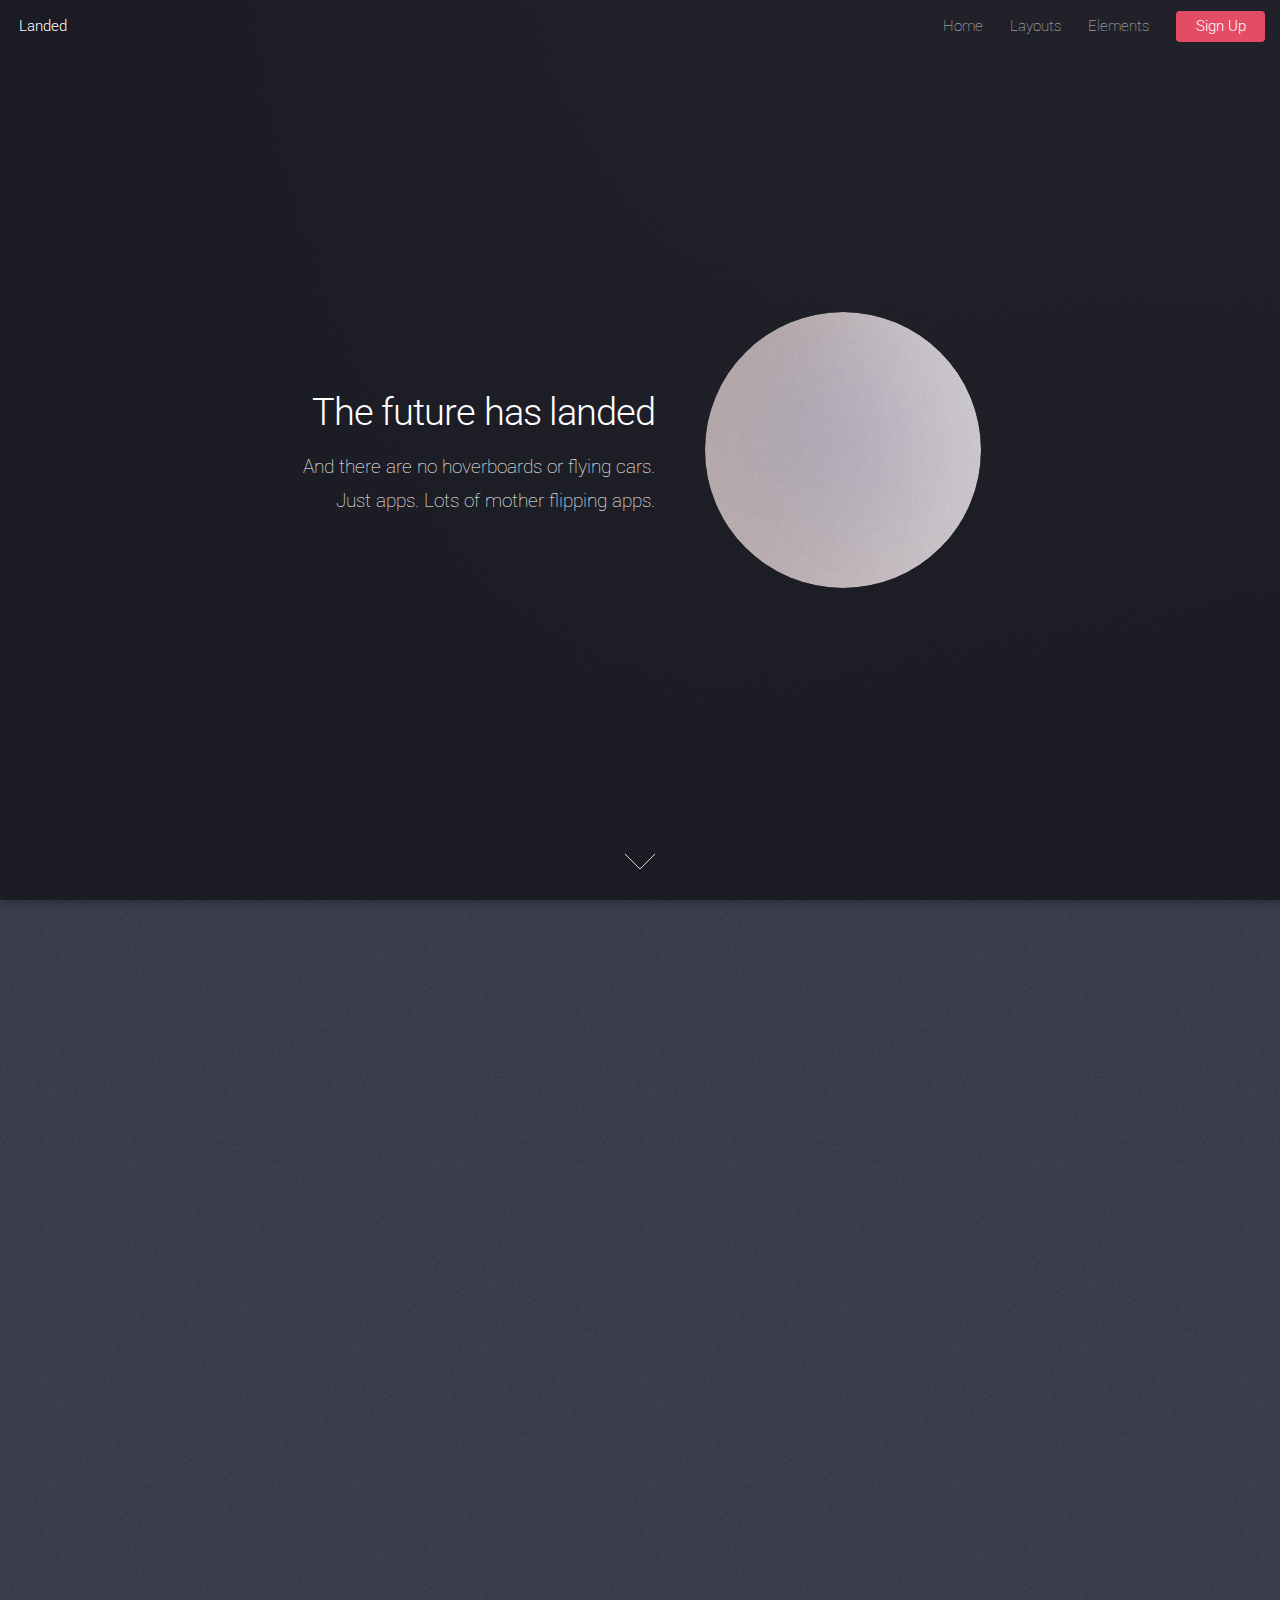
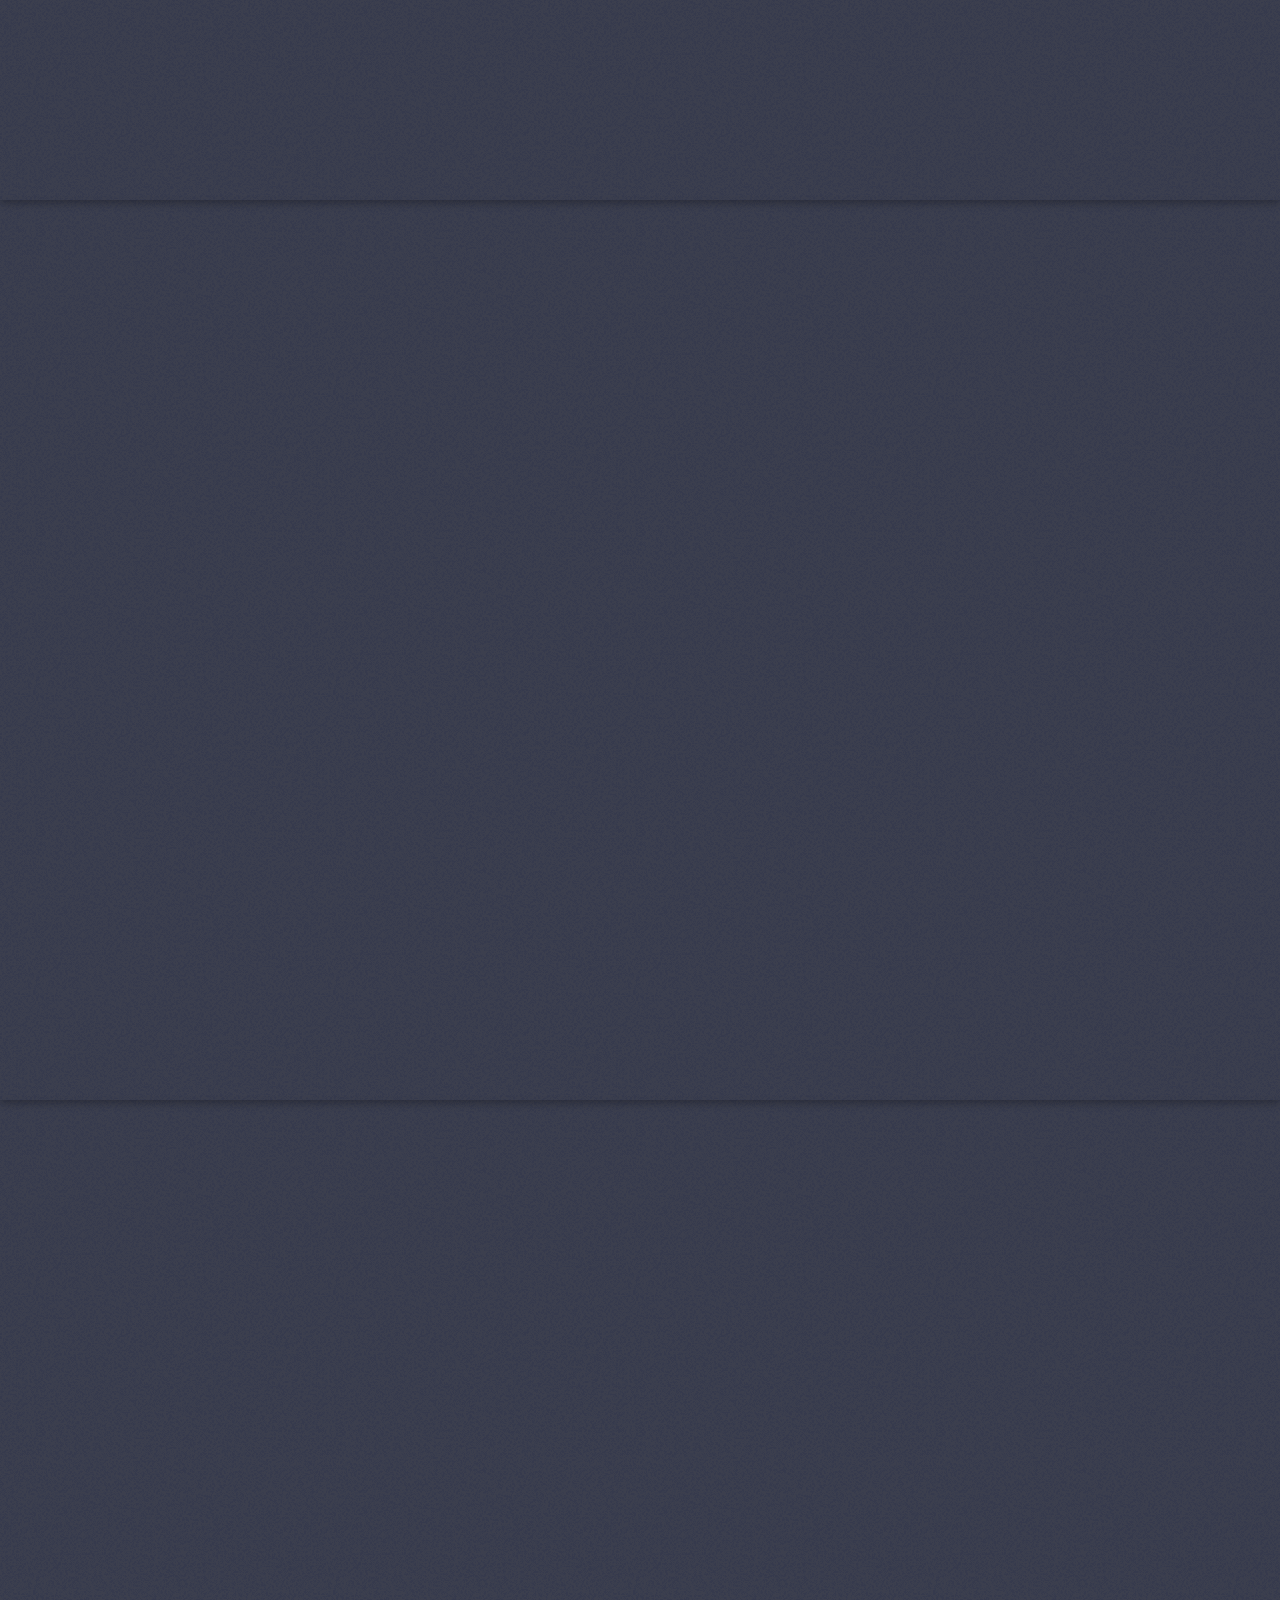
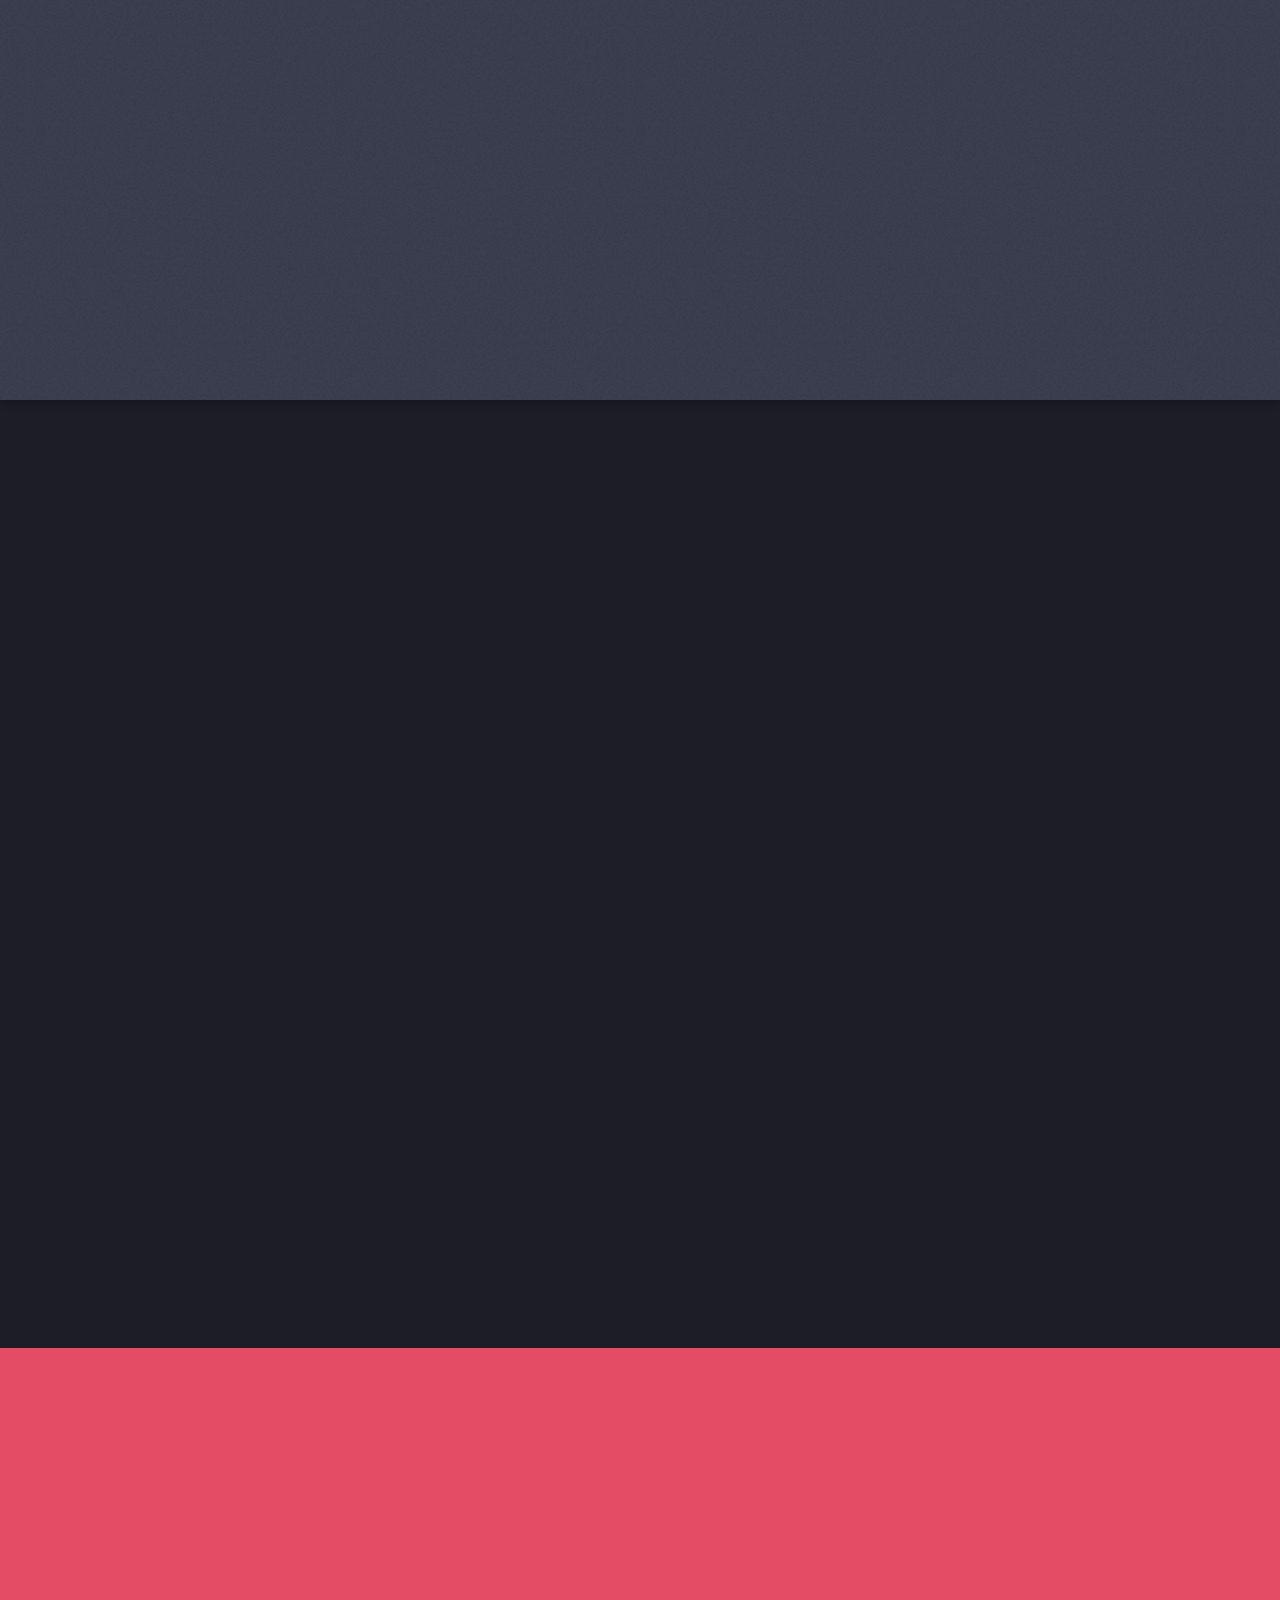
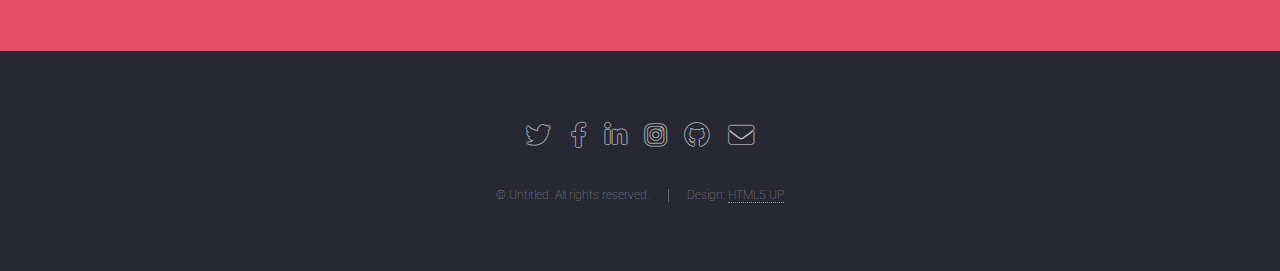
<file: html5up-landed/index.html>
<!DOCTYPE HTML>
<!--
	Landed by HTML5 UP
	html5up.net | @ajlkn
	Free for personal and commercial use under the CCA 3.0 license (html5up.net/license)
-->
<html>
	<head>
		<title>Landed by HTML5 UP</title>
		<meta charset="utf-8" />
		<meta name="viewport" content="width=device-width, initial-scale=1, user-scalable=no" />
		<link rel="stylesheet" href="assets/css/main.css" />
		<noscript><link rel="stylesheet" href="assets/css/noscript.css" /></noscript>
	</head>
	<body class="is-preload landing">
		<div id="page-wrapper">

			<!-- Header -->
				<header id="header">
					<h1 id="logo"><a href="index.html">Landed</a></h1>
					<nav id="nav">
						<ul>
							<li><a href="index.html">Home</a></li>
							<li>
								<a href="#">Layouts</a>
								<ul>
									<li><a href="left-sidebar.html">Left Sidebar</a></li>
									<li><a href="right-sidebar.html">Right Sidebar</a></li>
									<li><a href="no-sidebar.html">No Sidebar</a></li>
									<li>
										<a href="#">Submenu</a>
										<ul>
											<li><a href="#">Option 1</a></li>
											<li><a href="#">Option 2</a></li>
											<li><a href="#">Option 3</a></li>
											<li><a href="#">Option 4</a></li>
										</ul>
									</li>
								</ul>
							</li>
							<li><a href="elements.html">Elements</a></li>
							<li><a href="#" class="button primary">Sign Up</a></li>
						</ul>
					</nav>
				</header>

			<!-- Banner -->
				<section id="banner">
					<div class="content">
						<header>
							<h2>The future has landed</h2>
							<p>And there are no hoverboards or flying cars.<br />
							Just apps. Lots of mother flipping apps.</p>
						</header>
						<span class="image"><img src="images/pic01.jpg" alt="" /></span>
					</div>
					<a href="#one" class="goto-next scrolly">Next</a>
				</section>

			<!-- One -->
				<section id="one" class="spotlight style1 bottom">
					<span class="image fit main"><img src="images/pic02.jpg" alt="" /></span>
					<div class="content">
						<div class="container">
							<div class="row">
								<div class="col-4 col-12-medium">
									<header>
										<h2>Odio faucibus ipsum integer consequat</h2>
										<p>Nascetur eu nibh vestibulum amet gravida nascetur praesent</p>
									</header>
								</div>
								<div class="col-4 col-12-medium">
									<p>Feugiat accumsan lorem eu ac lorem amet sed accumsan donec.
									Blandit orci porttitor semper. Arcu phasellus tortor enim mi
									nisi praesent dolor adipiscing. Integer mi sed nascetur cep aliquet
									augue varius tempus lobortis porttitor accumsan consequat
									adipiscing lorem dolor.</p>
								</div>
								<div class="col-4 col-12-medium">
									<p>Morbi enim nascetur et placerat lorem sed iaculis neque ante
									adipiscing adipiscing metus massa. Blandit orci porttitor semper.
									Arcu phasellus tortor enim mi mi nisi praesent adipiscing. Integer
									mi sed nascetur cep aliquet augue varius tempus. Feugiat lorem
									ipsum dolor nullam.</p>
								</div>
							</div>
						</div>
					</div>
					<a href="#two" class="goto-next scrolly">Next</a>
				</section>

			<!-- Two -->
				<section id="two" class="spotlight style2 right">
					<span class="image fit main"><img src="images/pic03.jpg" alt="" /></span>
					<div class="content">
						<header>
							<h2>Interdum amet non magna accumsan</h2>
							<p>Nunc commodo accumsan eget id nisi eu col volutpat magna</p>
						</header>
						<p>Feugiat accumsan lorem eu ac lorem amet ac arcu phasellus tortor enim mi mi nisi praesent adipiscing. Integer mi sed nascetur cep aliquet augue varius tempus lobortis porttitor lorem et accumsan consequat adipiscing lorem.</p>
						<ul class="actions">
							<li><a href="#" class="button">Learn More</a></li>
						</ul>
					</div>
					<a href="#three" class="goto-next scrolly">Next</a>
				</section>

			<!-- Three -->
				<section id="three" class="spotlight style3 left">
					<span class="image fit main bottom"><img src="images/pic04.jpg" alt="" /></span>
					<div class="content">
						<header>
							<h2>Interdum felis blandit praesent sed augue</h2>
							<p>Accumsan integer ultricies aliquam vel massa sapien phasellus</p>
						</header>
						<p>Feugiat accumsan lorem eu ac lorem amet ac arcu phasellus tortor enim mi mi nisi praesent adipiscing. Integer mi sed nascetur cep aliquet augue varius tempus lobortis porttitor lorem et accumsan consequat adipiscing lorem.</p>
						<ul class="actions">
							<li><a href="#" class="button">Learn More</a></li>
						</ul>
					</div>
					<a href="#four" class="goto-next scrolly">Next</a>
				</section>

			<!-- Four -->
				<section id="four" class="wrapper style1 special fade-up">
					<div class="container">
						<header class="major">
							<h2>Accumsan sed tempus adipiscing blandit</h2>
							<p>Iaculis ac volutpat vis non enim gravida nisi faucibus posuere arcu consequat</p>
						</header>
						<div class="box alt">
							<div class="row gtr-uniform">
								<section class="col-4 col-6-medium col-12-xsmall">
									<span class="icon solid alt major fa-chart-area"></span>
									<h3>Ipsum sed commodo</h3>
									<p>Feugiat accumsan lorem eu ac lorem amet accumsan donec. Blandit orci porttitor.</p>
								</section>
								<section class="col-4 col-6-medium col-12-xsmall">
									<span class="icon solid alt major fa-comment"></span>
									<h3>Eleifend lorem ornare</h3>
									<p>Feugiat accumsan lorem eu ac lorem amet accumsan donec. Blandit orci porttitor.</p>
								</section>
								<section class="col-4 col-6-medium col-12-xsmall">
									<span class="icon solid alt major fa-flask"></span>
									<h3>Cubilia cep lobortis</h3>
									<p>Feugiat accumsan lorem eu ac lorem amet accumsan donec. Blandit orci porttitor.</p>
								</section>
								<section class="col-4 col-6-medium col-12-xsmall">
									<span class="icon solid alt major fa-paper-plane"></span>
									<h3>Non semper interdum</h3>
									<p>Feugiat accumsan lorem eu ac lorem amet accumsan donec. Blandit orci porttitor.</p>
								</section>
								<section class="col-4 col-6-medium col-12-xsmall">
									<span class="icon solid alt major fa-file"></span>
									<h3>Odio laoreet accumsan</h3>
									<p>Feugiat accumsan lorem eu ac lorem amet accumsan donec. Blandit orci porttitor.</p>
								</section>
								<section class="col-4 col-6-medium col-12-xsmall">
									<span class="icon solid alt major fa-lock"></span>
									<h3>Massa arcu accumsan</h3>
									<p>Feugiat accumsan lorem eu ac lorem amet accumsan donec. Blandit orci porttitor.</p>
								</section>
							</div>
						</div>
						<footer class="major">
							<ul class="actions special">
								<li><a href="#" class="button">Magna sed feugiat</a></li>
							</ul>
						</footer>
					</div>
				</section>

			<!-- Five -->
				<section id="five" class="wrapper style2 special fade">
					<div class="container">
						<header>
							<h2>Magna faucibus lorem diam</h2>
							<p>Ante metus praesent faucibus ante integer id accumsan eleifend</p>
						</header>
						<form method="post" action="#" class="cta">
							<div class="row gtr-uniform gtr-50">
								<div class="col-8 col-12-xsmall"><input type="email" name="email" id="email" placeholder="Your Email Address" /></div>
								<div class="col-4 col-12-xsmall"><input type="submit" value="Get Started" class="fit primary" /></div>
							</div>
						</form>
					</div>
				</section>

			<!-- Footer -->
				<footer id="footer">
					<ul class="icons">
						<li><a href="#" class="icon brands alt fa-twitter"><span class="label">Twitter</span></a></li>
						<li><a href="#" class="icon brands alt fa-facebook-f"><span class="label">Facebook</span></a></li>
						<li><a href="#" class="icon brands alt fa-linkedin-in"><span class="label">LinkedIn</span></a></li>
						<li><a href="#" class="icon brands alt fa-instagram"><span class="label">Instagram</span></a></li>
						<li><a href="#" class="icon brands alt fa-github"><span class="label">GitHub</span></a></li>
						<li><a href="#" class="icon solid alt fa-envelope"><span class="label">Email</span></a></li>
					</ul>
					<ul class="copyright">
						<li>&copy; Untitled. All rights reserved.</li><li>Design: <a href="http://html5up.net">HTML5 UP</a></li>
					</ul>
				</footer>

		</div>

		<!-- Scripts -->
			<script src="assets/js/jquery.min.js"></script>
			<script src="assets/js/jquery.scrolly.min.js"></script>
			<script src="assets/js/jquery.dropotron.min.js"></script>
			<script src="assets/js/jquery.scrollex.min.js"></script>
			<script src="assets/js/browser.min.js"></script>
			<script src="assets/js/breakpoints.min.js"></script>
			<script src="assets/js/util.js"></script>
			<script src="assets/js/main.js"></script>

	</body>
</html>
</file>
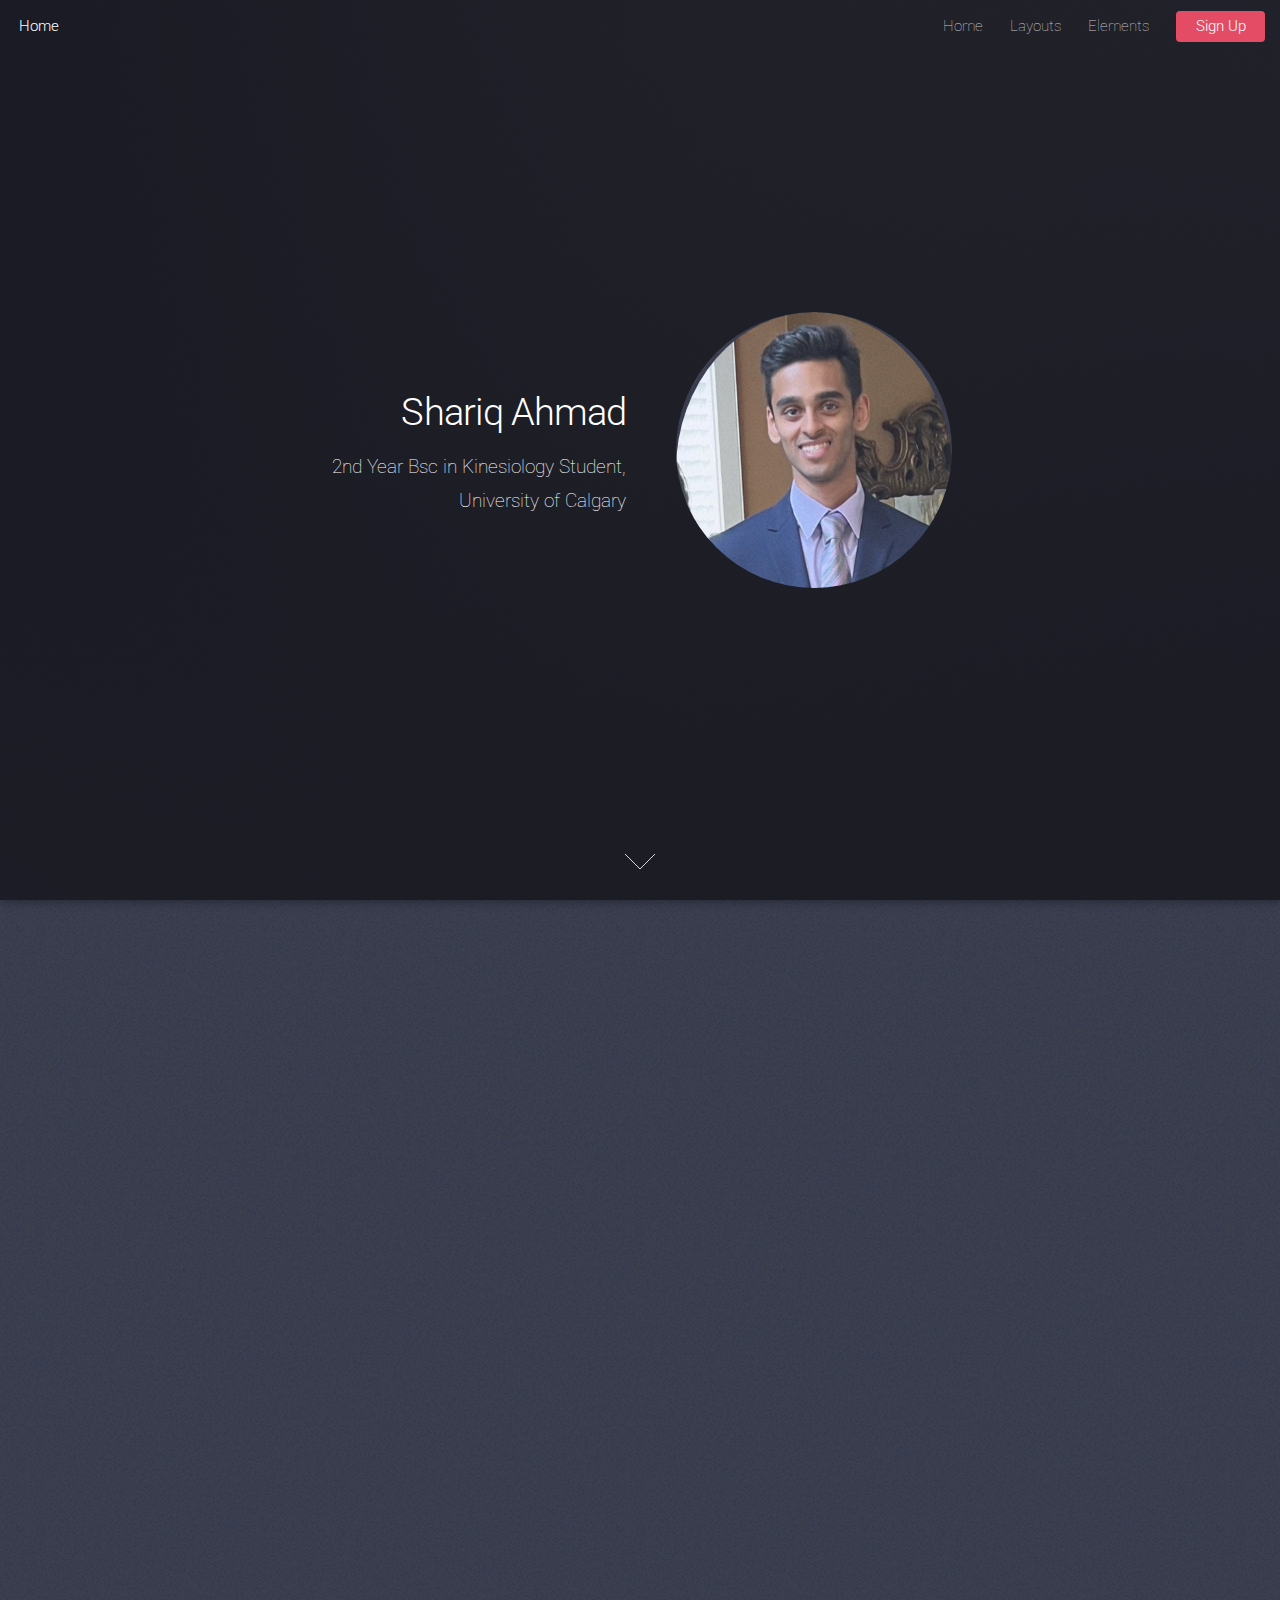
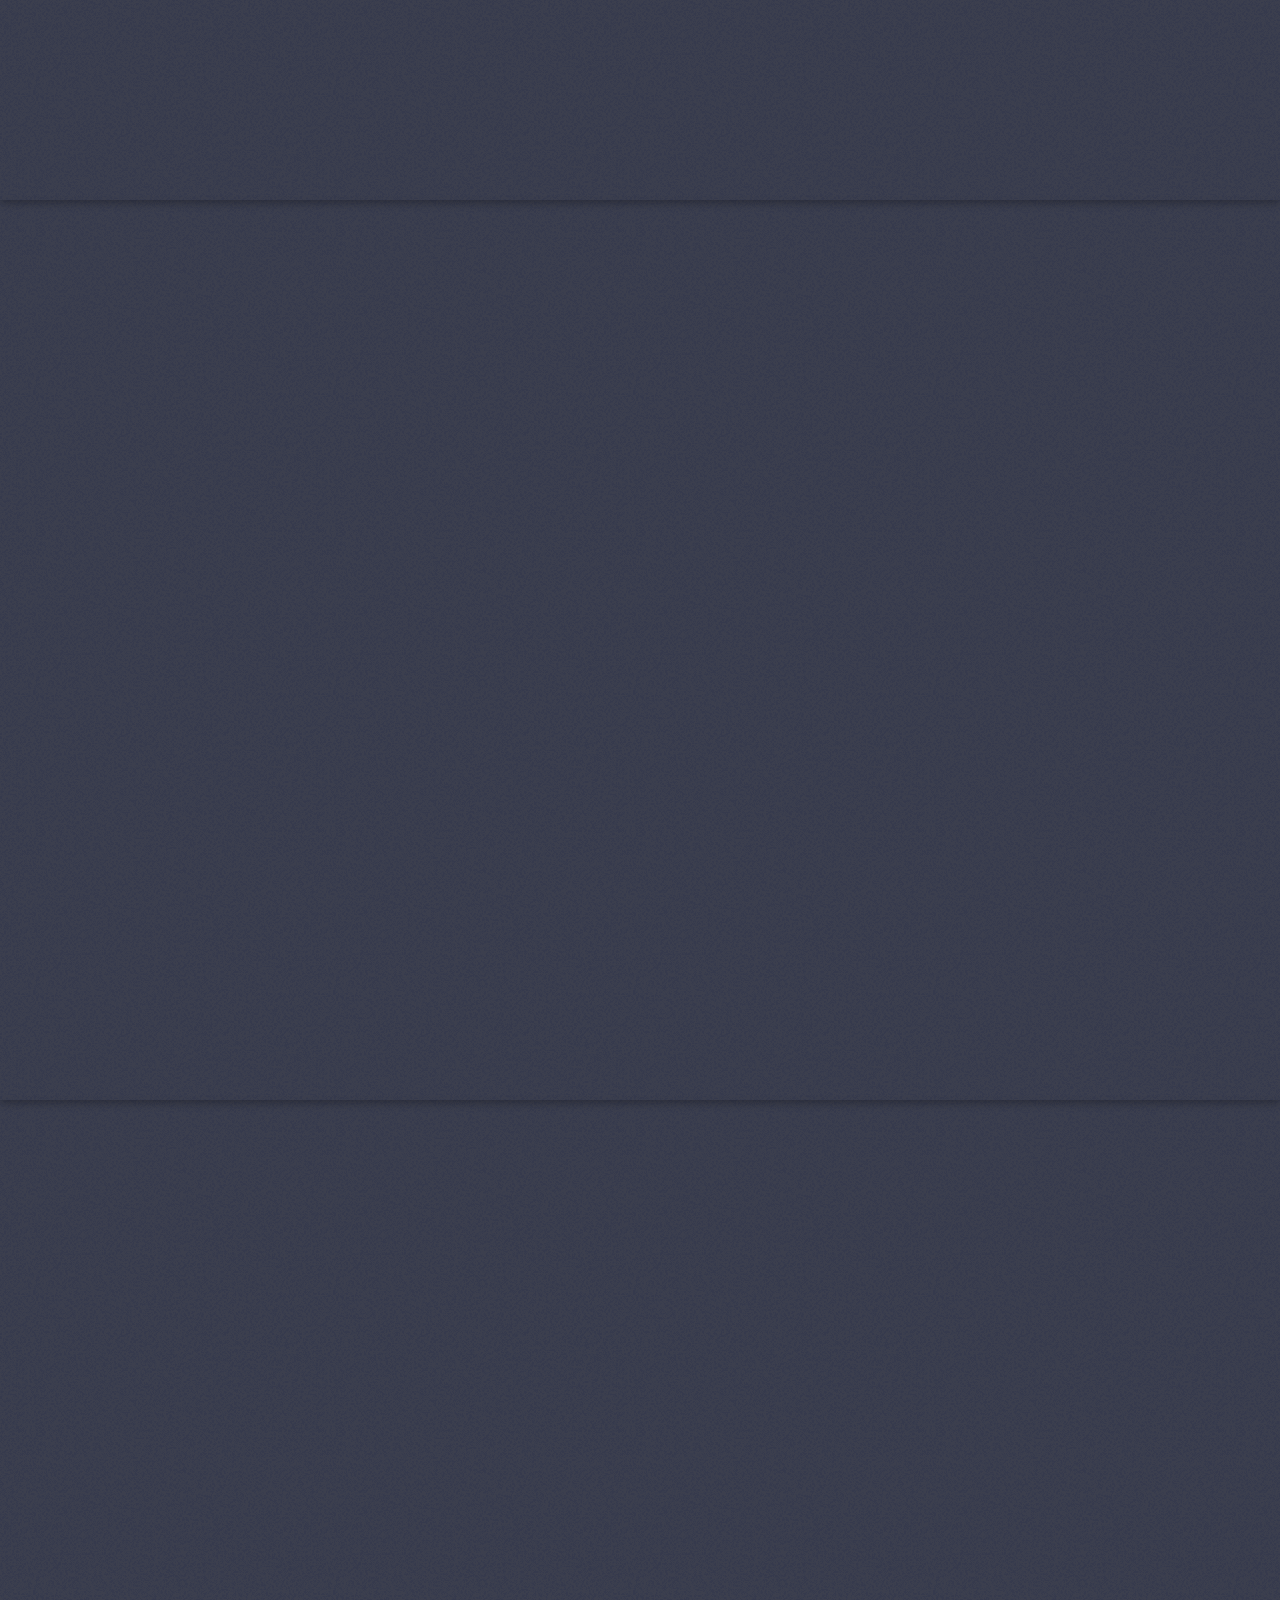
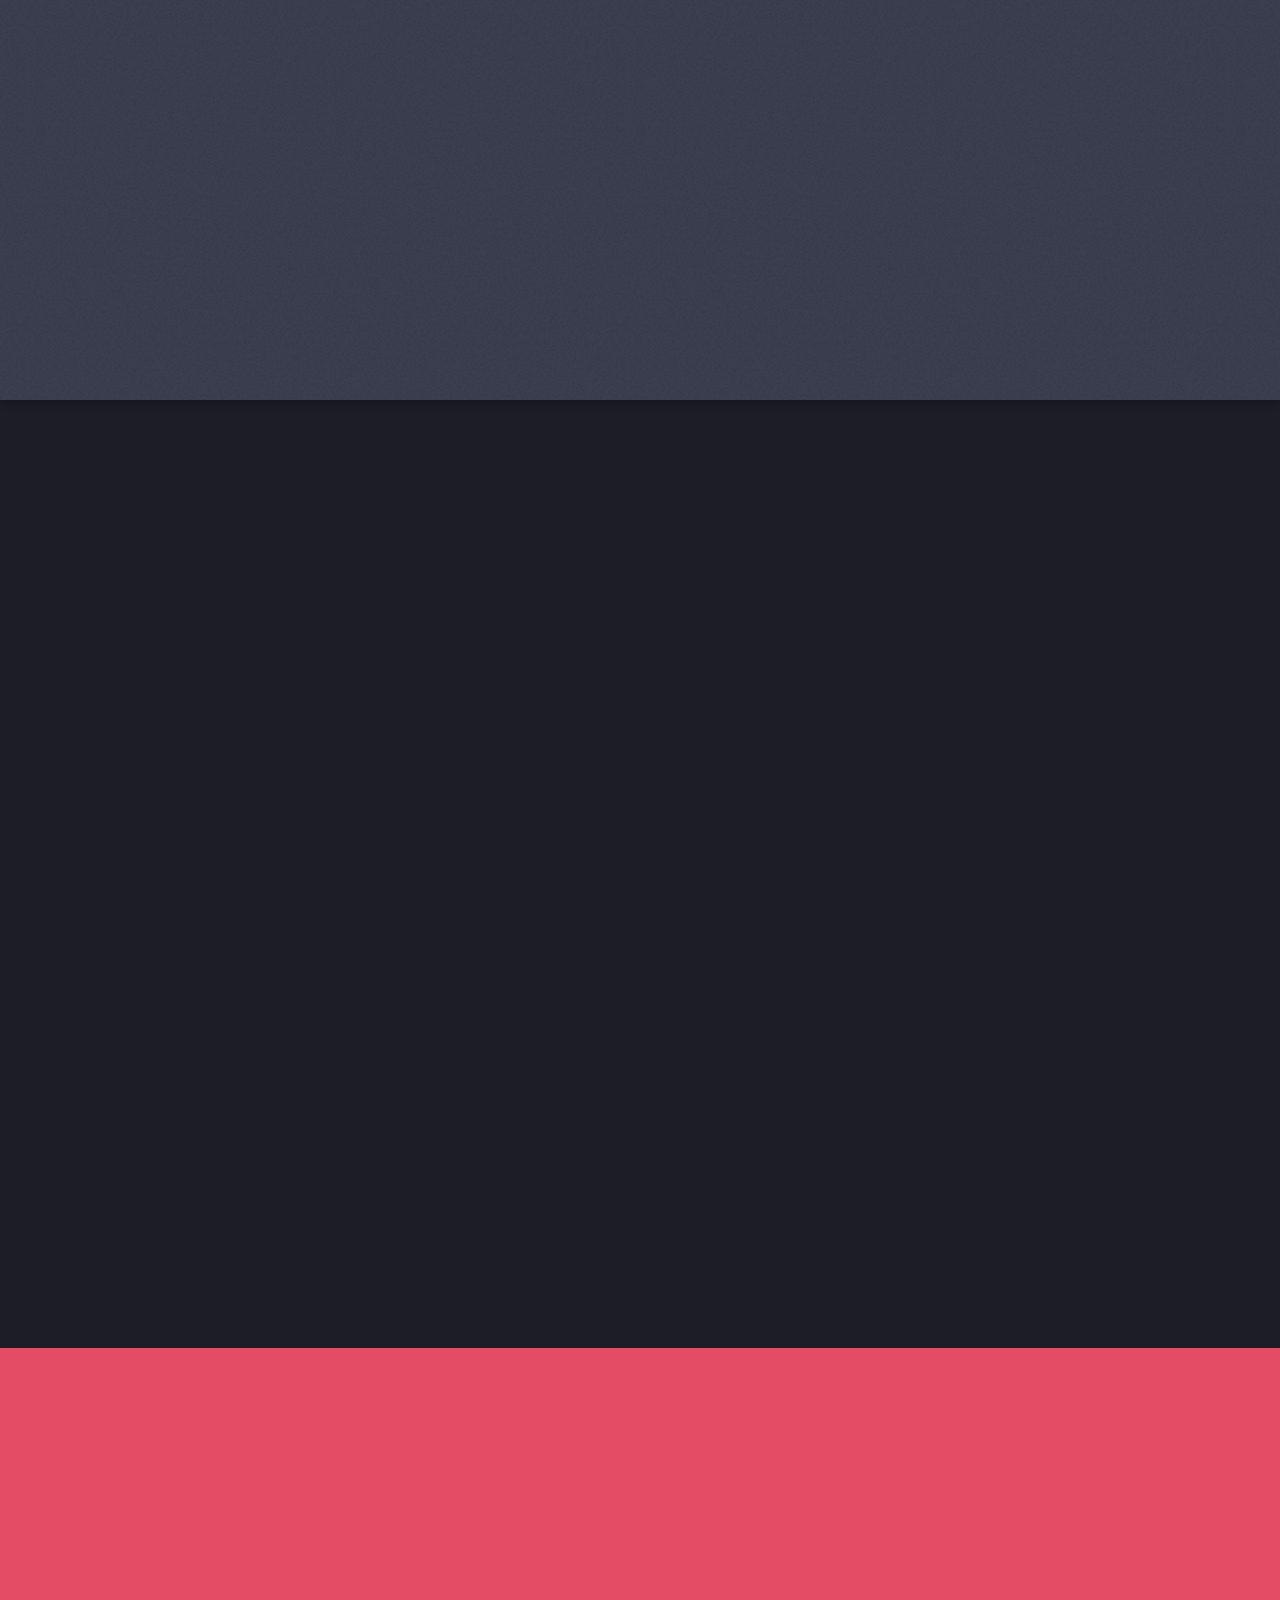
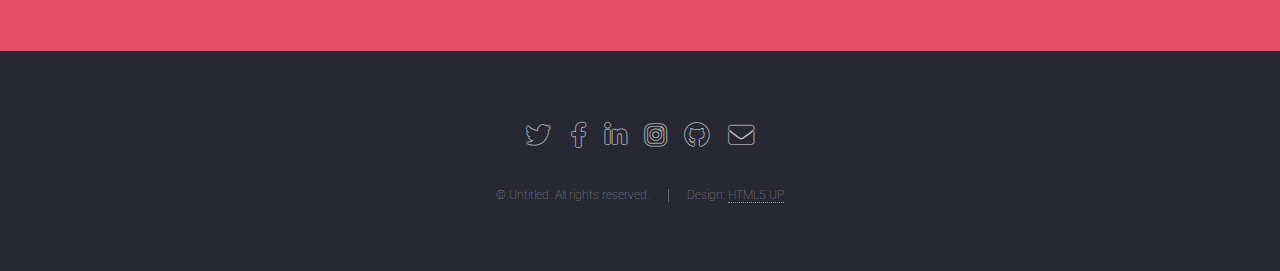
<file: Template 1/index.html>
<!DOCTYPE HTML>
<!--
	Landed by HTML5 UP
	html5up.net | @ajlkn
	Free for personal and commercial use under the CCA 3.0 license (html5up.net/license)
-->
<html>
	<head>
		<title>Shariq Ahmad Resume</title>
		<meta charset="utf-8" />
		<meta name="viewport" content="width=device-width, initial-scale=1, user-scalable=no" />
		<link rel="stylesheet" href="assets/css/main.css" />
		<noscript><link rel="stylesheet" href="assets/css/noscript.css" /></noscript>
	</head>
	<body class="is-preload landing">
		<div id="page-wrapper">

			<!-- Header -->
				<header id="header">
					<h1 id="logo"><a href="index.html">Home</a></h1>
					<nav id="nav">
						<ul>
							<li><a href="index.html">Home</a></li>
							<li>
								<a href="#">Layouts</a>
								<ul>
									<li><a href="left-sidebar.html">Experience</a></li>
									<li><a href="right-sidebar.html">Awards</a></li>
									<li><a href="no-sidebar.html">Hobbies</a></li>
									<li>
										<a href="#">Submenu</a>
										<ul>
											<li><a href="#">Option 1</a></li>
											<li><a href="#">Option 2</a></li>
											<li><a href="#">Option 3</a></li>
											<li><a href="#">Option 4</a></li>
										</ul>
									</li>
								</ul>
							</li>
							<li><a href="elements.html">Elements</a></li>
							<li><a href="#" class="button primary">Sign Up</a></li>
						</ul>
					</nav>
				</header>

			<!-- Banner -->
				<section id="banner">
					<div class="content">
						<header>
							<h2>Shariq Ahmad</h2>
							<p>2nd Year Bsc in Kinesiology Student,<br />
							University of Calgary</p>
						</header>
						<span class="image"><img src="images/ShariqAhmadPhoto.jpg" alt="Shariq Ahmad" /></span>
					</div>
					<a href="#one" class="goto-next scrolly">Next</a>
				</section>

			<!-- One -->
				<section id="one" class="spotlight style1 bottom">
					<span class="image fit main"><img src="/images/darkseamountain.jpeg" alt="" /></span>
					<div class="content">
						<div class="container">
							<div class="row">
								<div class="col-4 col-12-medium">
									<header>
										<h2>Odio faucibus ipsum integer consequat</h2>
										<p>Nascetur eu nibh vestibulum amet gravida nascetur praesent</p>
									</header>
								</div>
								<div class="col-4 col-12-medium">
									<p>Feugiat accumsan lorem eu ac lorem amet sed accumsan donec.
									Blandit orci porttitor semper. Arcu phasellus tortor enim mi
									nisi praesent dolor adipiscing. Integer mi sed nascetur cep aliquet
									augue varius tempus lobortis porttitor accumsan consequat
									adipiscing lorem dolor.</p>
								</div>
								<div class="col-4 col-12-medium">
									<p>Morbi enim nascetur et placerat lorem sed iaculis neque ante
									adipiscing adipiscing metus massa. Blandit orci porttitor semper.
									Arcu phasellus tortor enim mi mi nisi praesent adipiscing. Integer
									mi sed nascetur cep aliquet augue varius tempus. Feugiat lorem
									ipsum dolor nullam.</p>
								</div>
							</div>
						</div>
					</div>
					<a href="#two" class="goto-next scrolly">Next</a>
				</section>

			<!-- Two -->
				<section id="two" class="spotlight style2 right">
					<span class="image fit main"><img src="images/pic03.jpg" alt="" /></span>
					<div class="content">
						<header>
							<h2>Interdum amet non magna accumsan</h2>
							<p>Nunc commodo accumsan eget id nisi eu col volutpat magna</p>
						</header>
						<p>Feugiat accumsan lorem eu ac lorem amet ac arcu phasellus tortor enim mi mi nisi praesent adipiscing. Integer mi sed nascetur cep aliquet augue varius tempus lobortis porttitor lorem et accumsan consequat adipiscing lorem.</p>
						<ul class="actions">
							<li><a href="#" class="button">Learn More</a></li>
						</ul>
					</div>
					<a href="#three" class="goto-next scrolly">Next</a>
				</section>

			<!-- Three -->
				<section id="three" class="spotlight style3 left">
					<span class="image fit main bottom"><img src="images/pic04.jpg" alt="" /></span>
					<div class="content">
						<header>
							<h2>Interdum felis blandit praesent sed augue</h2>
							<p>Accumsan integer ultricies aliquam vel massa sapien phasellus</p>
						</header>
						<p>Feugiat accumsan lorem eu ac lorem amet ac arcu phasellus tortor enim mi mi nisi praesent adipiscing. Integer mi sed nascetur cep aliquet augue varius tempus lobortis porttitor lorem et accumsan consequat adipiscing lorem.</p>
						<ul class="actions">
							<li><a href="#" class="button">Learn More</a></li>
						</ul>
					</div>
					<a href="#four" class="goto-next scrolly">Next</a>
				</section>

			<!-- Four -->
				<section id="four" class="wrapper style1 special fade-up">
					<div class="container">
						<header class="major">
							<h2>Accumsan sed tempus adipiscing blandit</h2>
							<p>Iaculis ac volutpat vis non enim gravida nisi faucibus posuere arcu consequat</p>
						</header>
						<div class="box alt">
							<div class="row gtr-uniform">
								<section class="col-4 col-6-medium col-12-xsmall">
									<span class="icon solid alt major fa-chart-area"></span>
									<h3>Ipsum sed commodo</h3>
									<p>Feugiat accumsan lorem eu ac lorem amet accumsan donec. Blandit orci porttitor.</p>
								</section>
								<section class="col-4 col-6-medium col-12-xsmall">
									<span class="icon solid alt major fa-comment"></span>
									<h3>Eleifend lorem ornare</h3>
									<p>Feugiat accumsan lorem eu ac lorem amet accumsan donec. Blandit orci porttitor.</p>
								</section>
								<section class="col-4 col-6-medium col-12-xsmall">
									<span class="icon solid alt major fa-flask"></span>
									<h3>Cubilia cep lobortis</h3>
									<p>Feugiat accumsan lorem eu ac lorem amet accumsan donec. Blandit orci porttitor.</p>
								</section>
								<section class="col-4 col-6-medium col-12-xsmall">
									<span class="icon solid alt major fa-paper-plane"></span>
									<h3>Non semper interdum</h3>
									<p>Feugiat accumsan lorem eu ac lorem amet accumsan donec. Blandit orci porttitor.</p>
								</section>
								<section class="col-4 col-6-medium col-12-xsmall">
									<span class="icon solid alt major fa-file"></span>
									<h3>Odio laoreet accumsan</h3>
									<p>Feugiat accumsan lorem eu ac lorem amet accumsan donec. Blandit orci porttitor.</p>
								</section>
								<section class="col-4 col-6-medium col-12-xsmall">
									<span class="icon solid alt major fa-lock"></span>
									<h3>Massa arcu accumsan</h3>
									<p>Feugiat accumsan lorem eu ac lorem amet accumsan donec. Blandit orci porttitor.</p>
								</section>
							</div>
						</div>
						<footer class="major">
							<ul class="actions special">
								<li><a href="#" class="button">Magna sed feugiat</a></li>
							</ul>
						</footer>
					</div>
				</section>

			<!-- Five -->
				<section id="five" class="wrapper style2 special fade">
					<div class="container">
						<header>
							<h2>Magna faucibus lorem diam</h2>
							<p>Ante metus praesent faucibus ante integer id accumsan eleifend</p>
						</header>
						<form method="post" action="#" class="cta">
							<div class="row gtr-uniform gtr-50">
								<div class="col-8 col-12-xsmall"><input type="email" name="email" id="email" placeholder="Your Email Address" /></div>
								<div class="col-4 col-12-xsmall"><input type="submit" value="Get Started" class="fit primary" /></div>
							</div>
						</form>
					</div>
				</section>

			<!-- Footer -->
				<footer id="footer">
					<ul class="icons">
						<li><a href="#" class="icon brands alt fa-twitter"><span class="label">Twitter</span></a></li>
						<li><a href="#" class="icon brands alt fa-facebook-f"><span class="label">Facebook</span></a></li>
						<li><a href="#" class="icon brands alt fa-linkedin-in"><span class="label">LinkedIn</span></a></li>
						<li><a href="#" class="icon brands alt fa-instagram"><span class="label">Instagram</span></a></li>
						<li><a href="#" class="icon brands alt fa-github"><span class="label">GitHub</span></a></li>
						<li><a href="#" class="icon solid alt fa-envelope"><span class="label">Email</span></a></li>
					</ul>
					<ul class="copyright">
						<li>&copy; Untitled. All rights reserved.</li><li>Design: <a href="http://html5up.net">HTML5 UP</a></li>
					</ul>
				</footer>

		</div>

		<!-- Scripts -->
			<script src="assets/js/jquery.min.js"></script>
			<script src="assets/js/jquery.scrolly.min.js"></script>
			<script src="assets/js/jquery.dropotron.min.js"></script>
			<script src="assets/js/jquery.scrollex.min.js"></script>
			<script src="assets/js/browser.min.js"></script>
			<script src="assets/js/breakpoints.min.js"></script>
			<script src="assets/js/util.js"></script>
			<script src="assets/js/main.js"></script>

	</body>
</html>
</file>
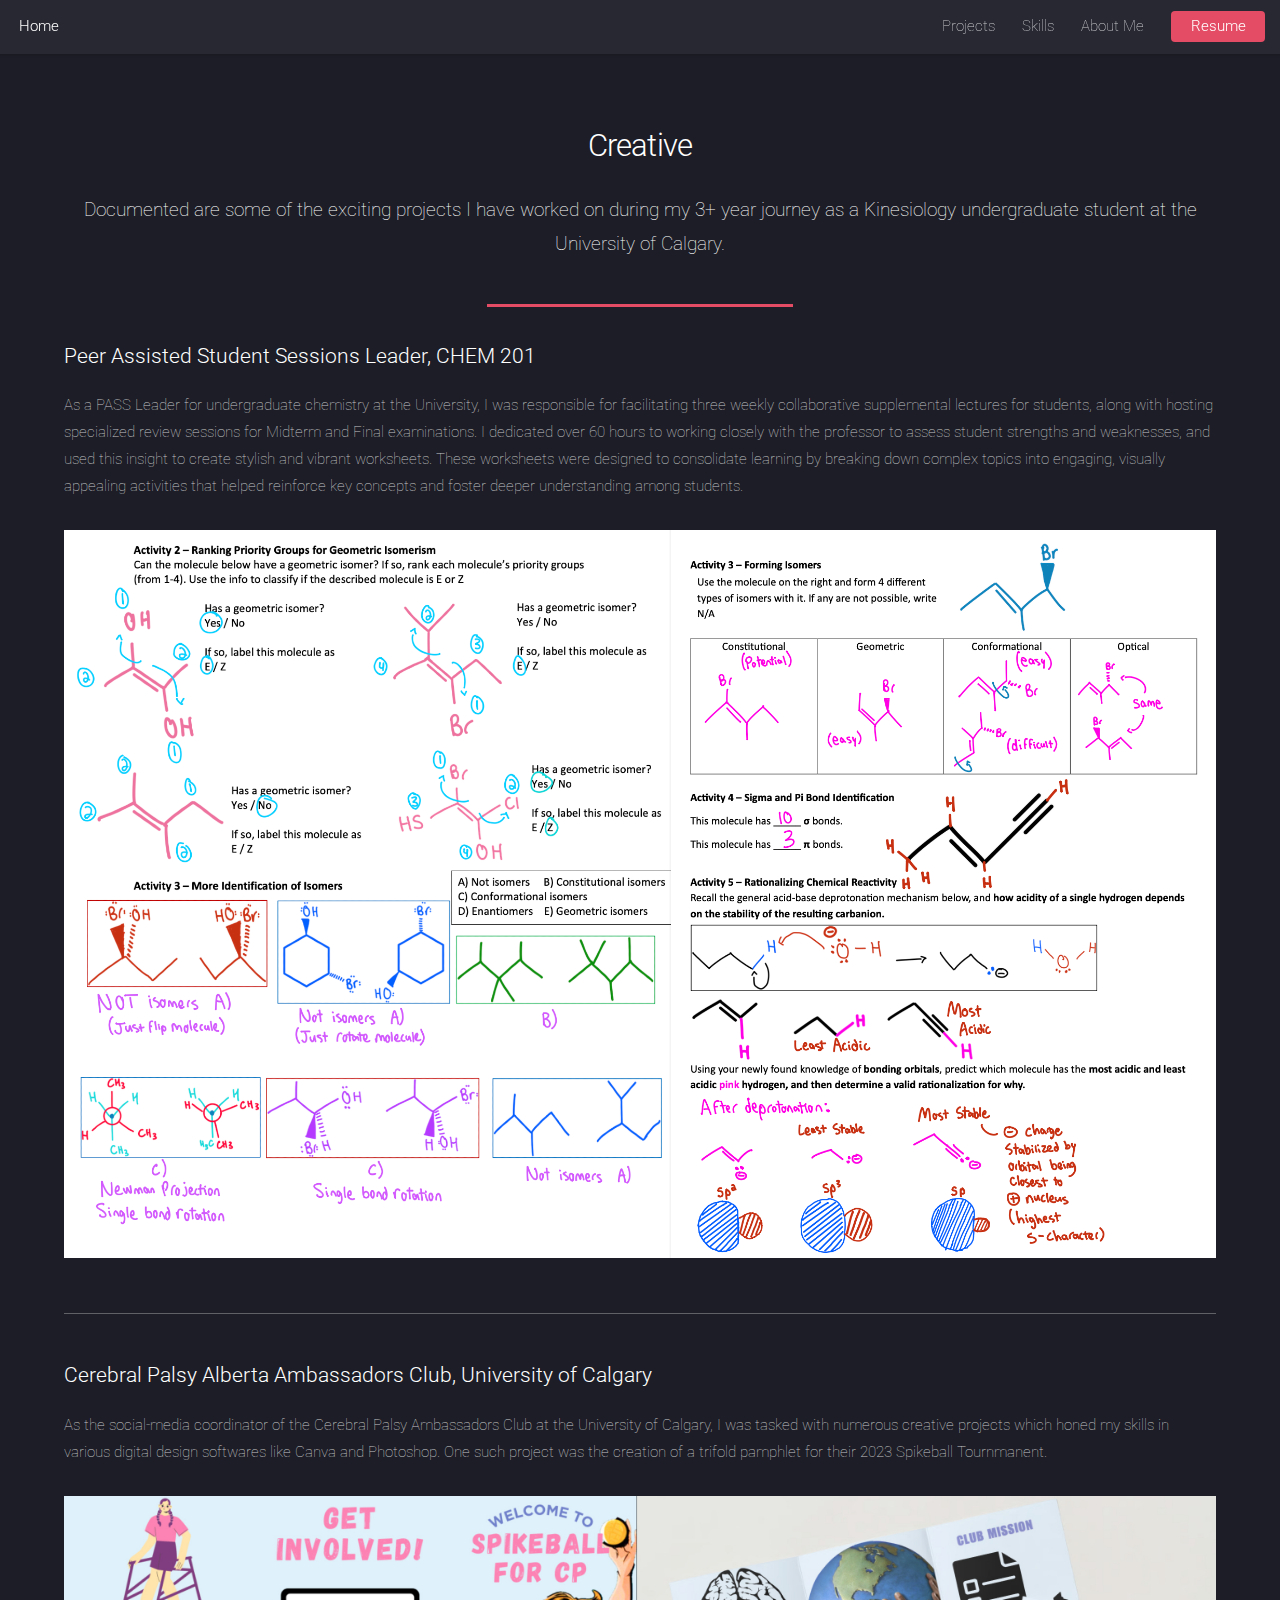
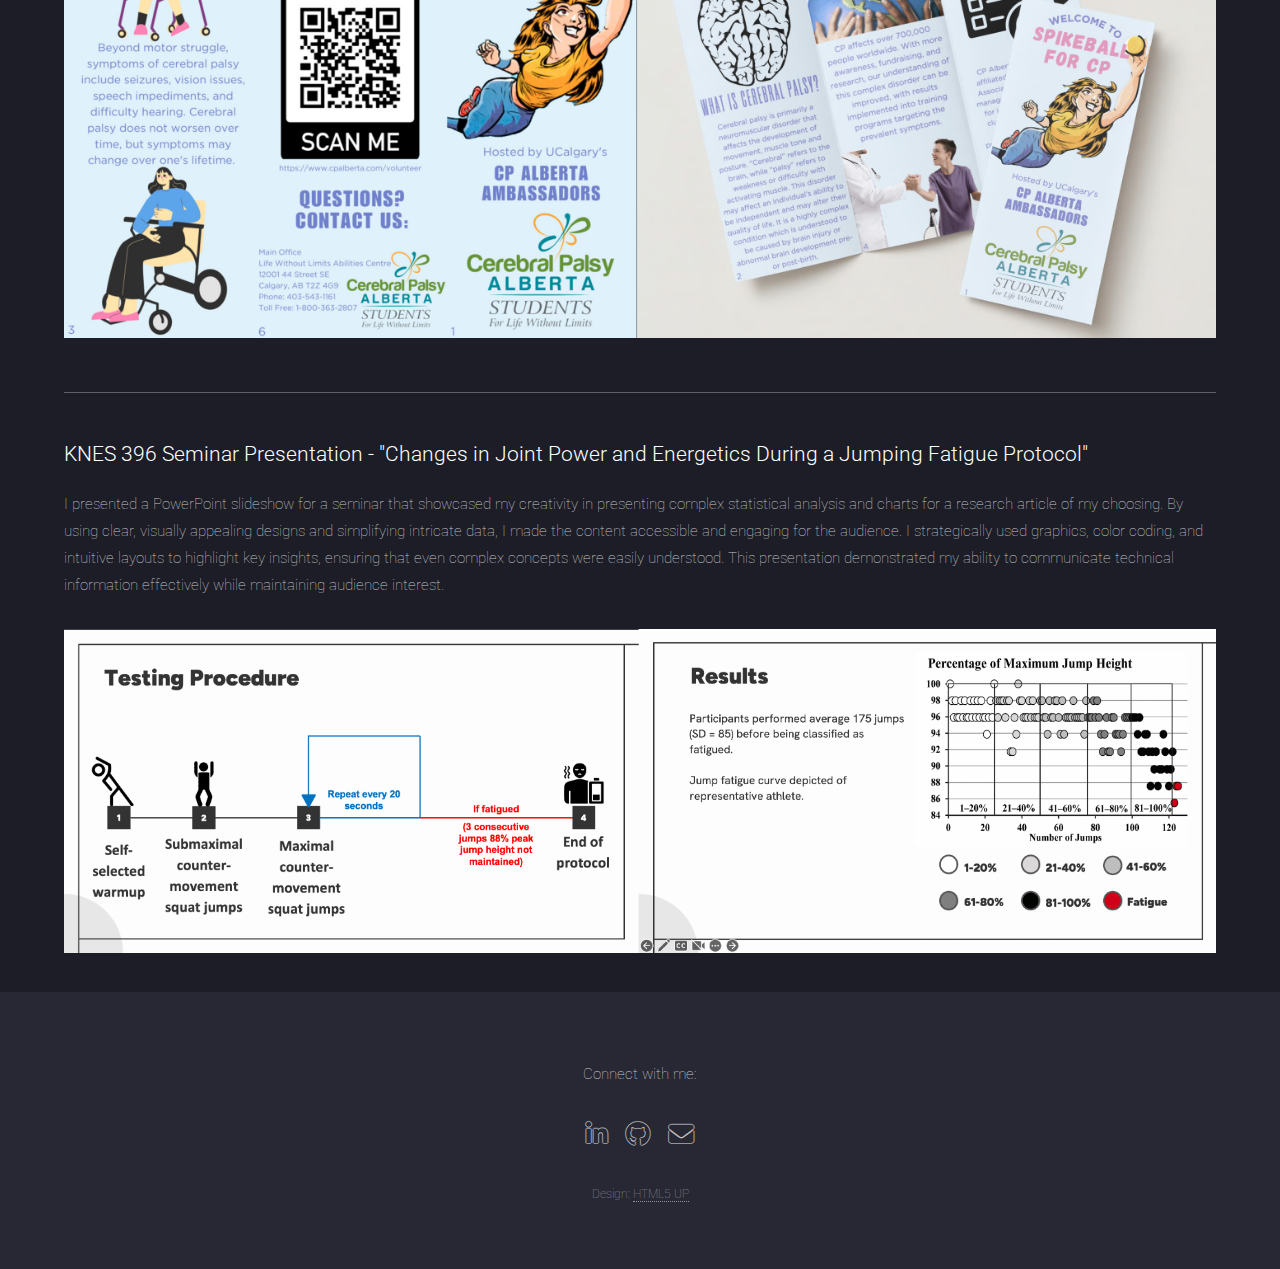
<file: Creative.html>
<!DOCTYPE HTML>
<!--
	Landed by HTML5 UP
	html5up.net | @ajlkn
	Free for personal and commercial use under the CCA 3.0 license (html5up.net/license)
-->
<html><head>
	<title>Skills and Hobbies - Landed by HTML5 UP</title>
	<meta charset="utf-8">
	<meta name="viewport" content="width=device-width, initial-scale=1, user-scalable=no">
	<link rel="stylesheet" href="assets/css/main.css">
	<noscript><link rel="stylesheet" href="assets/css/noscript.css" /></noscript>
</head>


	
<body class="">
	<div id="page-wrapper">

		<!-- Header -->
		<header id="header">
			<h1 id="logo"><a href="index.html">Home</a></h1>
			<nav id="nav">
				<ul>
							
					<li class="opener" style="user-select: none; cursor: pointer; white-space: nowrap;">
						<a href="">Projects</a>
						
					<ul class="" style="user-select: none; display: none; position: absolute;">
							<li style="white-space: nowrap;"><a href="DataProcessing.html" style="display: block;">Data Processing</a></li>
							<li style="white-space: nowrap;"><a href="VideoAnalysis.html" style="display: block;">Video Analysis</a></li>
							<li style="white-space: nowrap;"><a href="Game.html" style="display: block;">Maze Game</a></li>	
						</ul></li>
					<li style="white-space: nowrap;"><a href="SkillHobbies.html">Skills</a></li>
					<li style="white-space: nowrap;"><a href="AboutMe.html">About Me</a></li>
					<li style="white-space: nowrap;"><a href="/Ahmad, Shariq_Resume_April_2025.pdf" target="_blank" class="button primary">Resume</a></li>
				</ul>
			</nav>
		</header>

		<!-- Main -->
			<div id="main" class="wrapper style1" style="
padding-bottom: 0px;
">
				<div class="container">
					<header class="major" style="
margin-bottom: 25px;
">
						<h2 style="
margin-bottom: 10px;
">Creative</h2>
<p><br>Documented are some of the exciting projects I have worked on during my 3+ year journey as a Kinesiology undergraduate student at the University of Calgary. </p>
						
					</header>

					<!-- Text -->
						<section>
							<h3>Peer Assisted Student Sessions Leader, CHEM 201</h3>
							<p>As a PASS Leader for undergraduate chemistry at the University, I was responsible for facilitating three weekly collaborative supplemental lectures for students, along with hosting specialized review sessions for Midterm and Final examinations. I dedicated over 60 hours to working closely with the professor to assess student strengths and weaknesses, and used this insight to create stylish and vibrant worksheets. These worksheets were designed to consolidate learning by breaking down complex topics into engaging, visually appealing activities that helped reinforce key concepts and foster deeper understanding among students.</p>
							
							<div class="row">
								<div class="column">
								  <img src="images/pass job merged.png" alt="Spikeball Pamphlet" style="width:100%" height="auto">

								</div>
								
								
							  </div>
							<hr>
							<h3>Cerebral Palsy Alberta Ambassadors Club, University of Calgary</h3>
							<p>As the social-media coordinator of the Cerebral Palsy Ambassadors Club at the University of Calgary, I was tasked with numerous creative projects which honed my skills in various digital design softwares like Canva and Photoshop. One such project was the creation of a trifold pamphlet for their 2023 Spikeball Tournmanent.</p>

						
							<div class="row">
								<div class="column">
								  <img src="images/CPSpikeball.jpg" alt="Spikeball Pamphlet" style="width:100%" height="auto">
								</div>
								
								
							  </div>

							<hr>

							<h3>KNES 396 Seminar Presentation - "Changes in Joint Power and Energetics During a Jumping Fatigue Protocol"</h3>
							<p>I presented a PowerPoint slideshow for a seminar that showcased my creativity in presenting complex statistical analysis and charts for a research article of my choosing. By using clear, visually appealing designs and simplifying intricate data, I made the content accessible and engaging for the audience. I strategically used graphics, color coding, and intuitive layouts to highlight key insights, ensuring that even complex concepts were easily understood. This presentation demonstrated my ability to communicate technical information effectively while maintaining audience interest. </p>
							
							<div class="row">
								<div class="column">
								  <img src="images/seminar merge.png" alt="Seminar Slides" style="width:100%" height="auto">

								</div>
								
								
							  </div>

							

						

							

							
						

							
								

							
							

							

						
								</a>
							

							
							
							
							</p></section></div>

							

				</div>
			</div>

		<!-- Footer -->
<footer id="footer">
<p>Connect with me:</p>
<ul class="icons">
	<li><a href="https://www.linkedin.com/in/shariq-ahmad-606709249/" class="icon brands alt fa-linkedin-in"><span class="label">LinkedIn</span></a></li>
	<li><a href="https://github.com/shariqahmad04/shariqahmad04.github.io" class="icon brands alt fa-github"><span class="label">GitHub</span></a></li>
	<li><a href="mailto:shariq.ahmad@ucalgary.ca" class="icon solid alt fa-envelope"><span class="label">Email</span></a></li>
</ul>
<ul class="copyright">
	<li>Design: <a href="http://html5up.net">HTML5 UP</a></li>
</ul>
</footer>

	

	<!-- Scripts -->
		<script src="assets/js/jquery.min.js"></script>
		<script src="assets/js/jquery.scrolly.min.js"></script>
		<script src="assets/js/jquery.dropotron.min.js"></script>
		<script src="assets/js/jquery.scrollex.min.js"></script>
		<script src="assets/js/browser.min.js"></script>
		<script src="assets/js/breakpoints.min.js"></script>
		<script src="assets/js/util.js"></script>
		<script src="assets/js/main.js"></script><ul class="dropotron level-0" style="user-select: none; display: none; position: absolute; z-index: 1000;">
						


</body></html>
</file>
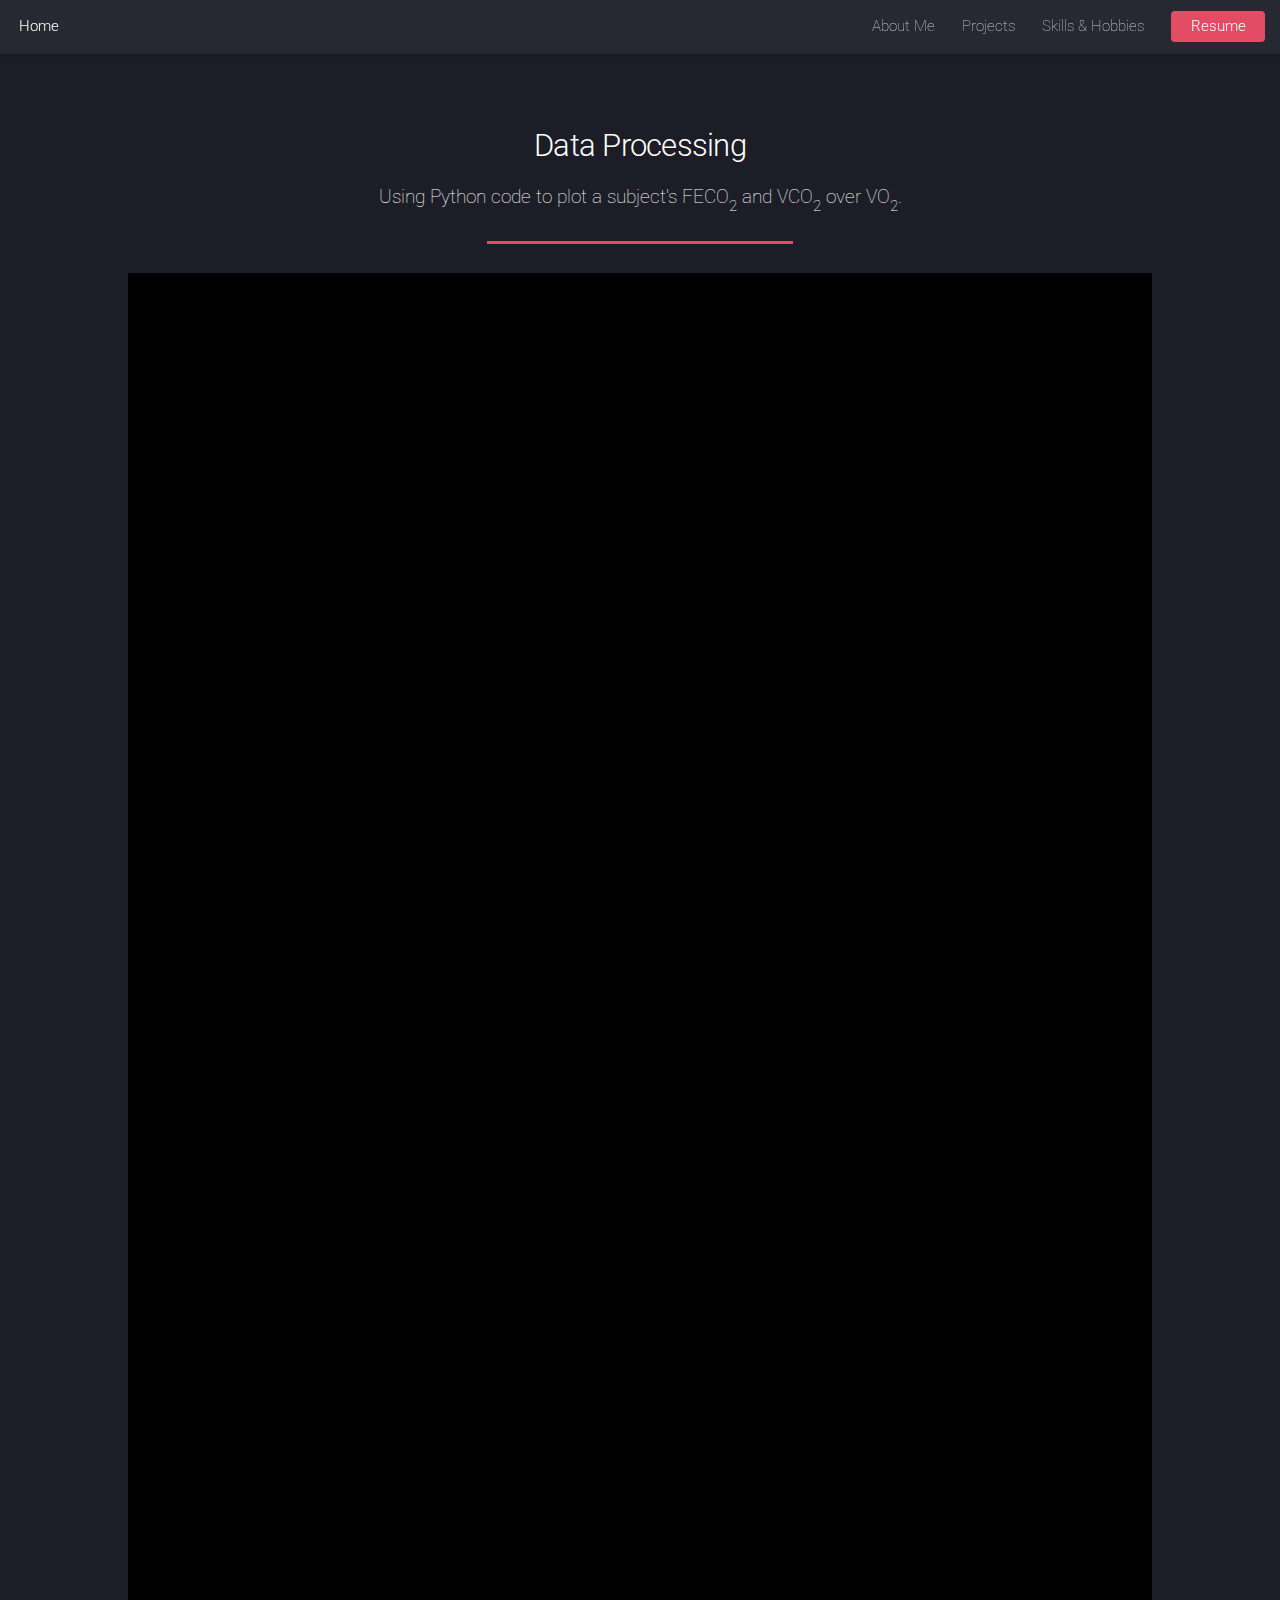
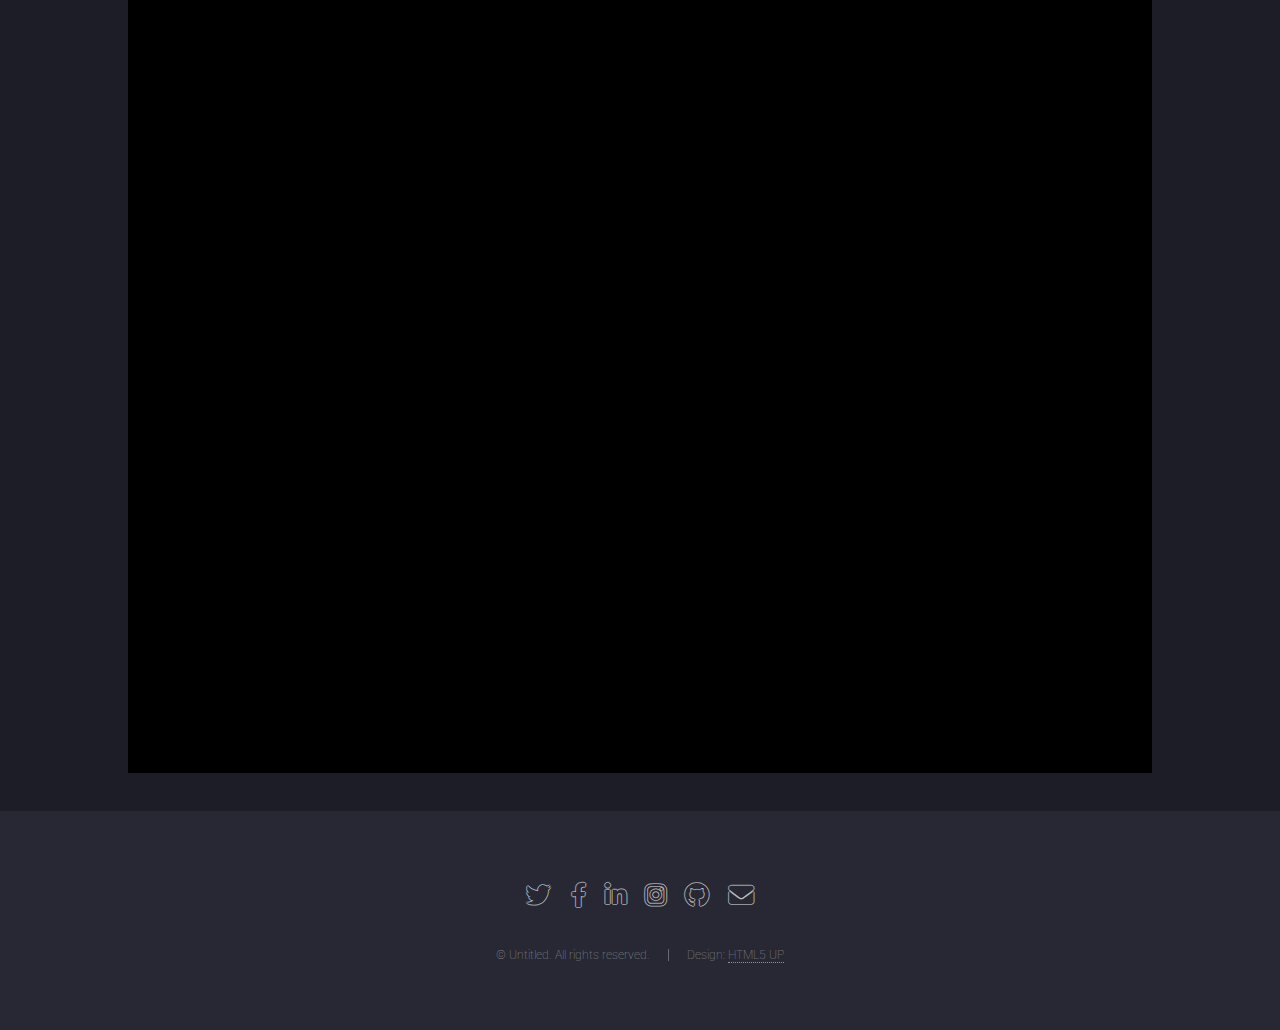
<file: DataProcessing.html>
<!DOCTYPE HTML>
<!--
	Landed by HTML5 UP
	html5up.net | @ajlkn
	Free for personal and commercial use under the CCA 3.0 license (html5up.net/license)
-->
<html>
	<head>
		<title>Data Processing - Landed by HTML5 UP</title>
		<meta charset="utf-8" />
		<meta name="viewport" content="width=device-width, initial-scale=1, user-scalable=no" />
		<link rel="stylesheet" href="assets/css/main.css" />
		<noscript><link rel="stylesheet" href="assets/css/noscript.css" /></noscript>
	</head>
	<body class="is-preload">
		<div id="page-wrapper">

			<!-- Header -->
			<header id="header">
				<h1 id="logo"><a href="index.html">Home</a></h1>
				<nav id="nav">
					<ul>
						<li><a href="index.html">About Me</a></li>
						<li>
							<a href="">Projects</a>
							<ul>
								<li><a href="DataProcessing.html">Data Processing</a></li>
								<li><a href="VideoAnalysis.html">Video Analysis</a></li>
								<li><a href="Game.html">Maze Game</a></li>
								<li><a href="no-sidebar.html">Awards</a></li>
								
								<li>
									<a href="#">Hobbies</a>
									<ul>
										<li><a href="#">Option 1</a></li>
										<li><a href="#">Option 2</a></li>
										<li><a href="#">Option 3</a></li>
										<li><a href="#">Option 4</a></li>
									</ul>
								</li>
							</ul>
						</li>
						<li><a href="elements.html">Skills & Hobbies</a></li>
						<li><a href="/ShariqAhmadResume2024.pdf" target="_blank" class="button primary">Resume</a></li>

					</ul>
				</nav>
			</header>

			<!-- Main -->
				<div id="main" class="wrapper style1">
					<div class="center">
						<header class="major" style="
							margin-bottom: 20px;
							">
							<h2>Data Processing</h2>
							<p style="
								margin-bottom: 10px;
							">Using Python code to plot a subject's FECO<sub>2</sub> and VCO<sub>2</sub> over VO<sub>2</sub>.
							</p>
						</header>

						 
							<iframe src="https://www.kaggle.com/embed/shariqahmad04/websiteshariqdataprocessing?kernelSessionId=170704954" height="2100" style="margin: 0 auto; left: 0px; width: 80%; display: block; background: #000000; color: #115098; padding: 5px 5px;" frameborder="1" scrolling="auto" title="WEBSITEShariqDataProcessing"			
					</div>		
				</div>
				


				<!-- Content -->
				<section id="content">
					<iframe src="https://www.kaggle.com/ebed/shariqahmad04/websiteshariqdataprocessing?kernelSessionId=170704954" height="1000" style="margin: 0 auto; width: 200%; max-width: 1100px;" frameborder="1" scrolling="auto" title="WEBSITEShariqDataProcessing"></iframe>
					
					</ul>
				</section>

		</div>
	</div>
</div>
</div>


			<!-- Footer -->
				<footer id="footer">
					<ul class="icons">
						<li><a href="#" class="icon brands alt fa-twitter"><span class="label">Twitter</span></a></li>
						<li><a href="#" class="icon brands alt fa-facebook-f"><span class="label">Facebook</span></a></li>
						<li><a href="#" class="icon brands alt fa-linkedin-in"><span class="label">LinkedIn</span></a></li>
						<li><a href="#" class="icon brands alt fa-instagram"><span class="label">Instagram</span></a></li>
						<li><a href="#" class="icon brands alt fa-github"><span class="label">GitHub</span></a></li>
						<li><a href="#" class="icon solid alt fa-envelope"><span class="label">Email</span></a></li>
					</ul>
					<ul class="copyright">
						<li>&copy; Untitled. All rights reserved.</li><li>Design: <a href="http://html5up.net">HTML5 UP</a></li>
					</ul>
				</footer>

		</div>

		<!-- Scripts -->
			<script src="assets/js/jquery.min.js"></script>
			<script src="assets/js/jquery.scrolly.min.js"></script>
			<script src="assets/js/jquery.dropotron.min.js"></script>
			<script src="assets/js/jquery.scrollex.min.js"></script>
			<script src="assets/js/browser.min.js"></script>
			<script src="assets/js/breakpoints.min.js"></script>
			<script src="assets/js/util.js"></script>
			<script src="assets/js/main.js"></script>

	</body>
</html>
</file>
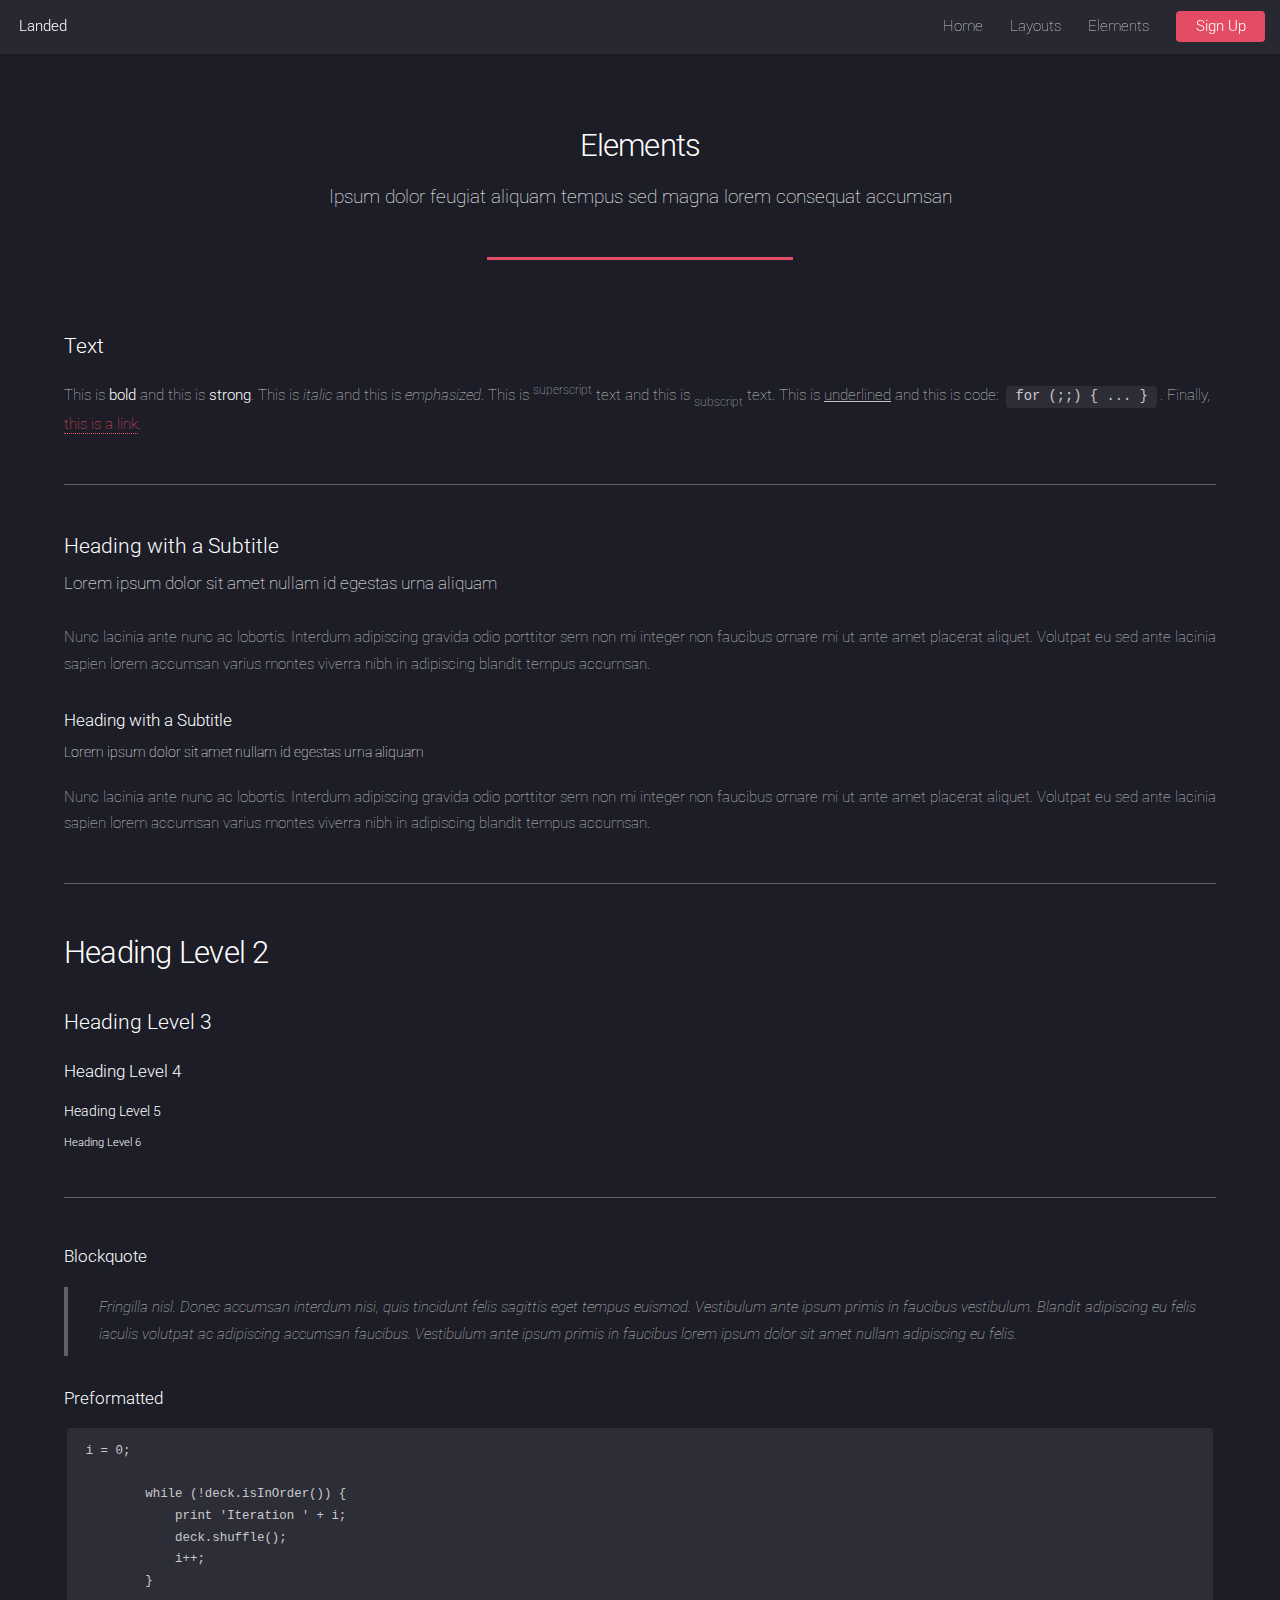
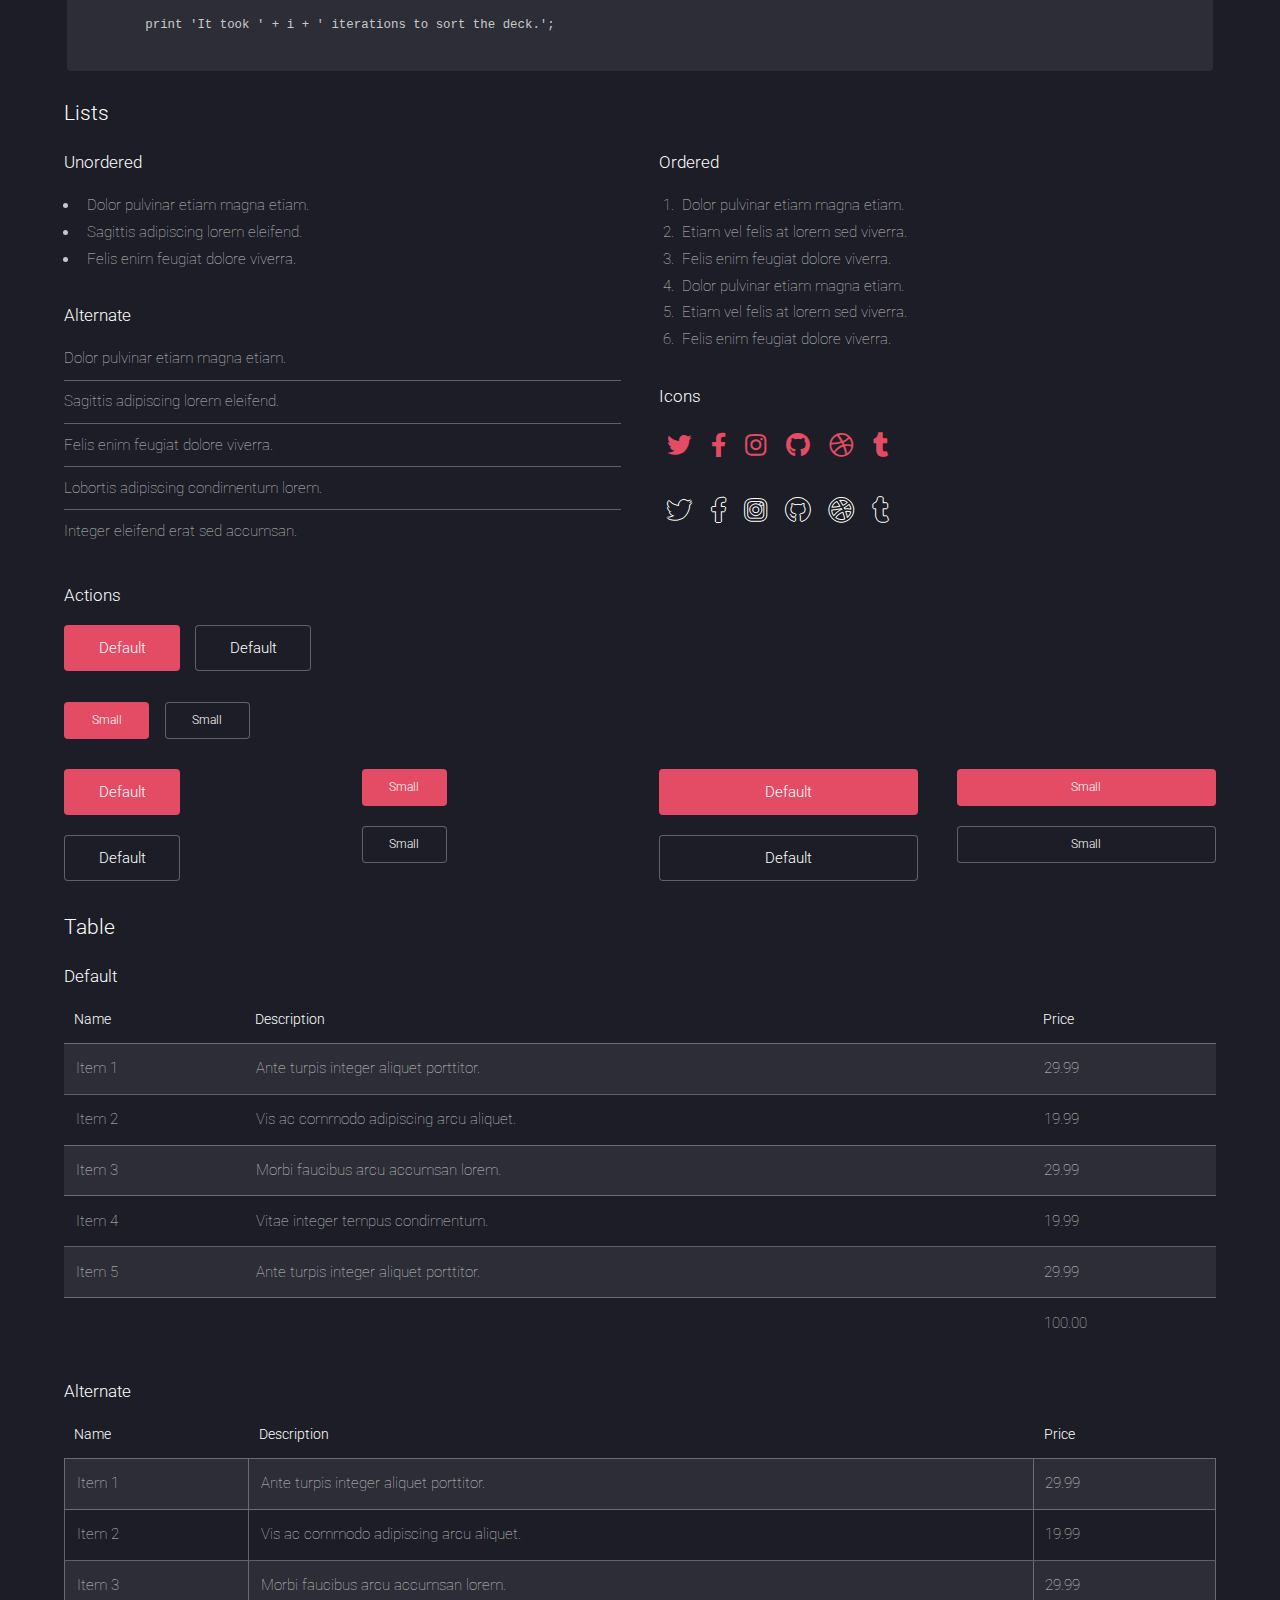
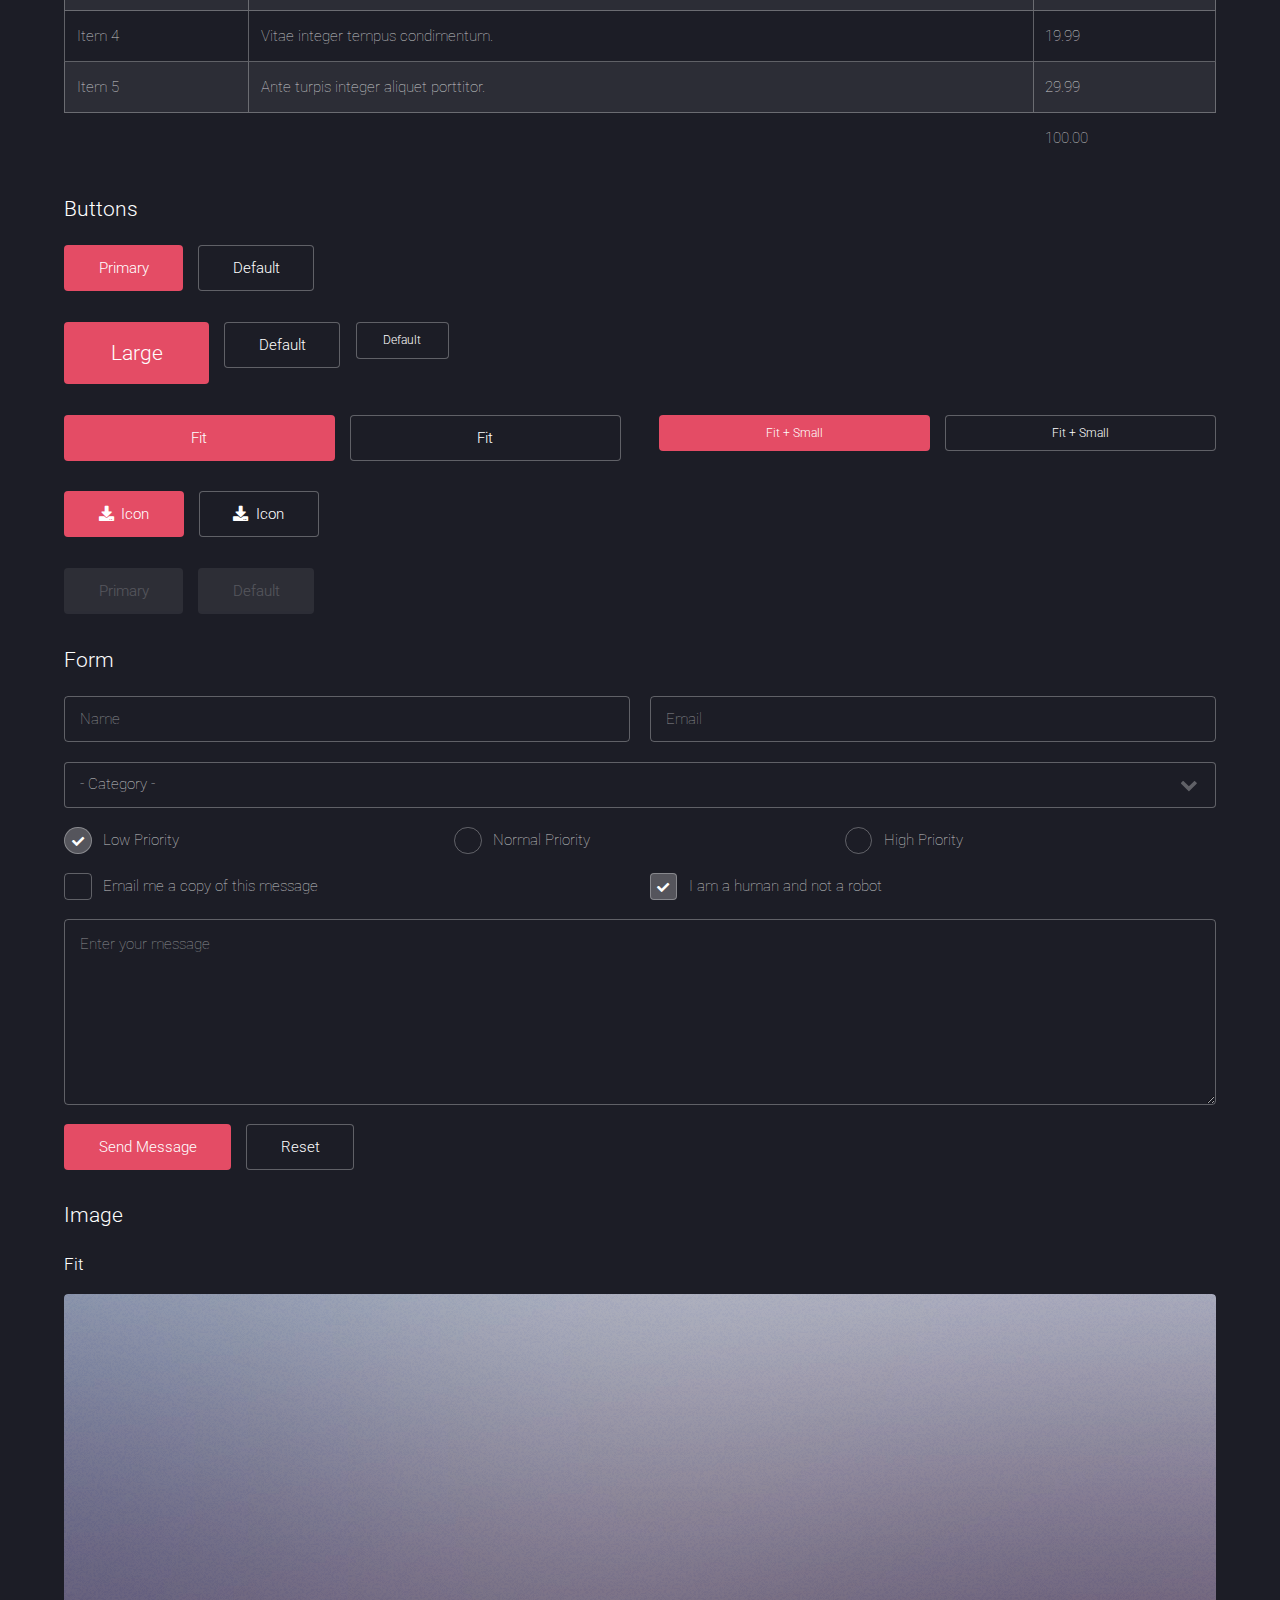
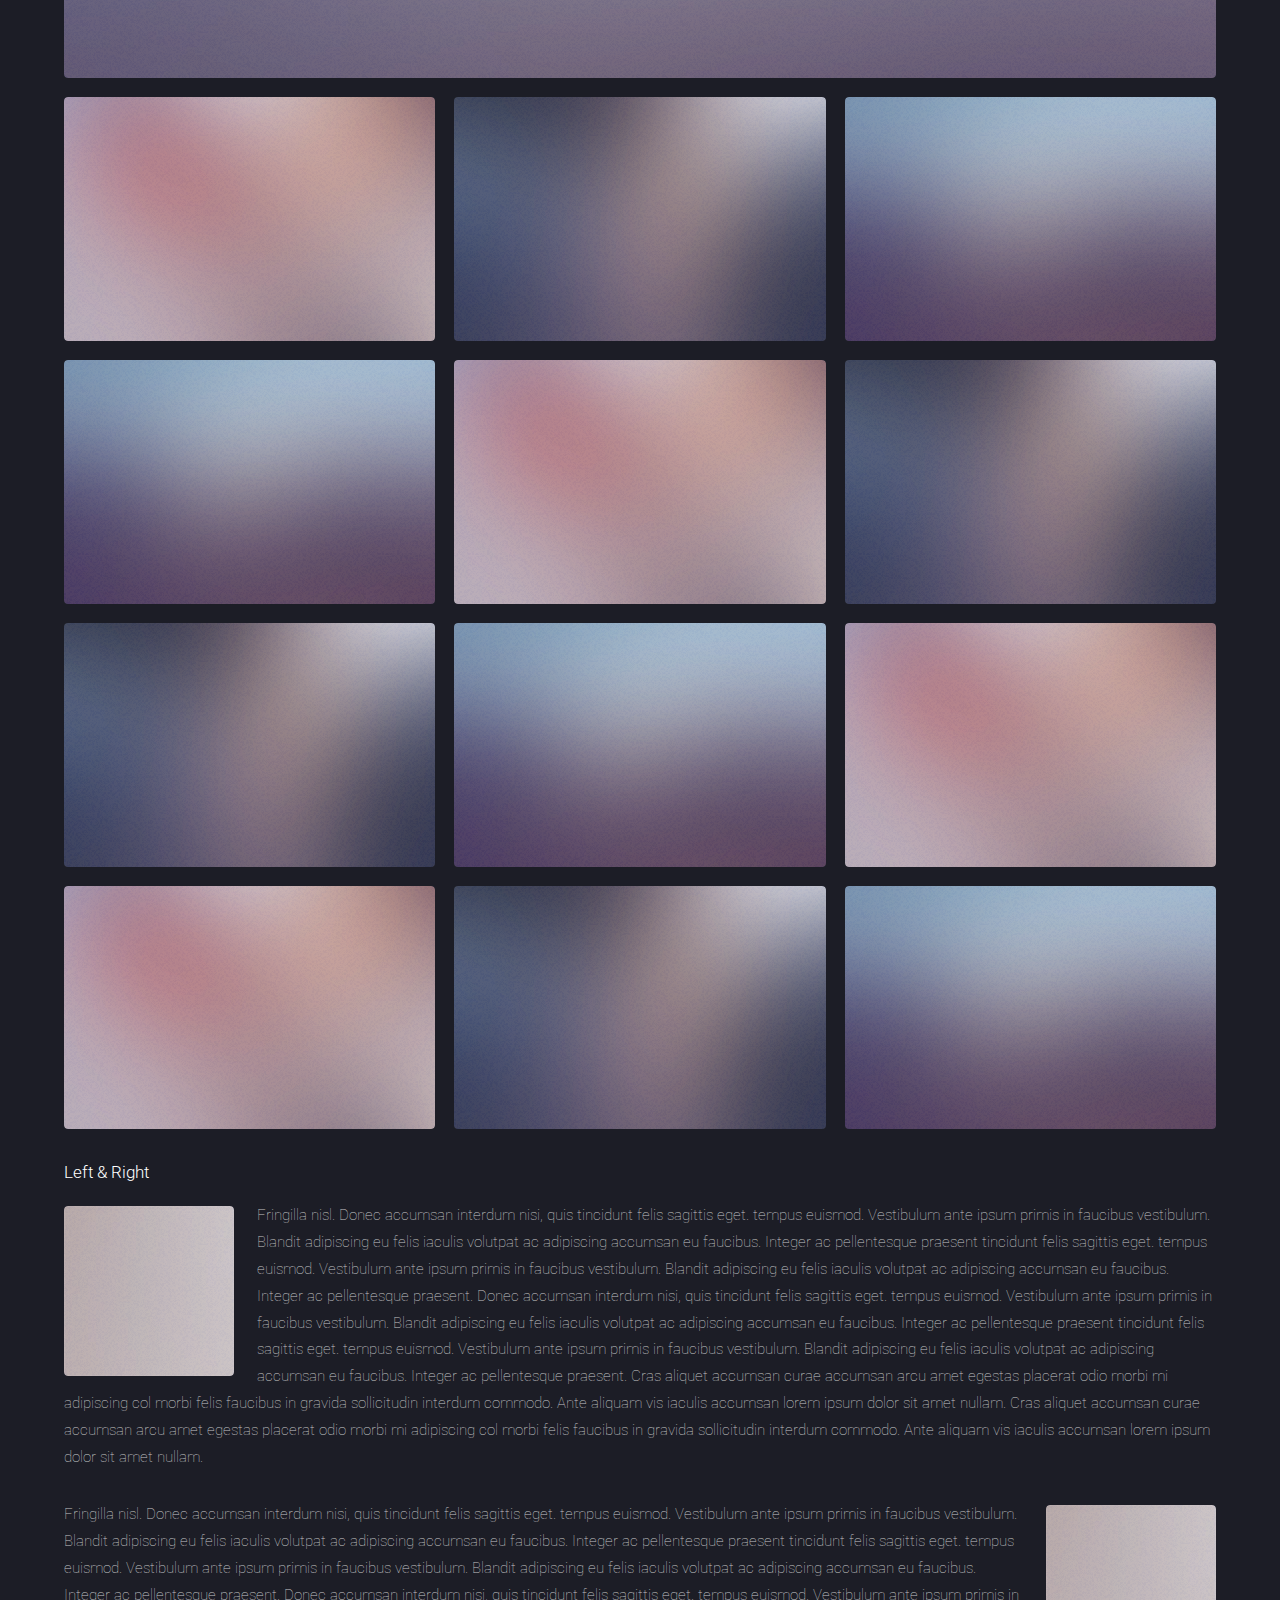
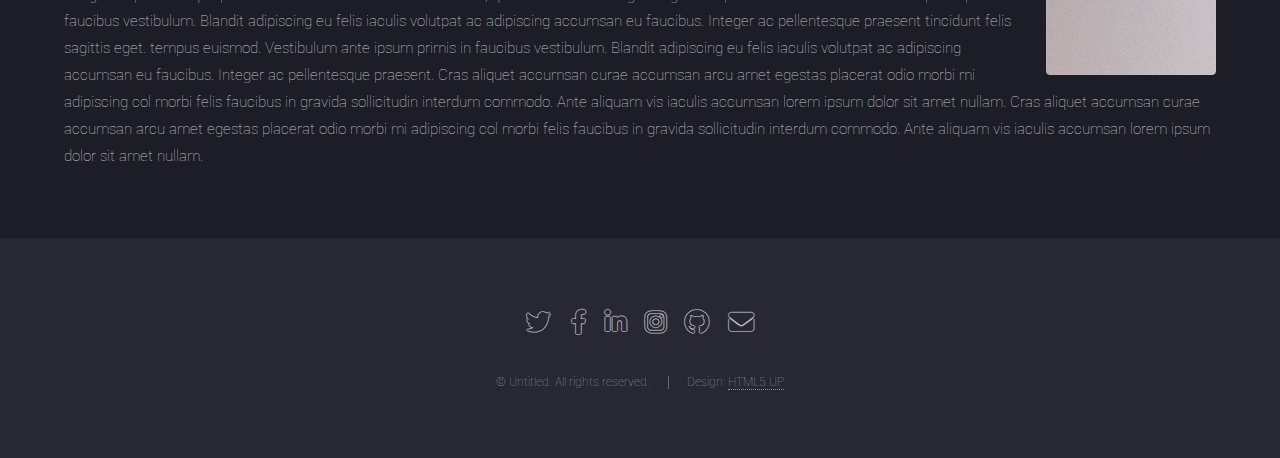
<file: elements.html>
<!DOCTYPE HTML>
<!--
	Landed by HTML5 UP
	html5up.net | @ajlkn
	Free for personal and commercial use under the CCA 3.0 license (html5up.net/license)
-->
<html>
	<head>
		<title>Elements - Landed by HTML5 UP</title>
		<meta charset="utf-8" />
		<meta name="viewport" content="width=device-width, initial-scale=1, user-scalable=no" />
		<link rel="stylesheet" href="assets/css/main.css" />
		<noscript><link rel="stylesheet" href="assets/css/noscript.css" /></noscript>
	</head>
	<body class="is-preload">
		<div id="page-wrapper">

			<!-- Header -->
				<header id="header">
					<h1 id="logo"><a href="index.html">Landed</a></h1>
					<nav id="nav">
						<ul>
							<li><a href="index.html">Home</a></li>
							<li>
								<a href="#">Layouts</a>
								<ul>
									<li><a href="left-sidebar.html">Left Sidebar</a></li>
									<li><a href="right-sidebar.html">Right Sidebar</a></li>
									<li><a href="no-sidebar.html">No Sidebar</a></li>
									<li>
										<a href="#">Submenu</a>
										<ul>
											<li><a href="#">Option 1</a></li>
											<li><a href="#">Option 2</a></li>
											<li><a href="#">Option 3</a></li>
											<li><a href="#">Option 4</a></li>
										</ul>
									</li>
								</ul>
							</li>
							<li><a href="elements.html">Elements</a></li>
							<li><a href="#" class="button primary">Sign Up</a></li>
						</ul>
					</nav>
				</header>

			<!-- Main -->
				<div id="main" class="wrapper style1">
					<div class="container">
						<header class="major">
							<h2>Elements</h2>
							<p>Ipsum dolor feugiat aliquam tempus sed magna lorem consequat accumsan</p>
						</header>

						<!-- Text -->
							<section>
								<h3>Text</h3>
								<p>This is <b>bold</b> and this is <strong>strong</strong>. This is <i>italic</i> and this is <em>emphasized</em>.
								This is <sup>superscript</sup> text and this is <sub>subscript</sub> text.
								This is <u>underlined</u> and this is code: <code>for (;;) { ... }</code>. Finally, <a href="#">this is a link</a>.</p>

								<hr />

								<header>
									<h3>Heading with a Subtitle</h3>
									<p>Lorem ipsum dolor sit amet nullam id egestas urna aliquam</p>
								</header>
								<p>Nunc lacinia ante nunc ac lobortis. Interdum adipiscing gravida odio porttitor sem non mi integer non faucibus ornare mi ut ante amet placerat aliquet. Volutpat eu sed ante lacinia sapien lorem accumsan varius montes viverra nibh in adipiscing blandit tempus accumsan.</p>
								<header>
									<h4>Heading with a Subtitle</h4>
									<p>Lorem ipsum dolor sit amet nullam id egestas urna aliquam</p>
								</header>
								<p>Nunc lacinia ante nunc ac lobortis. Interdum adipiscing gravida odio porttitor sem non mi integer non faucibus ornare mi ut ante amet placerat aliquet. Volutpat eu sed ante lacinia sapien lorem accumsan varius montes viverra nibh in adipiscing blandit tempus accumsan.</p>

								<hr />

								<h2>Heading Level 2</h2>
								<h3>Heading Level 3</h3>
								<h4>Heading Level 4</h4>
								<h5>Heading Level 5</h5>
								<h6>Heading Level 6</h6>

								<hr />

								<h4>Blockquote</h4>
								<blockquote>Fringilla nisl. Donec accumsan interdum nisi, quis tincidunt felis sagittis eget tempus euismod. Vestibulum ante ipsum primis in faucibus vestibulum. Blandit adipiscing eu felis iaculis volutpat ac adipiscing accumsan faucibus. Vestibulum ante ipsum primis in faucibus lorem ipsum dolor sit amet nullam adipiscing eu felis.</blockquote>

								<h4>Preformatted</h4>
								<pre><code>i = 0;

	while (!deck.isInOrder()) {
	    print 'Iteration ' + i;
	    deck.shuffle();
	    i++;
	}

	print 'It took ' + i + ' iterations to sort the deck.';
	</code></pre>
							</section>

						<!-- Lists -->
							<section>
								<h3>Lists</h3>
								<div class="row">
									<div class="col-6 col-12-xsmall">

										<h4>Unordered</h4>
										<ul>
											<li>Dolor pulvinar etiam magna etiam.</li>
											<li>Sagittis adipiscing lorem eleifend.</li>
											<li>Felis enim feugiat dolore viverra.</li>
										</ul>

										<h4>Alternate</h4>
										<ul class="alt">
											<li>Dolor pulvinar etiam magna etiam.</li>
											<li>Sagittis adipiscing lorem eleifend.</li>
											<li>Felis enim feugiat dolore viverra.</li>
											<li>Lobortis adipiscing condimentum lorem.</li>
											<li>Integer eleifend erat sed accumsan.</li>
										</ul>

									</div>
									<div class="col-6 col-12-xsmall">

										<h4>Ordered</h4>
										<ol>
											<li>Dolor pulvinar etiam magna etiam.</li>
											<li>Etiam vel felis at lorem sed viverra.</li>
											<li>Felis enim feugiat dolore viverra.</li>
											<li>Dolor pulvinar etiam magna etiam.</li>
											<li>Etiam vel felis at lorem sed viverra.</li>
											<li>Felis enim feugiat dolore viverra.</li>
										</ol>

										<h4>Icons</h4>
										<ul class="icons">
											<li><a href="#" class="icon brands fa-twitter"><span class="label">Twitter</span></a></li>
											<li><a href="#" class="icon brands fa-facebook-f"><span class="label">Facebook</span></a></li>
											<li><a href="#" class="icon brands fa-instagram"><span class="label">Instagram</span></a></li>
											<li><a href="#" class="icon brands fa-github"><span class="label">Github</span></a></li>
											<li><a href="#" class="icon brands fa-dribbble"><span class="label">Dribbble</span></a></li>
											<li><a href="#" class="icon brands fa-tumblr"><span class="label">Tumblr</span></a></li>
										</ul>
										<ul class="icons">
											<li><a href="#" class="icon brands alt fa-twitter"><span class="label">Twitter</span></a></li>
											<li><a href="#" class="icon brands alt fa-facebook-f"><span class="label">Facebook</span></a></li>
											<li><a href="#" class="icon brands alt fa-instagram"><span class="label">Instagram</span></a></li>
											<li><a href="#" class="icon brands alt fa-github"><span class="label">Github</span></a></li>
											<li><a href="#" class="icon brands alt fa-dribbble"><span class="label">Dribbble</span></a></li>
											<li><a href="#" class="icon brands alt fa-tumblr"><span class="label">Tumblr</span></a></li>
										</ul>

									</div>
								</div>

								<h4>Actions</h4>
								<ul class="actions">
									<li><a href="#" class="button primary">Default</a></li>
									<li><a href="#" class="button">Default</a></li>
								</ul>
								<ul class="actions small">
									<li><a href="#" class="button primary small">Small</a></li>
									<li><a href="#" class="button small">Small</a></li>
								</ul>
								<div class="row">
									<div class="col-3 col-6-medium col-12-xsmall">
										<ul class="actions stacked">
											<li><a href="#" class="button primary">Default</a></li>
											<li><a href="#" class="button">Default</a></li>
										</ul>
									</div>
									<div class="col-3 col-6-medium col-12-xsmall">
										<ul class="actions stacked">
											<li><a href="#" class="button primary small">Small</a></li>
											<li><a href="#" class="button small">Small</a></li>
										</ul>
									</div>
									<div class="col-3 col-6-medium col-12-xsmall">
										<ul class="actions stacked">
											<li><a href="#" class="button primary fit">Default</a></li>
											<li><a href="#" class="button fit">Default</a></li>
										</ul>
									</div>
									<div class="col-3 col-6-medium col-12-xsmall">
										<ul class="actions stacked">
											<li><a href="#" class="button primary small fit">Small</a></li>
											<li><a href="#" class="button small fit">Small</a></li>
										</ul>
									</div>
								</div>
							</section>

						<!-- Table -->
							<section>
								<h3>Table</h3>
								<h4>Default</h4>
								<div class="table-wrapper">
									<table>
										<thead>
											<tr>
												<th>Name</th>
												<th>Description</th>
												<th>Price</th>
											</tr>
										</thead>
										<tbody>
											<tr>
												<td>Item 1</td>
												<td>Ante turpis integer aliquet porttitor.</td>
												<td>29.99</td>
											</tr>
											<tr>
												<td>Item 2</td>
												<td>Vis ac commodo adipiscing arcu aliquet.</td>
												<td>19.99</td>
											</tr>
											<tr>
												<td>Item 3</td>
												<td> Morbi faucibus arcu accumsan lorem.</td>
												<td>29.99</td>
											</tr>
											<tr>
												<td>Item 4</td>
												<td>Vitae integer tempus condimentum.</td>
												<td>19.99</td>
											</tr>
											<tr>
												<td>Item 5</td>
												<td>Ante turpis integer aliquet porttitor.</td>
												<td>29.99</td>
											</tr>
										</tbody>
										<tfoot>
											<tr>
												<td colspan="2"></td>
												<td>100.00</td>
											</tr>
										</tfoot>
									</table>
								</div>
								<h4>Alternate</h4>
								<div class="table-wrapper">
									<table class="alt">
										<thead>
											<tr>
												<th>Name</th>
												<th>Description</th>
												<th>Price</th>
											</tr>
										</thead>
										<tbody>
											<tr>
												<td>Item 1</td>
												<td>Ante turpis integer aliquet porttitor.</td>
												<td>29.99</td>
											</tr>
											<tr>
												<td>Item 2</td>
												<td>Vis ac commodo adipiscing arcu aliquet.</td>
												<td>19.99</td>
											</tr>
											<tr>
												<td>Item 3</td>
												<td> Morbi faucibus arcu accumsan lorem.</td>
												<td>29.99</td>
											</tr>
											<tr>
												<td>Item 4</td>
												<td>Vitae integer tempus condimentum.</td>
												<td>19.99</td>
											</tr>
											<tr>
												<td>Item 5</td>
												<td>Ante turpis integer aliquet porttitor.</td>
												<td>29.99</td>
											</tr>
										</tbody>
										<tfoot>
											<tr>
												<td colspan="2"></td>
												<td>100.00</td>
											</tr>
										</tfoot>
									</table>
								</div>
							</section>

						<!-- Buttons -->
							<section>
								<h3>Buttons</h3>
								<ul class="actions">
									<li><a href="#" class="button primary">Primary</a></li>
									<li><a href="#" class="button">Default</a></li>
								</ul>
								<ul class="actions">
									<li><a href="#" class="button primary large">Large</a></li>
									<li><a href="#" class="button">Default</a></li>
									<li><a href="#" class="button small">Default</a></li>
								</ul>
								<div class="row">
									<div class="col-6 col-12-xsmall">
										<ul class="actions fit">
											<li><a href="#" class="button primary fit">Fit</a></li>
											<li><a href="#" class="button fit">Fit</a></li>
										</ul>
									</div>
									<div class="col-6 col-12-xsmall">
										<ul class="actions fit small">
											<li><a href="#" class="button primary fit small">Fit + Small</a></li>
											<li><a href="#" class="button fit small">Fit + Small</a></li>
										</ul>
									</div>
								</div>
								<ul class="actions">
									<li><a href="#" class="button primary icon solid fa-download">Icon</a></li>
									<li><a href="#" class="button icon solid fa-download">Icon</a></li>
								</ul>
								<ul class="actions">
									<li><span class="button primary disabled">Primary</span></li>
									<li><span class="button disabled">Default</span></li>
								</ul>
							</section>

						<!-- Form -->
							<section>
								<h3>Form</h3>
								<form method="post" action="#">
									<div class="row gtr-uniform gtr-50">
										<div class="col-6 col-12-xsmall">
											<input type="text" name="name" id="name" value="" placeholder="Name" />
										</div>
										<div class="col-6 col-12-xsmall">
											<input type="email" name="email" id="email" value="" placeholder="Email" />
										</div>
										<div class="col-12">
											<select name="category" id="category">
												<option value="">- Category -</option>
												<option value="1">Manufacturing</option>
												<option value="1">Shipping</option>
												<option value="1">Administration</option>
												<option value="1">Human Resources</option>
											</select>
										</div>
										<div class="col-4 col-12-medium">
											<input type="radio" id="priority-low" name="priority" checked>
											<label for="priority-low">Low Priority</label>
										</div>
										<div class="col-4 col-12-medium">
											<input type="radio" id="priority-normal" name="priority">
											<label for="priority-normal">Normal Priority</label>
										</div>
										<div class="col-4 col-12-medium">
											<input type="radio" id="priority-high" name="priority">
											<label for="priority-high">High Priority</label>
										</div>
										<div class="col-6 col-12-medium">
											<input type="checkbox" id="copy" name="copy">
											<label for="copy">Email me a copy of this message</label>
										</div>
										<div class="col-6 col-12-medium">
											<input type="checkbox" id="human" name="human" checked>
											<label for="human">I am a human and not a robot</label>
										</div>
										<div class="col-12">
											<textarea name="message" id="message" placeholder="Enter your message" rows="6"></textarea>
										</div>
										<div class="col-12">
											<ul class="actions">
												<li><input type="submit" value="Send Message" class="primary" /></li>
												<li><input type="reset" value="Reset" /></li>
											</ul>
										</div>
									</div>
								</form>
							</section>

						<!-- Image -->
							<section>
								<h3>Image</h3>
								<h4>Fit</h4>
								<div class="box alt">
									<div class="row gtr-50 gtr-uniform">
										<div class="col-12"><span class="image fit"><img src="images/pic07.jpg" alt="" /></span></div>
										<div class="col-4 col-6-xsmall"><span class="image fit"><img src="images/pic02.jpg" alt="" /></span></div>
										<div class="col-4 col-6-xsmall"><span class="image fit"><img src="images/pic03.jpg" alt="" /></span></div>
										<div class="col-4 col-6-xsmall"><span class="image fit"><img src="images/pic04.jpg" alt="" /></span></div>
										<div class="col-4 col-6-xsmall"><span class="image fit"><img src="images/pic04.jpg" alt="" /></span></div>
										<div class="col-4 col-6-xsmall"><span class="image fit"><img src="images/pic02.jpg" alt="" /></span></div>
										<div class="col-4 col-6-xsmall"><span class="image fit"><img src="images/pic03.jpg" alt="" /></span></div>
										<div class="col-4 col-6-xsmall"><span class="image fit"><img src="images/pic03.jpg" alt="" /></span></div>
										<div class="col-4 col-6-xsmall"><span class="image fit"><img src="images/pic04.jpg" alt="" /></span></div>
										<div class="col-4 col-6-xsmall"><span class="image fit"><img src="images/pic02.jpg" alt="" /></span></div>
										<div class="col-4 col-6-xsmall"><span class="image fit"><img src="images/pic02.jpg" alt="" /></span></div>
										<div class="col-4 col-6-xsmall"><span class="image fit"><img src="images/pic03.jpg" alt="" /></span></div>
										<div class="col-4 col-6-xsmall"><span class="image fit"><img src="images/pic04.jpg" alt="" /></span></div>
									</div>
								</div>

								<h4>Left &amp; Right</h4>
								<p><span class="image left"><img src="images/pic08.jpg" alt="" /></span>Fringilla nisl. Donec accumsan interdum nisi, quis tincidunt felis sagittis eget. tempus euismod. Vestibulum ante ipsum primis in faucibus vestibulum. Blandit adipiscing eu felis iaculis volutpat ac adipiscing accumsan eu faucibus. Integer ac pellentesque praesent tincidunt felis sagittis eget. tempus euismod. Vestibulum ante ipsum primis in faucibus vestibulum. Blandit adipiscing eu felis iaculis volutpat ac adipiscing accumsan eu faucibus. Integer ac pellentesque praesent. Donec accumsan interdum nisi, quis tincidunt felis sagittis eget. tempus euismod. Vestibulum ante ipsum primis in faucibus vestibulum. Blandit adipiscing eu felis iaculis volutpat ac adipiscing accumsan eu faucibus. Integer ac pellentesque praesent tincidunt felis sagittis eget. tempus euismod. Vestibulum ante ipsum primis in faucibus vestibulum. Blandit adipiscing eu felis iaculis volutpat ac adipiscing accumsan eu faucibus. Integer ac pellentesque praesent. Cras aliquet accumsan curae accumsan arcu amet egestas placerat odio morbi mi adipiscing col morbi felis faucibus in gravida sollicitudin interdum commodo. Ante aliquam vis iaculis accumsan lorem ipsum dolor sit amet nullam. Cras aliquet accumsan curae accumsan arcu amet egestas placerat odio morbi mi adipiscing col morbi felis faucibus in gravida sollicitudin interdum commodo. Ante aliquam vis iaculis accumsan lorem ipsum dolor sit amet nullam.</p>
								<p><span class="image right"><img src="images/pic08.jpg" alt="" /></span>Fringilla nisl. Donec accumsan interdum nisi, quis tincidunt felis sagittis eget. tempus euismod. Vestibulum ante ipsum primis in faucibus vestibulum. Blandit adipiscing eu felis iaculis volutpat ac adipiscing accumsan eu faucibus. Integer ac pellentesque praesent tincidunt felis sagittis eget. tempus euismod. Vestibulum ante ipsum primis in faucibus vestibulum. Blandit adipiscing eu felis iaculis volutpat ac adipiscing accumsan eu faucibus. Integer ac pellentesque praesent. Donec accumsan interdum nisi, quis tincidunt felis sagittis eget. tempus euismod. Vestibulum ante ipsum primis in faucibus vestibulum. Blandit adipiscing eu felis iaculis volutpat ac adipiscing accumsan eu faucibus. Integer ac pellentesque praesent tincidunt felis sagittis eget. tempus euismod. Vestibulum ante ipsum primis in faucibus vestibulum. Blandit adipiscing eu felis iaculis volutpat ac adipiscing accumsan eu faucibus. Integer ac pellentesque praesent. Cras aliquet accumsan curae accumsan arcu amet egestas placerat odio morbi mi adipiscing col morbi felis faucibus in gravida sollicitudin interdum commodo. Ante aliquam vis iaculis accumsan lorem ipsum dolor sit amet nullam. Cras aliquet accumsan curae accumsan arcu amet egestas placerat odio morbi mi adipiscing col morbi felis faucibus in gravida sollicitudin interdum commodo. Ante aliquam vis iaculis accumsan lorem ipsum dolor sit amet nullam.</p>
							</section>

					</div>
				</div>

			<!-- Footer -->
				<footer id="footer">
					<ul class="icons">
						<li><a href="#" class="icon brands alt fa-twitter"><span class="label">Twitter</span></a></li>
						<li><a href="#" class="icon brands alt fa-facebook-f"><span class="label">Facebook</span></a></li>
						<li><a href="#" class="icon brands alt fa-linkedin-in"><span class="label">LinkedIn</span></a></li>
						<li><a href="#" class="icon brands alt fa-instagram"><span class="label">Instagram</span></a></li>
						<li><a href="#" class="icon brands alt fa-github"><span class="label">GitHub</span></a></li>
						<li><a href="#" class="icon solid alt fa-envelope"><span class="label">Email</span></a></li>
					</ul>
					<ul class="copyright">
						<li>&copy; Untitled. All rights reserved.</li><li>Design: <a href="http://html5up.net">HTML5 UP</a></li>
					</ul>
				</footer>

		</div>

		<!-- Scripts -->
			<script src="assets/js/jquery.min.js"></script>
			<script src="assets/js/jquery.scrolly.min.js"></script>
			<script src="assets/js/jquery.dropotron.min.js"></script>
			<script src="assets/js/jquery.scrollex.min.js"></script>
			<script src="assets/js/browser.min.js"></script>
			<script src="assets/js/breakpoints.min.js"></script>
			<script src="assets/js/util.js"></script>
			<script src="assets/js/main.js"></script>

	</body>
</html>
</file>
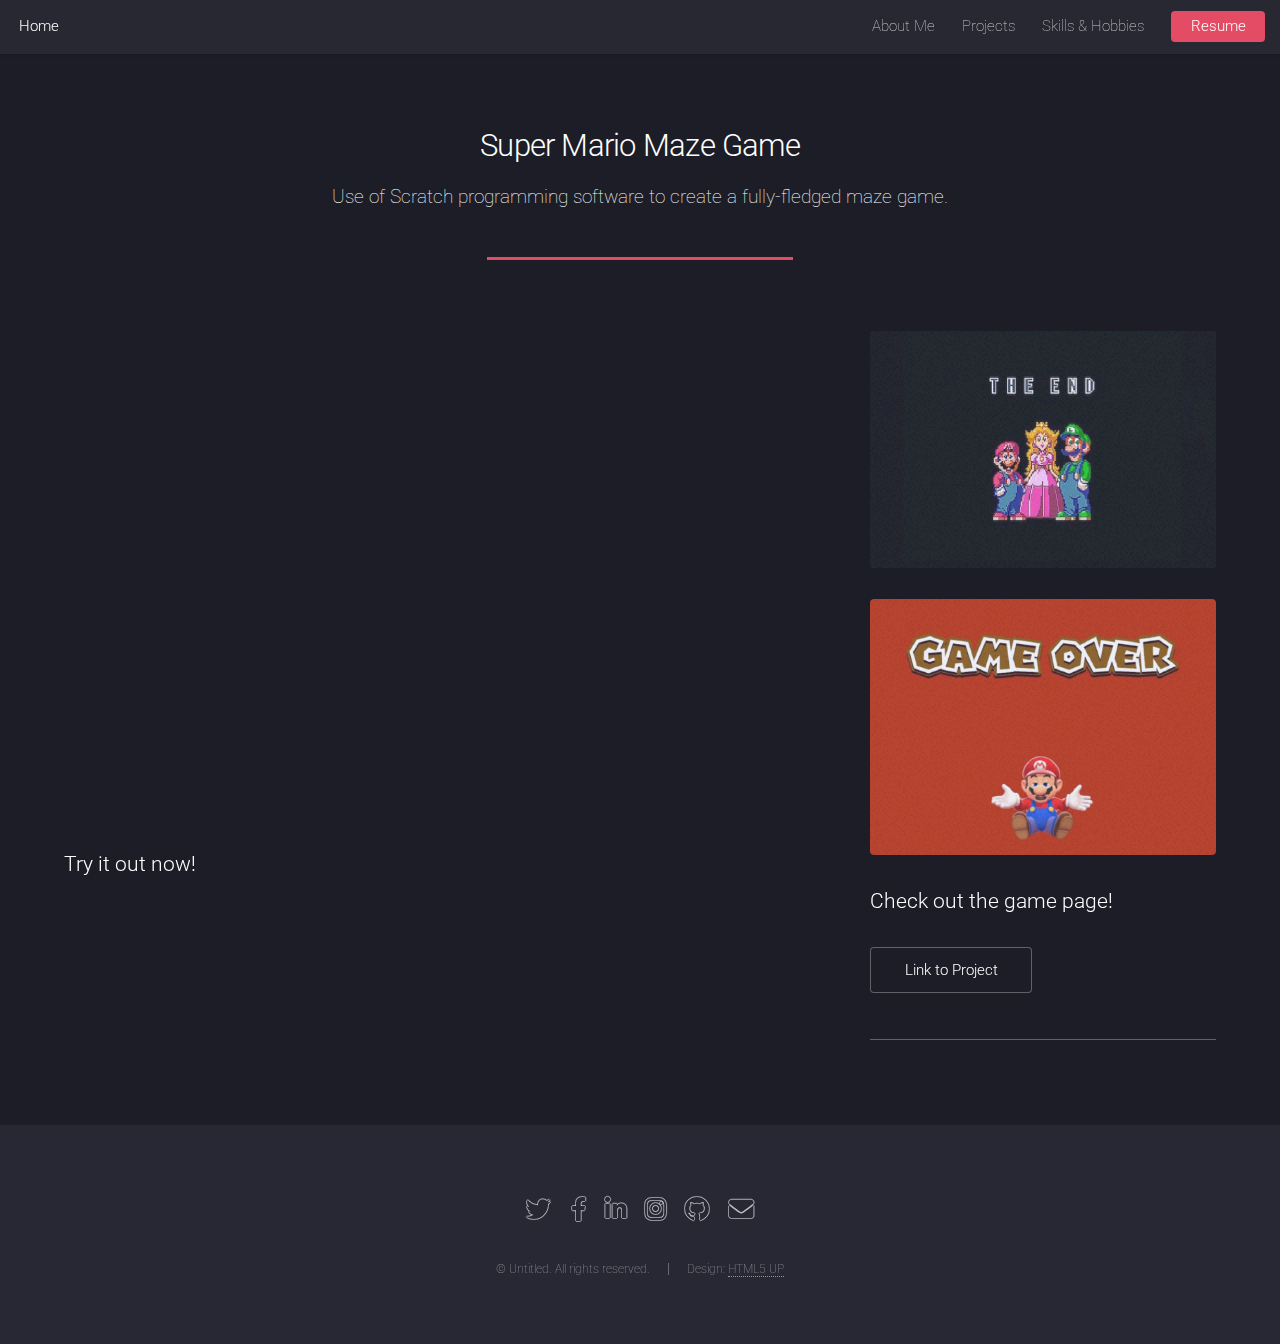
<file: game.html>
<!DOCTYPE HTML>
<!--
	Landed by HTML5 UP
	html5up.net | @ajlkn
	Free for personal and commercial use under the CCA 3.0 license (html5up.net/license)
-->
<html>
	<head>
		<title>Scratch Game</title>
		<meta charset="utf-8" />
		<meta name="viewport" content="width=device-width, initial-scale=1, user-scalable=no" />
		<link rel="stylesheet" href="assets/css/main.css" />
		<noscript><link rel="stylesheet" href="assets/css/noscript.css" /></noscript>
	</head>
	<body class="is-preload">
		<div id="page-wrapper">

		<!-- Header -->
		<header id="header">
			<h1 id="logo"><a href="index.html">Home</a></h1>
			<nav id="nav">
				<ul>
					<li><a href="index.html">About Me</a></li>
					<li>
						<a href="">Projects</a>
						<ul>
							<li><a href="DataProcessing.html">Data Processing</a></li>
							<li><a href="VideoAnalysis.html">Video Analysis</a></li>
							<li><a href="Game.html">Maze Game</a></li>
							<li><a href="no-sidebar.html">Awards</a></li>
							
							<li>
								<a href="#">Hobbies</a>
								<ul>
									<li><a href="#">Option 1</a></li>
									<li><a href="#">Option 2</a></li>
									<li><a href="#">Option 3</a></li>
									<li><a href="#">Option 4</a></li>
								</ul>
							</li>
						</ul>
					</li>
					<li><a href="elements.html">Skills & Hobbies</a></li>
					<li><a href="#" class="button primary">Resume</a></li>
				</ul>
			</nav>
		</header>

			<!-- Main -->
				<div id="main" class="wrapper style1">
					<div class="container">
						<header class="major">
							<h2>Super Mario Maze Game</h2>
							<p>Use of Scratch programming software to create a fully-fledged maze game.</p>
						</header>
						<div class="row gtr-150">
							<div class="col-8 col-12-medium">

								<!-- Content -->
									<section id="content">
									<iframe src="https://scratch.mit.edu/projects/997334104/embed" allowtransparency="true" width="600" height="510" frameborder="0" scrolling="no" allowfullscreen></iframe> </a>
										<h3>Try it out now!</h3>
									</section>
							</div>
							
							<div class="col-4 col-12-medium">

								<!-- Sidebar -->
									<section id="sidebar">
										<section>
											<a href="#" class="image fit"><img src="images/MazeTheEnd.png" alt="" /></a>
											<a href="#" class="image fit"><img src="images/MazeGameOver.png" alt="" /></a>
											<h3>Check out the game page!</h3>
											<p></p>
											<footer>
												<ul class="actions">
													<li><a href="https://scratch.mit.edu/projects/997334104" class="button">Link to Project</a></li>
												</ul>
											</footer>
										</section>
										<hr />
										
									</section>

							</div>
						</div>
					</div>
				</div>

			<!-- Footer -->
				<footer id="footer">
					<ul class="icons">
						<li><a href="#" class="icon brands alt fa-twitter"><span class="label">Twitter</span></a></li>
						<li><a href="#" class="icon brands alt fa-facebook-f"><span class="label">Facebook</span></a></li>
						<li><a href="#" class="icon brands alt fa-linkedin-in"><span class="label">LinkedIn</span></a></li>
						<li><a href="#" class="icon brands alt fa-instagram"><span class="label">Instagram</span></a></li>
						<li><a href="#" class="icon brands alt fa-github"><span class="label">GitHub</span></a></li>
						<li><a href="#" class="icon solid alt fa-envelope"><span class="label">Email</span></a></li>
					</ul>
					<ul class="copyright">
						<li>&copy; Untitled. All rights reserved.</li><li>Design: <a href="http://html5up.net">HTML5 UP</a></li>
					</ul>
				</footer>

		</div>

		<!-- Scripts -->
			<script src="assets/js/jquery.min.js"></script>
			<script src="assets/js/jquery.scrolly.min.js"></script>
			<script src="assets/js/jquery.dropotron.min.js"></script>
			<script src="assets/js/jquery.scrollex.min.js"></script>
			<script src="assets/js/browser.min.js"></script>
			<script src="assets/js/breakpoints.min.js"></script>
			<script src="assets/js/util.js"></script>
			<script src="assets/js/main.js"></script>

	</body>
</html>
</file>
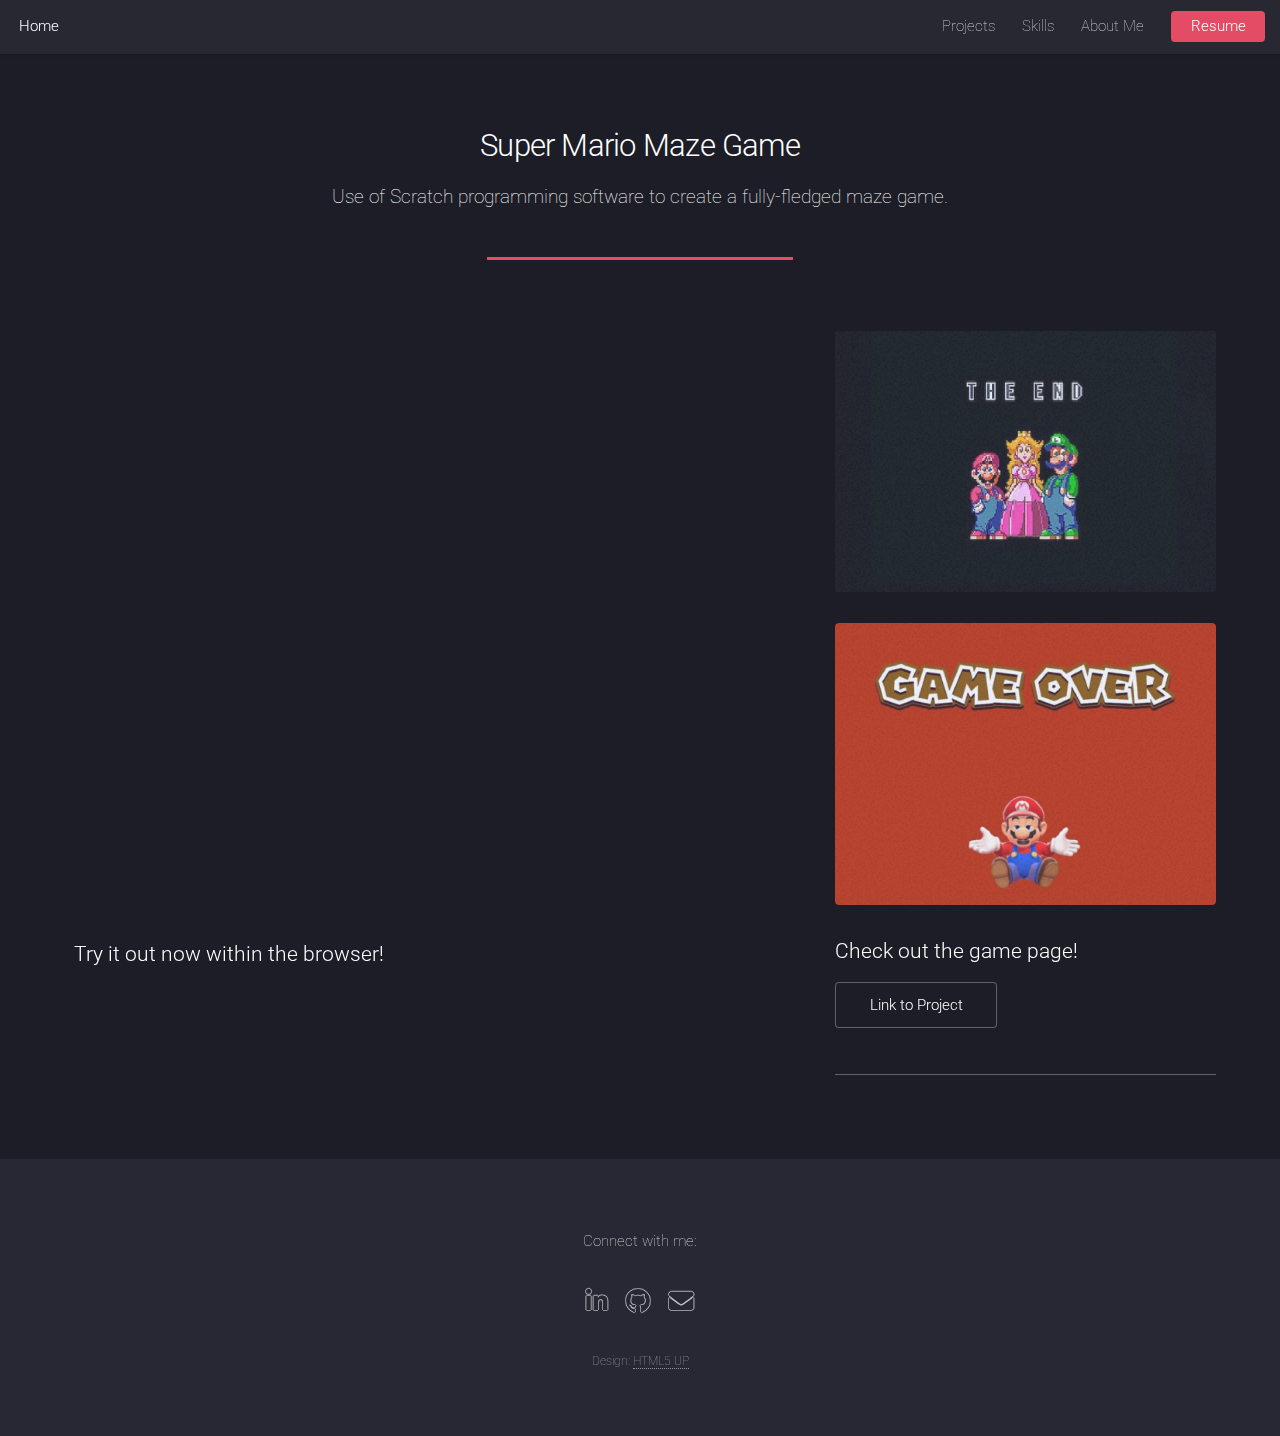
<file: Game.html>
<!DOCTYPE HTML>
<!--
	Landed by HTML5 UP
	html5up.net | @ajlkn
	Free for personal and commercial use under the CCA 3.0 license (html5up.net/license)
-->
<html><head>
		<title>Scratch Game</title>
		<meta charset="utf-8">
		<meta name="viewport" content="width=device-width, initial-scale=1, user-scalable=no">
		<link rel="stylesheet" href="assets/css/main.css">
		<noscript><link rel="stylesheet" href="assets/css/noscript.css" /></noscript>
	</head>
	<body class="">
		<div id="page-wrapper">

		<!-- Header -->
		<header id="header">
			<h1 id="logo"><a href="index.html">Home</a></h1>
			<nav id="nav">
				<ul>
							
					<li class="opener" style="user-select: none; cursor: pointer; white-space: nowrap;">
						<a href="">Projects</a>
						
					<ul class="" style="user-select: none; display: none; position: absolute;">
							<li style="white-space: nowrap;"><a href="DataProcessing.html" style="display: block;">Data Processing</a></li>
							<li style="white-space: nowrap;"><a href="VideoAnalysis.html" style="display: block;">Video Analysis</a></li>
							<li style="white-space: nowrap;"><a href="Game.html" style="display: block;">Maze Game</a></li>	
						</ul></li>
					<li style="white-space: nowrap;"><a href="SkillHobbies.html">Skills</a></li>
					<li style="white-space: nowrap;"><a href="AboutMe.html">About Me</a></li>
					<li style="white-space: nowrap;"><a href="/ShariqAhmadResume2024.pdf" target="_blank" class="button primary">Resume</a></li>
				</ul>
			</nav>
		</header>

			<!-- Main -->
				<div id="main" class="wrapper style1">
					<div class="container">
						<header class="major">
							<h2>Super Mario Maze Game</h2>
							<p>Use of Scratch programming software to create a fully-fledged maze game.</p>
						</header>
						<div class="row gtr-150" style="
    margin-left: -10;
    margin-left: 10px;
">
							<div class="col-8 col-12-medium" style="
							padding-left: 0px;
						">
						
														<!-- Content -->
															<section id="content">
															<iframe src="https://scratch.mit.edu/projects/997334104/embed" allowtransparency="true" width="100%" height="600
															" frameborder="0" scrolling="no" allowfullscreen=""></iframe> 
																<h3>Try it out now within the browser!</h3>
						
						
						
						
															</section>
													</div>
							
							<div class="col-4 col-12-medium" style="
    padding-left: -10;
    border-left-width: -6;
    padding-left: 0px;
">

								<!-- Sidebar -->
									<section id="sidebar">
										<section>
											<a class="image fit"><img src="images/MazeTheEnd.png" alt=""></a>
											<a class="image fit"><img src="images/MazeGameOver.png" alt=""></a>
											<h3 style="margin-bottom: 0px;">Check out the game page!</h3>
											<p style="
    margin-bottom: 15px;
"></p>
											<footer>
												<ul class="actions">
													<li><a href="https://scratch.mit.edu/projects/997334104" class="button" style="
    border-top-width: 10px;
    margin-top: -5;
">Link to Project</a></li>
												</ul>
											</footer>
										</section>
										<hr>
										
									</section>

							</div>
						</div>
					</div>
				</div>

			<!-- Footer -->
			<footer id="footer">
				<p>Connect with me:</p>
				<ul class="icons">
					<li><a href="https://www.linkedin.com/in/shariq-ahmad-606709249/" class="icon brands alt fa-linkedin-in"><span class="label">LinkedIn</span></a></li>
					<li><a href="https://github.com/shariqahmad04/shariqahmad04.github.io" class="icon brands alt fa-github"><span class="label">GitHub</span></a></li>
					<li><a href="mailto:shariq.ahmad@ucalgary.ca" class="icon solid alt fa-envelope"><span class="label">Email</span></a></li>
				</ul>
				<ul class="copyright">
					<li>Design: <a href="http://html5up.net">HTML5 UP</a></li>
				</ul>
			</footer>

		</div>

		<!-- Scripts -->
			<script src="assets/js/jquery.min.js"></script>
			<script src="assets/js/jquery.scrolly.min.js"></script>
			<script src="assets/js/jquery.dropotron.min.js"></script>
			<script src="assets/js/jquery.scrollex.min.js"></script>
			<script src="assets/js/browser.min.js"></script>
			<script src="assets/js/breakpoints.min.js"></script>
			<script src="assets/js/util.js"></script>
			<script src="assets/js/main.js"></script><ul class="dropotron level-0" style="user-select: none; display: none; position: absolute; z-index: 1000;">
						

	
</body></html>
</file>
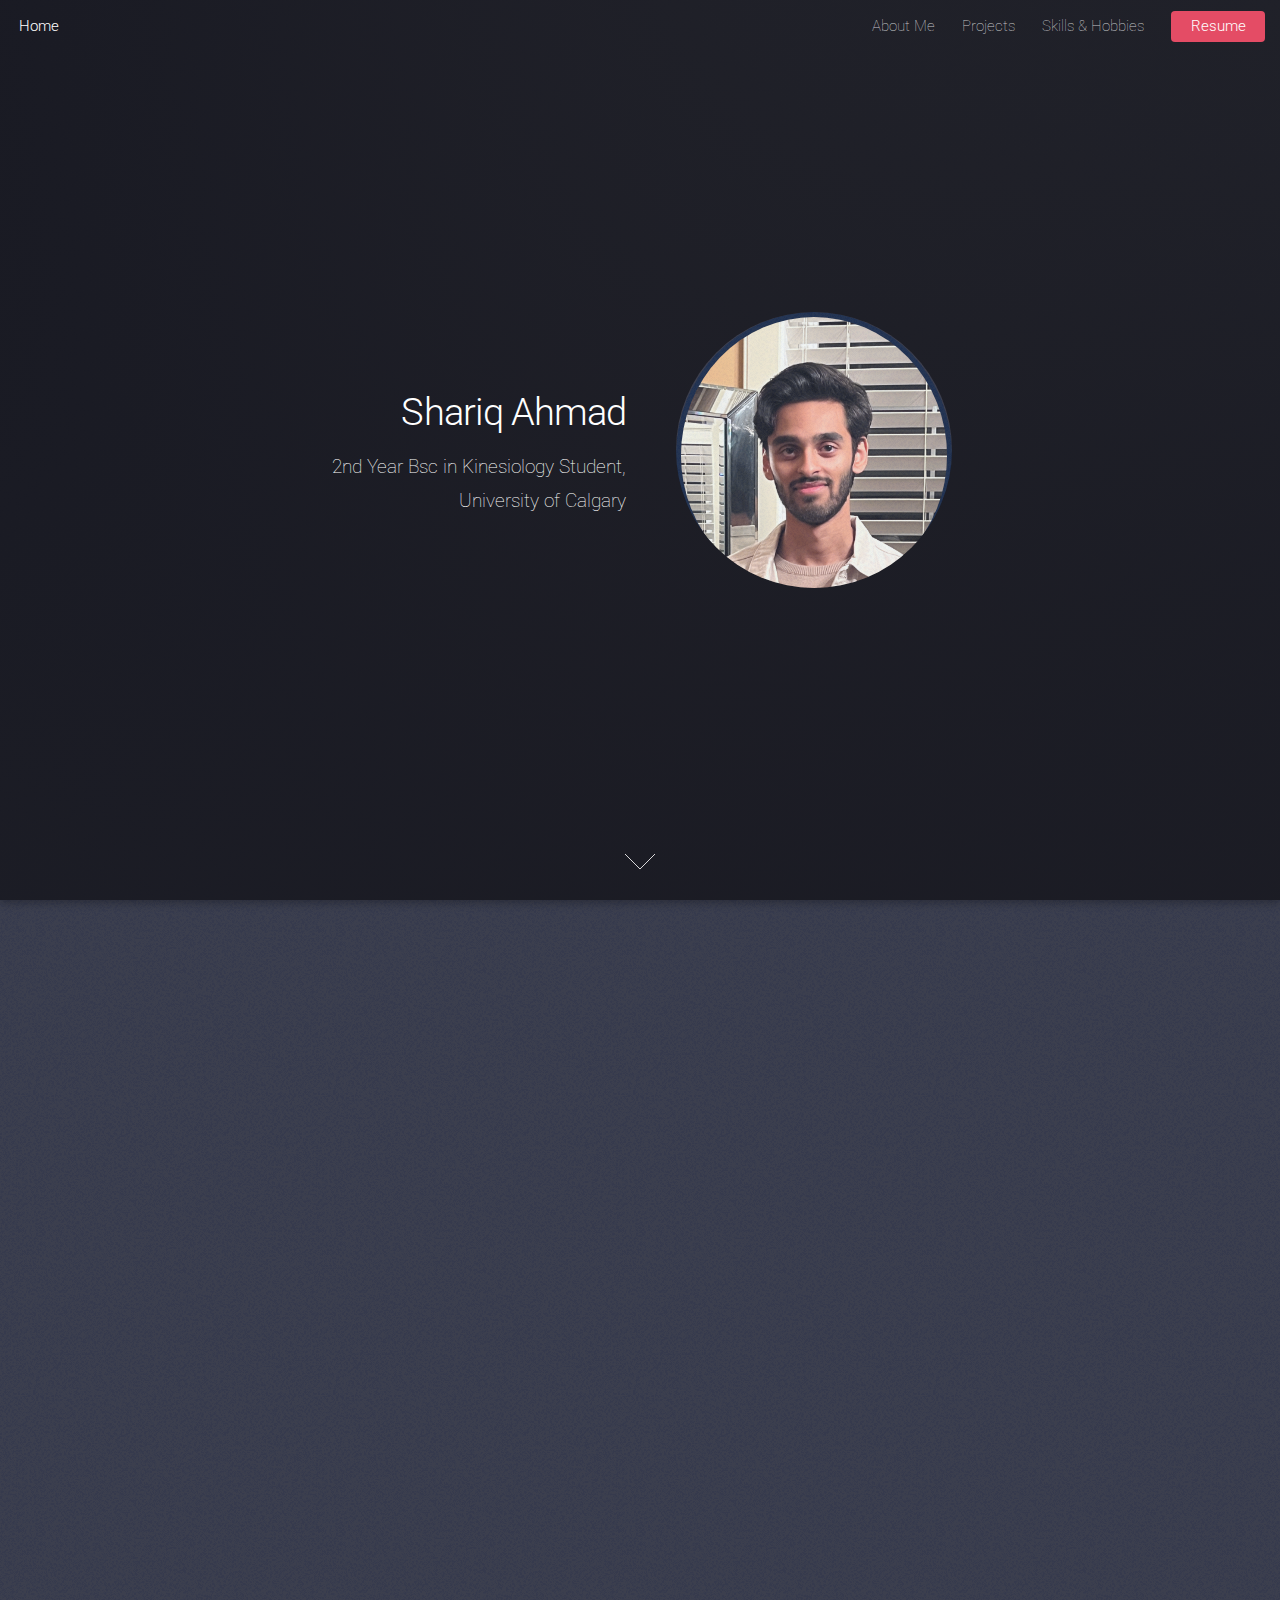
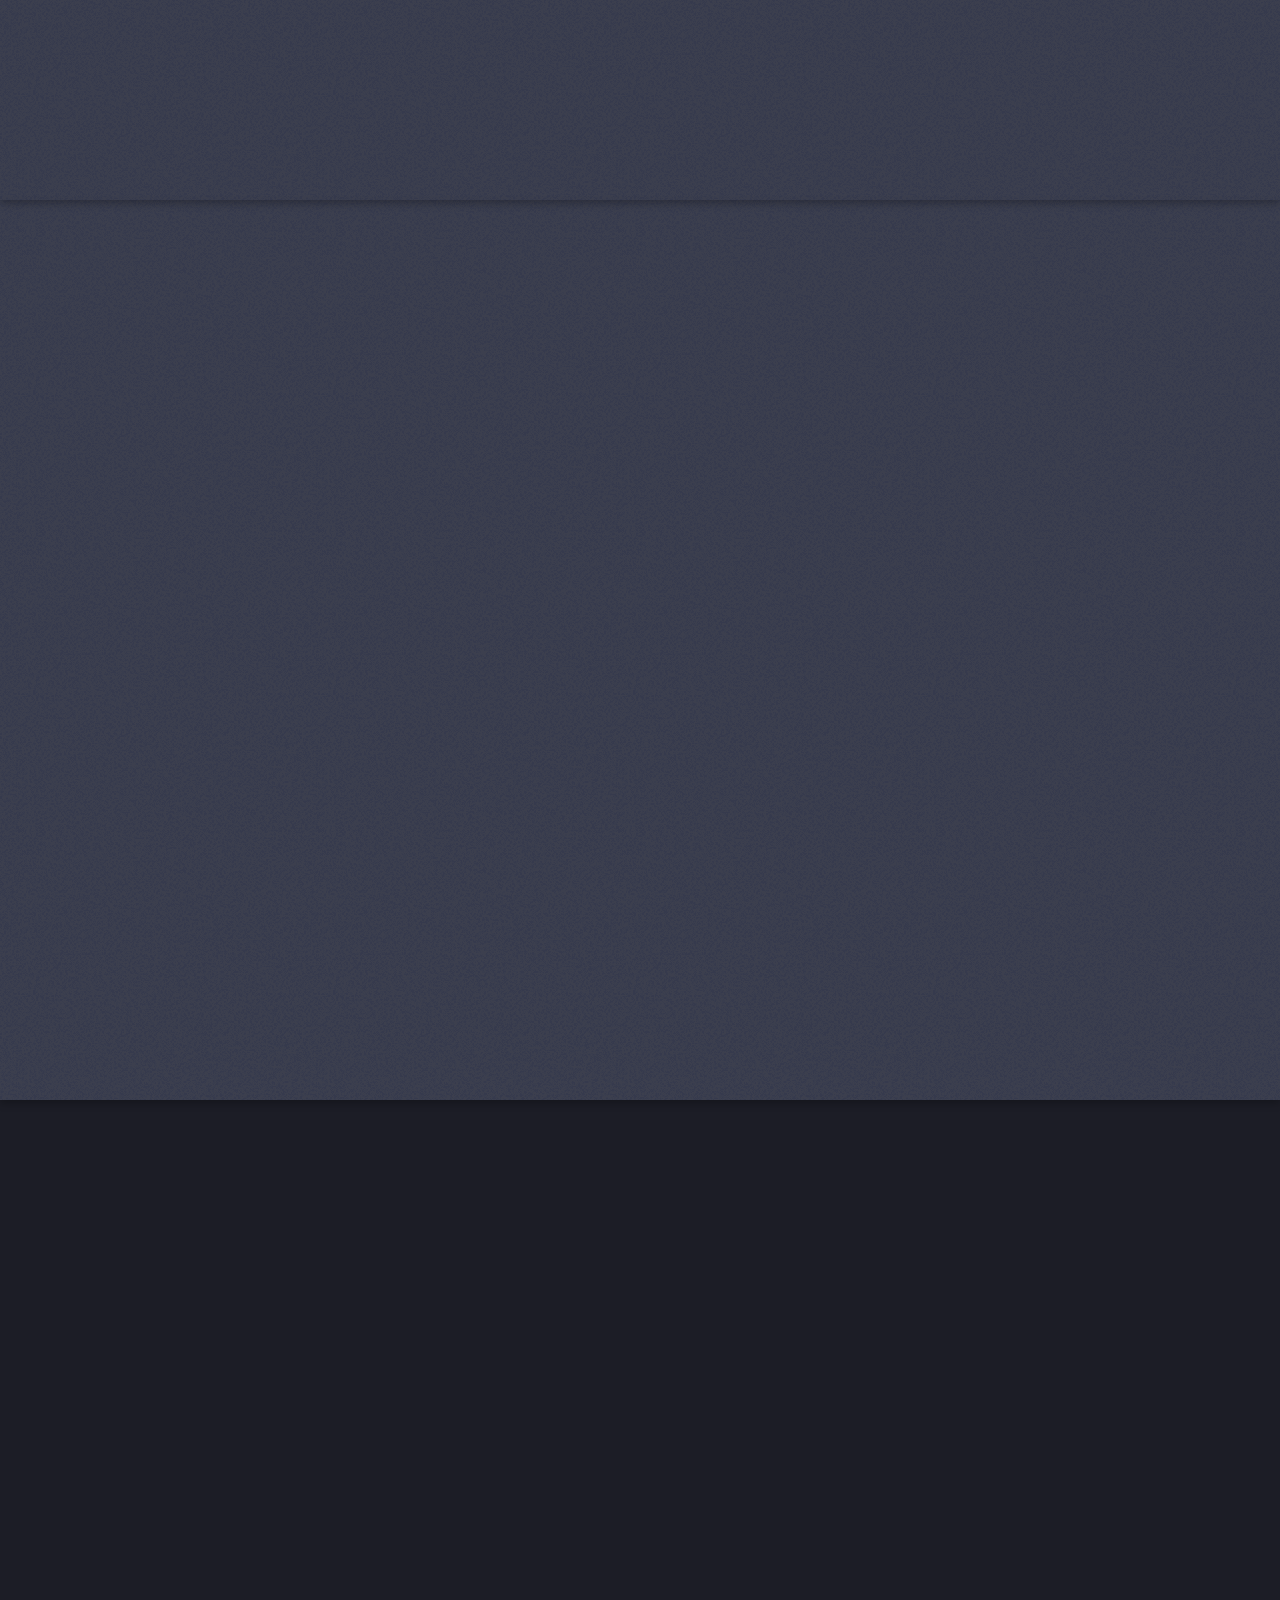
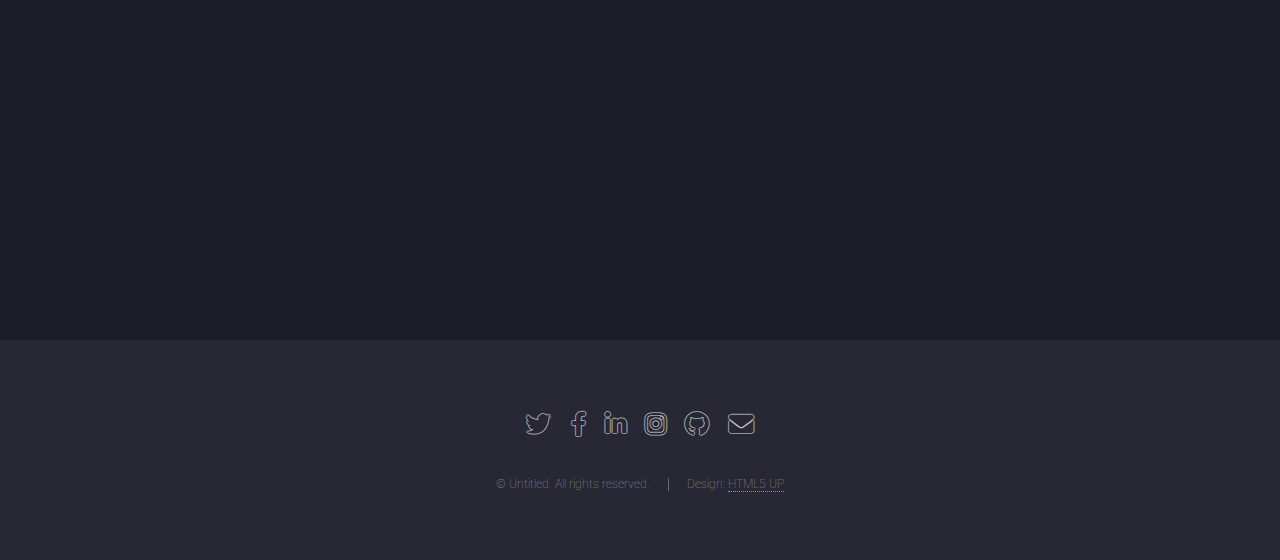
<file: Home.html>
<!DOCTYPE HTML>
<!--
	Landed by HTML5 UP
	html5up.net | @ajlkn
	Free for personal and commercial use under the CCA 3.0 license (html5up.net/license)
-->
<html>
	<head>
		<title>Shariq Ahmad</title>
		<meta charset="utf-8" />
		<meta name="viewport" content="width=1080, initial-scale=1, user-scalable=no" />
		<link rel="stylesheet" href="assets/css/main.css" />
		<noscript><link rel="stylesheet" href="assets/css/noscript.css" /></noscript>
	</head>
	<body class="is-preload landing">
		<div id="page-wrapper">

			<!-- Header -->
				<header id="header">
					<h1 id="logo"><a href="Home.html">Home</a></h1>
					<nav id="nav">
						<ul>
							<li><a href="Home.html">About Me</a></li>
							<li>
								<a href="">Projects</a>
								<ul>
									<li><a href="DataProcessing.html">Data Processing</a></li>
									<li><a href="VideoAnalysis.html">Video Analysis</a></li>
									<li><a href="Game.html">Maze Game</a></li>
									<li><a href="no-sidebar.html">Awards</a></li>
									
									<li>
										<a href="#">Hobbies</a>
										<ul>
											<li><a href="#">Option 1</a></li>
											<li><a href="#">Option 2</a></li>
											<li><a href="#">Option 3</a></li>
											<li><a href="#">Option 4</a></li>
										</ul>
									</li>
								</ul>
							</li>
							<li><a href="elements.html">Skills & Hobbies</a></li>
							<li><a href="#" class="button primary">Resume</a></li>
						</ul>
					</nav>
				</header>

			<!-- Banner -->
				<section id="banner">
					<div class="content">
						<header>
							<h2>Shariq Ahmad</h2>
							<p>2nd Year Bsc in Kinesiology Student,<br />
							University of Calgary</p>
						</header>
						<span class="image"> <img src="images/ShariqAhmadInformalCropped.jpeg" alt="Shariq Ahmad" 
							style="object-fit:contain;
							border: solid 5px #01122c"
							
							  
							/></span>
					</div>
					<a href="#one" class="goto-next scrolly">Next</a>
				</section>

			

				<!-- Three -->
				<section id="three" class="spotlight style3 left">
					<span class="image fit main bottom"><img src="images/ValedictorianWide.jpg" alt="" /></span>
					<div class="content">
						<header>
							<h2>Valedictorian</h2>
							<p>Medicine Hat High School</p>
						</header>
						<p>Selected as Valedictorian for highest academic grades throughout 10th, 11th and 12th grade.</p>
						<ul class="actions">
							<li><a href="https://www.youtube.com/live/conjn0rC5_A?si=Jbpg6610_OAo_iNh&t=3871" class="button">Speech</a></li>
						</ul>
					</div>
					<a href="#four" class="goto-next scrolly">Next</a>
				</section>

				
			

			<!-- Three -->
				<section id="three" class="spotlight style3 left">
					<span class="image fit main bottom"><img src="images/AirplaneSky.jpeg" alt="" /></span>
					<div class="content">
						<header>
							<h2>Flight Sergeant, 2016-2022</h2>
							<p>15 Medicine Hat Royal Air Cadet Squadron</p>
						</header>
						<p> Helped to create and lead enjoyable activities for cadets, like orienteering and marksmanship. </p>
						<p> Managed a flight of ~30 cadets in drill activities. </p>
						<ul class="actions">
							<li><a href="https://www.15aircadets.ca/#:~:text=15%20Medicine%20Hat%20RCAS&text=15%20Medicine%20Hat%20Royal%20Canadian,18%20come%20join%20our%20squadron." class="button">Learn More</a></li>
						</ul>
					</div>
					<a href="#four" class="goto-next scrolly">Next</a>
				</section>

			<!-- Four -->
				<section id="four" class="wrapper style1 special fade-up">
					<div class="container">
						<header class="major">
							<h2>Skills and Hobbies</h2>
							<p>Iaculis ac volutpat vis non enim gravida nisi faucibus posuere arcu consequat</p>
						</header>
						<div class="box alt">
							<div class="row gtr-uniform">
								<section class="col-4 col-6-medium col-12-xsmall">
									<span class="icon solid alt major fa-chart-area"></span>
									<h3>Badminton</h3>
									<p>Feugiat accumsan lorem eu ac lorem amet accumsan donec. Blandit orci porttitor.</p>
								</section>
								<section class="col-4 col-6-medium col-12-xsmall">
									<span class="icon solid alt major fa-comment"></span>
									<h3>Eleifend lorem ornare</h3>
									<p>Feugiat accumsan lorem eu ac lorem amet accumsan donec. Blandit orci porttitor.</p>
								</section>
								<section class="col-4 col-6-medium col-12-xsmall">
									<span class="icon solid alt major fa-flask"></span>
									<h3>Cubilia cep lobortis</h3>
									<p>Feugiat accumsan lorem eu ac lorem amet accumsan donec. Blandit orci porttitor.</p>
								</section>
								<section class="col-4 col-6-medium col-12-xsmall">
									<span class="icon solid alt major fa-paper-plane"></span>
									<h3>Non semper interdum</h3>
									<p>Feugiat accumsan lorem eu ac lorem amet accumsan donec. Blandit orci porttitor.</p>
								</section>
								<section class="col-4 col-6-medium col-12-xsmall">
									<span class="icon solid alt major fa-file"></span>
									<h3>Odio laoreet accumsan</h3>
									<p>Feugiat accumsan lorem eu ac lorem amet accumsan donec. Blandit orci porttitor.</p>
								</section>
								<section class="col-4 col-6-medium col-12-xsmall">
									<span class="icon solid alt major fa-lock"></span>
									<h3>Massa arcu accumsan</h3>
									<p>Feugiat accumsan lorem eu ac lorem amet accumsan donec. Blandit orci porttitor.</p>
								</section>
							</div>
						</div>
						
					</div>
				</section>

			

			<!-- Footer -->
				<footer id="footer">
					<ul class="icons">
						<li><a href="#" class="icon brands alt fa-twitter"><span class="label">Twitter</span></a></li>
						<li><a href="#" class="icon brands alt fa-facebook-f"><span class="label">Facebook</span></a></li>
						<li><a href="#" class="icon brands alt fa-linkedin-in"><span class="label">LinkedIn</span></a></li>
						<li><a href="#" class="icon brands alt fa-instagram"><span class="label">Instagram</span></a></li>
						<li><a href="#" class="icon brands alt fa-github"><span class="label">GitHub</span></a></li>
						<li><a href="#" class="icon solid alt fa-envelope"><span class="label">Email</span></a></li>
					</ul>
					<ul class="copyright">
						<li>&copy; Untitled. All rights reserved.</li><li>Design: <a href="http://html5up.net">HTML5 UP</a></li>
					</ul>
				</footer>

		</div>

		<!-- Scripts -->
			<script src="assets/js/jquery.min.js"></script>
			<script src="assets/js/jquery.scrolly.min.js"></script>
			<script src="assets/js/jquery.dropotron.min.js"></script>
			<script src="assets/js/jquery.scrollex.min.js"></script>
			<script src="assets/js/browser.min.js"></script>
			<script src="assets/js/breakpoints.min.js"></script>
			<script src="assets/js/util.js"></script>
			<script src="assets/js/main.js"></script>

	</body>
</html>
</file>
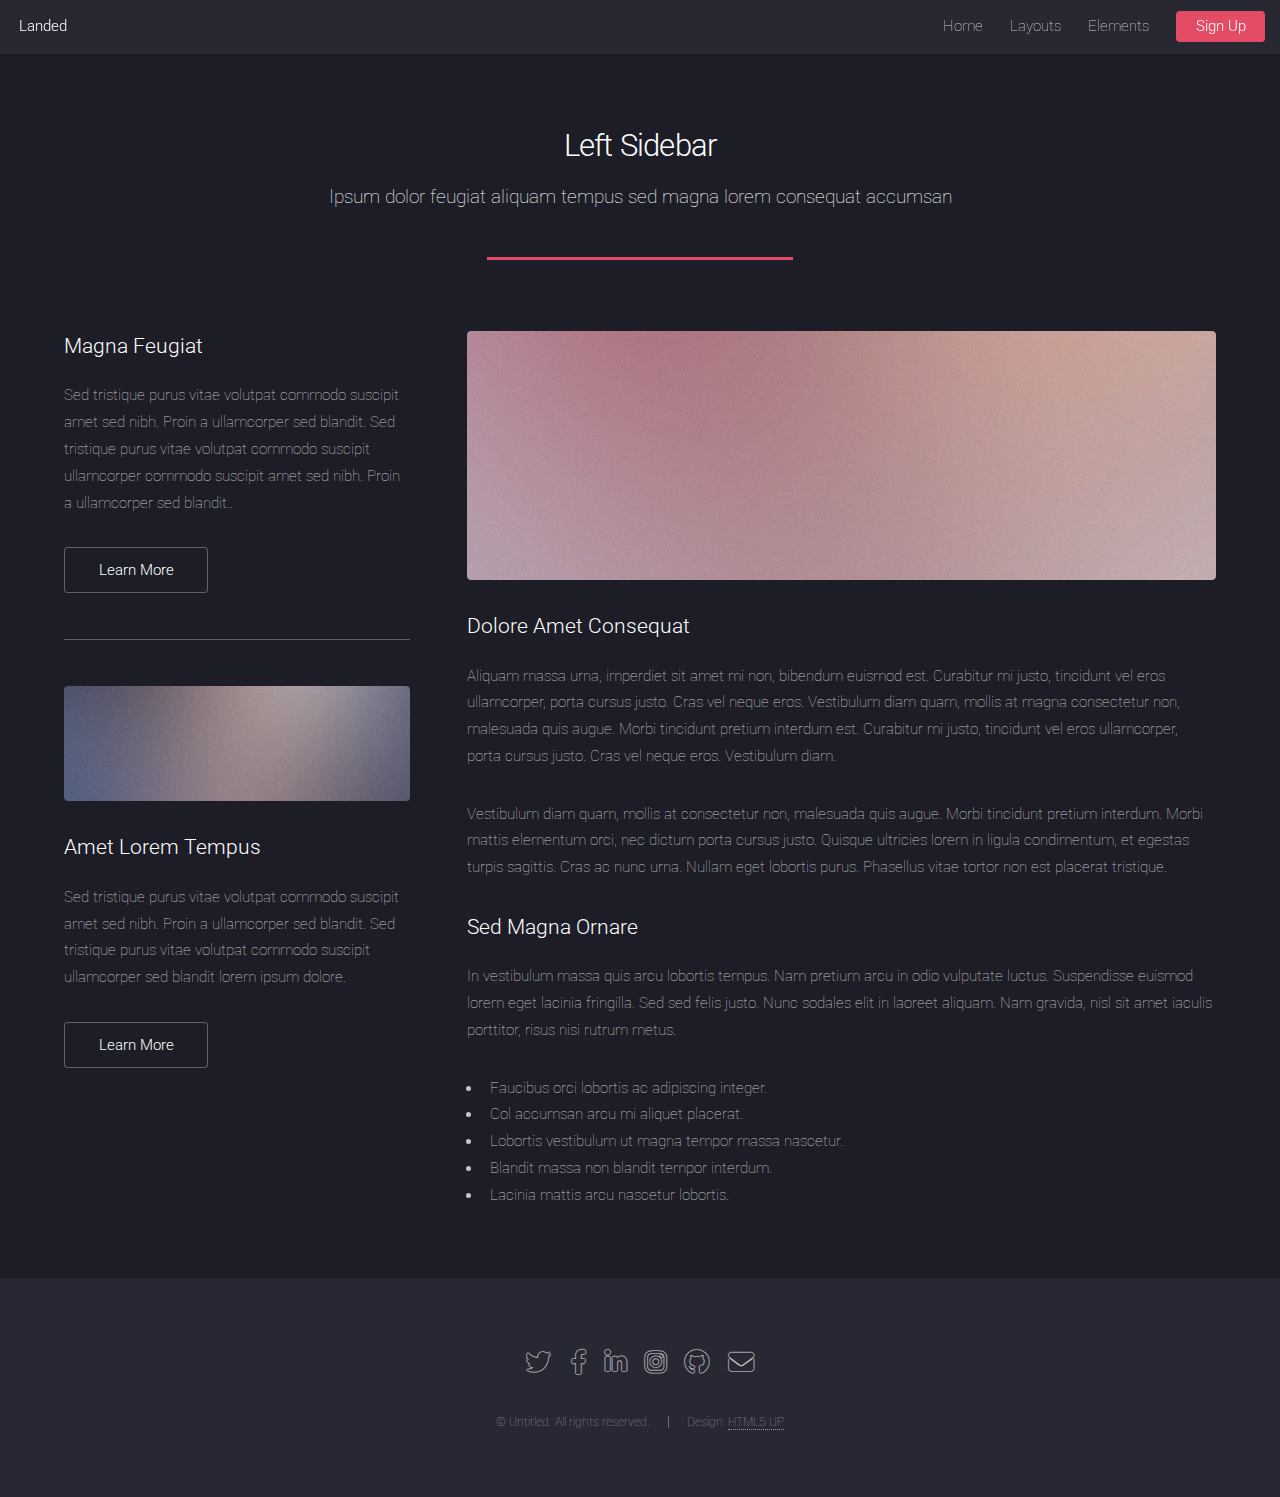
<file: left-sidebar.html>
<!DOCTYPE HTML>
<!--
	Landed by HTML5 UP
	html5up.net | @ajlkn
	Free for personal and commercial use under the CCA 3.0 license (html5up.net/license)
-->
<html>
	<head>
		<title>Left Sidebar - Landed by HTML5 UP</title>
		<meta charset="utf-8" />
		<meta name="viewport" content="width=device-width, initial-scale=1, user-scalable=no" />
		<link rel="stylesheet" href="assets/css/main.css" />
		<noscript><link rel="stylesheet" href="assets/css/noscript.css" /></noscript>
	</head>
	<body class="is-preload">
		<div id="page-wrapper">

			<!-- Header -->
				<header id="header">
					<h1 id="logo"><a href="index.html">Landed</a></h1>
					<nav id="nav">
						<ul>
							<li><a href="index.html">Home</a></li>
							<li>
								<a href="#">Layouts</a>
								<ul>
									<li><a href="left-sidebar.html">Left Sidebar</a></li>
									<li><a href="right-sidebar.html">Right Sidebar</a></li>
									<li><a href="no-sidebar.html">No Sidebar</a></li>
									<li>
										<a href="#">Submenu</a>
										<ul>
											<li><a href="#">Option 1</a></li>
											<li><a href="#">Option 2</a></li>
											<li><a href="#">Option 3</a></li>
											<li><a href="#">Option 4</a></li>
										</ul>
									</li>
								</ul>
							</li>
							<li><a href="elements.html">Elements</a></li>
							<li><a href="#" class="button primary">Sign Up</a></li>
						</ul>
					</nav>
				</header>

			<!-- Main -->
				<div id="main" class="wrapper style1">
					<div class="container">
						<header class="major">
							<h2>Left Sidebar</h2>
							<p>Ipsum dolor feugiat aliquam tempus sed magna lorem consequat accumsan</p>
						</header>
						<div class="row gtr-150">
							<div class="col-4 col-12-medium">

								<!-- Sidebar -->
									<section id="sidebar">
										<section>
											<h3>Magna Feugiat</h3>
											<p>Sed tristique purus vitae volutpat commodo suscipit amet sed nibh. Proin a ullamcorper sed blandit. Sed tristique purus vitae volutpat commodo suscipit ullamcorper commodo suscipit amet sed nibh. Proin a ullamcorper sed blandit..</p>
											<footer>
												<ul class="actions">
													<li><a href="#" class="button">Learn More</a></li>
												</ul>
											</footer>
										</section>
										<hr />
										<section>
											<a href="#" class="image fit"><img src="images/pic06.jpg" alt="" /></a>
											<h3>Amet Lorem Tempus</h3>
											<p>Sed tristique purus vitae volutpat commodo suscipit amet sed nibh. Proin a ullamcorper sed blandit. Sed tristique purus vitae volutpat commodo suscipit ullamcorper sed blandit lorem ipsum dolore.</p>
											<footer>
												<ul class="actions">
													<li><a href="#" class="button">Learn More</a></li>
												</ul>
											</footer>
										</section>
									</section>

							</div>
							<div class="col-8 col-12-medium imp-medium">

								<!-- Content -->
									<section id="content">
										<a href="#" class="image fit"><img src="images/pic05.jpg" alt="" /></a>
										<h3>Dolore Amet Consequat</h3>
										<p>Aliquam massa urna, imperdiet sit amet mi non, bibendum euismod est. Curabitur mi justo, tincidunt vel eros ullamcorper, porta cursus justo. Cras vel neque eros. Vestibulum diam quam, mollis at magna consectetur non, malesuada quis augue. Morbi tincidunt pretium interdum est. Curabitur mi justo, tincidunt vel eros ullamcorper, porta cursus justo. Cras vel neque eros. Vestibulum diam.</p>
										<p>Vestibulum diam quam, mollis at consectetur non, malesuada quis augue. Morbi tincidunt pretium interdum. Morbi mattis elementum orci, nec dictum porta cursus justo. Quisque ultricies lorem in ligula condimentum, et egestas turpis sagittis. Cras ac nunc urna. Nullam eget lobortis purus. Phasellus vitae tortor non est placerat tristique.</p>
										<h3>Sed Magna Ornare</h3>
										<p>In vestibulum massa quis arcu lobortis tempus. Nam pretium arcu in odio vulputate luctus. Suspendisse euismod lorem eget lacinia fringilla. Sed sed felis justo. Nunc sodales elit in laoreet aliquam. Nam gravida, nisl sit amet iaculis porttitor, risus nisi rutrum metus.</p>
										<ul>
											<li>Faucibus orci lobortis ac adipiscing integer.</li>
											<li>Col accumsan arcu mi aliquet placerat.</li>
											<li>Lobortis vestibulum ut magna tempor massa nascetur.</li>
											<li>Blandit massa non blandit tempor interdum.</li>
											<li>Lacinia mattis arcu nascetur lobortis.</li>
										</ul>
									</section>

							</div>
						</div>
					</div>
				</div>

			<!-- Footer -->
				<footer id="footer">
					<ul class="icons">
						<li><a href="#" class="icon brands alt fa-twitter"><span class="label">Twitter</span></a></li>
						<li><a href="#" class="icon brands alt fa-facebook-f"><span class="label">Facebook</span></a></li>
						<li><a href="#" class="icon brands alt fa-linkedin-in"><span class="label">LinkedIn</span></a></li>
						<li><a href="#" class="icon brands alt fa-instagram"><span class="label">Instagram</span></a></li>
						<li><a href="#" class="icon brands alt fa-github"><span class="label">GitHub</span></a></li>
						<li><a href="#" class="icon solid alt fa-envelope"><span class="label">Email</span></a></li>
					</ul>
					<ul class="copyright">
						<li>&copy; Untitled. All rights reserved.</li><li>Design: <a href="http://html5up.net">HTML5 UP</a></li>
					</ul>
				</footer>

		</div>

		<!-- Scripts -->
			<script src="assets/js/jquery.min.js"></script>
			<script src="assets/js/jquery.scrolly.min.js"></script>
			<script src="assets/js/jquery.dropotron.min.js"></script>
			<script src="assets/js/jquery.scrollex.min.js"></script>
			<script src="assets/js/browser.min.js"></script>
			<script src="assets/js/breakpoints.min.js"></script>
			<script src="assets/js/util.js"></script>
			<script src="assets/js/main.js"></script>

	</body>
</html>
</file>
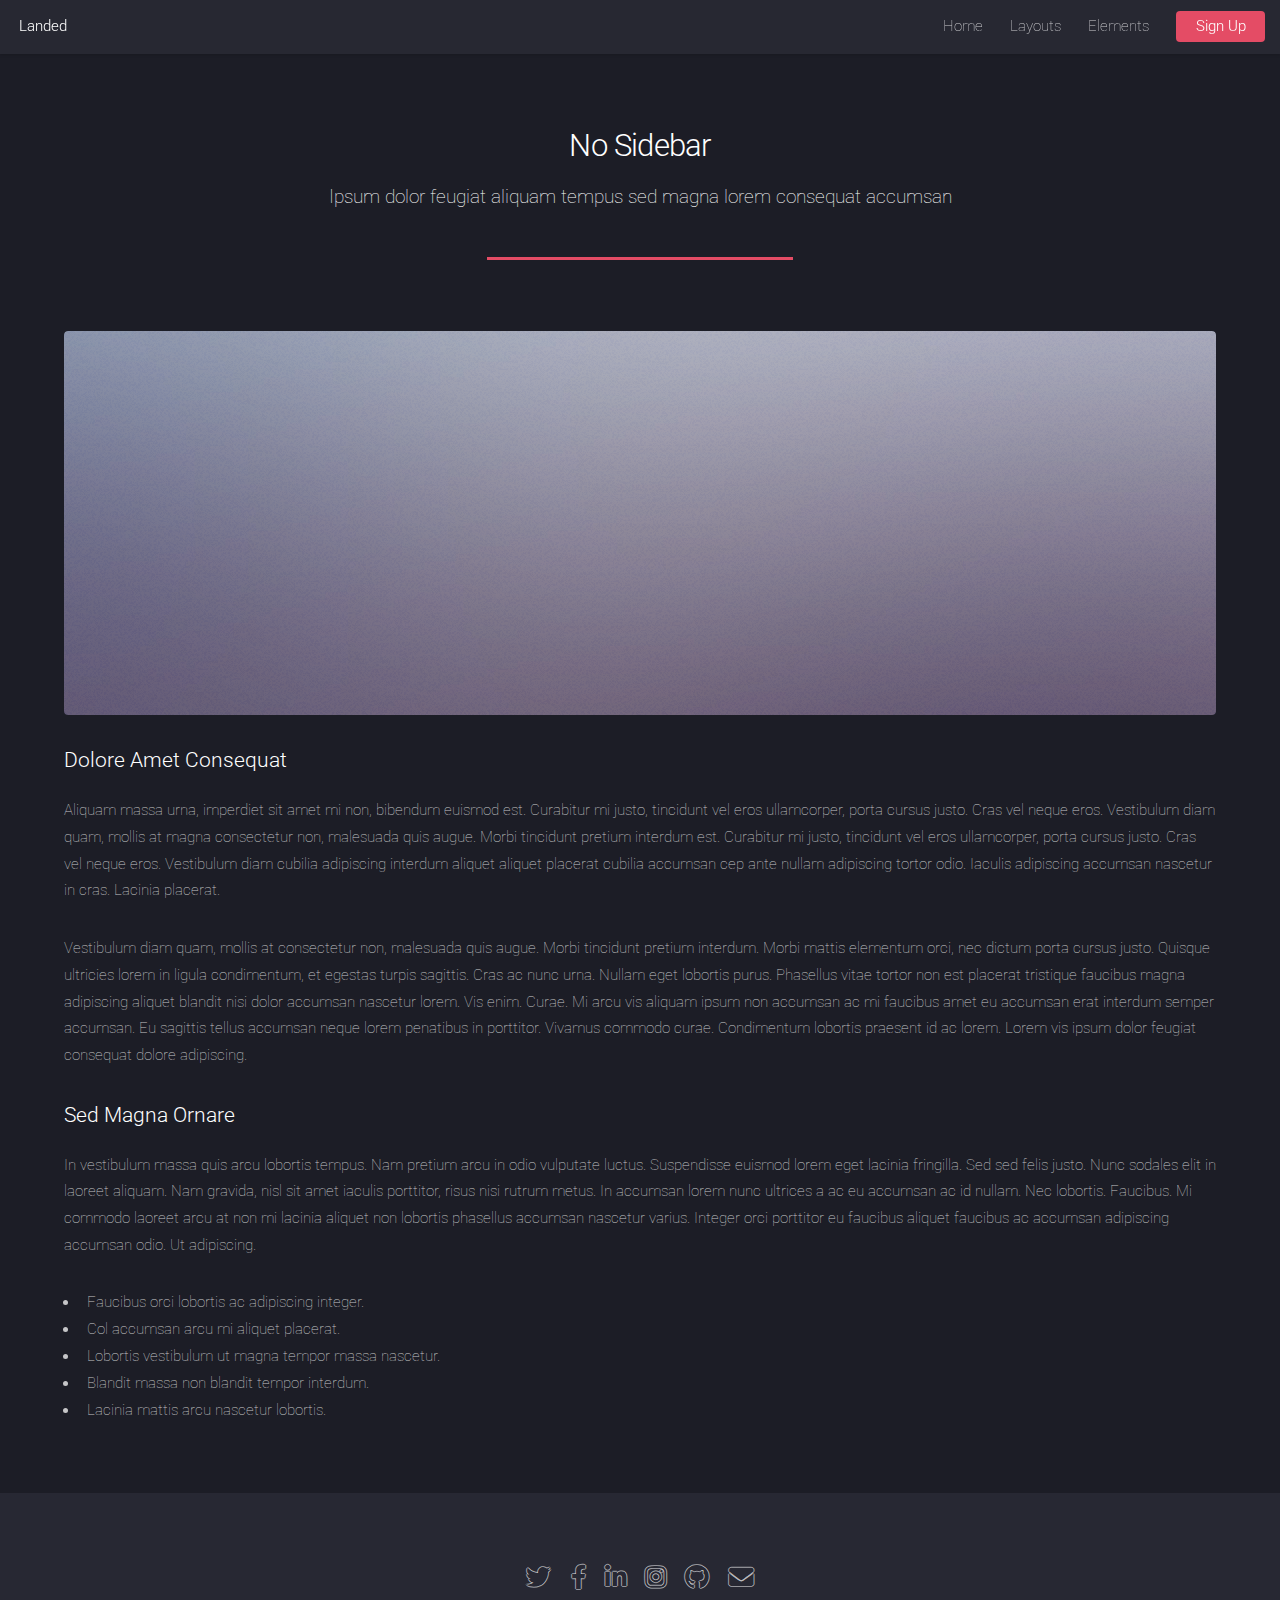
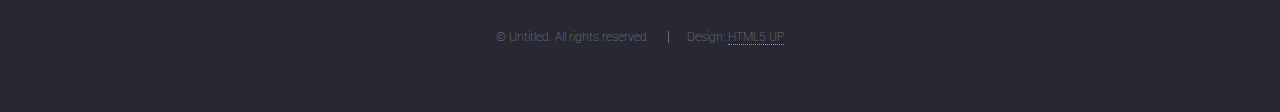
<file: no-sidebar.html>
<!DOCTYPE HTML>
<!--
	Landed by HTML5 UP
	html5up.net | @ajlkn
	Free for personal and commercial use under the CCA 3.0 license (html5up.net/license)
-->
<html>
	<head>
		<title>No Sidebar - Landed by HTML5 UP</title>
		<meta charset="utf-8" />
		<meta name="viewport" content="width=device-width, initial-scale=1, user-scalable=no" />
		<link rel="stylesheet" href="assets/css/main.css" />
		<noscript><link rel="stylesheet" href="assets/css/noscript.css" /></noscript>
	</head>
	<body class="is-preload">
		<div id="page-wrapper">

			<!-- Header -->
				<header id="header">
					<h1 id="logo"><a href="index.html">Landed</a></h1>
					<nav id="nav">
						<ul>
							<li><a href="index.html">Home</a></li>
							<li>
								<a href="#">Layouts</a>
								<ul>
									<li><a href="left-sidebar.html">Left Sidebar</a></li>
									<li><a href="right-sidebar.html">Right Sidebar</a></li>
									<li><a href="no-sidebar.html">No Sidebar</a></li>
									<li>
										<a href="#">Submenu</a>
										<ul>
											<li><a href="#">Option 1</a></li>
											<li><a href="#">Option 2</a></li>
											<li><a href="#">Option 3</a></li>
											<li><a href="#">Option 4</a></li>
										</ul>
									</li>
								</ul>
							</li>
							<li><a href="elements.html">Elements</a></li>
							<li><a href="#" class="button primary">Sign Up</a></li>
						</ul>
					</nav>
				</header>

			<!-- Main -->
				<div id="main" class="wrapper style1">
					<div class="container">
						<header class="major">
							<h2>No Sidebar</h2>
							<p>Ipsum dolor feugiat aliquam tempus sed magna lorem consequat accumsan</p>
						</header>

						<!-- Content -->
							<section id="content">
								<a href="#" class="image fit"><img src="images/pic07.jpg" alt="" /></a>
								<h3>Dolore Amet Consequat</h3>
								<p>Aliquam massa urna, imperdiet sit amet mi non, bibendum euismod est. Curabitur mi justo, tincidunt vel eros ullamcorper, porta cursus justo. Cras vel neque eros. Vestibulum diam quam, mollis at magna consectetur non, malesuada quis augue. Morbi tincidunt pretium interdum est. Curabitur mi justo, tincidunt vel eros ullamcorper, porta cursus justo. Cras vel neque eros. Vestibulum diam cubilia adipiscing interdum aliquet aliquet placerat cubilia accumsan cep ante nullam adipiscing tortor odio. Iaculis adipiscing accumsan nascetur in cras. Lacinia placerat.</p>
								<p>Vestibulum diam quam, mollis at consectetur non, malesuada quis augue. Morbi tincidunt pretium interdum. Morbi mattis elementum orci, nec dictum porta cursus justo. Quisque ultricies lorem in ligula condimentum, et egestas turpis sagittis. Cras ac nunc urna. Nullam eget lobortis purus. Phasellus vitae tortor non est placerat tristique faucibus magna adipiscing aliquet blandit nisi dolor accumsan nascetur lorem. Vis enim. Curae. Mi arcu vis aliquam ipsum non accumsan ac mi faucibus amet eu accumsan erat interdum semper accumsan. Eu sagittis tellus accumsan neque lorem penatibus in porttitor. Vivamus commodo curae. Condimentum lobortis praesent id ac lorem. Lorem vis ipsum dolor feugiat consequat dolore adipiscing.</p>
								<h3>Sed Magna Ornare</h3>
								<p>In vestibulum massa quis arcu lobortis tempus. Nam pretium arcu in odio vulputate luctus. Suspendisse euismod lorem eget lacinia fringilla. Sed sed felis justo. Nunc sodales elit in laoreet aliquam. Nam gravida, nisl sit amet iaculis porttitor, risus nisi rutrum metus. In accumsan lorem nunc ultrices a ac eu accumsan ac id nullam. Nec lobortis. Faucibus. Mi commodo laoreet arcu at non mi lacinia aliquet non lobortis phasellus accumsan nascetur varius. Integer orci porttitor eu faucibus aliquet faucibus ac accumsan adipiscing accumsan odio. Ut adipiscing.</p>
								<ul>
									<li>Faucibus orci lobortis ac adipiscing integer.</li>
									<li>Col accumsan arcu mi aliquet placerat.</li>
									<li>Lobortis vestibulum ut magna tempor massa nascetur.</li>
									<li>Blandit massa non blandit tempor interdum.</li>
									<li>Lacinia mattis arcu nascetur lobortis.</li>
								</ul>
							</section>

					</div>
				</div>

			<!-- Footer -->
				<footer id="footer">
					<ul class="icons">
						<li><a href="#" class="icon brands alt fa-twitter"><span class="label">Twitter</span></a></li>
						<li><a href="#" class="icon brands alt fa-facebook-f"><span class="label">Facebook</span></a></li>
						<li><a href="#" class="icon brands alt fa-linkedin-in"><span class="label">LinkedIn</span></a></li>
						<li><a href="#" class="icon brands alt fa-instagram"><span class="label">Instagram</span></a></li>
						<li><a href="#" class="icon brands alt fa-github"><span class="label">GitHub</span></a></li>
						<li><a href="#" class="icon solid alt fa-envelope"><span class="label">Email</span></a></li>
					</ul>
					<ul class="copyright">
						<li>&copy; Untitled. All rights reserved.</li><li>Design: <a href="http://html5up.net">HTML5 UP</a></li>
					</ul>
				</footer>

		</div>

		<!-- Scripts -->
			<script src="assets/js/jquery.min.js"></script>
			<script src="assets/js/jquery.scrolly.min.js"></script>
			<script src="assets/js/jquery.dropotron.min.js"></script>
			<script src="assets/js/jquery.scrollex.min.js"></script>
			<script src="assets/js/browser.min.js"></script>
			<script src="assets/js/breakpoints.min.js"></script>
			<script src="assets/js/util.js"></script>
			<script src="assets/js/main.js"></script>

	</body>
</html>
</file>
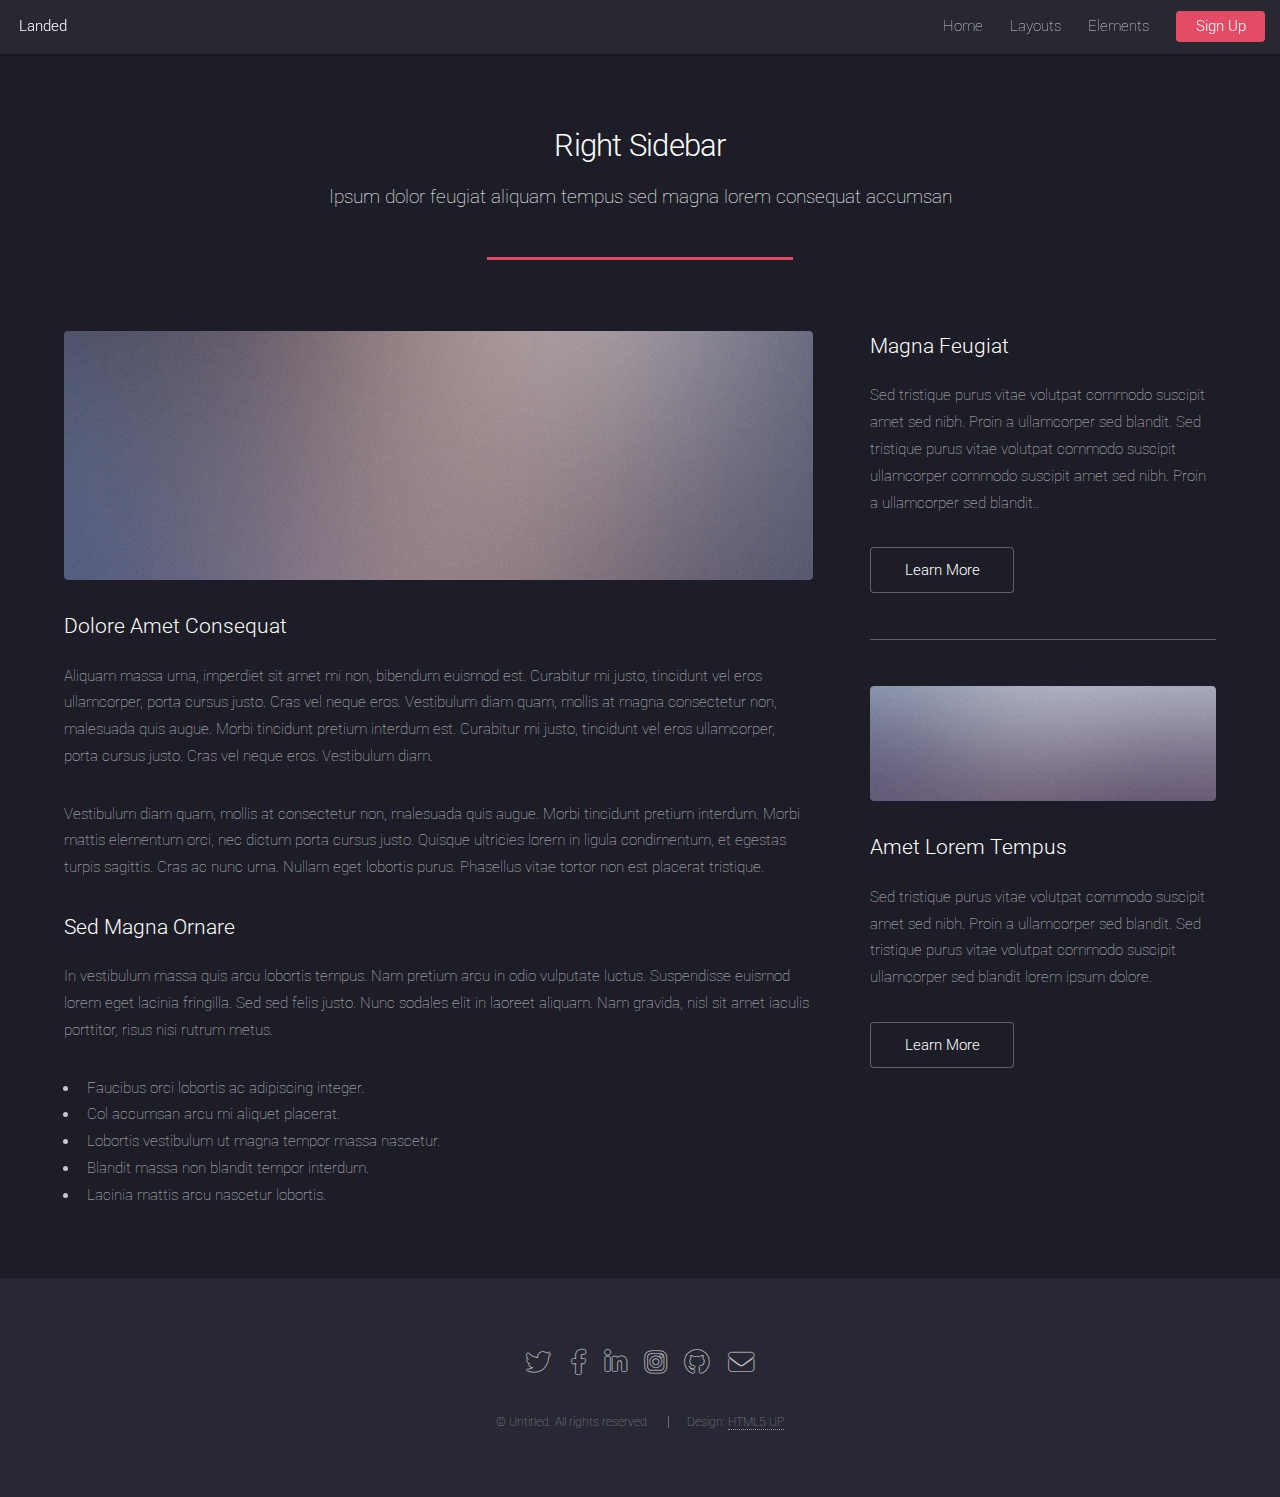
<file: right-sidebar.html>
<!DOCTYPE HTML>
<!--
	Landed by HTML5 UP
	html5up.net | @ajlkn
	Free for personal and commercial use under the CCA 3.0 license (html5up.net/license)
-->
<html>
	<head>
		<title>Right Sidebar - Landed by HTML5 UP</title>
		<meta charset="utf-8" />
		<meta name="viewport" content="width=device-width, initial-scale=1, user-scalable=no" />
		<link rel="stylesheet" href="assets/css/main.css" />
		<noscript><link rel="stylesheet" href="assets/css/noscript.css" /></noscript>
	</head>
	<body class="is-preload">
		<div id="page-wrapper">

			<!-- Header -->
				<header id="header">
					<h1 id="logo"><a href="index.html">Landed</a></h1>
					<nav id="nav">
						<ul>
							<li><a href="index.html">Home</a></li>
							<li>
								<a href="#">Layouts</a>
								<ul>
									<li><a href="left-sidebar.html">Left Sidebar</a></li>
									<li><a href="right-sidebar.html">Right Sidebar</a></li>
									<li><a href="no-sidebar.html">No Sidebar</a></li>
									<li>
										<a href="#">Submenu</a>
										<ul>
											<li><a href="#">Option 1</a></li>
											<li><a href="#">Option 2</a></li>
											<li><a href="#">Option 3</a></li>
											<li><a href="#">Option 4</a></li>
										</ul>
									</li>
								</ul>
							</li>
							<li><a href="elements.html">Elements</a></li>
							<li><a href="#" class="button primary">Sign Up</a></li>
						</ul>
					</nav>
				</header>

			<!-- Main -->
				<div id="main" class="wrapper style1">
					<div class="container">
						<header class="major">
							<h2>Right Sidebar</h2>
							<p>Ipsum dolor feugiat aliquam tempus sed magna lorem consequat accumsan</p>
						</header>
						<div class="row gtr-150">
							<div class="col-8 col-12-medium">

								<!-- Content -->
									<section id="content">
										<a href="#" class="image fit"><img src="images/pic06.jpg" alt="" /></a>
										<h3>Dolore Amet Consequat</h3>
										<p>Aliquam massa urna, imperdiet sit amet mi non, bibendum euismod est. Curabitur mi justo, tincidunt vel eros ullamcorper, porta cursus justo. Cras vel neque eros. Vestibulum diam quam, mollis at magna consectetur non, malesuada quis augue. Morbi tincidunt pretium interdum est. Curabitur mi justo, tincidunt vel eros ullamcorper, porta cursus justo. Cras vel neque eros. Vestibulum diam.</p>
										<p>Vestibulum diam quam, mollis at consectetur non, malesuada quis augue. Morbi tincidunt pretium interdum. Morbi mattis elementum orci, nec dictum porta cursus justo. Quisque ultricies lorem in ligula condimentum, et egestas turpis sagittis. Cras ac nunc urna. Nullam eget lobortis purus. Phasellus vitae tortor non est placerat tristique.</p>
										<h3>Sed Magna Ornare</h3>
										<p>In vestibulum massa quis arcu lobortis tempus. Nam pretium arcu in odio vulputate luctus. Suspendisse euismod lorem eget lacinia fringilla. Sed sed felis justo. Nunc sodales elit in laoreet aliquam. Nam gravida, nisl sit amet iaculis porttitor, risus nisi rutrum metus.</p>
										<ul>
											<li>Faucibus orci lobortis ac adipiscing integer.</li>
											<li>Col accumsan arcu mi aliquet placerat.</li>
											<li>Lobortis vestibulum ut magna tempor massa nascetur.</li>
											<li>Blandit massa non blandit tempor interdum.</li>
											<li>Lacinia mattis arcu nascetur lobortis.</li>
										</ul>
									</section>

							</div>
							<div class="col-4 col-12-medium">

								<!-- Sidebar -->
									<section id="sidebar">
										<section>
											<h3>Magna Feugiat</h3>
											<p>Sed tristique purus vitae volutpat commodo suscipit amet sed nibh. Proin a ullamcorper sed blandit. Sed tristique purus vitae volutpat commodo suscipit ullamcorper commodo suscipit amet sed nibh. Proin a ullamcorper sed blandit..</p>
											<footer>
												<ul class="actions">
													<li><a href="#" class="button">Learn More</a></li>
												</ul>
											</footer>
										</section>
										<hr />
										<section>
											<a href="#" class="image fit"><img src="images/pic07.jpg" alt="" /></a>
											<h3>Amet Lorem Tempus</h3>
											<p>Sed tristique purus vitae volutpat commodo suscipit amet sed nibh. Proin a ullamcorper sed blandit. Sed tristique purus vitae volutpat commodo suscipit ullamcorper sed blandit lorem ipsum dolore.</p>
											<footer>
												<ul class="actions">
													<li><a href="#" class="button">Learn More</a></li>
												</ul>
											</footer>
										</section>
									</section>

							</div>
						</div>
					</div>
				</div>

			<!-- Footer -->
				<footer id="footer">
					<ul class="icons">
						<li><a href="#" class="icon brands alt fa-twitter"><span class="label">Twitter</span></a></li>
						<li><a href="#" class="icon brands alt fa-facebook-f"><span class="label">Facebook</span></a></li>
						<li><a href="#" class="icon brands alt fa-linkedin-in"><span class="label">LinkedIn</span></a></li>
						<li><a href="#" class="icon brands alt fa-instagram"><span class="label">Instagram</span></a></li>
						<li><a href="#" class="icon brands alt fa-github"><span class="label">GitHub</span></a></li>
						<li><a href="#" class="icon solid alt fa-envelope"><span class="label">Email</span></a></li>
					</ul>
					<ul class="copyright">
						<li>&copy; Untitled. All rights reserved.</li><li>Design: <a href="http://html5up.net">HTML5 UP</a></li>
					</ul>
				</footer>

		</div>

		<!-- Scripts -->
			<script src="assets/js/jquery.min.js"></script>
			<script src="assets/js/jquery.scrolly.min.js"></script>
			<script src="assets/js/jquery.dropotron.min.js"></script>
			<script src="assets/js/jquery.scrollex.min.js"></script>
			<script src="assets/js/browser.min.js"></script>
			<script src="assets/js/breakpoints.min.js"></script>
			<script src="assets/js/util.js"></script>
			<script src="assets/js/main.js"></script>

	</body>
</html>
</file>
<file: html5up-landed/assets/css/noscript.css>
/*
	Landed by HTML5 UP
	html5up.net | @ajlkn
	Free for personal and commercial use under the CCA 3.0 license (html5up.net/license)
*/

/* Loader */

	body.landing.is-preload:before {
		display: none;
	}

	body.landing.is-preload:after {
		display: none;
	}
</file>
<file: Template 1/assets/css/noscript.css>
/*
	Landed by HTML5 UP
	html5up.net | @ajlkn
	Free for personal and commercial use under the CCA 3.0 license (html5up.net/license)
*/

/* Loader */

	body.landing.is-preload:before {
		display: none;
	}

	body.landing.is-preload:after {
		display: none;
	}
</file>
<file: assets/css/noscript.css>
/*
	Landed by HTML5 UP
	html5up.net | @ajlkn
	Free for personal and commercial use under the CCA 3.0 license (html5up.net/license)
*/

/* Loader */

	body.landing.is-preload:before {
		display: none;
	}

	body.landing.is-preload:after {
		display: none;
	}
</file>
<file: html5up-landed/assets/css/main.css>
@import url("fontawesome-all.min.css");
@import url("https://fonts.googleapis.com/css?family=Roboto:100,300,100italic,300italic");

/*
	Landed by HTML5 UP
	html5up.net | @ajlkn
	Free for personal and commercial use under the CCA 3.0 license (html5up.net/license)
*/

html, body, div, span, applet, object,
iframe, h1, h2, h3, h4, h5, h6, p, blockquote,
pre, a, abbr, acronym, address, big, cite,
code, del, dfn, em, img, ins, kbd, q, s, samp,
small, strike, strong, sub, sup, tt, var, b,
u, i, center, dl, dt, dd, ol, ul, li, fieldset,
form, label, legend, table, caption, tbody,
tfoot, thead, tr, th, td, article, aside,
canvas, details, embed, figure, figcaption,
footer, header, hgroup, menu, nav, output, ruby,
section, summary, time, mark, audio, video {
	margin: 0;
	padding: 0;
	border: 0;
	font-size: 100%;
	font: inherit;
	vertical-align: baseline;}

article, aside, details, figcaption, figure,
footer, header, hgroup, menu, nav, section {
	display: block;}

body {
	line-height: 1;
}

ol, ul {
	list-style: none;
}

blockquote, q {
	quotes: none;
}

	blockquote:before, blockquote:after, q:before, q:after {
		content: '';
		content: none;
	}

table {
	border-collapse: collapse;
	border-spacing: 0;
}

body {
	-webkit-text-size-adjust: none;
}

mark {
	background-color: transparent;
	color: inherit;
}

input::-moz-focus-inner {
	border: 0;
	padding: 0;
}

input, select, textarea {
	-moz-appearance: none;
	-webkit-appearance: none;
	-ms-appearance: none;
	appearance: none;
}

/* Basic */

	html {
		box-sizing: border-box;
	}

	*, *:before, *:after {
		box-sizing: inherit;
	}

	html, body {
		background: #1c1d26;
	}

	body.is-preload *, body.is-preload *:before, body.is-preload *:after {
		-moz-animation: none !important;
		-webkit-animation: none !important;
		-ms-animation: none !important;
		animation: none !important;
		-moz-transition: none !important;
		-webkit-transition: none !important;
		-ms-transition: none !important;
		transition: none !important;
	}

	body, input, select, textarea {
		color: rgba(255, 255, 255, 0.75);
		font-family: "Roboto", Helvetica, sans-serif;
		font-size: 15pt;
		font-weight: 100;
		line-height: 1.75em;
	}

	a {
		-moz-transition: border-color 0.2s ease-in-out, color 0.2s ease-in-out;
		-webkit-transition: border-color 0.2s ease-in-out, color 0.2s ease-in-out;
		-ms-transition: border-color 0.2s ease-in-out, color 0.2s ease-in-out;
		transition: border-color 0.2s ease-in-out, color 0.2s ease-in-out;
		border-bottom: dotted 1px;
		color: #e44c65;
		text-decoration: none;
	}

		a:hover {
			color: #e44c65 !important;
			border-bottom-color: transparent;
		}

	strong, b {
		color: #ffffff;
		font-weight: 300;
	}

	em, i {
		font-style: italic;
	}

	p {
		margin: 0 0 2em 0;
	}

	h1, h2, h3, h4, h5, h6 {
		color: #ffffff;
		font-weight: 300;
		line-height: 1em;
		margin: 0 0 1em 0;
	}

		h1 a, h2 a, h3 a, h4 a, h5 a, h6 a {
			color: inherit;
			border: 0;
		}

	h2 {
		font-size: 2em;
		line-height: 1.5em;
		letter-spacing: -0.025em;
	}

	h3 {
		font-size: 1.35em;
		line-height: 1.5em;
	}

	h4 {
		font-size: 1.1em;
		line-height: 1.5em;
	}

	h5 {
		font-size: 0.9em;
		line-height: 1.5em;
	}

	h6 {
		font-size: 0.7em;
		line-height: 1.5em;
	}

	sub {
		font-size: 0.8em;
		position: relative;
		top: 0.5em;
	}

	sup {
		font-size: 0.8em;
		position: relative;
		top: -0.5em;
	}

	hr {
		border: 0;
		border-bottom: solid 1px rgba(255, 255, 255, 0.3);
		margin: 3em 0;
	}

		hr.major {
			margin: 4em 0;
		}

	blockquote {
		border-left: solid 4px rgba(255, 255, 255, 0.3);
		font-style: italic;
		margin: 0 0 2em 0;
		padding: 0.5em 0 0.5em 2em;
	}

	code {
		background: rgba(255, 255, 255, 0.075);
		border-radius: 4px;
		font-family: "Courier New", monospace;
		font-size: 0.9em;
		margin: 0 0.25em;
		padding: 0.25em 0.65em;
	}

	pre {
		-webkit-overflow-scrolling: touch;
		font-family: "Courier New", monospace;
		font-size: 0.9em;
		margin: 0 0 2em 0;
	}

		pre code {
			display: block;
			line-height: 1.75em;
			padding: 1em 1.5em;
			overflow-x: auto;
		}

	.align-left {
		text-align: left;
	}

	.align-center {
		text-align: center;
	}

	.align-right {
		text-align: right;
	}

/* Loader */

	@-moz-keyframes spinner-show {
		0% {
			opacity: 0;
		}

		100% {
			opacity: 1;
		}
	}

	@-webkit-keyframes spinner-show {
		0% {
			opacity: 0;
		}

		100% {
			opacity: 1;
		}
	}

	@-ms-keyframes spinner-show {
		0% {
			opacity: 0;
		}

		100% {
			opacity: 1;
		}
	}

	@keyframes spinner-show {
		0% {
			opacity: 0;
		}

		100% {
			opacity: 1;
		}
	}

	@-moz-keyframes spinner-hide {
		0% {
			color: rgba(255, 255, 255, 0.15);
			z-index: 100001;
			-moz-transform: scale(1) rotate(0deg);
			-webkit-transform: scale(1) rotate(0deg);
			-ms-transform: scale(1) rotate(0deg);
			transform: scale(1) rotate(0deg);
		}

		99% {
			color: #1c1d26;
			z-index: 100001;
			-moz-transform: scale(0.5) rotate(360deg);
			-webkit-transform: scale(0.5) rotate(360deg);
			-ms-transform: scale(0.5) rotate(360deg);
			transform: scale(0.5) rotate(360deg);
		}

		100% {
			color: #1c1d26;
			z-index: -1;
			-moz-transform: scale(0.5) rotate(360deg);
			-webkit-transform: scale(0.5) rotate(360deg);
			-ms-transform: scale(0.5) rotate(360deg);
			transform: scale(0.5) rotate(360deg);
		}
	}

	@-webkit-keyframes spinner-hide {
		0% {
			color: rgba(255, 255, 255, 0.15);
			z-index: 100001;
			-moz-transform: scale(1) rotate(0deg);
			-webkit-transform: scale(1) rotate(0deg);
			-ms-transform: scale(1) rotate(0deg);
			transform: scale(1) rotate(0deg);
		}

		99% {
			color: #1c1d26;
			z-index: 100001;
			-moz-transform: scale(0.5) rotate(360deg);
			-webkit-transform: scale(0.5) rotate(360deg);
			-ms-transform: scale(0.5) rotate(360deg);
			transform: scale(0.5) rotate(360deg);
		}

		100% {
			color: #1c1d26;
			z-index: -1;
			-moz-transform: scale(0.5) rotate(360deg);
			-webkit-transform: scale(0.5) rotate(360deg);
			-ms-transform: scale(0.5) rotate(360deg);
			transform: scale(0.5) rotate(360deg);
		}
	}

	@-ms-keyframes spinner-hide {
		0% {
			color: rgba(255, 255, 255, 0.15);
			z-index: 100001;
			-moz-transform: scale(1) rotate(0deg);
			-webkit-transform: scale(1) rotate(0deg);
			-ms-transform: scale(1) rotate(0deg);
			transform: scale(1) rotate(0deg);
		}

		99% {
			color: #1c1d26;
			z-index: 100001;
			-moz-transform: scale(0.5) rotate(360deg);
			-webkit-transform: scale(0.5) rotate(360deg);
			-ms-transform: scale(0.5) rotate(360deg);
			transform: scale(0.5) rotate(360deg);
		}

		100% {
			color: #1c1d26;
			z-index: -1;
			-moz-transform: scale(0.5) rotate(360deg);
			-webkit-transform: scale(0.5) rotate(360deg);
			-ms-transform: scale(0.5) rotate(360deg);
			transform: scale(0.5) rotate(360deg);
		}
	}

	@keyframes spinner-hide {
		0% {
			color: rgba(255, 255, 255, 0.15);
			z-index: 100001;
			-moz-transform: scale(1) rotate(0deg);
			-webkit-transform: scale(1) rotate(0deg);
			-ms-transform: scale(1) rotate(0deg);
			transform: scale(1) rotate(0deg);
		}

		99% {
			color: #1c1d26;
			z-index: 100001;
			-moz-transform: scale(0.5) rotate(360deg);
			-webkit-transform: scale(0.5) rotate(360deg);
			-ms-transform: scale(0.5) rotate(360deg);
			transform: scale(0.5) rotate(360deg);
		}

		100% {
			color: #1c1d26;
			z-index: -1;
			-moz-transform: scale(0.5) rotate(360deg);
			-webkit-transform: scale(0.5) rotate(360deg);
			-ms-transform: scale(0.5) rotate(360deg);
			transform: scale(0.5) rotate(360deg);
		}
	}

	@-moz-keyframes spinner-rotate {
		0% {
			-moz-transform: scale(1) rotate(0deg);
			-webkit-transform: scale(1) rotate(0deg);
			-ms-transform: scale(1) rotate(0deg);
			transform: scale(1) rotate(0deg);
		}

		100% {
			-moz-transform: scale(1) rotate(360deg);
			-webkit-transform: scale(1) rotate(360deg);
			-ms-transform: scale(1) rotate(360deg);
			transform: scale(1) rotate(360deg);
		}
	}

	@-webkit-keyframes spinner-rotate {
		0% {
			-moz-transform: scale(1) rotate(0deg);
			-webkit-transform: scale(1) rotate(0deg);
			-ms-transform: scale(1) rotate(0deg);
			transform: scale(1) rotate(0deg);
		}

		100% {
			-moz-transform: scale(1) rotate(360deg);
			-webkit-transform: scale(1) rotate(360deg);
			-ms-transform: scale(1) rotate(360deg);
			transform: scale(1) rotate(360deg);
		}
	}

	@-ms-keyframes spinner-rotate {
		0% {
			-moz-transform: scale(1) rotate(0deg);
			-webkit-transform: scale(1) rotate(0deg);
			-ms-transform: scale(1) rotate(0deg);
			transform: scale(1) rotate(0deg);
		}

		100% {
			-moz-transform: scale(1) rotate(360deg);
			-webkit-transform: scale(1) rotate(360deg);
			-ms-transform: scale(1) rotate(360deg);
			transform: scale(1) rotate(360deg);
		}
	}

	@keyframes spinner-rotate {
		0% {
			-moz-transform: scale(1) rotate(0deg);
			-webkit-transform: scale(1) rotate(0deg);
			-ms-transform: scale(1) rotate(0deg);
			transform: scale(1) rotate(0deg);
		}

		100% {
			-moz-transform: scale(1) rotate(360deg);
			-webkit-transform: scale(1) rotate(360deg);
			-ms-transform: scale(1) rotate(360deg);
			transform: scale(1) rotate(360deg);
		}
	}

	@-moz-keyframes overlay-hide {
		0% {
			opacity: 1;
			z-index: 100000;
		}

		15% {
			opacity: 1;
			z-index: 100000;
		}

		99% {
			opacity: 0;
			z-index: 100000;
		}

		100% {
			opacity: 0;
			z-index: -1;
		}
	}

	@-webkit-keyframes overlay-hide {
		0% {
			opacity: 1;
			z-index: 100000;
		}

		15% {
			opacity: 1;
			z-index: 100000;
		}

		99% {
			opacity: 0;
			z-index: 100000;
		}

		100% {
			opacity: 0;
			z-index: -1;
		}
	}

	@-ms-keyframes overlay-hide {
		0% {
			opacity: 1;
			z-index: 100000;
		}

		15% {
			opacity: 1;
			z-index: 100000;
		}

		99% {
			opacity: 0;
			z-index: 100000;
		}

		100% {
			opacity: 0;
			z-index: -1;
		}
	}

	@keyframes overlay-hide {
		0% {
			opacity: 1;
			z-index: 100000;
		}

		15% {
			opacity: 1;
			z-index: 100000;
		}

		99% {
			opacity: 0;
			z-index: 100000;
		}

		100% {
			opacity: 0;
			z-index: -1;
		}
	}

	body.landing {
		text-decoration: none;
	}

		body.landing:before {
			-moz-osx-font-smoothing: grayscale;
			-webkit-font-smoothing: antialiased;
			display: inline-block;
			font-style: normal;
			font-variant: normal;
			text-rendering: auto;
			line-height: 1;
			text-transform: none !important;
			font-family: 'Font Awesome 5 Free';
			font-weight: 900;
		}

		body.landing:before {
			-moz-animation: spinner-show 1.5s 1 0.25s ease forwards, spinner-hide 0.25s ease-in-out forwards !important;
			-webkit-animation: spinner-show 1.5s 1 0.25s ease forwards, spinner-hide 0.25s ease-in-out forwards !important;
			-ms-animation: spinner-show 1.5s 1 0.25s ease forwards, spinner-hide 0.25s ease-in-out forwards !important;
			animation: spinner-show 1.5s 1 0.25s ease forwards, spinner-hide 0.25s ease-in-out forwards !important;
			-moz-transform-origin: 50% 50%;
			-webkit-transform-origin: 50% 50%;
			-ms-transform-origin: 50% 50%;
			transform-origin: 50% 50%;
			color: rgba(255, 255, 255, 0.15);
			content: '\f1ce';
			cursor: default;
			display: block;
			font-size: 2em;
			height: 2em;
			left: 50%;
			line-height: 2em;
			margin: -1em 0 0 -1em;
			opacity: 0;
			position: fixed;
			text-align: center;
			top: 50%;
			width: 2em;
			z-index: -1;
		}

		body.landing:after {
			-moz-animation: overlay-hide 1.5s ease-in forwards !important;
			-webkit-animation: overlay-hide 1.5s ease-in forwards !important;
			-ms-animation: overlay-hide 1.5s ease-in forwards !important;
			animation: overlay-hide 1.5s ease-in forwards !important;
			background: #1c1d26;
			content: '';
			display: block;
			height: 100%;
			left: 0;
			opacity: 0;
			position: fixed;
			top: 0;
			width: 100%;
			z-index: -1;
		}

		body.landing.is-preload:before {
			-moz-animation: spinner-show 1.5s 1 0.25s ease forwards, spinner-rotate 0.75s infinite linear !important;
			-webkit-animation: spinner-show 1.5s 1 0.25s ease forwards, spinner-rotate 0.75s infinite linear !important;
			-ms-animation: spinner-show 1.5s 1 0.25s ease forwards, spinner-rotate 0.75s infinite linear !important;
			animation: spinner-show 1.5s 1 0.25s ease forwards, spinner-rotate 0.75s infinite linear !important;
			z-index: 100001;
		}

		body.landing.is-preload:after {
			-moz-animation: none !important;
			-webkit-animation: none !important;
			-ms-animation: none !important;
			animation: none !important;
			opacity: 1;
			z-index: 100000;
		}

	@media (-webkit-min-device-pixel-ratio: 2) {

		body.landing:before {
			line-height: 2.025em;
		}

	}

/* Container */

	.container {
		margin: 0 auto;
		max-width: calc(100% - 4em);
		width: 70em;
	}

		.container.xsmall {
			width: 17.5em;
		}

		.container.small {
			width: 35em;
		}

		.container.medium {
			width: 52.5em;
		}

		.container.large {
			width: 87.5em;
		}

		.container.xlarge {
			width: 105em;
		}

		.container.max {
			width: 100%;
		}

		@media screen and (max-width: 1280px) {

			.container {
				width: 90%;
				max-width: 100%;
			}

		}

		@media screen and (max-width: 980px) {

			.container {
				width: 100% !important;
			}

		}

/* Row */

	.row {
		display: flex;
		flex-wrap: wrap;
		box-sizing: border-box;
		align-items: stretch;
	}

		.row > * {
			box-sizing: border-box;
		}

		.row.gtr-uniform > * > :last-child {
			margin-bottom: 0;
		}

		.row.aln-left {
			justify-content: flex-start;
		}

		.row.aln-center {
			justify-content: center;
		}

		.row.aln-right {
			justify-content: flex-end;
		}

		.row.aln-top {
			align-items: flex-start;
		}

		.row.aln-middle {
			align-items: center;
		}

		.row.aln-bottom {
			align-items: flex-end;
		}

		.row > .imp {
			order: -1;
		}

		.row > .col-1 {
			width: 8.33333%;
		}

		.row > .off-1 {
			margin-left: 8.33333%;
		}

		.row > .col-2 {
			width: 16.66667%;
		}

		.row > .off-2 {
			margin-left: 16.66667%;
		}

		.row > .col-3 {
			width: 25%;
		}

		.row > .off-3 {
			margin-left: 25%;
		}

		.row > .col-4 {
			width: 33.33333%;
		}

		.row > .off-4 {
			margin-left: 33.33333%;
		}

		.row > .col-5 {
			width: 41.66667%;
		}

		.row > .off-5 {
			margin-left: 41.66667%;
		}

		.row > .col-6 {
			width: 50%;
		}

		.row > .off-6 {
			margin-left: 50%;
		}

		.row > .col-7 {
			width: 58.33333%;
		}

		.row > .off-7 {
			margin-left: 58.33333%;
		}

		.row > .col-8 {
			width: 66.66667%;
		}

		.row > .off-8 {
			margin-left: 66.66667%;
		}

		.row > .col-9 {
			width: 75%;
		}

		.row > .off-9 {
			margin-left: 75%;
		}

		.row > .col-10 {
			width: 83.33333%;
		}

		.row > .off-10 {
			margin-left: 83.33333%;
		}

		.row > .col-11 {
			width: 91.66667%;
		}

		.row > .off-11 {
			margin-left: 91.66667%;
		}

		.row > .col-12 {
			width: 100%;
		}

		.row > .off-12 {
			margin-left: 100%;
		}

		.row.gtr-0 {
			margin-top: 0;
			margin-left: 0em;
		}

			.row.gtr-0 > * {
				padding: 0 0 0 0em;
			}

			.row.gtr-0.gtr-uniform {
				margin-top: 0em;
			}

				.row.gtr-0.gtr-uniform > * {
					padding-top: 0em;
				}

		.row.gtr-25 {
			margin-top: 0;
			margin-left: -0.625em;
		}

			.row.gtr-25 > * {
				padding: 0 0 0 0.625em;
			}

			.row.gtr-25.gtr-uniform {
				margin-top: -0.625em;
			}

				.row.gtr-25.gtr-uniform > * {
					padding-top: 0.625em;
				}

		.row.gtr-50 {
			margin-top: 0;
			margin-left: -1.25em;
		}

			.row.gtr-50 > * {
				padding: 0 0 0 1.25em;
			}

			.row.gtr-50.gtr-uniform {
				margin-top: -1.25em;
			}

				.row.gtr-50.gtr-uniform > * {
					padding-top: 1.25em;
				}

		.row {
			margin-top: 0;
			margin-left: -2.5em;
		}

			.row > * {
				padding: 0 0 0 2.5em;
			}

			.row.gtr-uniform {
				margin-top: -2.5em;
			}

				.row.gtr-uniform > * {
					padding-top: 2.5em;
				}

		.row.gtr-150 {
			margin-top: 0;
			margin-left: -3.75em;
		}

			.row.gtr-150 > * {
				padding: 0 0 0 3.75em;
			}

			.row.gtr-150.gtr-uniform {
				margin-top: -3.75em;
			}

				.row.gtr-150.gtr-uniform > * {
					padding-top: 3.75em;
				}

		.row.gtr-200 {
			margin-top: 0;
			margin-left: -5em;
		}

			.row.gtr-200 > * {
				padding: 0 0 0 5em;
			}

			.row.gtr-200.gtr-uniform {
				margin-top: -5em;
			}

				.row.gtr-200.gtr-uniform > * {
					padding-top: 5em;
				}

		@media screen and (max-width: 1680px) {

			.row {
				display: flex;
				flex-wrap: wrap;
				box-sizing: border-box;
				align-items: stretch;
			}

				.row > * {
					box-sizing: border-box;
				}

				.row.gtr-uniform > * > :last-child {
					margin-bottom: 0;
				}

				.row.aln-left {
					justify-content: flex-start;
				}

				.row.aln-center {
					justify-content: center;
				}

				.row.aln-right {
					justify-content: flex-end;
				}

				.row.aln-top {
					align-items: flex-start;
				}

				.row.aln-middle {
					align-items: center;
				}

				.row.aln-bottom {
					align-items: flex-end;
				}

				.row > .imp-xlarge {
					order: -1;
				}

				.row > .col-1-xlarge {
					width: 8.33333%;
				}

				.row > .off-1-xlarge {
					margin-left: 8.33333%;
				}

				.row > .col-2-xlarge {
					width: 16.66667%;
				}

				.row > .off-2-xlarge {
					margin-left: 16.66667%;
				}

				.row > .col-3-xlarge {
					width: 25%;
				}

				.row > .off-3-xlarge {
					margin-left: 25%;
				}

				.row > .col-4-xlarge {
					width: 33.33333%;
				}

				.row > .off-4-xlarge {
					margin-left: 33.33333%;
				}

				.row > .col-5-xlarge {
					width: 41.66667%;
				}

				.row > .off-5-xlarge {
					margin-left: 41.66667%;
				}

				.row > .col-6-xlarge {
					width: 50%;
				}

				.row > .off-6-xlarge {
					margin-left: 50%;
				}

				.row > .col-7-xlarge {
					width: 58.33333%;
				}

				.row > .off-7-xlarge {
					margin-left: 58.33333%;
				}

				.row > .col-8-xlarge {
					width: 66.66667%;
				}

				.row > .off-8-xlarge {
					margin-left: 66.66667%;
				}

				.row > .col-9-xlarge {
					width: 75%;
				}

				.row > .off-9-xlarge {
					margin-left: 75%;
				}

				.row > .col-10-xlarge {
					width: 83.33333%;
				}

				.row > .off-10-xlarge {
					margin-left: 83.33333%;
				}

				.row > .col-11-xlarge {
					width: 91.66667%;
				}

				.row > .off-11-xlarge {
					margin-left: 91.66667%;
				}

				.row > .col-12-xlarge {
					width: 100%;
				}

				.row > .off-12-xlarge {
					margin-left: 100%;
				}

				.row.gtr-0 {
					margin-top: 0;
					margin-left: 0em;
				}

					.row.gtr-0 > * {
						padding: 0 0 0 0em;
					}

					.row.gtr-0.gtr-uniform {
						margin-top: 0em;
					}

						.row.gtr-0.gtr-uniform > * {
							padding-top: 0em;
						}

				.row.gtr-25 {
					margin-top: 0;
					margin-left: -0.625em;
				}

					.row.gtr-25 > * {
						padding: 0 0 0 0.625em;
					}

					.row.gtr-25.gtr-uniform {
						margin-top: -0.625em;
					}

						.row.gtr-25.gtr-uniform > * {
							padding-top: 0.625em;
						}

				.row.gtr-50 {
					margin-top: 0;
					margin-left: -1.25em;
				}

					.row.gtr-50 > * {
						padding: 0 0 0 1.25em;
					}

					.row.gtr-50.gtr-uniform {
						margin-top: -1.25em;
					}

						.row.gtr-50.gtr-uniform > * {
							padding-top: 1.25em;
						}

				.row {
					margin-top: 0;
					margin-left: -2.5em;
				}

					.row > * {
						padding: 0 0 0 2.5em;
					}

					.row.gtr-uniform {
						margin-top: -2.5em;
					}

						.row.gtr-uniform > * {
							padding-top: 2.5em;
						}

				.row.gtr-150 {
					margin-top: 0;
					margin-left: -3.75em;
				}

					.row.gtr-150 > * {
						padding: 0 0 0 3.75em;
					}

					.row.gtr-150.gtr-uniform {
						margin-top: -3.75em;
					}

						.row.gtr-150.gtr-uniform > * {
							padding-top: 3.75em;
						}

				.row.gtr-200 {
					margin-top: 0;
					margin-left: -5em;
				}

					.row.gtr-200 > * {
						padding: 0 0 0 5em;
					}

					.row.gtr-200.gtr-uniform {
						margin-top: -5em;
					}

						.row.gtr-200.gtr-uniform > * {
							padding-top: 5em;
						}

		}

		@media screen and (max-width: 1280px) {

			.row {
				display: flex;
				flex-wrap: wrap;
				box-sizing: border-box;
				align-items: stretch;
			}

				.row > * {
					box-sizing: border-box;
				}

				.row.gtr-uniform > * > :last-child {
					margin-bottom: 0;
				}

				.row.aln-left {
					justify-content: flex-start;
				}

				.row.aln-center {
					justify-content: center;
				}

				.row.aln-right {
					justify-content: flex-end;
				}

				.row.aln-top {
					align-items: flex-start;
				}

				.row.aln-middle {
					align-items: center;
				}

				.row.aln-bottom {
					align-items: flex-end;
				}

				.row > .imp-large {
					order: -1;
				}

				.row > .col-1-large {
					width: 8.33333%;
				}

				.row > .off-1-large {
					margin-left: 8.33333%;
				}

				.row > .col-2-large {
					width: 16.66667%;
				}

				.row > .off-2-large {
					margin-left: 16.66667%;
				}

				.row > .col-3-large {
					width: 25%;
				}

				.row > .off-3-large {
					margin-left: 25%;
				}

				.row > .col-4-large {
					width: 33.33333%;
				}

				.row > .off-4-large {
					margin-left: 33.33333%;
				}

				.row > .col-5-large {
					width: 41.66667%;
				}

				.row > .off-5-large {
					margin-left: 41.66667%;
				}

				.row > .col-6-large {
					width: 50%;
				}

				.row > .off-6-large {
					margin-left: 50%;
				}

				.row > .col-7-large {
					width: 58.33333%;
				}

				.row > .off-7-large {
					margin-left: 58.33333%;
				}

				.row > .col-8-large {
					width: 66.66667%;
				}

				.row > .off-8-large {
					margin-left: 66.66667%;
				}

				.row > .col-9-large {
					width: 75%;
				}

				.row > .off-9-large {
					margin-left: 75%;
				}

				.row > .col-10-large {
					width: 83.33333%;
				}

				.row > .off-10-large {
					margin-left: 83.33333%;
				}

				.row > .col-11-large {
					width: 91.66667%;
				}

				.row > .off-11-large {
					margin-left: 91.66667%;
				}

				.row > .col-12-large {
					width: 100%;
				}

				.row > .off-12-large {
					margin-left: 100%;
				}

				.row.gtr-0 {
					margin-top: 0;
					margin-left: 0em;
				}

					.row.gtr-0 > * {
						padding: 0 0 0 0em;
					}

					.row.gtr-0.gtr-uniform {
						margin-top: 0em;
					}

						.row.gtr-0.gtr-uniform > * {
							padding-top: 0em;
						}

				.row.gtr-25 {
					margin-top: 0;
					margin-left: -0.625em;
				}

					.row.gtr-25 > * {
						padding: 0 0 0 0.625em;
					}

					.row.gtr-25.gtr-uniform {
						margin-top: -0.625em;
					}

						.row.gtr-25.gtr-uniform > * {
							padding-top: 0.625em;
						}

				.row.gtr-50 {
					margin-top: 0;
					margin-left: -1.25em;
				}

					.row.gtr-50 > * {
						padding: 0 0 0 1.25em;
					}

					.row.gtr-50.gtr-uniform {
						margin-top: -1.25em;
					}

						.row.gtr-50.gtr-uniform > * {
							padding-top: 1.25em;
						}

				.row {
					margin-top: 0;
					margin-left: -2.5em;
				}

					.row > * {
						padding: 0 0 0 2.5em;
					}

					.row.gtr-uniform {
						margin-top: -2.5em;
					}

						.row.gtr-uniform > * {
							padding-top: 2.5em;
						}

				.row.gtr-150 {
					margin-top: 0;
					margin-left: -3.75em;
				}

					.row.gtr-150 > * {
						padding: 0 0 0 3.75em;
					}

					.row.gtr-150.gtr-uniform {
						margin-top: -3.75em;
					}

						.row.gtr-150.gtr-uniform > * {
							padding-top: 3.75em;
						}

				.row.gtr-200 {
					margin-top: 0;
					margin-left: -5em;
				}

					.row.gtr-200 > * {
						padding: 0 0 0 5em;
					}

					.row.gtr-200.gtr-uniform {
						margin-top: -5em;
					}

						.row.gtr-200.gtr-uniform > * {
							padding-top: 5em;
						}

		}

		@media screen and (max-width: 980px) {

			.row {
				display: flex;
				flex-wrap: wrap;
				box-sizing: border-box;
				align-items: stretch;
			}

				.row > * {
					box-sizing: border-box;
				}

				.row.gtr-uniform > * > :last-child {
					margin-bottom: 0;
				}

				.row.aln-left {
					justify-content: flex-start;
				}

				.row.aln-center {
					justify-content: center;
				}

				.row.aln-right {
					justify-content: flex-end;
				}

				.row.aln-top {
					align-items: flex-start;
				}

				.row.aln-middle {
					align-items: center;
				}

				.row.aln-bottom {
					align-items: flex-end;
				}

				.row > .imp-medium {
					order: -1;
				}

				.row > .col-1-medium {
					width: 8.33333%;
				}

				.row > .off-1-medium {
					margin-left: 8.33333%;
				}

				.row > .col-2-medium {
					width: 16.66667%;
				}

				.row > .off-2-medium {
					margin-left: 16.66667%;
				}

				.row > .col-3-medium {
					width: 25%;
				}

				.row > .off-3-medium {
					margin-left: 25%;
				}

				.row > .col-4-medium {
					width: 33.33333%;
				}

				.row > .off-4-medium {
					margin-left: 33.33333%;
				}

				.row > .col-5-medium {
					width: 41.66667%;
				}

				.row > .off-5-medium {
					margin-left: 41.66667%;
				}

				.row > .col-6-medium {
					width: 50%;
				}

				.row > .off-6-medium {
					margin-left: 50%;
				}

				.row > .col-7-medium {
					width: 58.33333%;
				}

				.row > .off-7-medium {
					margin-left: 58.33333%;
				}

				.row > .col-8-medium {
					width: 66.66667%;
				}

				.row > .off-8-medium {
					margin-left: 66.66667%;
				}

				.row > .col-9-medium {
					width: 75%;
				}

				.row > .off-9-medium {
					margin-left: 75%;
				}

				.row > .col-10-medium {
					width: 83.33333%;
				}

				.row > .off-10-medium {
					margin-left: 83.33333%;
				}

				.row > .col-11-medium {
					width: 91.66667%;
				}

				.row > .off-11-medium {
					margin-left: 91.66667%;
				}

				.row > .col-12-medium {
					width: 100%;
				}

				.row > .off-12-medium {
					margin-left: 100%;
				}

				.row.gtr-0 {
					margin-top: 0;
					margin-left: 0em;
				}

					.row.gtr-0 > * {
						padding: 0 0 0 0em;
					}

					.row.gtr-0.gtr-uniform {
						margin-top: 0em;
					}

						.row.gtr-0.gtr-uniform > * {
							padding-top: 0em;
						}

				.row.gtr-25 {
					margin-top: 0;
					margin-left: -0.625em;
				}

					.row.gtr-25 > * {
						padding: 0 0 0 0.625em;
					}

					.row.gtr-25.gtr-uniform {
						margin-top: -0.625em;
					}

						.row.gtr-25.gtr-uniform > * {
							padding-top: 0.625em;
						}

				.row.gtr-50 {
					margin-top: 0;
					margin-left: -1.25em;
				}

					.row.gtr-50 > * {
						padding: 0 0 0 1.25em;
					}

					.row.gtr-50.gtr-uniform {
						margin-top: -1.25em;
					}

						.row.gtr-50.gtr-uniform > * {
							padding-top: 1.25em;
						}

				.row {
					margin-top: 0;
					margin-left: -2.5em;
				}

					.row > * {
						padding: 0 0 0 2.5em;
					}

					.row.gtr-uniform {
						margin-top: -2.5em;
					}

						.row.gtr-uniform > * {
							padding-top: 2.5em;
						}

				.row.gtr-150 {
					margin-top: 0;
					margin-left: -3.75em;
				}

					.row.gtr-150 > * {
						padding: 0 0 0 3.75em;
					}

					.row.gtr-150.gtr-uniform {
						margin-top: -3.75em;
					}

						.row.gtr-150.gtr-uniform > * {
							padding-top: 3.75em;
						}

				.row.gtr-200 {
					margin-top: 0;
					margin-left: -5em;
				}

					.row.gtr-200 > * {
						padding: 0 0 0 5em;
					}

					.row.gtr-200.gtr-uniform {
						margin-top: -5em;
					}

						.row.gtr-200.gtr-uniform > * {
							padding-top: 5em;
						}

		}

		@media screen and (max-width: 736px) {

			.row {
				display: flex;
				flex-wrap: wrap;
				box-sizing: border-box;
				align-items: stretch;
			}

				.row > * {
					box-sizing: border-box;
				}

				.row.gtr-uniform > * > :last-child {
					margin-bottom: 0;
				}

				.row.aln-left {
					justify-content: flex-start;
				}

				.row.aln-center {
					justify-content: center;
				}

				.row.aln-right {
					justify-content: flex-end;
				}

				.row.aln-top {
					align-items: flex-start;
				}

				.row.aln-middle {
					align-items: center;
				}

				.row.aln-bottom {
					align-items: flex-end;
				}

				.row > .imp-small {
					order: -1;
				}

				.row > .col-1-small {
					width: 8.33333%;
				}

				.row > .off-1-small {
					margin-left: 8.33333%;
				}

				.row > .col-2-small {
					width: 16.66667%;
				}

				.row > .off-2-small {
					margin-left: 16.66667%;
				}

				.row > .col-3-small {
					width: 25%;
				}

				.row > .off-3-small {
					margin-left: 25%;
				}

				.row > .col-4-small {
					width: 33.33333%;
				}

				.row > .off-4-small {
					margin-left: 33.33333%;
				}

				.row > .col-5-small {
					width: 41.66667%;
				}

				.row > .off-5-small {
					margin-left: 41.66667%;
				}

				.row > .col-6-small {
					width: 50%;
				}

				.row > .off-6-small {
					margin-left: 50%;
				}

				.row > .col-7-small {
					width: 58.33333%;
				}

				.row > .off-7-small {
					margin-left: 58.33333%;
				}

				.row > .col-8-small {
					width: 66.66667%;
				}

				.row > .off-8-small {
					margin-left: 66.66667%;
				}

				.row > .col-9-small {
					width: 75%;
				}

				.row > .off-9-small {
					margin-left: 75%;
				}

				.row > .col-10-small {
					width: 83.33333%;
				}

				.row > .off-10-small {
					margin-left: 83.33333%;
				}

				.row > .col-11-small {
					width: 91.66667%;
				}

				.row > .off-11-small {
					margin-left: 91.66667%;
				}

				.row > .col-12-small {
					width: 100%;
				}

				.row > .off-12-small {
					margin-left: 100%;
				}

				.row.gtr-0 {
					margin-top: 0;
					margin-left: 0em;
				}

					.row.gtr-0 > * {
						padding: 0 0 0 0em;
					}

					.row.gtr-0.gtr-uniform {
						margin-top: 0em;
					}

						.row.gtr-0.gtr-uniform > * {
							padding-top: 0em;
						}

				.row.gtr-25 {
					margin-top: 0;
					margin-left: -0.625em;
				}

					.row.gtr-25 > * {
						padding: 0 0 0 0.625em;
					}

					.row.gtr-25.gtr-uniform {
						margin-top: -0.625em;
					}

						.row.gtr-25.gtr-uniform > * {
							padding-top: 0.625em;
						}

				.row.gtr-50 {
					margin-top: 0;
					margin-left: -1.25em;
				}

					.row.gtr-50 > * {
						padding: 0 0 0 1.25em;
					}

					.row.gtr-50.gtr-uniform {
						margin-top: -1.25em;
					}

						.row.gtr-50.gtr-uniform > * {
							padding-top: 1.25em;
						}

				.row {
					margin-top: 0;
					margin-left: -2.5em;
				}

					.row > * {
						padding: 0 0 0 2.5em;
					}

					.row.gtr-uniform {
						margin-top: -2.5em;
					}

						.row.gtr-uniform > * {
							padding-top: 2.5em;
						}

				.row.gtr-150 {
					margin-top: 0;
					margin-left: -3.75em;
				}

					.row.gtr-150 > * {
						padding: 0 0 0 3.75em;
					}

					.row.gtr-150.gtr-uniform {
						margin-top: -3.75em;
					}

						.row.gtr-150.gtr-uniform > * {
							padding-top: 3.75em;
						}

				.row.gtr-200 {
					margin-top: 0;
					margin-left: -5em;
				}

					.row.gtr-200 > * {
						padding: 0 0 0 5em;
					}

					.row.gtr-200.gtr-uniform {
						margin-top: -5em;
					}

						.row.gtr-200.gtr-uniform > * {
							padding-top: 5em;
						}

		}

		@media screen and (max-width: 480px) {

			.row {
				display: flex;
				flex-wrap: wrap;
				box-sizing: border-box;
				align-items: stretch;
			}

				.row > * {
					box-sizing: border-box;
				}

				.row.gtr-uniform > * > :last-child {
					margin-bottom: 0;
				}

				.row.aln-left {
					justify-content: flex-start;
				}

				.row.aln-center {
					justify-content: center;
				}

				.row.aln-right {
					justify-content: flex-end;
				}

				.row.aln-top {
					align-items: flex-start;
				}

				.row.aln-middle {
					align-items: center;
				}

				.row.aln-bottom {
					align-items: flex-end;
				}

				.row > .imp-xsmall {
					order: -1;
				}

				.row > .col-1-xsmall {
					width: 8.33333%;
				}

				.row > .off-1-xsmall {
					margin-left: 8.33333%;
				}

				.row > .col-2-xsmall {
					width: 16.66667%;
				}

				.row > .off-2-xsmall {
					margin-left: 16.66667%;
				}

				.row > .col-3-xsmall {
					width: 25%;
				}

				.row > .off-3-xsmall {
					margin-left: 25%;
				}

				.row > .col-4-xsmall {
					width: 33.33333%;
				}

				.row > .off-4-xsmall {
					margin-left: 33.33333%;
				}

				.row > .col-5-xsmall {
					width: 41.66667%;
				}

				.row > .off-5-xsmall {
					margin-left: 41.66667%;
				}

				.row > .col-6-xsmall {
					width: 50%;
				}

				.row > .off-6-xsmall {
					margin-left: 50%;
				}

				.row > .col-7-xsmall {
					width: 58.33333%;
				}

				.row > .off-7-xsmall {
					margin-left: 58.33333%;
				}

				.row > .col-8-xsmall {
					width: 66.66667%;
				}

				.row > .off-8-xsmall {
					margin-left: 66.66667%;
				}

				.row > .col-9-xsmall {
					width: 75%;
				}

				.row > .off-9-xsmall {
					margin-left: 75%;
				}

				.row > .col-10-xsmall {
					width: 83.33333%;
				}

				.row > .off-10-xsmall {
					margin-left: 83.33333%;
				}

				.row > .col-11-xsmall {
					width: 91.66667%;
				}

				.row > .off-11-xsmall {
					margin-left: 91.66667%;
				}

				.row > .col-12-xsmall {
					width: 100%;
				}

				.row > .off-12-xsmall {
					margin-left: 100%;
				}

				.row.gtr-0 {
					margin-top: 0;
					margin-left: 0em;
				}

					.row.gtr-0 > * {
						padding: 0 0 0 0em;
					}

					.row.gtr-0.gtr-uniform {
						margin-top: 0em;
					}

						.row.gtr-0.gtr-uniform > * {
							padding-top: 0em;
						}

				.row.gtr-25 {
					margin-top: 0;
					margin-left: -0.625em;
				}

					.row.gtr-25 > * {
						padding: 0 0 0 0.625em;
					}

					.row.gtr-25.gtr-uniform {
						margin-top: -0.625em;
					}

						.row.gtr-25.gtr-uniform > * {
							padding-top: 0.625em;
						}

				.row.gtr-50 {
					margin-top: 0;
					margin-left: -1.25em;
				}

					.row.gtr-50 > * {
						padding: 0 0 0 1.25em;
					}

					.row.gtr-50.gtr-uniform {
						margin-top: -1.25em;
					}

						.row.gtr-50.gtr-uniform > * {
							padding-top: 1.25em;
						}

				.row {
					margin-top: 0;
					margin-left: -2.5em;
				}

					.row > * {
						padding: 0 0 0 2.5em;
					}

					.row.gtr-uniform {
						margin-top: -2.5em;
					}

						.row.gtr-uniform > * {
							padding-top: 2.5em;
						}

				.row.gtr-150 {
					margin-top: 0;
					margin-left: -3.75em;
				}

					.row.gtr-150 > * {
						padding: 0 0 0 3.75em;
					}

					.row.gtr-150.gtr-uniform {
						margin-top: -3.75em;
					}

						.row.gtr-150.gtr-uniform > * {
							padding-top: 3.75em;
						}

				.row.gtr-200 {
					margin-top: 0;
					margin-left: -5em;
				}

					.row.gtr-200 > * {
						padding: 0 0 0 5em;
					}

					.row.gtr-200.gtr-uniform {
						margin-top: -5em;
					}

						.row.gtr-200.gtr-uniform > * {
							padding-top: 5em;
						}

		}

/* Section/Article */

	section.special, article.special {
		text-align: center;
	}

	header p {
		color: #ffffff;
		position: relative;
		margin: 0 0 1.5em 0;
	}

	header h2 + p {
		font-size: 1.25em;
		margin-top: -1em;
		line-height: 1.75em;
	}

	header h3 + p {
		font-size: 1.1em;
		margin-top: -0.8em;
		line-height: 1.75em;
	}

	header h4 + p,
	header h5 + p,
	header h6 + p {
		font-size: 0.9em;
		margin-top: -0.6em;
		line-height: 1.5em;
	}

	header.major {
		margin: 0 0 4em 0;
		position: relative;
		text-align: center;
	}

		header.major:after {
			background: #e44c65;
			content: '';
			display: inline-block;
			height: 0.2em;
			max-width: 20em;
			width: 75%;
		}

	footer.major {
		margin: 4em 0 0 0;
	}

/* Form */

	form {
		margin: 0 0 2em 0;
	}

		form.cta {
			max-width: 35em;
			margin-left: auto;
			margin-right: auto;
		}

	label {
		color: #ffffff;
		display: block;
		font-size: 0.9em;
		font-weight: 300;
		margin: 0 0 1em 0;
	}

	input[type="text"],
	input[type="password"],
	input[type="email"],
	select,
	textarea {
		-moz-appearance: none;
		-webkit-appearance: none;
		-ms-appearance: none;
		appearance: none;
		-moz-transition: border-color 0.2s ease-in-out;
		-webkit-transition: border-color 0.2s ease-in-out;
		-ms-transition: border-color 0.2s ease-in-out;
		transition: border-color 0.2s ease-in-out;
		background: transparent;
		border-radius: 4px;
		border: solid 1px rgba(255, 255, 255, 0.3);
		color: inherit;
		display: block;
		outline: 0;
		padding: 0 1em;
		text-decoration: none;
		width: 100%;
	}

		input[type="text"]:invalid,
		input[type="password"]:invalid,
		input[type="email"]:invalid,
		select:invalid,
		textarea:invalid {
			box-shadow: none;
		}

		input[type="text"]:focus,
		input[type="password"]:focus,
		input[type="email"]:focus,
		select:focus,
		textarea:focus {
			border-color: #e44c65;
		}

	select {
		background-image: url("data:image/svg+xml;charset=utf8,%3Csvg xmlns='http://www.w3.org/2000/svg' width='40' height='40' preserveAspectRatio='none' viewBox='0 0 40 40'%3E%3Cpath d='M9.4,12.3l10.4,10.4l10.4-10.4c0.2-0.2,0.5-0.4,0.9-0.4c0.3,0,0.6,0.1,0.9,0.4l3.3,3.3c0.2,0.2,0.4,0.5,0.4,0.9 c0,0.4-0.1,0.6-0.4,0.9L20.7,31.9c-0.2,0.2-0.5,0.4-0.9,0.4c-0.3,0-0.6-0.1-0.9-0.4L4.3,17.3c-0.2-0.2-0.4-0.5-0.4-0.9 c0-0.4,0.1-0.6,0.4-0.9l3.3-3.3c0.2-0.2,0.5-0.4,0.9-0.4S9.1,12.1,9.4,12.3z' fill='rgba(255, 255, 255, 0.3)' /%3E%3C/svg%3E");
		background-size: 1.25rem;
		background-repeat: no-repeat;
		background-position: calc(100% - 1rem) center;
		height: 3em;
		padding-right: 3em;
		text-overflow: ellipsis;
	}

		select option {
			color: #ffffff;
			background: #1c1d26;
		}

		select:focus::-ms-value {
			background-color: transparent;
		}

		select::-ms-expand {
			display: none;
		}

	input[type="text"],
	input[type="password"],
	input[type="email"],
	select {
		height: 3em;
	}

	textarea {
		padding: 0.75em 1em;
	}

	input[type="checkbox"],
	input[type="radio"] {
		-moz-appearance: none;
		-webkit-appearance: none;
		-ms-appearance: none;
		appearance: none;
		display: block;
		float: left;
		margin-right: -2em;
		opacity: 0;
		width: 1em;
		z-index: -1;
	}

		input[type="checkbox"] + label,
		input[type="radio"] + label {
			text-decoration: none;
			color: rgba(255, 255, 255, 0.75);
			cursor: pointer;
			display: inline-block;
			font-size: 1em;
			font-weight: 100;
			padding-left: 2.55em;
			padding-right: 0.75em;
			position: relative;
		}

			input[type="checkbox"] + label:before,
			input[type="radio"] + label:before {
				-moz-osx-font-smoothing: grayscale;
				-webkit-font-smoothing: antialiased;
				display: inline-block;
				font-style: normal;
				font-variant: normal;
				text-rendering: auto;
				line-height: 1;
				text-transform: none !important;
				font-family: 'Font Awesome 5 Free';
				font-weight: 900;
			}

			input[type="checkbox"] + label:before,
			input[type="radio"] + label:before {
				border-radius: 4px;
				border: solid 1px rgba(255, 255, 255, 0.3);
				content: '';
				display: inline-block;
				font-size: 0.8em;
				height: 2.25em;
				left: 0;
				line-height: 2.25em;
				position: absolute;
				text-align: center;
				top: 0;
				width: 2.25em;
			}

		input[type="checkbox"]:checked + label:before,
		input[type="radio"]:checked + label:before {
			background: rgba(255, 255, 255, 0.25);
			color: #ffffff;
			content: '\f00c';
		}

		input[type="checkbox"]:focus + label:before,
		input[type="radio"]:focus + label:before {
			border-color: #e44c65;
		}

	input[type="checkbox"] + label:before {
		border-radius: 4px;
	}

	input[type="radio"] + label:before {
		border-radius: 100%;
	}

	::-webkit-input-placeholder {
		color: rgba(255, 255, 255, 0.5) !important;
		opacity: 1.0;
	}

	:-moz-placeholder {
		color: rgba(255, 255, 255, 0.5) !important;
		opacity: 1.0;
	}

	::-moz-placeholder {
		color: rgba(255, 255, 255, 0.5) !important;
		opacity: 1.0;
	}

	:-ms-input-placeholder {
		color: rgba(255, 255, 255, 0.5) !important;
		opacity: 1.0;
	}

/* Box */

	.box {
		border-radius: 4px;
		border: solid 1px rgba(255, 255, 255, 0.3);
		margin-bottom: 2em;
		padding: 1.5em;
	}

		.box > :last-child,
		.box > :last-child > :last-child,
		.box > :last-child > :last-child > :last-child {
			margin-bottom: 0;
		}

		.box.alt {
			border: 0;
			border-radius: 0;
			padding: 0;
		}

/* Icon */

	.icon {
		text-decoration: none;
		border-bottom: none;
		position: relative;
	}

		.icon:before {
			-moz-osx-font-smoothing: grayscale;
			-webkit-font-smoothing: antialiased;
			display: inline-block;
			font-style: normal;
			font-variant: normal;
			text-rendering: auto;
			line-height: 1;
			text-transform: none !important;
			font-family: 'Font Awesome 5 Free';
			font-weight: 400;
		}

		.icon > .label {
			display: none;
		}

		.icon:before {
			line-height: inherit;
		}

		.icon.solid:before {
			font-weight: 900 !important;
		}

		.icon.brands:before {
			font-family: 'Font Awesome 5 Brands' !important;
		}

		.icon.alt {
			text-decoration: none;
		}

			.icon.alt:before {
				-moz-osx-font-smoothing: grayscale;
				-webkit-font-smoothing: antialiased;
				display: inline-block;
				font-style: normal;
				font-variant: normal;
				text-rendering: auto;
				line-height: 1;
				text-transform: none !important;
				font-family: 'Font Awesome 5 Free';
				font-weight: 400;
			}

			.icon.alt:before {
				color: #1c1d26 !important;
				text-shadow: 1px 0 0 #ffffff, -1px 0 0 #ffffff, 0 1px 0 #ffffff, 0 -1px 0 #ffffff;
			}

		.icon.major {
			background: #272833;
			border-radius: 100%;
			cursor: default;
			display: inline-block;
			height: 6em;
			line-height: 5.65em;
			margin: 0 0 2em 0;
			text-align: center;
			width: 6em;
		}

			.icon.major:before {
				font-size: 2.25em;
			}

			.icon.major.alt {
				text-decoration: none;
			}

				.icon.major.alt:before {
					-moz-osx-font-smoothing: grayscale;
					-webkit-font-smoothing: antialiased;
					display: inline-block;
					font-style: normal;
					font-variant: normal;
					text-rendering: auto;
					line-height: 1;
					text-transform: none !important;
					font-family: 'Font Awesome 5 Free';
					font-weight: 400;
				}

				.icon.major.alt:before {
					color: #272833 !important;
					text-shadow: 1px 0 0 #ffffff, -1px 0 0 #ffffff, 0 1px 0 #ffffff, 0 -1px 0 #ffffff;
				}

/* Image */

	.image {
		border-radius: 4px;
		border: 0;
		display: inline-block;
		position: relative;
		overflow: hidden;
	}

		.image:before {
			content: '';
			display: block;
			position: absolute;
			left: 0;
			top: 0;
			background-image: url("images/overlay.png");
			width: 100%;
			height: 100%;
			z-index: 1;
		}

		.image img {
			border-radius: 4px;
			display: block;
		}

		.image.left {
			float: left;
			margin: 0 1.5em 1em 0;
			top: 0.25em;
		}

		.image.right {
			float: right;
			margin: 0 0 1em 1.5em;
			top: 0.25em;
		}

		.image.left, .image.right {
			max-width: 40%;
		}

			.image.left img, .image.right img {
				width: 100%;
			}

		.image.fit {
			display: block;
			margin: 0 0 2em 0;
			width: 100%;
		}

			.image.fit img {
				width: 100%;
			}

/* List */

	ol {
		list-style: decimal;
		margin: 0 0 2em 0;
		padding-left: 1.25em;
	}

		ol li {
			padding-left: 0.25em;
		}

	ul {
		list-style: disc;
		margin: 0 0 2em 0;
		padding-left: 1em;
	}

		ul li {
			padding-left: 0.5em;
		}

		ul.alt {
			list-style: none;
			padding-left: 0;
		}

			ul.alt li {
				border-top: solid 1px rgba(255, 255, 255, 0.3);
				padding: 0.5em 0;
			}

				ul.alt li:first-child {
					border-top: 0;
					padding-top: 0;
				}

	dl {
		margin: 0 0 2em 0;
	}

/* Icons */

	ul.icons {
		cursor: default;
		list-style: none;
		padding-left: 0;
	}

		ul.icons li {
			display: inline-block;
			height: 2.5em;
			line-height: 2.5em;
			padding: 0 0.5em;
		}

			ul.icons li .icon {
				font-size: 0.8em;
			}

				ul.icons li .icon:before {
					font-size: 2em;
				}

/* Actions */

	ul.actions {
		display: -moz-flex;
		display: -webkit-flex;
		display: -ms-flex;
		display: flex;
		cursor: default;
		list-style: none;
		margin-left: -1em;
		padding-left: 0;
	}

		ul.actions li {
			padding: 0 0 0 1em;
			vertical-align: middle;
		}

		ul.actions.special {
			-moz-justify-content: center;
			-webkit-justify-content: center;
			-ms-justify-content: center;
			justify-content: center;
			width: 100%;
			margin-left: 0;
		}

			ul.actions.special li:first-child {
				padding-left: 0;
			}

		ul.actions.stacked {
			-moz-flex-direction: column;
			-webkit-flex-direction: column;
			-ms-flex-direction: column;
			flex-direction: column;
			margin-left: 0;
		}

			ul.actions.stacked li {
				padding: 1.3em 0 0 0;
			}

				ul.actions.stacked li:first-child {
					padding-top: 0;
				}

		ul.actions.fit {
			width: calc(100% + 1em);
		}

			ul.actions.fit li {
				-moz-flex-grow: 1;
				-webkit-flex-grow: 1;
				-ms-flex-grow: 1;
				flex-grow: 1;
				-moz-flex-shrink: 1;
				-webkit-flex-shrink: 1;
				-ms-flex-shrink: 1;
				flex-shrink: 1;
				width: 100%;
			}

				ul.actions.fit li > * {
					width: 100%;
				}

			ul.actions.fit.stacked {
				width: 100%;
			}

		@media screen and (max-width: 480px) {

			ul.actions:not(.fixed) {
				-moz-flex-direction: column;
				-webkit-flex-direction: column;
				-ms-flex-direction: column;
				flex-direction: column;
				margin-left: 0;
				width: 100% !important;
			}

				ul.actions:not(.fixed) li {
					-moz-flex-grow: 1;
					-webkit-flex-grow: 1;
					-ms-flex-grow: 1;
					flex-grow: 1;
					-moz-flex-shrink: 1;
					-webkit-flex-shrink: 1;
					-ms-flex-shrink: 1;
					flex-shrink: 1;
					padding: 1em 0 0 0;
					text-align: center;
					width: 100%;
				}

					ul.actions:not(.fixed) li > * {
						width: 100%;
					}

					ul.actions:not(.fixed) li:first-child {
						padding-top: 0;
					}

					ul.actions:not(.fixed) li input[type="submit"],
					ul.actions:not(.fixed) li input[type="reset"],
					ul.actions:not(.fixed) li input[type="button"],
					ul.actions:not(.fixed) li button,
					ul.actions:not(.fixed) li .button {
						width: 100%;
					}

						ul.actions:not(.fixed) li input[type="submit"].icon:before,
						ul.actions:not(.fixed) li input[type="reset"].icon:before,
						ul.actions:not(.fixed) li input[type="button"].icon:before,
						ul.actions:not(.fixed) li button.icon:before,
						ul.actions:not(.fixed) li .button.icon:before {
							margin-left: -0.5em;
						}

		}

/* Table */

	.table-wrapper {
		-webkit-overflow-scrolling: touch;
		overflow-x: auto;
	}

	table {
		margin: 0 0 2em 0;
		width: 100%;
	}

		table tbody tr {
			border: solid 1px rgba(255, 255, 255, 0.3);
			border-left: 0;
			border-right: 0;
		}

			table tbody tr:nth-child(2n + 1) {
				background-color: rgba(255, 255, 255, 0.075);
			}

		table td {
			padding: 0.75em 0.75em;
		}

		table th {
			color: #ffffff;
			font-size: 0.9em;
			font-weight: 300;
			padding: 0 0.75em 0.75em 0.75em;
			text-align: left;
		}

		table thead {
			border-bottom: solid 1px rgba(255, 255, 255, 0.3);
		}

		table tfoot {
			border-top: solid 1px rgba(255, 255, 255, 0.3);
		}

		table.alt {
			border-collapse: separate;
		}

			table.alt tbody tr td {
				border: solid 1px rgba(255, 255, 255, 0.3);
				border-left-width: 0;
				border-top-width: 0;
			}

				table.alt tbody tr td:first-child {
					border-left-width: 1px;
				}

			table.alt tbody tr:first-child td {
				border-top-width: 1px;
			}

			table.alt thead {
				border-bottom: 0;
			}

			table.alt tfoot {
				border-top: 0;
			}

/* Button */

	input[type="submit"],
	input[type="reset"],
	input[type="button"],
	.button {
		-moz-appearance: none;
		-webkit-appearance: none;
		-ms-appearance: none;
		appearance: none;
		-moz-transition: background-color 0.2s ease-in-out, color 0.2s ease-in-out, box-shadow 0.2s ease-in-out;
		-webkit-transition: background-color 0.2s ease-in-out, color 0.2s ease-in-out, box-shadow 0.2s ease-in-out;
		-ms-transition: background-color 0.2s ease-in-out, color 0.2s ease-in-out, box-shadow 0.2s ease-in-out;
		transition: background-color 0.2s ease-in-out, color 0.2s ease-in-out, box-shadow 0.2s ease-in-out;
		background-color: transparent;
		border-radius: 4px;
		border: 0;
		box-shadow: inset 0 0 0 1px rgba(255, 255, 255, 0.3);
		color: #ffffff !important;
		cursor: pointer;
		display: inline-block;
		font-weight: 300;
		height: 3em;
		line-height: 3em;
		padding: 0 2.25em;
		text-align: center;
		text-decoration: none;
		white-space: nowrap;
	}

		input[type="submit"]:hover, input[type="submit"]:active,
		input[type="reset"]:hover,
		input[type="reset"]:active,
		input[type="button"]:hover,
		input[type="button"]:active,
		.button:hover,
		.button:active {
			box-shadow: inset 0 0 0 1px #e44c65;
			color: #e44c65 !important;
		}

		input[type="submit"]:active,
		input[type="reset"]:active,
		input[type="button"]:active,
		.button:active {
			background-color: rgba(228, 76, 101, 0.15);
		}

		input[type="submit"].icon:before,
		input[type="reset"].icon:before,
		input[type="button"].icon:before,
		.button.icon:before {
			margin-right: 0.5em;
		}

		input[type="submit"].fit,
		input[type="reset"].fit,
		input[type="button"].fit,
		.button.fit {
			width: 100%;
		}

		input[type="submit"].small,
		input[type="reset"].small,
		input[type="button"].small,
		.button.small {
			font-size: 0.8em;
		}

		input[type="submit"].large,
		input[type="reset"].large,
		input[type="button"].large,
		.button.large {
			font-size: 1.35em;
		}

		input[type="submit"].primary,
		input[type="reset"].primary,
		input[type="button"].primary,
		.button.primary {
			background-color: #e44c65;
			box-shadow: none;
			color: #ffffff !important;
		}

			input[type="submit"].primary:hover,
			input[type="reset"].primary:hover,
			input[type="button"].primary:hover,
			.button.primary:hover {
				background-color: #e76278;
			}

			input[type="submit"].primary:active,
			input[type="reset"].primary:active,
			input[type="button"].primary:active,
			.button.primary:active {
				background-color: #e13652;
			}

		input[type="submit"].disabled, input[type="submit"]:disabled,
		input[type="reset"].disabled,
		input[type="reset"]:disabled,
		input[type="button"].disabled,
		input[type="button"]:disabled,
		.button.disabled,
		.button:disabled {
			background-color: rgba(255, 255, 255, 0.3) !important;
			box-shadow: none !important;
			color: #ffffff !important;
			cursor: default;
			opacity: 0.25;
		}

/* Goto Next */

	.goto-next {
		border: 0;
		bottom: 0;
		display: block;
		height: 5em;
		left: 50%;
		margin: 0 0 0 -5em;
		overflow: hidden;
		position: absolute;
		text-indent: 10em;
		white-space: nowrap;
		width: 10em;
		z-index: 1;
	}

		.goto-next:before {
			background-image: url("images/arrow.svg");
			background-position: center center;
			background-repeat: no-repeat;
			background-size: contain;
			content: '';
			display: block;
			height: 1.5em;
			left: 50%;
			margin: -0.75em 0 0 -1em;
			position: absolute;
			top: 50%;
			width: 2em;
			z-index: 1;
		}

/* Spotlight */

	.spotlight {
		background-attachment: fixed;
		background-position: center center;
		background-size: cover;
		box-shadow: 0 0.25em 0.5em 0 rgba(0, 0, 0, 0.25);
		height: 100vh;
		overflow: hidden;
		position: relative;
	}

		.spotlight:nth-last-of-type(1) {
			z-index: 1;
		}

		.spotlight:nth-last-of-type(2) {
			z-index: 2;
		}

		.spotlight:nth-last-of-type(3) {
			z-index: 3;
		}

		.spotlight:nth-last-of-type(4) {
			z-index: 4;
		}

		.spotlight:nth-last-of-type(5) {
			z-index: 5;
		}

		.spotlight:nth-last-of-type(6) {
			z-index: 6;
		}

		.spotlight:nth-last-of-type(7) {
			z-index: 7;
		}

		.spotlight:nth-last-of-type(8) {
			z-index: 8;
		}

		.spotlight:nth-last-of-type(9) {
			z-index: 9;
		}

		.spotlight:nth-last-of-type(10) {
			z-index: 10;
		}

		.spotlight:nth-last-of-type(11) {
			z-index: 11;
		}

		.spotlight:nth-last-of-type(12) {
			z-index: 12;
		}

		.spotlight:nth-last-of-type(13) {
			z-index: 13;
		}

		.spotlight:nth-last-of-type(14) {
			z-index: 14;
		}

		.spotlight:nth-last-of-type(15) {
			z-index: 15;
		}

		.spotlight:nth-last-of-type(16) {
			z-index: 16;
		}

		.spotlight:nth-last-of-type(17) {
			z-index: 17;
		}

		.spotlight:nth-last-of-type(18) {
			z-index: 18;
		}

		.spotlight:nth-last-of-type(19) {
			z-index: 19;
		}

		.spotlight:nth-last-of-type(20) {
			z-index: 20;
		}

		.spotlight:before {
			background-image: url("images/overlay.png");
			content: '';
			display: block;
			height: 100%;
			left: 0;
			top: 0;
			width: 100%;
		}

		.spotlight .image.main {
			display: none;
		}

			.spotlight .image.main img {
				position: relative;
			}

		.spotlight .content {
			-moz-transform: translate(0,0);
			-webkit-transform: translate(0,0);
			-ms-transform: translate(0,0);
			transform: translate(0,0);
			-moz-transition: -moz-transform 1s ease, opacity 1s ease;
			-webkit-transition: -webkit-transform 1s ease, opacity 1s ease;
			-ms-transition: -ms-transform 1s ease, opacity 1s ease;
			transition: transform 1s ease, opacity 1s ease;
			background: rgba(23, 24, 32, 0.95);
			border-style: solid;
			opacity: 1;
			position: absolute;
		}

		.spotlight .goto-next {
			-moz-transform: translate(0,0);
			-webkit-transform: translate(0,0);
			-ms-transform: translate(0,0);
			transform: translate(0,0);
			-moz-transition: -moz-transform 0.75s ease, opacity 1s ease-in;
			-webkit-transition: -webkit-transform 0.75s ease, opacity 1s ease-in;
			-ms-transition: -ms-transform 0.75s ease, opacity 1s ease-in;
			transition: transform 0.75s ease, opacity 1s ease-in;
			-moz-transition-delay: 0.5s;
			-webkit-transition-delay: 0.5s;
			-ms-transition-delay: 0.5s;
			transition-delay: 0.5s;
			opacity: 1;
		}

		.spotlight.top .content, .spotlight.bottom .content {
			left: 0;
			padding: 5.1em 0 3.1em 0;
			width: 100%;
		}

		.spotlight.top .content {
			border-bottom-width: 0.35em;
			top: 0;
		}

		.spotlight.bottom .content {
			border-top-width: 0.35em;
			bottom: 0;
		}

		.spotlight.left .content, .spotlight.right .content {
			height: 101%;
			padding: 6em 3em;
			top: 0;
			width: 28em;
		}

		.spotlight.left .content {
			border-right-width: 0.35em;
			left: 0;
		}

		.spotlight.right .content {
			border-left-width: 0.35em;
			right: 0;
		}

		.spotlight.style1 .content {
			border-color: #e44c65;
		}

		.spotlight.style2 .content {
			border-color: #5480f1;
		}

		.spotlight.style3 .content {
			border-color: #39c088;
		}

		.spotlight.inactive .content {
			opacity: 0;
		}

		.spotlight.inactive .goto-next {
			-moz-transform: translate(0,1.5em);
			-webkit-transform: translate(0,1.5em);
			-ms-transform: translate(0,1.5em);
			transform: translate(0,1.5em);
			opacity: 0;
		}

		.spotlight.inactive.top .content {
			-moz-transform: translate(0,-5em);
			-webkit-transform: translate(0,-5em);
			-ms-transform: translate(0,-5em);
			transform: translate(0,-5em);
		}

		.spotlight.inactive.bottom .content {
			-moz-transform: translate(0,5em);
			-webkit-transform: translate(0,5em);
			-ms-transform: translate(0,5em);
			transform: translate(0,5em);
		}

		.spotlight.inactive.left .content {
			-moz-transform: translate(-5em,0);
			-webkit-transform: translate(-5em,0);
			-ms-transform: translate(-5em,0);
			transform: translate(-5em,0);
		}

		.spotlight.inactive.right .content {
			-moz-transform: translate(5em,0);
			-webkit-transform: translate(5em,0);
			-ms-transform: translate(5em,0);
			transform: translate(5em,0);
		}

	body.is-touch .spotlight {
		background-attachment: scroll;
	}

/* Wrapper */

	.wrapper {
		padding: 6em 0 4em 0;
	}

		.wrapper.style2 {
			background: #e44c65;
		}

			.wrapper.style2 input[type="text"]:focus,
			.wrapper.style2 input[type="password"]:focus,
			.wrapper.style2 input[type="email"]:focus,
			.wrapper.style2 select:focus,
			.wrapper.style2 textarea:focus {
				border-color: rgba(255, 255, 255, 0.5);
			}

			.wrapper.style2 input[type="submit"]:hover, .wrapper.style2 input[type="submit"]:active,
			.wrapper.style2 input[type="reset"]:hover,
			.wrapper.style2 input[type="reset"]:active,
			.wrapper.style2 input[type="button"]:hover,
			.wrapper.style2 input[type="button"]:active,
			.wrapper.style2 .button:hover,
			.wrapper.style2 .button:active {
				background-color: rgba(255, 255, 255, 0.075) !important;
				box-shadow: inset 0 0 0 1px rgba(255, 255, 255, 0.5) !important;
				color: #ffffff !important;
			}

			.wrapper.style2 input[type="submit"]:active,
			.wrapper.style2 input[type="reset"]:active,
			.wrapper.style2 input[type="button"]:active,
			.wrapper.style2 .button:active {
				background-color: rgba(255, 255, 255, 0.25) !important;
			}

			.wrapper.style2 input[type="submit"].primary,
			.wrapper.style2 input[type="reset"].primary,
			.wrapper.style2 input[type="button"].primary,
			.wrapper.style2 .button.primary {
				background-color: #ffffff;
				color: #e44c65 !important;
			}

				.wrapper.style2 input[type="submit"].primary:hover, .wrapper.style2 input[type="submit"].primary:active,
				.wrapper.style2 input[type="reset"].primary:hover,
				.wrapper.style2 input[type="reset"].primary:active,
				.wrapper.style2 input[type="button"].primary:hover,
				.wrapper.style2 input[type="button"].primary:active,
				.wrapper.style2 .button.primary:hover,
				.wrapper.style2 .button.primary:active {
					background-color: rgba(255, 255, 255, 0.075) !important;
					box-shadow: inset 0 0 0 1px rgba(255, 255, 255, 0.5) !important;
					color: #ffffff !important;
				}

				.wrapper.style2 input[type="submit"].primary:active,
				.wrapper.style2 input[type="reset"].primary:active,
				.wrapper.style2 input[type="button"].primary:active,
				.wrapper.style2 .button.primary:active {
					background-color: rgba(255, 255, 255, 0.25) !important;
				}

		.wrapper.fade-down > .container {
			-moz-transform: translate(0,0);
			-webkit-transform: translate(0,0);
			-ms-transform: translate(0,0);
			transform: translate(0,0);
			-moz-transition: -moz-transform 1s ease, opacity 1s ease;
			-webkit-transition: -webkit-transform 1s ease, opacity 1s ease;
			-ms-transition: -ms-transform 1s ease, opacity 1s ease;
			transition: transform 1s ease, opacity 1s ease;
			opacity: 1;
		}

		.wrapper.fade-down.inactive > .container {
			-moz-transform: translate(0,-1em);
			-webkit-transform: translate(0,-1em);
			-ms-transform: translate(0,-1em);
			transform: translate(0,-1em);
			opacity: 0;
		}

		.wrapper.fade-up > .container {
			-moz-transform: translate(0,0);
			-webkit-transform: translate(0,0);
			-ms-transform: translate(0,0);
			transform: translate(0,0);
			-moz-transition: -moz-transform 1s ease, opacity 1s ease;
			-webkit-transition: -webkit-transform 1s ease, opacity 1s ease;
			-ms-transition: -ms-transform 1s ease, opacity 1s ease;
			transition: transform 1s ease, opacity 1s ease;
			opacity: 1;
		}

		.wrapper.fade-up.inactive > .container {
			-moz-transform: translate(0,1em);
			-webkit-transform: translate(0,1em);
			-ms-transform: translate(0,1em);
			transform: translate(0,1em);
			opacity: 0;
		}

		.wrapper.fade > .container {
			-moz-transition: opacity 1s ease;
			-webkit-transition: opacity 1s ease;
			-ms-transition: opacity 1s ease;
			transition: opacity 1s ease;
			opacity: 1;
		}

		.wrapper.fade.inactive > .container {
			opacity: 0;
		}

/* Dropotron */

	.dropotron {
		background: rgba(39, 40, 51, 0.965);
		border-radius: 4px;
		box-shadow: 0 0.075em 0.35em 0 rgba(0, 0, 0, 0.125);
		list-style: none;
		margin-top: calc(-0.25em + 1px);
		min-width: 12em;
		padding: 0.25em 0;
	}

		.dropotron > li {
			border-top: solid 1px rgba(255, 255, 255, 0.035);
			padding: 0;
		}

			.dropotron > li a, .dropotron > li span {
				border: 0;
				color: rgba(255, 255, 255, 0.75);
				display: block;
				padding: 0.1em 1em;
				text-decoration: none;
			}

			.dropotron > li:first-child {
				border-top: 0;
			}

			.dropotron > li.active > a, .dropotron > li.active > span {
				color: #e44c65;
			}

		.dropotron.level-0 {
			font-size: 0.8em;
			margin-top: 1em;
		}

			.dropotron.level-0:before {
				-moz-transform: rotate(45deg);
				-webkit-transform: rotate(45deg);
				-ms-transform: rotate(45deg);
				transform: rotate(45deg);
				background: #272833;
				content: '';
				display: block;
				height: 1em;
				position: absolute;
				right: 1.5em;
				top: -0.5em;
				width: 1em;
			}

	body.landing .dropotron.level-0 {
		margin-top: 0;
	}

/* Header */

	#page-wrapper {
		padding-top: 3.5em;
	}

	#header {
		background: rgba(39, 40, 51, 0.965);
		box-shadow: 0 0 0.25em 0 rgba(0, 0, 0, 0.25);
		cursor: default;
		height: 3.5em;
		left: 0;
		line-height: 3.5em;
		position: fixed;
		top: 0;
		width: 100%;
		z-index: 100;
	}

		#header h1 {
			height: inherit;
			left: 1.25em;
			line-height: inherit;
			margin: 0;
			position: absolute;
			top: 0;
		}

		#header nav {
			position: absolute;
			right: 1em;
			top: 0;
		}

			#header nav ul {
				margin: 0;
			}

				#header nav ul li {
					display: inline-block;
					margin-left: 1em;
				}

					#header nav ul li a, #header nav ul li span {
						border: 0;
						color: inherit;
						display: inline-block;
						height: inherit;
						line-height: inherit;
						outline: 0;
					}

						#header nav ul li a.button, #header nav ul li span.button {
							height: 2em;
							line-height: 2em;
							padding: 0 1.25em;
						}

						#header nav ul li a:not(.button):before, #header nav ul li span:not(.button):before {
							margin-right: 0.5em;
						}

					#header nav ul li.active > a, #header nav ul li.active > span {
						color: #e44c65;
					}

					#header nav ul li > ul {
						display: none;
					}

	body.landing #page-wrapper {
		padding-top: 0;
	}

	body.landing #header {
		background: transparent;
		box-shadow: none;
		position: absolute;
	}

/* Banner */

	#banner {
		background-attachment: fixed;
		background-color: #272833;
		background-image: url("../../images/banner.jpg");
		background-position: center center;
		background-size: cover;
		box-shadow: 0 0.25em 0.5em 0 rgba(0, 0, 0, 0.25);
		min-height: 100vh;
		position: relative;
		text-align: center;
		z-index: 21;
	}

		#banner:before {
			content: '';
			display: inline-block;
			height: 100vh;
			vertical-align: middle;
			width: 1%;
		}

		#banner:after {
			background-image: -moz-linear-gradient(top, rgba(23, 24, 32, 0.95), rgba(23, 24, 32, 0.95)), url("images/overlay.png");;
			background-image: -webkit-linear-gradient(top, rgba(23, 24, 32, 0.95), rgba(23, 24, 32, 0.95)), url("images/overlay.png");;
			background-image: -ms-linear-gradient(top, rgba(23, 24, 32, 0.95), rgba(23, 24, 32, 0.95)), url("images/overlay.png");;
			background-image: linear-gradient(top, rgba(23, 24, 32, 0.95), rgba(23, 24, 32, 0.95)), url("images/overlay.png");;
			content: '';
			display: block;
			height: 100%;
			left: 0;
			position: absolute;
			top: 0;
			width: 100%;
		}

		#banner .content {
			display: inline-block;
			margin-right: 1%;
			max-width: 95%;
			padding: 6em;
			position: relative;
			text-align: right;
			vertical-align: middle;
			z-index: 1;
		}

			#banner .content header {
				display: inline-block;
				vertical-align: middle;
			}

				#banner .content header h2 {
					font-size: 2.5em;
					margin: 0;
				}

				#banner .content header p {
					margin: 0.5em 0 0 0;
					top: 0;
				}

			#banner .content .image {
				border-radius: 100%;
				display: inline-block;
				height: 18em;
				margin-left: 3em;
				vertical-align: middle;
				width: 18em;
			}

				#banner .content .image img {
					border-radius: 100%;
					display: block;
					width: 100%;
				}

	body.is-touch #banner {
		background-attachment: scroll;
	}

/* Footer */

	#footer {
		background: #272833;
		padding: 6em 0;
		text-align: center;
	}

		#footer .icons .icon.alt {
			text-decoration: none;
		}

			#footer .icons .icon.alt:before {
				-moz-osx-font-smoothing: grayscale;
				-webkit-font-smoothing: antialiased;
				display: inline-block;
				font-style: normal;
				font-variant: normal;
				text-rendering: auto;
				line-height: 1;
				text-transform: none !important;
				font-family: 'Font Awesome 5 Free';
				font-weight: 400;
			}

			#footer .icons .icon.alt:before {
				color: #272833 !important;
				text-shadow: 1px 0 0 rgba(255, 255, 255, 0.5), -1px 0 0 rgba(255, 255, 255, 0.5), 0 1px 0 rgba(255, 255, 255, 0.5), 0 -1px 0 rgba(255, 255, 255, 0.5);
			}

		#footer .copyright {
			color: rgba(255, 255, 255, 0.5);
			font-size: 0.8em;
			line-height: 1em;
			margin: 2em 0 0 0;
			padding: 0;
			text-align: center;
		}

			#footer .copyright li {
				border-left: solid 1px rgba(255, 255, 255, 0.3);
				display: inline-block;
				list-style: none;
				margin-left: 1.5em;
				padding-left: 1.5em;
			}

				#footer .copyright li:first-child {
					border-left: 0;
					margin-left: 0;
					padding-left: 0;
				}

				#footer .copyright li a {
					color: inherit;
				}

/* XLarge */

	@media screen and (max-width: 1680px) {

		/* Basic */

			body, input, select, textarea {
				font-size: 13pt;
			}

	}

/* Large */

	@media screen and (max-width: 1280px) {

		/* Basic */

			body, input, select, textarea {
				font-size: 11.5pt;
			}

		/* Spotlight */

			.spotlight.top .content {
				padding: 3.825em 0 1.825em 0;
			}

			.spotlight.bottom .content {
				padding: 3.825em 0 2.95em 0;
			}

			.spotlight.left .content, .spotlight.right .content {
				padding: 4.5em 2.5em;
				width: 25em;
			}

		/* Wrapper */

			.wrapper {
				padding: 4.5em 0 2.5em 0;
			}

		/* Dropotron */

			.dropotron.level-0 {
				font-size: 1em;
			}

		/* Banner */

			#banner .content {
				padding: 4.5em;
			}

		/* Footer */

			#footer {
				padding: 4.5em 0;
			}

	}

/* Medium */

	@media screen and (max-width: 980px) {

		/* Basic */

			body, input, select, textarea {
				font-size: 12pt;
			}

		/* Spotlight */

			.spotlight {
				background-attachment: scroll;
				height: auto;
			}

				.spotlight .image.main {
					display: block;
					margin: 0;
					max-height: 40vh;
					overflow: hidden;
				}

				.spotlight .content {
					background-color: #1c1d26;
					border-width: 0 !important;
					border-top-width: 0.35em !important;
					bottom: auto !important;
					left: auto !important;
					padding: 4.5em 2.5em 2.5em 2.5em !important;
					position: relative;
					right: auto !important;
					text-align: center;
					top: auto !important;
					width: 100% !important;
				}

					.spotlight .content ul.actions {
						-moz-justify-content: center;
						-webkit-justify-content: center;
						-ms-justify-content: center;
						justify-content: center;
						width: 100%;
						margin-left: 0;
					}

						.spotlight .content ul.actions li:first-child {
							padding-left: 0;
						}

				.spotlight .goto-next {
					display: none;
				}

		/* Wrapper */

			.wrapper {
				padding: 4.5em 2.5em 2.5em 2.5em;
			}

		/* Banner */

			#banner {
				background-attachment: scroll;
			}

				#banner .goto-next {
					height: 7em;
				}

				#banner .content {
					padding: 9em 0;
					text-align: center;
				}

					#banner .content header {
						display: block;
						margin: 0 0 2em 0;
						text-align: center;
					}

					#banner .content .image {
						margin: 0;
					}

		/* Footer */

			#footer {
				padding: 4.5em 0;
			}

	}

/* Small */

	#navPanel, #titleBar {
		display: none;
	}

	@media screen and (max-width: 736px) {

		/* Basic */

			html, body {
				overflow-x: hidden;
			}

			body, input, select, textarea {
				font-size: 12pt;
			}

			h2 {
				font-size: 1.5em;
			}

			h3 {
				font-size: 1.2em;
			}

			h4 {
				font-size: 1em;
			}

		/* Section/Article */

			header p br {
				display: none;
			}

			header h2 + p {
				font-size: 1em;
			}

			header h3 + p {
				font-size: 1em;
			}

			header h4 + p,
			header h5 + p,
			header h6 + p {
				font-size: 0.9em;
			}

			header.major {
				margin: 0 0 2em 0;
			}

		/* Goto Next */

			.goto-next:before {
				height: 0.8em;
				margin: -0.4em 0 0 -0.6em;
				width: 1.2em;
			}

		/* Spotlight */

			.spotlight {
				box-shadow: 0 0.125em 0.5em 0 rgba(0, 0, 0, 0.25);
			}

				.spotlight .image.main {
					max-height: 60vh;
				}

				.spotlight .content {
					border-top-width: 0.2em !important;
					padding: 3.25em 1.5em 1.25em 1.5em !important;
				}

		/* Wrapper */

			.wrapper {
				padding: 3.25em 1.5em 1.25em 1.5em;
			}

		/* Header */

			#header {
				display: none;
			}

		/* Banner */

			#banner {
				box-shadow: 0 0.125em 0.5em 0 rgba(0, 0, 0, 0.25);
				min-height: calc(100vh - 44px);
			}

				#banner:before {
					height: calc(100vh - 44px);
				}

				#banner .content {
					padding: 4.0625em 1.5em 4.875em 1.5em;
				}

					#banner .content header h2 {
						font-size: 1.5em;
					}

					#banner .content .image {
						height: 9em;
						width: 9em;
					}

		/* Nav */

			#page-wrapper {
				-moz-backface-visibility: hidden;
				-webkit-backface-visibility: hidden;
				-ms-backface-visibility: hidden;
				backface-visibility: hidden;
				-moz-transition: -moz-transform 0.5s ease;
				-webkit-transition: -webkit-transform 0.5s ease;
				-ms-transition: -ms-transform 0.5s ease;
				transition: transform 0.5s ease;
				padding-bottom: 1px;
				padding-top: 44px !important;
			}

			#titleBar {
				-moz-backface-visibility: hidden;
				-webkit-backface-visibility: hidden;
				-ms-backface-visibility: hidden;
				backface-visibility: hidden;
				-moz-transition: -moz-transform 0.5s ease;
				-webkit-transition: -webkit-transform 0.5s ease;
				-ms-transition: -ms-transform 0.5s ease;
				transition: transform 0.5s ease;
				display: block;
				height: 44px;
				left: 0;
				position: fixed;
				top: 0;
				width: 100%;
				z-index: 10001;
				background: #272833;
				box-shadow: 0 0.125em 0.125em 0 rgba(0, 0, 0, 0.125);
			}

				#titleBar .title {
					color: #ffffff;
					display: block;
					font-weight: 300;
					height: 44px;
					line-height: 44px;
					text-align: center;
				}

					#titleBar .title a {
						color: inherit;
						border: 0;
					}

				#titleBar .toggle {
					text-decoration: none;
					height: 60px;
					left: 0;
					position: absolute;
					top: 0;
					width: 90px;
					outline: 0;
					border: 0;
				}

					#titleBar .toggle:before {
						-moz-osx-font-smoothing: grayscale;
						-webkit-font-smoothing: antialiased;
						display: inline-block;
						font-style: normal;
						font-variant: normal;
						text-rendering: auto;
						line-height: 1;
						text-transform: none !important;
						font-family: 'Font Awesome 5 Free';
						font-weight: 900;
					}

					#titleBar .toggle:before {
						background: #e44c65;
						color: rgba(255, 255, 255, 0.5);
						content: '\f0c9';
						display: block;
						font-size: 18px;
						height: 44px;
						left: 0;
						line-height: 44px;
						position: absolute;
						text-align: center;
						top: 0;
						width: 54px;
					}

			#navPanel {
				-moz-backface-visibility: hidden;
				-webkit-backface-visibility: hidden;
				-ms-backface-visibility: hidden;
				backface-visibility: hidden;
				-moz-transform: translateX(-275px);
				-webkit-transform: translateX(-275px);
				-ms-transform: translateX(-275px);
				transform: translateX(-275px);
				-moz-transition: -moz-transform 0.5s ease;
				-webkit-transition: -webkit-transform 0.5s ease;
				-ms-transition: -ms-transform 0.5s ease;
				transition: transform 0.5s ease;
				display: block;
				height: 100%;
				left: 0;
				overflow-y: auto;
				position: fixed;
				top: 0;
				width: 275px;
				z-index: 10002;
				background: #181920;
				padding: 0.75em 1.25em;
			}

				#navPanel .link {
					border: 0;
					border-top: solid 1px rgba(255, 255, 255, 0.05);
					color: rgba(255, 255, 255, 0.75);
					display: block;
					height: 3em;
					line-height: 3em;
					text-decoration: none;
				}

					#navPanel .link:hover {
						color: inherit !important;
					}

					#navPanel .link:first-child {
						border-top: 0;
					}

					#navPanel .link.depth-0 {
						color: #ffffff;
						font-weight: 300;
					}

					#navPanel .link .indent-1 {
						display: inline-block;
						width: 1.25em;
					}

					#navPanel .link .indent-2 {
						display: inline-block;
						width: 2.5em;
					}

					#navPanel .link .indent-3 {
						display: inline-block;
						width: 3.75em;
					}

					#navPanel .link .indent-4 {
						display: inline-block;
						width: 5em;
					}

					#navPanel .link .indent-5 {
						display: inline-block;
						width: 6.25em;
					}

			body.navPanel-visible #page-wrapper {
				-moz-transform: translateX(275px);
				-webkit-transform: translateX(275px);
				-ms-transform: translateX(275px);
				transform: translateX(275px);
			}

			body.navPanel-visible #titleBar {
				-moz-transform: translateX(275px);
				-webkit-transform: translateX(275px);
				-ms-transform: translateX(275px);
				transform: translateX(275px);
			}

			body.navPanel-visible #navPanel {
				-moz-transform: translateX(0);
				-webkit-transform: translateX(0);
				-ms-transform: translateX(0);
				transform: translateX(0);
			}

		/* Footer */

			#footer {
				padding: 3.25em 1.5em;
			}

	}

/* XSmall */

	@media screen and (max-width: 480px) {

		/* Basic */

			html, body {
				min-width: 320px;
			}

			body, input, select, textarea {
				font-size: 12pt;
			}

		/* Button */

			input[type="submit"],
			input[type="reset"],
			input[type="button"],
			.button {
				padding: 0;
			}

		/* Spotlight */

			.spotlight .image.main {
				max-height: 50vh;
			}

			.spotlight .content {
				padding: 3em 1.25em 1em 1.25em !important;
			}

		/* Wrapper */

			.wrapper {
				padding: 3em 1.25em 1em 1.25em;
			}

		/* Banner */

			#banner .content {
				padding: 3em 1.5625em 5.25em 1.5625em;
			}

		/* Footer */

			#footer {
				padding: 3em 1.25em;
			}

				#footer .copyright {
					line-height: inherit;
				}

					#footer .copyright li {
						border-left: 0;
						display: block;
						margin: 0;
						padding: 0;
					}

	}
</file>
<file: Template 1/assets/css/main.css>
@import url("fontawesome-all.min.css");
@import url("https://fonts.googleapis.com/css?family=Roboto:100,300,100italic,300italic");

/*
	Landed by HTML5 UP
	html5up.net | @ajlkn
	Free for personal and commercial use under the CCA 3.0 license (html5up.net/license)
*/

html, body, div, span, applet, object,
iframe, h1, h2, h3, h4, h5, h6, p, blockquote,
pre, a, abbr, acronym, address, big, cite,
code, del, dfn, em, img, ins, kbd, q, s, samp,
small, strike, strong, sub, sup, tt, var, b,
u, i, center, dl, dt, dd, ol, ul, li, fieldset,
form, label, legend, table, caption, tbody,
tfoot, thead, tr, th, td, article, aside,
canvas, details, embed, figure, figcaption,
footer, header, hgroup, menu, nav, output, ruby,
section, summary, time, mark, audio, video {
	margin: 0;
	padding: 0;
	border: 0;
	font-size: 100%;
	font: inherit;
	vertical-align: baseline;}

article, aside, details, figcaption, figure,
footer, header, hgroup, menu, nav, section {
	display: block;}

body {
	line-height: 1;
}

ol, ul {
	list-style: none;
}

blockquote, q {
	quotes: none;
}

	blockquote:before, blockquote:after, q:before, q:after {
		content: '';
		content: none;
	}

table {
	border-collapse: collapse;
	border-spacing: 0;
}

body {
	-webkit-text-size-adjust: none;
}

mark {
	background-color: transparent;
	color: inherit;
}

input::-moz-focus-inner {
	border: 0;
	padding: 0;
}

input, select, textarea {
	-moz-appearance: none;
	-webkit-appearance: none;
	-ms-appearance: none;
	appearance: none;
}

/* Basic */

	html {
		box-sizing: border-box;
	}

	*, *:before, *:after {
		box-sizing: inherit;
	}

	html, body {
		background: #1c1d26;
	}

	body.is-preload *, body.is-preload *:before, body.is-preload *:after {
		-moz-animation: none !important;
		-webkit-animation: none !important;
		-ms-animation: none !important;
		animation: none !important;
		-moz-transition: none !important;
		-webkit-transition: none !important;
		-ms-transition: none !important;
		transition: none !important;
	}

	body, input, select, textarea {
		color: rgba(255, 255, 255, 0.75);
		font-family: "Roboto", Helvetica, sans-serif;
		font-size: 15pt;
		font-weight: 100;
		line-height: 1.75em;
	}

	a {
		-moz-transition: border-color 0.2s ease-in-out, color 0.2s ease-in-out;
		-webkit-transition: border-color 0.2s ease-in-out, color 0.2s ease-in-out;
		-ms-transition: border-color 0.2s ease-in-out, color 0.2s ease-in-out;
		transition: border-color 0.2s ease-in-out, color 0.2s ease-in-out;
		border-bottom: dotted 1px;
		color: #e44c65;
		text-decoration: none;
	}

		a:hover {
			color: #e44c65 !important;
			border-bottom-color: transparent;
		}

	strong, b {
		color: #ffffff;
		font-weight: 300;
	}

	em, i {
		font-style: italic;
	}

	p {
		margin: 0 0 2em 0;
	}

	h1, h2, h3, h4, h5, h6 {
		color: #ffffff;
		font-weight: 300;
		line-height: 1em;
		margin: 0 0 1em 0;
	}

		h1 a, h2 a, h3 a, h4 a, h5 a, h6 a {
			color: inherit;
			border: 0;
		}

	h2 {
		font-size: 2em;
		line-height: 1.5em;
		letter-spacing: -0.025em;
	}

	h3 {
		font-size: 1.35em;
		line-height: 1.5em;
	}

	h4 {
		font-size: 1.1em;
		line-height: 1.5em;
	}

	h5 {
		font-size: 0.9em;
		line-height: 1.5em;
	}

	h6 {
		font-size: 0.7em;
		line-height: 1.5em;
	}

	sub {
		font-size: 0.8em;
		position: relative;
		top: 0.5em;
	}

	sup {
		font-size: 0.8em;
		position: relative;
		top: -0.5em;
	}

	hr {
		border: 0;
		border-bottom: solid 1px rgba(255, 255, 255, 0.3);
		margin: 3em 0;
	}

		hr.major {
			margin: 4em 0;
		}

	blockquote {
		border-left: solid 4px rgba(255, 255, 255, 0.3);
		font-style: italic;
		margin: 0 0 2em 0;
		padding: 0.5em 0 0.5em 2em;
	}

	code {
		background: rgba(255, 255, 255, 0.075);
		border-radius: 4px;
		font-family: "Courier New", monospace;
		font-size: 0.9em;
		margin: 0 0.25em;
		padding: 0.25em 0.65em;
	}

	pre {
		-webkit-overflow-scrolling: touch;
		font-family: "Courier New", monospace;
		font-size: 0.9em;
		margin: 0 0 2em 0;
	}

		pre code {
			display: block;
			line-height: 1.75em;
			padding: 1em 1.5em;
			overflow-x: auto;
		}

	.align-left {
		text-align: left;
	}

	.align-center {
		text-align: center;
	}

	.align-right {
		text-align: right;
	}

/* Loader */

	@-moz-keyframes spinner-show {
		0% {
			opacity: 0;
		}

		100% {
			opacity: 1;
		}
	}

	@-webkit-keyframes spinner-show {
		0% {
			opacity: 0;
		}

		100% {
			opacity: 1;
		}
	}

	@-ms-keyframes spinner-show {
		0% {
			opacity: 0;
		}

		100% {
			opacity: 1;
		}
	}

	@keyframes spinner-show {
		0% {
			opacity: 0;
		}

		100% {
			opacity: 1;
		}
	}

	@-moz-keyframes spinner-hide {
		0% {
			color: rgba(255, 255, 255, 0.15);
			z-index: 100001;
			-moz-transform: scale(1) rotate(0deg);
			-webkit-transform: scale(1) rotate(0deg);
			-ms-transform: scale(1) rotate(0deg);
			transform: scale(1) rotate(0deg);
		}

		99% {
			color: #1c1d26;
			z-index: 100001;
			-moz-transform: scale(0.5) rotate(360deg);
			-webkit-transform: scale(0.5) rotate(360deg);
			-ms-transform: scale(0.5) rotate(360deg);
			transform: scale(0.5) rotate(360deg);
		}

		100% {
			color: #1c1d26;
			z-index: -1;
			-moz-transform: scale(0.5) rotate(360deg);
			-webkit-transform: scale(0.5) rotate(360deg);
			-ms-transform: scale(0.5) rotate(360deg);
			transform: scale(0.5) rotate(360deg);
		}
	}

	@-webkit-keyframes spinner-hide {
		0% {
			color: rgba(255, 255, 255, 0.15);
			z-index: 100001;
			-moz-transform: scale(1) rotate(0deg);
			-webkit-transform: scale(1) rotate(0deg);
			-ms-transform: scale(1) rotate(0deg);
			transform: scale(1) rotate(0deg);
		}

		99% {
			color: #1c1d26;
			z-index: 100001;
			-moz-transform: scale(0.5) rotate(360deg);
			-webkit-transform: scale(0.5) rotate(360deg);
			-ms-transform: scale(0.5) rotate(360deg);
			transform: scale(0.5) rotate(360deg);
		}

		100% {
			color: #1c1d26;
			z-index: -1;
			-moz-transform: scale(0.5) rotate(360deg);
			-webkit-transform: scale(0.5) rotate(360deg);
			-ms-transform: scale(0.5) rotate(360deg);
			transform: scale(0.5) rotate(360deg);
		}
	}

	@-ms-keyframes spinner-hide {
		0% {
			color: rgba(255, 255, 255, 0.15);
			z-index: 100001;
			-moz-transform: scale(1) rotate(0deg);
			-webkit-transform: scale(1) rotate(0deg);
			-ms-transform: scale(1) rotate(0deg);
			transform: scale(1) rotate(0deg);
		}

		99% {
			color: #1c1d26;
			z-index: 100001;
			-moz-transform: scale(0.5) rotate(360deg);
			-webkit-transform: scale(0.5) rotate(360deg);
			-ms-transform: scale(0.5) rotate(360deg);
			transform: scale(0.5) rotate(360deg);
		}

		100% {
			color: #1c1d26;
			z-index: -1;
			-moz-transform: scale(0.5) rotate(360deg);
			-webkit-transform: scale(0.5) rotate(360deg);
			-ms-transform: scale(0.5) rotate(360deg);
			transform: scale(0.5) rotate(360deg);
		}
	}

	@keyframes spinner-hide {
		0% {
			color: rgba(255, 255, 255, 0.15);
			z-index: 100001;
			-moz-transform: scale(1) rotate(0deg);
			-webkit-transform: scale(1) rotate(0deg);
			-ms-transform: scale(1) rotate(0deg);
			transform: scale(1) rotate(0deg);
		}

		99% {
			color: #1c1d26;
			z-index: 100001;
			-moz-transform: scale(0.5) rotate(360deg);
			-webkit-transform: scale(0.5) rotate(360deg);
			-ms-transform: scale(0.5) rotate(360deg);
			transform: scale(0.5) rotate(360deg);
		}

		100% {
			color: #1c1d26;
			z-index: -1;
			-moz-transform: scale(0.5) rotate(360deg);
			-webkit-transform: scale(0.5) rotate(360deg);
			-ms-transform: scale(0.5) rotate(360deg);
			transform: scale(0.5) rotate(360deg);
		}
	}

	@-moz-keyframes spinner-rotate {
		0% {
			-moz-transform: scale(1) rotate(0deg);
			-webkit-transform: scale(1) rotate(0deg);
			-ms-transform: scale(1) rotate(0deg);
			transform: scale(1) rotate(0deg);
		}

		100% {
			-moz-transform: scale(1) rotate(360deg);
			-webkit-transform: scale(1) rotate(360deg);
			-ms-transform: scale(1) rotate(360deg);
			transform: scale(1) rotate(360deg);
		}
	}

	@-webkit-keyframes spinner-rotate {
		0% {
			-moz-transform: scale(1) rotate(0deg);
			-webkit-transform: scale(1) rotate(0deg);
			-ms-transform: scale(1) rotate(0deg);
			transform: scale(1) rotate(0deg);
		}

		100% {
			-moz-transform: scale(1) rotate(360deg);
			-webkit-transform: scale(1) rotate(360deg);
			-ms-transform: scale(1) rotate(360deg);
			transform: scale(1) rotate(360deg);
		}
	}

	@-ms-keyframes spinner-rotate {
		0% {
			-moz-transform: scale(1) rotate(0deg);
			-webkit-transform: scale(1) rotate(0deg);
			-ms-transform: scale(1) rotate(0deg);
			transform: scale(1) rotate(0deg);
		}

		100% {
			-moz-transform: scale(1) rotate(360deg);
			-webkit-transform: scale(1) rotate(360deg);
			-ms-transform: scale(1) rotate(360deg);
			transform: scale(1) rotate(360deg);
		}
	}

	@keyframes spinner-rotate {
		0% {
			-moz-transform: scale(1) rotate(0deg);
			-webkit-transform: scale(1) rotate(0deg);
			-ms-transform: scale(1) rotate(0deg);
			transform: scale(1) rotate(0deg);
		}

		100% {
			-moz-transform: scale(1) rotate(360deg);
			-webkit-transform: scale(1) rotate(360deg);
			-ms-transform: scale(1) rotate(360deg);
			transform: scale(1) rotate(360deg);
		}
	}

	@-moz-keyframes overlay-hide {
		0% {
			opacity: 1;
			z-index: 100000;
		}

		15% {
			opacity: 1;
			z-index: 100000;
		}

		99% {
			opacity: 0;
			z-index: 100000;
		}

		100% {
			opacity: 0;
			z-index: -1;
		}
	}

	@-webkit-keyframes overlay-hide {
		0% {
			opacity: 1;
			z-index: 100000;
		}

		15% {
			opacity: 1;
			z-index: 100000;
		}

		99% {
			opacity: 0;
			z-index: 100000;
		}

		100% {
			opacity: 0;
			z-index: -1;
		}
	}

	@-ms-keyframes overlay-hide {
		0% {
			opacity: 1;
			z-index: 100000;
		}

		15% {
			opacity: 1;
			z-index: 100000;
		}

		99% {
			opacity: 0;
			z-index: 100000;
		}

		100% {
			opacity: 0;
			z-index: -1;
		}
	}

	@keyframes overlay-hide {
		0% {
			opacity: 1;
			z-index: 100000;
		}

		15% {
			opacity: 1;
			z-index: 100000;
		}

		99% {
			opacity: 0;
			z-index: 100000;
		}

		100% {
			opacity: 0;
			z-index: -1;
		}
	}

	body.landing {
		text-decoration: none;
	}

		body.landing:before {
			-moz-osx-font-smoothing: grayscale;
			-webkit-font-smoothing: antialiased;
			display: inline-block;
			font-style: normal;
			font-variant: normal;
			text-rendering: auto;
			line-height: 1;
			text-transform: none !important;
			font-family: 'Font Awesome 5 Free';
			font-weight: 900;
		}

		body.landing:before {
			-moz-animation: spinner-show 1.5s 1 0.25s ease forwards, spinner-hide 0.25s ease-in-out forwards !important;
			-webkit-animation: spinner-show 1.5s 1 0.25s ease forwards, spinner-hide 0.25s ease-in-out forwards !important;
			-ms-animation: spinner-show 1.5s 1 0.25s ease forwards, spinner-hide 0.25s ease-in-out forwards !important;
			animation: spinner-show 1.5s 1 0.25s ease forwards, spinner-hide 0.25s ease-in-out forwards !important;
			-moz-transform-origin: 50% 50%;
			-webkit-transform-origin: 50% 50%;
			-ms-transform-origin: 50% 50%;
			transform-origin: 50% 50%;
			color: rgba(255, 255, 255, 0.15);
			content: '\f1ce';
			cursor: default;
			display: block;
			font-size: 2em;
			height: 2em;
			left: 50%;
			line-height: 2em;
			margin: -1em 0 0 -1em;
			opacity: 0;
			position: fixed;
			text-align: center;
			top: 50%;
			width: 2em;
			z-index: -1;
		}

		body.landing:after {
			-moz-animation: overlay-hide 1.5s ease-in forwards !important;
			-webkit-animation: overlay-hide 1.5s ease-in forwards !important;
			-ms-animation: overlay-hide 1.5s ease-in forwards !important;
			animation: overlay-hide 1.5s ease-in forwards !important;
			background: #1c1d26;
			content: '';
			display: block;
			height: 100%;
			left: 0;
			opacity: 0;
			position: fixed;
			top: 0;
			width: 100%;
			z-index: -1;
		}

		body.landing.is-preload:before {
			-moz-animation: spinner-show 1.5s 1 0.25s ease forwards, spinner-rotate 0.75s infinite linear !important;
			-webkit-animation: spinner-show 1.5s 1 0.25s ease forwards, spinner-rotate 0.75s infinite linear !important;
			-ms-animation: spinner-show 1.5s 1 0.25s ease forwards, spinner-rotate 0.75s infinite linear !important;
			animation: spinner-show 1.5s 1 0.25s ease forwards, spinner-rotate 0.75s infinite linear !important;
			z-index: 100001;
		}

		body.landing.is-preload:after {
			-moz-animation: none !important;
			-webkit-animation: none !important;
			-ms-animation: none !important;
			animation: none !important;
			opacity: 1;
			z-index: 100000;
		}

	@media (-webkit-min-device-pixel-ratio: 2) {

		body.landing:before {
			line-height: 2.025em;
		}

	}

/* Container */

	.container {
		margin: 0 auto;
		max-width: calc(100% - 4em);
		width: 70em;
	}

		.container.xsmall {
			width: 17.5em;
		}

		.container.small {
			width: 35em;
		}

		.container.medium {
			width: 52.5em;
		}

		.container.large {
			width: 87.5em;
		}

		.container.xlarge {
			width: 105em;
		}

		.container.max {
			width: 100%;
		}

		@media screen and (max-width: 1280px) {

			.container {
				width: 90%;
				max-width: 100%;
			}

		}

		@media screen and (max-width: 980px) {

			.container {
				width: 100% !important;
			}

		}

/* Row */

	.row {
		display: flex;
		flex-wrap: wrap;
		box-sizing: border-box;
		align-items: stretch;
	}

		.row > * {
			box-sizing: border-box;
		}

		.row.gtr-uniform > * > :last-child {
			margin-bottom: 0;
		}

		.row.aln-left {
			justify-content: flex-start;
		}

		.row.aln-center {
			justify-content: center;
		}

		.row.aln-right {
			justify-content: flex-end;
		}

		.row.aln-top {
			align-items: flex-start;
		}

		.row.aln-middle {
			align-items: center;
		}

		.row.aln-bottom {
			align-items: flex-end;
		}

		.row > .imp {
			order: -1;
		}

		.row > .col-1 {
			width: 8.33333%;
		}

		.row > .off-1 {
			margin-left: 8.33333%;
		}

		.row > .col-2 {
			width: 16.66667%;
		}

		.row > .off-2 {
			margin-left: 16.66667%;
		}

		.row > .col-3 {
			width: 25%;
		}

		.row > .off-3 {
			margin-left: 25%;
		}

		.row > .col-4 {
			width: 33.33333%;
		}

		.row > .off-4 {
			margin-left: 33.33333%;
		}

		.row > .col-5 {
			width: 41.66667%;
		}

		.row > .off-5 {
			margin-left: 41.66667%;
		}

		.row > .col-6 {
			width: 50%;
		}

		.row > .off-6 {
			margin-left: 50%;
		}

		.row > .col-7 {
			width: 58.33333%;
		}

		.row > .off-7 {
			margin-left: 58.33333%;
		}

		.row > .col-8 {
			width: 66.66667%;
		}

		.row > .off-8 {
			margin-left: 66.66667%;
		}

		.row > .col-9 {
			width: 75%;
		}

		.row > .off-9 {
			margin-left: 75%;
		}

		.row > .col-10 {
			width: 83.33333%;
		}

		.row > .off-10 {
			margin-left: 83.33333%;
		}

		.row > .col-11 {
			width: 91.66667%;
		}

		.row > .off-11 {
			margin-left: 91.66667%;
		}

		.row > .col-12 {
			width: 100%;
		}

		.row > .off-12 {
			margin-left: 100%;
		}

		.row.gtr-0 {
			margin-top: 0;
			margin-left: 0em;
		}

			.row.gtr-0 > * {
				padding: 0 0 0 0em;
			}

			.row.gtr-0.gtr-uniform {
				margin-top: 0em;
			}

				.row.gtr-0.gtr-uniform > * {
					padding-top: 0em;
				}

		.row.gtr-25 {
			margin-top: 0;
			margin-left: -0.625em;
		}

			.row.gtr-25 > * {
				padding: 0 0 0 0.625em;
			}

			.row.gtr-25.gtr-uniform {
				margin-top: -0.625em;
			}

				.row.gtr-25.gtr-uniform > * {
					padding-top: 0.625em;
				}

		.row.gtr-50 {
			margin-top: 0;
			margin-left: -1.25em;
		}

			.row.gtr-50 > * {
				padding: 0 0 0 1.25em;
			}

			.row.gtr-50.gtr-uniform {
				margin-top: -1.25em;
			}

				.row.gtr-50.gtr-uniform > * {
					padding-top: 1.25em;
				}

		.row {
			margin-top: 0;
			margin-left: -2.5em;
		}

			.row > * {
				padding: 0 0 0 2.5em;
			}

			.row.gtr-uniform {
				margin-top: -2.5em;
			}

				.row.gtr-uniform > * {
					padding-top: 2.5em;
				}

		.row.gtr-150 {
			margin-top: 0;
			margin-left: -3.75em;
		}

			.row.gtr-150 > * {
				padding: 0 0 0 3.75em;
			}

			.row.gtr-150.gtr-uniform {
				margin-top: -3.75em;
			}

				.row.gtr-150.gtr-uniform > * {
					padding-top: 3.75em;
				}

		.row.gtr-200 {
			margin-top: 0;
			margin-left: -5em;
		}

			.row.gtr-200 > * {
				padding: 0 0 0 5em;
			}

			.row.gtr-200.gtr-uniform {
				margin-top: -5em;
			}

				.row.gtr-200.gtr-uniform > * {
					padding-top: 5em;
				}

		@media screen and (max-width: 1680px) {

			.row {
				display: flex;
				flex-wrap: wrap;
				box-sizing: border-box;
				align-items: stretch;
			}

				.row > * {
					box-sizing: border-box;
				}

				.row.gtr-uniform > * > :last-child {
					margin-bottom: 0;
				}

				.row.aln-left {
					justify-content: flex-start;
				}

				.row.aln-center {
					justify-content: center;
				}

				.row.aln-right {
					justify-content: flex-end;
				}

				.row.aln-top {
					align-items: flex-start;
				}

				.row.aln-middle {
					align-items: center;
				}

				.row.aln-bottom {
					align-items: flex-end;
				}

				.row > .imp-xlarge {
					order: -1;
				}

				.row > .col-1-xlarge {
					width: 8.33333%;
				}

				.row > .off-1-xlarge {
					margin-left: 8.33333%;
				}

				.row > .col-2-xlarge {
					width: 16.66667%;
				}

				.row > .off-2-xlarge {
					margin-left: 16.66667%;
				}

				.row > .col-3-xlarge {
					width: 25%;
				}

				.row > .off-3-xlarge {
					margin-left: 25%;
				}

				.row > .col-4-xlarge {
					width: 33.33333%;
				}

				.row > .off-4-xlarge {
					margin-left: 33.33333%;
				}

				.row > .col-5-xlarge {
					width: 41.66667%;
				}

				.row > .off-5-xlarge {
					margin-left: 41.66667%;
				}

				.row > .col-6-xlarge {
					width: 50%;
				}

				.row > .off-6-xlarge {
					margin-left: 50%;
				}

				.row > .col-7-xlarge {
					width: 58.33333%;
				}

				.row > .off-7-xlarge {
					margin-left: 58.33333%;
				}

				.row > .col-8-xlarge {
					width: 66.66667%;
				}

				.row > .off-8-xlarge {
					margin-left: 66.66667%;
				}

				.row > .col-9-xlarge {
					width: 75%;
				}

				.row > .off-9-xlarge {
					margin-left: 75%;
				}

				.row > .col-10-xlarge {
					width: 83.33333%;
				}

				.row > .off-10-xlarge {
					margin-left: 83.33333%;
				}

				.row > .col-11-xlarge {
					width: 91.66667%;
				}

				.row > .off-11-xlarge {
					margin-left: 91.66667%;
				}

				.row > .col-12-xlarge {
					width: 100%;
				}

				.row > .off-12-xlarge {
					margin-left: 100%;
				}

				.row.gtr-0 {
					margin-top: 0;
					margin-left: 0em;
				}

					.row.gtr-0 > * {
						padding: 0 0 0 0em;
					}

					.row.gtr-0.gtr-uniform {
						margin-top: 0em;
					}

						.row.gtr-0.gtr-uniform > * {
							padding-top: 0em;
						}

				.row.gtr-25 {
					margin-top: 0;
					margin-left: -0.625em;
				}

					.row.gtr-25 > * {
						padding: 0 0 0 0.625em;
					}

					.row.gtr-25.gtr-uniform {
						margin-top: -0.625em;
					}

						.row.gtr-25.gtr-uniform > * {
							padding-top: 0.625em;
						}

				.row.gtr-50 {
					margin-top: 0;
					margin-left: -1.25em;
				}

					.row.gtr-50 > * {
						padding: 0 0 0 1.25em;
					}

					.row.gtr-50.gtr-uniform {
						margin-top: -1.25em;
					}

						.row.gtr-50.gtr-uniform > * {
							padding-top: 1.25em;
						}

				.row {
					margin-top: 0;
					margin-left: -2.5em;
				}

					.row > * {
						padding: 0 0 0 2.5em;
					}

					.row.gtr-uniform {
						margin-top: -2.5em;
					}

						.row.gtr-uniform > * {
							padding-top: 2.5em;
						}

				.row.gtr-150 {
					margin-top: 0;
					margin-left: -3.75em;
				}

					.row.gtr-150 > * {
						padding: 0 0 0 3.75em;
					}

					.row.gtr-150.gtr-uniform {
						margin-top: -3.75em;
					}

						.row.gtr-150.gtr-uniform > * {
							padding-top: 3.75em;
						}

				.row.gtr-200 {
					margin-top: 0;
					margin-left: -5em;
				}

					.row.gtr-200 > * {
						padding: 0 0 0 5em;
					}

					.row.gtr-200.gtr-uniform {
						margin-top: -5em;
					}

						.row.gtr-200.gtr-uniform > * {
							padding-top: 5em;
						}

		}

		@media screen and (max-width: 1280px) {

			.row {
				display: flex;
				flex-wrap: wrap;
				box-sizing: border-box;
				align-items: stretch;
			}

				.row > * {
					box-sizing: border-box;
				}

				.row.gtr-uniform > * > :last-child {
					margin-bottom: 0;
				}

				.row.aln-left {
					justify-content: flex-start;
				}

				.row.aln-center {
					justify-content: center;
				}

				.row.aln-right {
					justify-content: flex-end;
				}

				.row.aln-top {
					align-items: flex-start;
				}

				.row.aln-middle {
					align-items: center;
				}

				.row.aln-bottom {
					align-items: flex-end;
				}

				.row > .imp-large {
					order: -1;
				}

				.row > .col-1-large {
					width: 8.33333%;
				}

				.row > .off-1-large {
					margin-left: 8.33333%;
				}

				.row > .col-2-large {
					width: 16.66667%;
				}

				.row > .off-2-large {
					margin-left: 16.66667%;
				}

				.row > .col-3-large {
					width: 25%;
				}

				.row > .off-3-large {
					margin-left: 25%;
				}

				.row > .col-4-large {
					width: 33.33333%;
				}

				.row > .off-4-large {
					margin-left: 33.33333%;
				}

				.row > .col-5-large {
					width: 41.66667%;
				}

				.row > .off-5-large {
					margin-left: 41.66667%;
				}

				.row > .col-6-large {
					width: 50%;
				}

				.row > .off-6-large {
					margin-left: 50%;
				}

				.row > .col-7-large {
					width: 58.33333%;
				}

				.row > .off-7-large {
					margin-left: 58.33333%;
				}

				.row > .col-8-large {
					width: 66.66667%;
				}

				.row > .off-8-large {
					margin-left: 66.66667%;
				}

				.row > .col-9-large {
					width: 75%;
				}

				.row > .off-9-large {
					margin-left: 75%;
				}

				.row > .col-10-large {
					width: 83.33333%;
				}

				.row > .off-10-large {
					margin-left: 83.33333%;
				}

				.row > .col-11-large {
					width: 91.66667%;
				}

				.row > .off-11-large {
					margin-left: 91.66667%;
				}

				.row > .col-12-large {
					width: 100%;
				}

				.row > .off-12-large {
					margin-left: 100%;
				}

				.row.gtr-0 {
					margin-top: 0;
					margin-left: 0em;
				}

					.row.gtr-0 > * {
						padding: 0 0 0 0em;
					}

					.row.gtr-0.gtr-uniform {
						margin-top: 0em;
					}

						.row.gtr-0.gtr-uniform > * {
							padding-top: 0em;
						}

				.row.gtr-25 {
					margin-top: 0;
					margin-left: -0.625em;
				}

					.row.gtr-25 > * {
						padding: 0 0 0 0.625em;
					}

					.row.gtr-25.gtr-uniform {
						margin-top: -0.625em;
					}

						.row.gtr-25.gtr-uniform > * {
							padding-top: 0.625em;
						}

				.row.gtr-50 {
					margin-top: 0;
					margin-left: -1.25em;
				}

					.row.gtr-50 > * {
						padding: 0 0 0 1.25em;
					}

					.row.gtr-50.gtr-uniform {
						margin-top: -1.25em;
					}

						.row.gtr-50.gtr-uniform > * {
							padding-top: 1.25em;
						}

				.row {
					margin-top: 0;
					margin-left: -2.5em;
				}

					.row > * {
						padding: 0 0 0 2.5em;
					}

					.row.gtr-uniform {
						margin-top: -2.5em;
					}

						.row.gtr-uniform > * {
							padding-top: 2.5em;
						}

				.row.gtr-150 {
					margin-top: 0;
					margin-left: -3.75em;
				}

					.row.gtr-150 > * {
						padding: 0 0 0 3.75em;
					}

					.row.gtr-150.gtr-uniform {
						margin-top: -3.75em;
					}

						.row.gtr-150.gtr-uniform > * {
							padding-top: 3.75em;
						}

				.row.gtr-200 {
					margin-top: 0;
					margin-left: -5em;
				}

					.row.gtr-200 > * {
						padding: 0 0 0 5em;
					}

					.row.gtr-200.gtr-uniform {
						margin-top: -5em;
					}

						.row.gtr-200.gtr-uniform > * {
							padding-top: 5em;
						}

		}

		@media screen and (max-width: 980px) {

			.row {
				display: flex;
				flex-wrap: wrap;
				box-sizing: border-box;
				align-items: stretch;
			}

				.row > * {
					box-sizing: border-box;
				}

				.row.gtr-uniform > * > :last-child {
					margin-bottom: 0;
				}

				.row.aln-left {
					justify-content: flex-start;
				}

				.row.aln-center {
					justify-content: center;
				}

				.row.aln-right {
					justify-content: flex-end;
				}

				.row.aln-top {
					align-items: flex-start;
				}

				.row.aln-middle {
					align-items: center;
				}

				.row.aln-bottom {
					align-items: flex-end;
				}

				.row > .imp-medium {
					order: -1;
				}

				.row > .col-1-medium {
					width: 8.33333%;
				}

				.row > .off-1-medium {
					margin-left: 8.33333%;
				}

				.row > .col-2-medium {
					width: 16.66667%;
				}

				.row > .off-2-medium {
					margin-left: 16.66667%;
				}

				.row > .col-3-medium {
					width: 25%;
				}

				.row > .off-3-medium {
					margin-left: 25%;
				}

				.row > .col-4-medium {
					width: 33.33333%;
				}

				.row > .off-4-medium {
					margin-left: 33.33333%;
				}

				.row > .col-5-medium {
					width: 41.66667%;
				}

				.row > .off-5-medium {
					margin-left: 41.66667%;
				}

				.row > .col-6-medium {
					width: 50%;
				}

				.row > .off-6-medium {
					margin-left: 50%;
				}

				.row > .col-7-medium {
					width: 58.33333%;
				}

				.row > .off-7-medium {
					margin-left: 58.33333%;
				}

				.row > .col-8-medium {
					width: 66.66667%;
				}

				.row > .off-8-medium {
					margin-left: 66.66667%;
				}

				.row > .col-9-medium {
					width: 75%;
				}

				.row > .off-9-medium {
					margin-left: 75%;
				}

				.row > .col-10-medium {
					width: 83.33333%;
				}

				.row > .off-10-medium {
					margin-left: 83.33333%;
				}

				.row > .col-11-medium {
					width: 91.66667%;
				}

				.row > .off-11-medium {
					margin-left: 91.66667%;
				}

				.row > .col-12-medium {
					width: 100%;
				}

				.row > .off-12-medium {
					margin-left: 100%;
				}

				.row.gtr-0 {
					margin-top: 0;
					margin-left: 0em;
				}

					.row.gtr-0 > * {
						padding: 0 0 0 0em;
					}

					.row.gtr-0.gtr-uniform {
						margin-top: 0em;
					}

						.row.gtr-0.gtr-uniform > * {
							padding-top: 0em;
						}

				.row.gtr-25 {
					margin-top: 0;
					margin-left: -0.625em;
				}

					.row.gtr-25 > * {
						padding: 0 0 0 0.625em;
					}

					.row.gtr-25.gtr-uniform {
						margin-top: -0.625em;
					}

						.row.gtr-25.gtr-uniform > * {
							padding-top: 0.625em;
						}

				.row.gtr-50 {
					margin-top: 0;
					margin-left: -1.25em;
				}

					.row.gtr-50 > * {
						padding: 0 0 0 1.25em;
					}

					.row.gtr-50.gtr-uniform {
						margin-top: -1.25em;
					}

						.row.gtr-50.gtr-uniform > * {
							padding-top: 1.25em;
						}

				.row {
					margin-top: 0;
					margin-left: -2.5em;
				}

					.row > * {
						padding: 0 0 0 2.5em;
					}

					.row.gtr-uniform {
						margin-top: -2.5em;
					}

						.row.gtr-uniform > * {
							padding-top: 2.5em;
						}

				.row.gtr-150 {
					margin-top: 0;
					margin-left: -3.75em;
				}

					.row.gtr-150 > * {
						padding: 0 0 0 3.75em;
					}

					.row.gtr-150.gtr-uniform {
						margin-top: -3.75em;
					}

						.row.gtr-150.gtr-uniform > * {
							padding-top: 3.75em;
						}

				.row.gtr-200 {
					margin-top: 0;
					margin-left: -5em;
				}

					.row.gtr-200 > * {
						padding: 0 0 0 5em;
					}

					.row.gtr-200.gtr-uniform {
						margin-top: -5em;
					}

						.row.gtr-200.gtr-uniform > * {
							padding-top: 5em;
						}

		}

		@media screen and (max-width: 736px) {

			.row {
				display: flex;
				flex-wrap: wrap;
				box-sizing: border-box;
				align-items: stretch;
			}

				.row > * {
					box-sizing: border-box;
				}

				.row.gtr-uniform > * > :last-child {
					margin-bottom: 0;
				}

				.row.aln-left {
					justify-content: flex-start;
				}

				.row.aln-center {
					justify-content: center;
				}

				.row.aln-right {
					justify-content: flex-end;
				}

				.row.aln-top {
					align-items: flex-start;
				}

				.row.aln-middle {
					align-items: center;
				}

				.row.aln-bottom {
					align-items: flex-end;
				}

				.row > .imp-small {
					order: -1;
				}

				.row > .col-1-small {
					width: 8.33333%;
				}

				.row > .off-1-small {
					margin-left: 8.33333%;
				}

				.row > .col-2-small {
					width: 16.66667%;
				}

				.row > .off-2-small {
					margin-left: 16.66667%;
				}

				.row > .col-3-small {
					width: 25%;
				}

				.row > .off-3-small {
					margin-left: 25%;
				}

				.row > .col-4-small {
					width: 33.33333%;
				}

				.row > .off-4-small {
					margin-left: 33.33333%;
				}

				.row > .col-5-small {
					width: 41.66667%;
				}

				.row > .off-5-small {
					margin-left: 41.66667%;
				}

				.row > .col-6-small {
					width: 50%;
				}

				.row > .off-6-small {
					margin-left: 50%;
				}

				.row > .col-7-small {
					width: 58.33333%;
				}

				.row > .off-7-small {
					margin-left: 58.33333%;
				}

				.row > .col-8-small {
					width: 66.66667%;
				}

				.row > .off-8-small {
					margin-left: 66.66667%;
				}

				.row > .col-9-small {
					width: 75%;
				}

				.row > .off-9-small {
					margin-left: 75%;
				}

				.row > .col-10-small {
					width: 83.33333%;
				}

				.row > .off-10-small {
					margin-left: 83.33333%;
				}

				.row > .col-11-small {
					width: 91.66667%;
				}

				.row > .off-11-small {
					margin-left: 91.66667%;
				}

				.row > .col-12-small {
					width: 100%;
				}

				.row > .off-12-small {
					margin-left: 100%;
				}

				.row.gtr-0 {
					margin-top: 0;
					margin-left: 0em;
				}

					.row.gtr-0 > * {
						padding: 0 0 0 0em;
					}

					.row.gtr-0.gtr-uniform {
						margin-top: 0em;
					}

						.row.gtr-0.gtr-uniform > * {
							padding-top: 0em;
						}

				.row.gtr-25 {
					margin-top: 0;
					margin-left: -0.625em;
				}

					.row.gtr-25 > * {
						padding: 0 0 0 0.625em;
					}

					.row.gtr-25.gtr-uniform {
						margin-top: -0.625em;
					}

						.row.gtr-25.gtr-uniform > * {
							padding-top: 0.625em;
						}

				.row.gtr-50 {
					margin-top: 0;
					margin-left: -1.25em;
				}

					.row.gtr-50 > * {
						padding: 0 0 0 1.25em;
					}

					.row.gtr-50.gtr-uniform {
						margin-top: -1.25em;
					}

						.row.gtr-50.gtr-uniform > * {
							padding-top: 1.25em;
						}

				.row {
					margin-top: 0;
					margin-left: -2.5em;
				}

					.row > * {
						padding: 0 0 0 2.5em;
					}

					.row.gtr-uniform {
						margin-top: -2.5em;
					}

						.row.gtr-uniform > * {
							padding-top: 2.5em;
						}

				.row.gtr-150 {
					margin-top: 0;
					margin-left: -3.75em;
				}

					.row.gtr-150 > * {
						padding: 0 0 0 3.75em;
					}

					.row.gtr-150.gtr-uniform {
						margin-top: -3.75em;
					}

						.row.gtr-150.gtr-uniform > * {
							padding-top: 3.75em;
						}

				.row.gtr-200 {
					margin-top: 0;
					margin-left: -5em;
				}

					.row.gtr-200 > * {
						padding: 0 0 0 5em;
					}

					.row.gtr-200.gtr-uniform {
						margin-top: -5em;
					}

						.row.gtr-200.gtr-uniform > * {
							padding-top: 5em;
						}

		}

		@media screen and (max-width: 480px) {

			.row {
				display: flex;
				flex-wrap: wrap;
				box-sizing: border-box;
				align-items: stretch;
			}

				.row > * {
					box-sizing: border-box;
				}

				.row.gtr-uniform > * > :last-child {
					margin-bottom: 0;
				}

				.row.aln-left {
					justify-content: flex-start;
				}

				.row.aln-center {
					justify-content: center;
				}

				.row.aln-right {
					justify-content: flex-end;
				}

				.row.aln-top {
					align-items: flex-start;
				}

				.row.aln-middle {
					align-items: center;
				}

				.row.aln-bottom {
					align-items: flex-end;
				}

				.row > .imp-xsmall {
					order: -1;
				}

				.row > .col-1-xsmall {
					width: 8.33333%;
				}

				.row > .off-1-xsmall {
					margin-left: 8.33333%;
				}

				.row > .col-2-xsmall {
					width: 16.66667%;
				}

				.row > .off-2-xsmall {
					margin-left: 16.66667%;
				}

				.row > .col-3-xsmall {
					width: 25%;
				}

				.row > .off-3-xsmall {
					margin-left: 25%;
				}

				.row > .col-4-xsmall {
					width: 33.33333%;
				}

				.row > .off-4-xsmall {
					margin-left: 33.33333%;
				}

				.row > .col-5-xsmall {
					width: 41.66667%;
				}

				.row > .off-5-xsmall {
					margin-left: 41.66667%;
				}

				.row > .col-6-xsmall {
					width: 50%;
				}

				.row > .off-6-xsmall {
					margin-left: 50%;
				}

				.row > .col-7-xsmall {
					width: 58.33333%;
				}

				.row > .off-7-xsmall {
					margin-left: 58.33333%;
				}

				.row > .col-8-xsmall {
					width: 66.66667%;
				}

				.row > .off-8-xsmall {
					margin-left: 66.66667%;
				}

				.row > .col-9-xsmall {
					width: 75%;
				}

				.row > .off-9-xsmall {
					margin-left: 75%;
				}

				.row > .col-10-xsmall {
					width: 83.33333%;
				}

				.row > .off-10-xsmall {
					margin-left: 83.33333%;
				}

				.row > .col-11-xsmall {
					width: 91.66667%;
				}

				.row > .off-11-xsmall {
					margin-left: 91.66667%;
				}

				.row > .col-12-xsmall {
					width: 100%;
				}

				.row > .off-12-xsmall {
					margin-left: 100%;
				}

				.row.gtr-0 {
					margin-top: 0;
					margin-left: 0em;
				}

					.row.gtr-0 > * {
						padding: 0 0 0 0em;
					}

					.row.gtr-0.gtr-uniform {
						margin-top: 0em;
					}

						.row.gtr-0.gtr-uniform > * {
							padding-top: 0em;
						}

				.row.gtr-25 {
					margin-top: 0;
					margin-left: -0.625em;
				}

					.row.gtr-25 > * {
						padding: 0 0 0 0.625em;
					}

					.row.gtr-25.gtr-uniform {
						margin-top: -0.625em;
					}

						.row.gtr-25.gtr-uniform > * {
							padding-top: 0.625em;
						}

				.row.gtr-50 {
					margin-top: 0;
					margin-left: -1.25em;
				}

					.row.gtr-50 > * {
						padding: 0 0 0 1.25em;
					}

					.row.gtr-50.gtr-uniform {
						margin-top: -1.25em;
					}

						.row.gtr-50.gtr-uniform > * {
							padding-top: 1.25em;
						}

				.row {
					margin-top: 0;
					margin-left: -2.5em;
				}

					.row > * {
						padding: 0 0 0 2.5em;
					}

					.row.gtr-uniform {
						margin-top: -2.5em;
					}

						.row.gtr-uniform > * {
							padding-top: 2.5em;
						}

				.row.gtr-150 {
					margin-top: 0;
					margin-left: -3.75em;
				}

					.row.gtr-150 > * {
						padding: 0 0 0 3.75em;
					}

					.row.gtr-150.gtr-uniform {
						margin-top: -3.75em;
					}

						.row.gtr-150.gtr-uniform > * {
							padding-top: 3.75em;
						}

				.row.gtr-200 {
					margin-top: 0;
					margin-left: -5em;
				}

					.row.gtr-200 > * {
						padding: 0 0 0 5em;
					}

					.row.gtr-200.gtr-uniform {
						margin-top: -5em;
					}

						.row.gtr-200.gtr-uniform > * {
							padding-top: 5em;
						}

		}

/* Section/Article */

	section.special, article.special {
		text-align: center;
	}

	header p {
		color: #ffffff;
		position: relative;
		margin: 0 0 1.5em 0;
	}

	header h2 + p {
		font-size: 1.25em;
		margin-top: -1em;
		line-height: 1.75em;
	}

	header h3 + p {
		font-size: 1.1em;
		margin-top: -0.8em;
		line-height: 1.75em;
	}

	header h4 + p,
	header h5 + p,
	header h6 + p {
		font-size: 0.9em;
		margin-top: -0.6em;
		line-height: 1.5em;
	}

	header.major {
		margin: 0 0 4em 0;
		position: relative;
		text-align: center;
	}

		header.major:after {
			background: #e44c65;
			content: '';
			display: inline-block;
			height: 0.2em;
			max-width: 20em;
			width: 75%;
		}

	footer.major {
		margin: 4em 0 0 0;
	}

/* Form */

	form {
		margin: 0 0 2em 0;
	}

		form.cta {
			max-width: 35em;
			margin-left: auto;
			margin-right: auto;
		}

	label {
		color: #ffffff;
		display: block;
		font-size: 0.9em;
		font-weight: 300;
		margin: 0 0 1em 0;
	}

	input[type="text"],
	input[type="password"],
	input[type="email"],
	select,
	textarea {
		-moz-appearance: none;
		-webkit-appearance: none;
		-ms-appearance: none;
		appearance: none;
		-moz-transition: border-color 0.2s ease-in-out;
		-webkit-transition: border-color 0.2s ease-in-out;
		-ms-transition: border-color 0.2s ease-in-out;
		transition: border-color 0.2s ease-in-out;
		background: transparent;
		border-radius: 4px;
		border: solid 1px rgba(255, 255, 255, 0.3);
		color: inherit;
		display: block;
		outline: 0;
		padding: 0 1em;
		text-decoration: none;
		width: 100%;
	}

		input[type="text"]:invalid,
		input[type="password"]:invalid,
		input[type="email"]:invalid,
		select:invalid,
		textarea:invalid {
			box-shadow: none;
		}

		input[type="text"]:focus,
		input[type="password"]:focus,
		input[type="email"]:focus,
		select:focus,
		textarea:focus {
			border-color: #e44c65;
		}

	select {
		background-image: url("data:image/svg+xml;charset=utf8,%3Csvg xmlns='http://www.w3.org/2000/svg' width='40' height='40' preserveAspectRatio='none' viewBox='0 0 40 40'%3E%3Cpath d='M9.4,12.3l10.4,10.4l10.4-10.4c0.2-0.2,0.5-0.4,0.9-0.4c0.3,0,0.6,0.1,0.9,0.4l3.3,3.3c0.2,0.2,0.4,0.5,0.4,0.9 c0,0.4-0.1,0.6-0.4,0.9L20.7,31.9c-0.2,0.2-0.5,0.4-0.9,0.4c-0.3,0-0.6-0.1-0.9-0.4L4.3,17.3c-0.2-0.2-0.4-0.5-0.4-0.9 c0-0.4,0.1-0.6,0.4-0.9l3.3-3.3c0.2-0.2,0.5-0.4,0.9-0.4S9.1,12.1,9.4,12.3z' fill='rgba(255, 255, 255, 0.3)' /%3E%3C/svg%3E");
		background-size: 1.25rem;
		background-repeat: no-repeat;
		background-position: calc(100% - 1rem) center;
		height: 3em;
		padding-right: 3em;
		text-overflow: ellipsis;
	}

		select option {
			color: #ffffff;
			background: #1c1d26;
		}

		select:focus::-ms-value {
			background-color: transparent;
		}

		select::-ms-expand {
			display: none;
		}

	input[type="text"],
	input[type="password"],
	input[type="email"],
	select {
		height: 3em;
	}

	textarea {
		padding: 0.75em 1em;
	}

	input[type="checkbox"],
	input[type="radio"] {
		-moz-appearance: none;
		-webkit-appearance: none;
		-ms-appearance: none;
		appearance: none;
		display: block;
		float: left;
		margin-right: -2em;
		opacity: 0;
		width: 1em;
		z-index: -1;
	}

		input[type="checkbox"] + label,
		input[type="radio"] + label {
			text-decoration: none;
			color: rgba(255, 255, 255, 0.75);
			cursor: pointer;
			display: inline-block;
			font-size: 1em;
			font-weight: 100;
			padding-left: 2.55em;
			padding-right: 0.75em;
			position: relative;
		}

			input[type="checkbox"] + label:before,
			input[type="radio"] + label:before {
				-moz-osx-font-smoothing: grayscale;
				-webkit-font-smoothing: antialiased;
				display: inline-block;
				font-style: normal;
				font-variant: normal;
				text-rendering: auto;
				line-height: 1;
				text-transform: none !important;
				font-family: 'Font Awesome 5 Free';
				font-weight: 900;
			}

			input[type="checkbox"] + label:before,
			input[type="radio"] + label:before {
				border-radius: 4px;
				border: solid 1px rgba(255, 255, 255, 0.3);
				content: '';
				display: inline-block;
				font-size: 0.8em;
				height: 2.25em;
				left: 0;
				line-height: 2.25em;
				position: absolute;
				text-align: center;
				top: 0;
				width: 2.25em;
			}

		input[type="checkbox"]:checked + label:before,
		input[type="radio"]:checked + label:before {
			background: rgba(255, 255, 255, 0.25);
			color: #ffffff;
			content: '\f00c';
		}

		input[type="checkbox"]:focus + label:before,
		input[type="radio"]:focus + label:before {
			border-color: #e44c65;
		}

	input[type="checkbox"] + label:before {
		border-radius: 4px;
	}

	input[type="radio"] + label:before {
		border-radius: 100%;
	}

	::-webkit-input-placeholder {
		color: rgba(255, 255, 255, 0.5) !important;
		opacity: 1.0;
	}

	:-moz-placeholder {
		color: rgba(255, 255, 255, 0.5) !important;
		opacity: 1.0;
	}

	::-moz-placeholder {
		color: rgba(255, 255, 255, 0.5) !important;
		opacity: 1.0;
	}

	:-ms-input-placeholder {
		color: rgba(255, 255, 255, 0.5) !important;
		opacity: 1.0;
	}

/* Box */

	.box {
		border-radius: 4px;
		border: solid 1px rgba(255, 255, 255, 0.3);
		margin-bottom: 2em;
		padding: 1.5em;
	}

		.box > :last-child,
		.box > :last-child > :last-child,
		.box > :last-child > :last-child > :last-child {
			margin-bottom: 0;
		}

		.box.alt {
			border: 0;
			border-radius: 0;
			padding: 0;
		}

/* Icon */

	.icon {
		text-decoration: none;
		border-bottom: none;
		position: relative;
	}

		.icon:before {
			-moz-osx-font-smoothing: grayscale;
			-webkit-font-smoothing: antialiased;
			display: inline-block;
			font-style: normal;
			font-variant: normal;
			text-rendering: auto;
			line-height: 1;
			text-transform: none !important;
			font-family: 'Font Awesome 5 Free';
			font-weight: 400;
		}

		.icon > .label {
			display: none;
		}

		.icon:before {
			line-height: inherit;
		}

		.icon.solid:before {
			font-weight: 900 !important;
		}

		.icon.brands:before {
			font-family: 'Font Awesome 5 Brands' !important;
		}

		.icon.alt {
			text-decoration: none;
		}

			.icon.alt:before {
				-moz-osx-font-smoothing: grayscale;
				-webkit-font-smoothing: antialiased;
				display: inline-block;
				font-style: normal;
				font-variant: normal;
				text-rendering: auto;
				line-height: 1;
				text-transform: none !important;
				font-family: 'Font Awesome 5 Free';
				font-weight: 400;
			}

			.icon.alt:before {
				color: #1c1d26 !important;
				text-shadow: 1px 0 0 #ffffff, -1px 0 0 #ffffff, 0 1px 0 #ffffff, 0 -1px 0 #ffffff;
			}

		.icon.major {
			background: #272833;
			border-radius: 100%;
			cursor: default;
			display: inline-block;
			height: 6em;
			line-height: 5.65em;
			margin: 0 0 2em 0;
			text-align: center;
			width: 6em;
		}

			.icon.major:before {
				font-size: 2.25em;
			}

			.icon.major.alt {
				text-decoration: none;
			}

				.icon.major.alt:before {
					-moz-osx-font-smoothing: grayscale;
					-webkit-font-smoothing: antialiased;
					display: inline-block;
					font-style: normal;
					font-variant: normal;
					text-rendering: auto;
					line-height: 1;
					text-transform: none !important;
					font-family: 'Font Awesome 5 Free';
					font-weight: 400;
				}

				.icon.major.alt:before {
					color: #272833 !important;
					text-shadow: 1px 0 0 #ffffff, -1px 0 0 #ffffff, 0 1px 0 #ffffff, 0 -1px 0 #ffffff;
				}

/* Image */

	.image {
		border-radius: 4px;
		border: 0;
		display: inline-block;
		position: relative;
		overflow: hidden;
	}

		.image:before {
			content: '';
			display: block;
			position: absolute;
			left: 0;
			top: 0;
			background-image: url("images/overlay.png");
			width: 100%;
			height: 100%;
			z-index: 1;
		}

		.image img {
			border-radius: 4px;
			display: block;
		}

		.image.left {
			float: left;
			margin: 0 1.5em 1em 0;
			top: 0.25em;
		}

		.image.right {
			float: right;
			margin: 0 0 1em 1.5em;
			top: 0.25em;
		}

		.image.left, .image.right {
			max-width: 40%;
		}

			.image.left img, .image.right img {
				width: 100%;
			}

		.image.fit {
			display: block;
			margin: 0 0 2em 0;
			width: 100%;
		}

			.image.fit img {
				width: 100%;
			}

/* List */

	ol {
		list-style: decimal;
		margin: 0 0 2em 0;
		padding-left: 1.25em;
	}

		ol li {
			padding-left: 0.25em;
		}

	ul {
		list-style: disc;
		margin: 0 0 2em 0;
		padding-left: 1em;
	}

		ul li {
			padding-left: 0.5em;
		}

		ul.alt {
			list-style: none;
			padding-left: 0;
		}

			ul.alt li {
				border-top: solid 1px rgba(255, 255, 255, 0.3);
				padding: 0.5em 0;
			}

				ul.alt li:first-child {
					border-top: 0;
					padding-top: 0;
				}

	dl {
		margin: 0 0 2em 0;
	}

/* Icons */

	ul.icons {
		cursor: default;
		list-style: none;
		padding-left: 0;
	}

		ul.icons li {
			display: inline-block;
			height: 2.5em;
			line-height: 2.5em;
			padding: 0 0.5em;
		}

			ul.icons li .icon {
				font-size: 0.8em;
			}

				ul.icons li .icon:before {
					font-size: 2em;
				}

/* Actions */

	ul.actions {
		display: -moz-flex;
		display: -webkit-flex;
		display: -ms-flex;
		display: flex;
		cursor: default;
		list-style: none;
		margin-left: -1em;
		padding-left: 0;
	}

		ul.actions li {
			padding: 0 0 0 1em;
			vertical-align: middle;
		}

		ul.actions.special {
			-moz-justify-content: center;
			-webkit-justify-content: center;
			-ms-justify-content: center;
			justify-content: center;
			width: 100%;
			margin-left: 0;
		}

			ul.actions.special li:first-child {
				padding-left: 0;
			}

		ul.actions.stacked {
			-moz-flex-direction: column;
			-webkit-flex-direction: column;
			-ms-flex-direction: column;
			flex-direction: column;
			margin-left: 0;
		}

			ul.actions.stacked li {
				padding: 1.3em 0 0 0;
			}

				ul.actions.stacked li:first-child {
					padding-top: 0;
				}

		ul.actions.fit {
			width: calc(100% + 1em);
		}

			ul.actions.fit li {
				-moz-flex-grow: 1;
				-webkit-flex-grow: 1;
				-ms-flex-grow: 1;
				flex-grow: 1;
				-moz-flex-shrink: 1;
				-webkit-flex-shrink: 1;
				-ms-flex-shrink: 1;
				flex-shrink: 1;
				width: 100%;
			}

				ul.actions.fit li > * {
					width: 100%;
				}

			ul.actions.fit.stacked {
				width: 100%;
			}

		@media screen and (max-width: 480px) {

			ul.actions:not(.fixed) {
				-moz-flex-direction: column;
				-webkit-flex-direction: column;
				-ms-flex-direction: column;
				flex-direction: column;
				margin-left: 0;
				width: 100% !important;
			}

				ul.actions:not(.fixed) li {
					-moz-flex-grow: 1;
					-webkit-flex-grow: 1;
					-ms-flex-grow: 1;
					flex-grow: 1;
					-moz-flex-shrink: 1;
					-webkit-flex-shrink: 1;
					-ms-flex-shrink: 1;
					flex-shrink: 1;
					padding: 1em 0 0 0;
					text-align: center;
					width: 100%;
				}

					ul.actions:not(.fixed) li > * {
						width: 100%;
					}

					ul.actions:not(.fixed) li:first-child {
						padding-top: 0;
					}

					ul.actions:not(.fixed) li input[type="submit"],
					ul.actions:not(.fixed) li input[type="reset"],
					ul.actions:not(.fixed) li input[type="button"],
					ul.actions:not(.fixed) li button,
					ul.actions:not(.fixed) li .button {
						width: 100%;
					}

						ul.actions:not(.fixed) li input[type="submit"].icon:before,
						ul.actions:not(.fixed) li input[type="reset"].icon:before,
						ul.actions:not(.fixed) li input[type="button"].icon:before,
						ul.actions:not(.fixed) li button.icon:before,
						ul.actions:not(.fixed) li .button.icon:before {
							margin-left: -0.5em;
						}

		}

/* Table */

	.table-wrapper {
		-webkit-overflow-scrolling: touch;
		overflow-x: auto;
	}

	table {
		margin: 0 0 2em 0;
		width: 100%;
	}

		table tbody tr {
			border: solid 1px rgba(255, 255, 255, 0.3);
			border-left: 0;
			border-right: 0;
		}

			table tbody tr:nth-child(2n + 1) {
				background-color: rgba(255, 255, 255, 0.075);
			}

		table td {
			padding: 0.75em 0.75em;
		}

		table th {
			color: #ffffff;
			font-size: 0.9em;
			font-weight: 300;
			padding: 0 0.75em 0.75em 0.75em;
			text-align: left;
		}

		table thead {
			border-bottom: solid 1px rgba(255, 255, 255, 0.3);
		}

		table tfoot {
			border-top: solid 1px rgba(255, 255, 255, 0.3);
		}

		table.alt {
			border-collapse: separate;
		}

			table.alt tbody tr td {
				border: solid 1px rgba(255, 255, 255, 0.3);
				border-left-width: 0;
				border-top-width: 0;
			}

				table.alt tbody tr td:first-child {
					border-left-width: 1px;
				}

			table.alt tbody tr:first-child td {
				border-top-width: 1px;
			}

			table.alt thead {
				border-bottom: 0;
			}

			table.alt tfoot {
				border-top: 0;
			}

/* Button */

	input[type="submit"],
	input[type="reset"],
	input[type="button"],
	.button {
		-moz-appearance: none;
		-webkit-appearance: none;
		-ms-appearance: none;
		appearance: none;
		-moz-transition: background-color 0.2s ease-in-out, color 0.2s ease-in-out, box-shadow 0.2s ease-in-out;
		-webkit-transition: background-color 0.2s ease-in-out, color 0.2s ease-in-out, box-shadow 0.2s ease-in-out;
		-ms-transition: background-color 0.2s ease-in-out, color 0.2s ease-in-out, box-shadow 0.2s ease-in-out;
		transition: background-color 0.2s ease-in-out, color 0.2s ease-in-out, box-shadow 0.2s ease-in-out;
		background-color: transparent;
		border-radius: 4px;
		border: 0;
		box-shadow: inset 0 0 0 1px rgba(255, 255, 255, 0.3);
		color: #ffffff !important;
		cursor: pointer;
		display: inline-block;
		font-weight: 300;
		height: 3em;
		line-height: 3em;
		padding: 0 2.25em;
		text-align: center;
		text-decoration: none;
		white-space: nowrap;
	}

		input[type="submit"]:hover, input[type="submit"]:active,
		input[type="reset"]:hover,
		input[type="reset"]:active,
		input[type="button"]:hover,
		input[type="button"]:active,
		.button:hover,
		.button:active {
			box-shadow: inset 0 0 0 1px #e44c65;
			color: #e44c65 !important;
		}

		input[type="submit"]:active,
		input[type="reset"]:active,
		input[type="button"]:active,
		.button:active {
			background-color: rgba(228, 76, 101, 0.15);
		}

		input[type="submit"].icon:before,
		input[type="reset"].icon:before,
		input[type="button"].icon:before,
		.button.icon:before {
			margin-right: 0.5em;
		}

		input[type="submit"].fit,
		input[type="reset"].fit,
		input[type="button"].fit,
		.button.fit {
			width: 100%;
		}

		input[type="submit"].small,
		input[type="reset"].small,
		input[type="button"].small,
		.button.small {
			font-size: 0.8em;
		}

		input[type="submit"].large,
		input[type="reset"].large,
		input[type="button"].large,
		.button.large {
			font-size: 1.35em;
		}

		input[type="submit"].primary,
		input[type="reset"].primary,
		input[type="button"].primary,
		.button.primary {
			background-color: #e44c65;
			box-shadow: none;
			color: #ffffff !important;
		}

			input[type="submit"].primary:hover,
			input[type="reset"].primary:hover,
			input[type="button"].primary:hover,
			.button.primary:hover {
				background-color: #e76278;
			}

			input[type="submit"].primary:active,
			input[type="reset"].primary:active,
			input[type="button"].primary:active,
			.button.primary:active {
				background-color: #e13652;
			}

		input[type="submit"].disabled, input[type="submit"]:disabled,
		input[type="reset"].disabled,
		input[type="reset"]:disabled,
		input[type="button"].disabled,
		input[type="button"]:disabled,
		.button.disabled,
		.button:disabled {
			background-color: rgba(255, 255, 255, 0.3) !important;
			box-shadow: none !important;
			color: #ffffff !important;
			cursor: default;
			opacity: 0.25;
		}

/* Goto Next */

	.goto-next {
		border: 0;
		bottom: 0;
		display: block;
		height: 5em;
		left: 50%;
		margin: 0 0 0 -5em;
		overflow: hidden;
		position: absolute;
		text-indent: 10em;
		white-space: nowrap;
		width: 10em;
		z-index: 1;
	}

		.goto-next:before {
			background-image: url("images/arrow.svg");
			background-position: center center;
			background-repeat: no-repeat;
			background-size: contain;
			content: '';
			display: block;
			height: 1.5em;
			left: 50%;
			margin: -0.75em 0 0 -1em;
			position: absolute;
			top: 50%;
			width: 2em;
			z-index: 1;
		}

/* Spotlight */

	.spotlight {
		background-attachment: fixed;
		background-position: center center;
		background-size: cover;
		box-shadow: 0 0.25em 0.5em 0 rgba(0, 0, 0, 0.25);
		height: 100vh;
		overflow: hidden;
		position: relative;
	}

		.spotlight:nth-last-of-type(1) {
			z-index: 1;
		}

		.spotlight:nth-last-of-type(2) {
			z-index: 2;
		}

		.spotlight:nth-last-of-type(3) {
			z-index: 3;
		}

		.spotlight:nth-last-of-type(4) {
			z-index: 4;
		}

		.spotlight:nth-last-of-type(5) {
			z-index: 5;
		}

		.spotlight:nth-last-of-type(6) {
			z-index: 6;
		}

		.spotlight:nth-last-of-type(7) {
			z-index: 7;
		}

		.spotlight:nth-last-of-type(8) {
			z-index: 8;
		}

		.spotlight:nth-last-of-type(9) {
			z-index: 9;
		}

		.spotlight:nth-last-of-type(10) {
			z-index: 10;
		}

		.spotlight:nth-last-of-type(11) {
			z-index: 11;
		}

		.spotlight:nth-last-of-type(12) {
			z-index: 12;
		}

		.spotlight:nth-last-of-type(13) {
			z-index: 13;
		}

		.spotlight:nth-last-of-type(14) {
			z-index: 14;
		}

		.spotlight:nth-last-of-type(15) {
			z-index: 15;
		}

		.spotlight:nth-last-of-type(16) {
			z-index: 16;
		}

		.spotlight:nth-last-of-type(17) {
			z-index: 17;
		}

		.spotlight:nth-last-of-type(18) {
			z-index: 18;
		}

		.spotlight:nth-last-of-type(19) {
			z-index: 19;
		}

		.spotlight:nth-last-of-type(20) {
			z-index: 20;
		}

		.spotlight:before {
			background-image: url("images/overlay.png");
			content: '';
			display: block;
			height: 100%;
			left: 0;
			top: 0;
			width: 100%;
		}

		.spotlight .image.main {
			display: none;
		}

			.spotlight .image.main img {
				position: relative;
			}

		.spotlight .content {
			-moz-transform: translate(0,0);
			-webkit-transform: translate(0,0);
			-ms-transform: translate(0,0);
			transform: translate(0,0);
			-moz-transition: -moz-transform 1s ease, opacity 1s ease;
			-webkit-transition: -webkit-transform 1s ease, opacity 1s ease;
			-ms-transition: -ms-transform 1s ease, opacity 1s ease;
			transition: transform 1s ease, opacity 1s ease;
			background: rgba(23, 24, 32, 0.95);
			border-style: solid;
			opacity: 1;
			position: absolute;
		}

		.spotlight .goto-next {
			-moz-transform: translate(0,0);
			-webkit-transform: translate(0,0);
			-ms-transform: translate(0,0);
			transform: translate(0,0);
			-moz-transition: -moz-transform 0.75s ease, opacity 1s ease-in;
			-webkit-transition: -webkit-transform 0.75s ease, opacity 1s ease-in;
			-ms-transition: -ms-transform 0.75s ease, opacity 1s ease-in;
			transition: transform 0.75s ease, opacity 1s ease-in;
			-moz-transition-delay: 0.5s;
			-webkit-transition-delay: 0.5s;
			-ms-transition-delay: 0.5s;
			transition-delay: 0.5s;
			opacity: 1;
		}

		.spotlight.top .content, .spotlight.bottom .content {
			left: 0;
			padding: 5.1em 0 3.1em 0;
			width: 100%;
		}

		.spotlight.top .content {
			border-bottom-width: 0.35em;
			top: 0;
		}

		.spotlight.bottom .content {
			border-top-width: 0.35em;
			bottom: 0;
		}

		.spotlight.left .content, .spotlight.right .content {
			height: 101%;
			padding: 6em 3em;
			top: 0;
			width: 28em;
		}

		.spotlight.left .content {
			border-right-width: 0.35em;
			left: 0;
		}

		.spotlight.right .content {
			border-left-width: 0.35em;
			right: 0;
		}

		.spotlight.style1 .content {
			border-color: #e44c65;
		}

		.spotlight.style2 .content {
			border-color: #5480f1;
		}

		.spotlight.style3 .content {
			border-color: #39c088;
		}

		.spotlight.inactive .content {
			opacity: 0;
		}

		.spotlight.inactive .goto-next {
			-moz-transform: translate(0,1.5em);
			-webkit-transform: translate(0,1.5em);
			-ms-transform: translate(0,1.5em);
			transform: translate(0,1.5em);
			opacity: 0;
		}

		.spotlight.inactive.top .content {
			-moz-transform: translate(0,-5em);
			-webkit-transform: translate(0,-5em);
			-ms-transform: translate(0,-5em);
			transform: translate(0,-5em);
		}

		.spotlight.inactive.bottom .content {
			-moz-transform: translate(0,5em);
			-webkit-transform: translate(0,5em);
			-ms-transform: translate(0,5em);
			transform: translate(0,5em);
		}

		.spotlight.inactive.left .content {
			-moz-transform: translate(-5em,0);
			-webkit-transform: translate(-5em,0);
			-ms-transform: translate(-5em,0);
			transform: translate(-5em,0);
		}

		.spotlight.inactive.right .content {
			-moz-transform: translate(5em,0);
			-webkit-transform: translate(5em,0);
			-ms-transform: translate(5em,0);
			transform: translate(5em,0);
		}

	body.is-touch .spotlight {
		background-attachment: scroll;
	}

/* Wrapper */

	.wrapper {
		padding: 6em 0 4em 0;
	}

		.wrapper.style2 {
			background: #e44c65;
		}

			.wrapper.style2 input[type="text"]:focus,
			.wrapper.style2 input[type="password"]:focus,
			.wrapper.style2 input[type="email"]:focus,
			.wrapper.style2 select:focus,
			.wrapper.style2 textarea:focus {
				border-color: rgba(255, 255, 255, 0.5);
			}

			.wrapper.style2 input[type="submit"]:hover, .wrapper.style2 input[type="submit"]:active,
			.wrapper.style2 input[type="reset"]:hover,
			.wrapper.style2 input[type="reset"]:active,
			.wrapper.style2 input[type="button"]:hover,
			.wrapper.style2 input[type="button"]:active,
			.wrapper.style2 .button:hover,
			.wrapper.style2 .button:active {
				background-color: rgba(255, 255, 255, 0.075) !important;
				box-shadow: inset 0 0 0 1px rgba(255, 255, 255, 0.5) !important;
				color: #ffffff !important;
			}

			.wrapper.style2 input[type="submit"]:active,
			.wrapper.style2 input[type="reset"]:active,
			.wrapper.style2 input[type="button"]:active,
			.wrapper.style2 .button:active {
				background-color: rgba(255, 255, 255, 0.25) !important;
			}

			.wrapper.style2 input[type="submit"].primary,
			.wrapper.style2 input[type="reset"].primary,
			.wrapper.style2 input[type="button"].primary,
			.wrapper.style2 .button.primary {
				background-color: #ffffff;
				color: #e44c65 !important;
			}

				.wrapper.style2 input[type="submit"].primary:hover, .wrapper.style2 input[type="submit"].primary:active,
				.wrapper.style2 input[type="reset"].primary:hover,
				.wrapper.style2 input[type="reset"].primary:active,
				.wrapper.style2 input[type="button"].primary:hover,
				.wrapper.style2 input[type="button"].primary:active,
				.wrapper.style2 .button.primary:hover,
				.wrapper.style2 .button.primary:active {
					background-color: rgba(255, 255, 255, 0.075) !important;
					box-shadow: inset 0 0 0 1px rgba(255, 255, 255, 0.5) !important;
					color: #ffffff !important;
				}

				.wrapper.style2 input[type="submit"].primary:active,
				.wrapper.style2 input[type="reset"].primary:active,
				.wrapper.style2 input[type="button"].primary:active,
				.wrapper.style2 .button.primary:active {
					background-color: rgba(255, 255, 255, 0.25) !important;
				}

		.wrapper.fade-down > .container {
			-moz-transform: translate(0,0);
			-webkit-transform: translate(0,0);
			-ms-transform: translate(0,0);
			transform: translate(0,0);
			-moz-transition: -moz-transform 1s ease, opacity 1s ease;
			-webkit-transition: -webkit-transform 1s ease, opacity 1s ease;
			-ms-transition: -ms-transform 1s ease, opacity 1s ease;
			transition: transform 1s ease, opacity 1s ease;
			opacity: 1;
		}

		.wrapper.fade-down.inactive > .container {
			-moz-transform: translate(0,-1em);
			-webkit-transform: translate(0,-1em);
			-ms-transform: translate(0,-1em);
			transform: translate(0,-1em);
			opacity: 0;
		}

		.wrapper.fade-up > .container {
			-moz-transform: translate(0,0);
			-webkit-transform: translate(0,0);
			-ms-transform: translate(0,0);
			transform: translate(0,0);
			-moz-transition: -moz-transform 1s ease, opacity 1s ease;
			-webkit-transition: -webkit-transform 1s ease, opacity 1s ease;
			-ms-transition: -ms-transform 1s ease, opacity 1s ease;
			transition: transform 1s ease, opacity 1s ease;
			opacity: 1;
		}

		.wrapper.fade-up.inactive > .container {
			-moz-transform: translate(0,1em);
			-webkit-transform: translate(0,1em);
			-ms-transform: translate(0,1em);
			transform: translate(0,1em);
			opacity: 0;
		}

		.wrapper.fade > .container {
			-moz-transition: opacity 1s ease;
			-webkit-transition: opacity 1s ease;
			-ms-transition: opacity 1s ease;
			transition: opacity 1s ease;
			opacity: 1;
		}

		.wrapper.fade.inactive > .container {
			opacity: 0;
		}

/* Dropotron */

	.dropotron {
		background: rgba(39, 40, 51, 0.965);
		border-radius: 4px;
		box-shadow: 0 0.075em 0.35em 0 rgba(0, 0, 0, 0.125);
		list-style: none;
		margin-top: calc(-0.25em + 1px);
		min-width: 12em;
		padding: 0.25em 0;
	}

		.dropotron > li {
			border-top: solid 1px rgba(255, 255, 255, 0.035);
			padding: 0;
		}

			.dropotron > li a, .dropotron > li span {
				border: 0;
				color: rgba(255, 255, 255, 0.75);
				display: block;
				padding: 0.1em 1em;
				text-decoration: none;
			}

			.dropotron > li:first-child {
				border-top: 0;
			}

			.dropotron > li.active > a, .dropotron > li.active > span {
				color: #e44c65;
			}

		.dropotron.level-0 {
			font-size: 0.8em;
			margin-top: 1em;
		}

			.dropotron.level-0:before {
				-moz-transform: rotate(45deg);
				-webkit-transform: rotate(45deg);
				-ms-transform: rotate(45deg);
				transform: rotate(45deg);
				background: #272833;
				content: '';
				display: block;
				height: 1em;
				position: absolute;
				right: 1.5em;
				top: -0.5em;
				width: 1em;
			}

	body.landing .dropotron.level-0 {
		margin-top: 0;
	}

/* Header */

	#page-wrapper {
		padding-top: 3.5em;
	}

	#header {
		background: rgba(39, 40, 51, 0.965);
		box-shadow: 0 0 0.25em 0 rgba(0, 0, 0, 0.25);
		cursor: default;
		height: 3.5em;
		left: 0;
		line-height: 3.5em;
		position: fixed;
		top: 0;
		width: 100%;
		z-index: 100;
	}

		#header h1 {
			height: inherit;
			left: 1.25em;
			line-height: inherit;
			margin: 0;
			position: absolute;
			top: 0;
		}

		#header nav {
			position: absolute;
			right: 1em;
			top: 0;
		}

			#header nav ul {
				margin: 0;
			}

				#header nav ul li {
					display: inline-block;
					margin-left: 1em;
				}

					#header nav ul li a, #header nav ul li span {
						border: 0;
						color: inherit;
						display: inline-block;
						height: inherit;
						line-height: inherit;
						outline: 0;
					}

						#header nav ul li a.button, #header nav ul li span.button {
							height: 2em;
							line-height: 2em;
							padding: 0 1.25em;
						}

						#header nav ul li a:not(.button):before, #header nav ul li span:not(.button):before {
							margin-right: 0.5em;
						}

					#header nav ul li.active > a, #header nav ul li.active > span {
						color: #e44c65;
					}

					#header nav ul li > ul {
						display: none;
					}

	body.landing #page-wrapper {
		padding-top: 0;
	}

	body.landing #header {
		background: transparent;
		box-shadow: none;
		position: absolute;
	}

/* Banner */

	#banner {
		background-attachment: fixed;
		background-color: #272833;
		background-image: url("../../images/banner.jpg");
		background-position: center center;
		background-size: cover;
		box-shadow: 0 0.25em 0.5em 0 rgba(0, 0, 0, 0.25);
		min-height: 100vh;
		position: relative;
		text-align: center;
		z-index: 21;
	}

		#banner:before {
			content: '';
			display: inline-block;
			height: 100vh;
			vertical-align: middle;
			width: 1%;
		}

		#banner:after {
			background-image: -moz-linear-gradient(top, rgba(23, 24, 32, 0.95), rgba(23, 24, 32, 0.95)), url("images/overlay.png");;
			background-image: -webkit-linear-gradient(top, rgba(23, 24, 32, 0.95), rgba(23, 24, 32, 0.95)), url("images/overlay.png");;
			background-image: -ms-linear-gradient(top, rgba(23, 24, 32, 0.95), rgba(23, 24, 32, 0.95)), url("images/overlay.png");;
			background-image: linear-gradient(top, rgba(23, 24, 32, 0.95), rgba(23, 24, 32, 0.95)), url("images/overlay.png");;
			content: '';
			display: block;
			height: 100%;
			left: 0;
			position: absolute;
			top: 0;
			width: 100%;
		}

		#banner .content {
			display: inline-block;
			margin-right: 1%;
			max-width: 95%;
			padding: 6em;
			position: relative;
			text-align: right;
			vertical-align: middle;
			z-index: 1;
		}

			#banner .content header {
				display: inline-block;
				vertical-align: middle;
			}

				#banner .content header h2 {
					font-size: 2.5em;
					margin: 0;
				}

				#banner .content header p {
					margin: 0.5em 0 0 0;
					top: 0;
				}

			#banner .content .image {
				border-radius: 100%;
				display: inline-block;
				height: 18em;
				margin-left: 3em;
				vertical-align: middle;
				width: 18em;
			}

				#banner .content .image img {
					border-radius: 100%;
					display: block;
					width: 100%;
				}

	body.is-touch #banner {
		background-attachment: scroll;
	}

/* Footer */

	#footer {
		background: #272833;
		padding: 6em 0;
		text-align: center;
	}

		#footer .icons .icon.alt {
			text-decoration: none;
		}

			#footer .icons .icon.alt:before {
				-moz-osx-font-smoothing: grayscale;
				-webkit-font-smoothing: antialiased;
				display: inline-block;
				font-style: normal;
				font-variant: normal;
				text-rendering: auto;
				line-height: 1;
				text-transform: none !important;
				font-family: 'Font Awesome 5 Free';
				font-weight: 400;
			}

			#footer .icons .icon.alt:before {
				color: #272833 !important;
				text-shadow: 1px 0 0 rgba(255, 255, 255, 0.5), -1px 0 0 rgba(255, 255, 255, 0.5), 0 1px 0 rgba(255, 255, 255, 0.5), 0 -1px 0 rgba(255, 255, 255, 0.5);
			}

		#footer .copyright {
			color: rgba(255, 255, 255, 0.5);
			font-size: 0.8em;
			line-height: 1em;
			margin: 2em 0 0 0;
			padding: 0;
			text-align: center;
		}

			#footer .copyright li {
				border-left: solid 1px rgba(255, 255, 255, 0.3);
				display: inline-block;
				list-style: none;
				margin-left: 1.5em;
				padding-left: 1.5em;
			}

				#footer .copyright li:first-child {
					border-left: 0;
					margin-left: 0;
					padding-left: 0;
				}

				#footer .copyright li a {
					color: inherit;
				}

/* XLarge */

	@media screen and (max-width: 1680px) {

		/* Basic */

			body, input, select, textarea {
				font-size: 13pt;
			}

	}

/* Large */

	@media screen and (max-width: 1280px) {

		/* Basic */

			body, input, select, textarea {
				font-size: 11.5pt;
			}

		/* Spotlight */

			.spotlight.top .content {
				padding: 3.825em 0 1.825em 0;
			}

			.spotlight.bottom .content {
				padding: 3.825em 0 2.95em 0;
			}

			.spotlight.left .content, .spotlight.right .content {
				padding: 4.5em 2.5em;
				width: 25em;
			}

		/* Wrapper */

			.wrapper {
				padding: 4.5em 0 2.5em 0;
			}

		/* Dropotron */

			.dropotron.level-0 {
				font-size: 1em;
			}

		/* Banner */

			#banner .content {
				padding: 4.5em;
			}

		/* Footer */

			#footer {
				padding: 4.5em 0;
			}

	}

/* Medium */

	@media screen and (max-width: 980px) {

		/* Basic */

			body, input, select, textarea {
				font-size: 12pt;
			}

		/* Spotlight */

			.spotlight {
				background-attachment: scroll;
				height: auto;
			}

				.spotlight .image.main {
					display: block;
					margin: 0;
					max-height: 40vh;
					overflow: hidden;
				}

				.spotlight .content {
					background-color: #1c1d26;
					border-width: 0 !important;
					border-top-width: 0.35em !important;
					bottom: auto !important;
					left: auto !important;
					padding: 4.5em 2.5em 2.5em 2.5em !important;
					position: relative;
					right: auto !important;
					text-align: center;
					top: auto !important;
					width: 100% !important;
				}

					.spotlight .content ul.actions {
						-moz-justify-content: center;
						-webkit-justify-content: center;
						-ms-justify-content: center;
						justify-content: center;
						width: 100%;
						margin-left: 0;
					}

						.spotlight .content ul.actions li:first-child {
							padding-left: 0;
						}

				.spotlight .goto-next {
					display: none;
				}

		/* Wrapper */

			.wrapper {
				padding: 4.5em 2.5em 2.5em 2.5em;
			}

		/* Banner */

			#banner {
				background-attachment: scroll;
			}

				#banner .goto-next {
					height: 7em;
				}

				#banner .content {
					padding: 9em 0;
					text-align: center;
				}

					#banner .content header {
						display: block;
						margin: 0 0 2em 0;
						text-align: center;
					}

					#banner .content .image {
						margin: 0;
					}

		/* Footer */

			#footer {
				padding: 4.5em 0;
			}

	}

/* Small */

	#navPanel, #titleBar {
		display: none;
	}

	@media screen and (max-width: 736px) {

		/* Basic */

			html, body {
				overflow-x: hidden;
			}

			body, input, select, textarea {
				font-size: 12pt;
			}

			h2 {
				font-size: 1.5em;
			}

			h3 {
				font-size: 1.2em;
			}

			h4 {
				font-size: 1em;
			}

		/* Section/Article */

			header p br {
				display: none;
			}

			header h2 + p {
				font-size: 1em;
			}

			header h3 + p {
				font-size: 1em;
			}

			header h4 + p,
			header h5 + p,
			header h6 + p {
				font-size: 0.9em;
			}

			header.major {
				margin: 0 0 2em 0;
			}

		/* Goto Next */

			.goto-next:before {
				height: 0.8em;
				margin: -0.4em 0 0 -0.6em;
				width: 1.2em;
			}

		/* Spotlight */

			.spotlight {
				box-shadow: 0 0.125em 0.5em 0 rgba(0, 0, 0, 0.25);
			}

				.spotlight .image.main {
					max-height: 60vh;
				}

				.spotlight .content {
					border-top-width: 0.2em !important;
					padding: 3.25em 1.5em 1.25em 1.5em !important;
				}

		/* Wrapper */

			.wrapper {
				padding: 3.25em 1.5em 1.25em 1.5em;
			}

		/* Header */

			#header {
				display: none;
			}

		/* Banner */

			#banner {
				box-shadow: 0 0.125em 0.5em 0 rgba(0, 0, 0, 0.25);
				min-height: calc(100vh - 44px);
			}

				#banner:before {
					height: calc(100vh - 44px);
				}

				#banner .content {
					padding: 4.0625em 1.5em 4.875em 1.5em;
				}

					#banner .content header h2 {
						font-size: 1.5em;
					}

					#banner .content .image {
						height: 9em;
						width: 9em;
					}

		/* Nav */

			#page-wrapper {
				-moz-backface-visibility: hidden;
				-webkit-backface-visibility: hidden;
				-ms-backface-visibility: hidden;
				backface-visibility: hidden;
				-moz-transition: -moz-transform 0.5s ease;
				-webkit-transition: -webkit-transform 0.5s ease;
				-ms-transition: -ms-transform 0.5s ease;
				transition: transform 0.5s ease;
				padding-bottom: 1px;
				padding-top: 44px !important;
			}

			#titleBar {
				-moz-backface-visibility: hidden;
				-webkit-backface-visibility: hidden;
				-ms-backface-visibility: hidden;
				backface-visibility: hidden;
				-moz-transition: -moz-transform 0.5s ease;
				-webkit-transition: -webkit-transform 0.5s ease;
				-ms-transition: -ms-transform 0.5s ease;
				transition: transform 0.5s ease;
				display: block;
				height: 44px;
				left: 0;
				position: fixed;
				top: 0;
				width: 100%;
				z-index: 10001;
				background: #272833;
				box-shadow: 0 0.125em 0.125em 0 rgba(0, 0, 0, 0.125);
			}

				#titleBar .title {
					color: #ffffff;
					display: block;
					font-weight: 300;
					height: 44px;
					line-height: 44px;
					text-align: center;
				}

					#titleBar .title a {
						color: inherit;
						border: 0;
					}

				#titleBar .toggle {
					text-decoration: none;
					height: 60px;
					left: 0;
					position: absolute;
					top: 0;
					width: 90px;
					outline: 0;
					border: 0;
				}

					#titleBar .toggle:before {
						-moz-osx-font-smoothing: grayscale;
						-webkit-font-smoothing: antialiased;
						display: inline-block;
						font-style: normal;
						font-variant: normal;
						text-rendering: auto;
						line-height: 1;
						text-transform: none !important;
						font-family: 'Font Awesome 5 Free';
						font-weight: 900;
					}

					#titleBar .toggle:before {
						background: #e44c65;
						color: rgba(255, 255, 255, 0.5);
						content: '\f0c9';
						display: block;
						font-size: 18px;
						height: 44px;
						left: 0;
						line-height: 44px;
						position: absolute;
						text-align: center;
						top: 0;
						width: 54px;
					}

			#navPanel {
				-moz-backface-visibility: hidden;
				-webkit-backface-visibility: hidden;
				-ms-backface-visibility: hidden;
				backface-visibility: hidden;
				-moz-transform: translateX(-275px);
				-webkit-transform: translateX(-275px);
				-ms-transform: translateX(-275px);
				transform: translateX(-275px);
				-moz-transition: -moz-transform 0.5s ease;
				-webkit-transition: -webkit-transform 0.5s ease;
				-ms-transition: -ms-transform 0.5s ease;
				transition: transform 0.5s ease;
				display: block;
				height: 100%;
				left: 0;
				overflow-y: auto;
				position: fixed;
				top: 0;
				width: 275px;
				z-index: 10002;
				background: #181920;
				padding: 0.75em 1.25em;
			}

				#navPanel .link {
					border: 0;
					border-top: solid 1px rgba(255, 255, 255, 0.05);
					color: rgba(255, 255, 255, 0.75);
					display: block;
					height: 3em;
					line-height: 3em;
					text-decoration: none;
				}

					#navPanel .link:hover {
						color: inherit !important;
					}

					#navPanel .link:first-child {
						border-top: 0;
					}

					#navPanel .link.depth-0 {
						color: #ffffff;
						font-weight: 300;
					}

					#navPanel .link .indent-1 {
						display: inline-block;
						width: 1.25em;
					}

					#navPanel .link .indent-2 {
						display: inline-block;
						width: 2.5em;
					}

					#navPanel .link .indent-3 {
						display: inline-block;
						width: 3.75em;
					}

					#navPanel .link .indent-4 {
						display: inline-block;
						width: 5em;
					}

					#navPanel .link .indent-5 {
						display: inline-block;
						width: 6.25em;
					}

			body.navPanel-visible #page-wrapper {
				-moz-transform: translateX(275px);
				-webkit-transform: translateX(275px);
				-ms-transform: translateX(275px);
				transform: translateX(275px);
			}

			body.navPanel-visible #titleBar {
				-moz-transform: translateX(275px);
				-webkit-transform: translateX(275px);
				-ms-transform: translateX(275px);
				transform: translateX(275px);
			}

			body.navPanel-visible #navPanel {
				-moz-transform: translateX(0);
				-webkit-transform: translateX(0);
				-ms-transform: translateX(0);
				transform: translateX(0);
			}

		/* Footer */

			#footer {
				padding: 3.25em 1.5em;
			}

	}

/* XSmall */

	@media screen and (max-width: 480px) {

		/* Basic */

			html, body {
				min-width: 320px;
			}

			body, input, select, textarea {
				font-size: 12pt;
			}

		/* Button */

			input[type="submit"],
			input[type="reset"],
			input[type="button"],
			.button {
				padding: 0;
			}

		/* Spotlight */

			.spotlight .image.main {
				max-height: 50vh;
			}

			.spotlight .content {
				padding: 3em 1.25em 1em 1.25em !important;
			}

		/* Wrapper */

			.wrapper {
				padding: 3em 1.25em 1em 1.25em;
			}

		/* Banner */

			#banner .content {
				padding: 3em 1.5625em 5.25em 1.5625em;
			}

		/* Footer */

			#footer {
				padding: 3em 1.25em;
			}

				#footer .copyright {
					line-height: inherit;
				}

					#footer .copyright li {
						border-left: 0;
						display: block;
						margin: 0;
						padding: 0;
					}

	}
</file>
<file: assets/css/main.css>
@import url("fontawesome-all.min.css");
@import url("https://fonts.googleapis.com/css?family=Roboto:100,300,100italic,300italic");

/*
	Landed by HTML5 UP
	html5up.net | @ajlkn
	Free for personal and commercial use under the CCA 3.0 license (html5up.net/license)
*/

html, body, div, span, applet, object,
iframe, h1, h2, h3, h4, h5, h6, p, blockquote,
pre, a, abbr, acronym, address, big, cite,
code, del, dfn, em, img, ins, kbd, q, s, samp,
small, strike, strong, sub, sup, tt, var, b,
u, i, center, dl, dt, dd, ol, ul, li, fieldset,
form, label, legend, table, caption, tbody,
tfoot, thead, tr, th, td, article, aside,
canvas, details, embed, figure, figcaption,
footer, header, hgroup, menu, nav, output, ruby,
section, summary, time, mark, audio, video {
	margin: 0;
	padding: 0;
	border: 0;
	font-size: 100%;
	font: inherit;
	vertical-align: baseline;}

article, aside, details, figcaption, figure,
footer, header, hgroup, menu, nav, section {
	display: block;}

body {
	line-height: 1;
}

ol, ul {
	list-style: none;
}

blockquote, q {
	quotes: none;
}

	blockquote:before, blockquote:after, q:before, q:after {
		content: '';
		content: none;
	}

table {
	border-collapse: collapse;
	border-spacing: 0;
}

body {
	-webkit-text-size-adjust: none;
}

mark {
	background-color: transparent;
	color: inherit;
}

input::-moz-focus-inner {
	border: 0;
	padding: 0;
}

input, select, textarea {
	-moz-appearance: none;
	-webkit-appearance: none;
	-ms-appearance: none;
	appearance: none;
}

/* Basic */

	html {
		box-sizing: border-box;
	}

	*, *:before, *:after {
		box-sizing: inherit;
	}

	html, body {
		background: #1c1d26;
	}

	body.is-preload *, body.is-preload *:before, body.is-preload *:after {
		-moz-animation: none !important;
		-webkit-animation: none !important;
		-ms-animation: none !important;
		animation: none !important;
		-moz-transition: none !important;
		-webkit-transition: none !important;
		-ms-transition: none !important;
		transition: none !important;
	}

	body, input, select, textarea {
		color: rgba(255, 255, 255, 0.75);
		font-family: "Roboto", Helvetica, sans-serif;
		font-size: 15pt;
		font-weight: 100;
		line-height: 1.75em;
	}

	a {
		-moz-transition: border-color 0.2s ease-in-out, color 0.2s ease-in-out;
		-webkit-transition: border-color 0.2s ease-in-out, color 0.2s ease-in-out;
		-ms-transition: border-color 0.2s ease-in-out, color 0.2s ease-in-out;
		transition: border-color 0.2s ease-in-out, color 0.2s ease-in-out;
		border-bottom: dotted 1px;
		color: #e44c65;
		text-decoration: none;
	}

		a:hover {
			color: #e44c65 !important;
			border-bottom-color: transparent;
		}

	strong, b {
		color: #ffffff;
		font-weight: 300;
	}

	em, i {
		font-style: italic;
	}

	p {
		margin: 0 0 2em 0;
	}

	h1, h2, h3, h4, h5, h6 {
		color: #ffffff;
		font-weight: 300;
		line-height: 1em;
		margin: 0 0 1em 0;
	}

		h1 a, h2 a, h3 a, h4 a, h5 a, h6 a {
			color: inherit;
			border: 0;
		}

	h2 {
		font-size: 2em;
		line-height: 1.5em;
		letter-spacing: -0.025em;
	}

	h3 {
		font-size: 1.35em;
		line-height: 1.5em;
	}

	h4 {
		font-size: 1.1em;
		line-height: 1.5em;
	}

	h5 {
		font-size: 0.9em;
		line-height: 1.5em;
	}

	h6 {
		font-size: 0.7em;
		line-height: 1.5em;
	}

	sub {
		font-size: 0.8em;
		position: relative;
		top: 0.5em;
	}

	sup {
		font-size: 0.8em;
		position: relative;
		top: -0.5em;
	}

	hr {
		border: 0;
		border-bottom: solid 1px rgba(255, 255, 255, 0.3);
		margin: 3em 0;
	}

		hr.major {
			margin: 4em 0;
		}

	blockquote {
		border-left: solid 4px rgba(255, 255, 255, 0.3);
		font-style: italic;
		margin: 0 0 2em 0;
		padding: 0.5em 0 0.5em 2em;
	}

	code {
		background: rgba(255, 255, 255, 0.075);
		border-radius: 4px;
		font-family: "Courier New", monospace;
		font-size: 0.9em;
		margin: 0 0.25em;
		padding: 0.25em 0.65em;
	}

	pre {
		-webkit-overflow-scrolling: touch;
		font-family: "Courier New", monospace;
		font-size: 0.9em;
		margin: 0 0 2em 0;
	}

		pre code {
			display: block;
			line-height: 1.75em;
			padding: 1em 1.5em;
			overflow-x: auto;
		}

	.align-left {
		text-align: left;
	}

	.align-center {
		text-align: center;
	}

	.align-right {
		text-align: right;
	}

/* Loader */

	@-moz-keyframes spinner-show {
		0% {
			opacity: 0;
		}

		100% {
			opacity: 1;
		}
	}

	@-webkit-keyframes spinner-show {
		0% {
			opacity: 0;
		}

		100% {
			opacity: 1;
		}
	}

	@-ms-keyframes spinner-show {
		0% {
			opacity: 0;
		}

		100% {
			opacity: 1;
		}
	}

	@keyframes spinner-show {
		0% {
			opacity: 0;
		}

		100% {
			opacity: 1;
		}
	}

	@-moz-keyframes spinner-hide {
		0% {
			color: rgba(255, 255, 255, 0.15);
			z-index: 100001;
			-moz-transform: scale(1) rotate(0deg);
			-webkit-transform: scale(1) rotate(0deg);
			-ms-transform: scale(1) rotate(0deg);
			transform: scale(1) rotate(0deg);
		}

		99% {
			color: #1c1d26;
			z-index: 100001;
			-moz-transform: scale(0.5) rotate(360deg);
			-webkit-transform: scale(0.5) rotate(360deg);
			-ms-transform: scale(0.5) rotate(360deg);
			transform: scale(0.5) rotate(360deg);
		}

		100% {
			color: #1c1d26;
			z-index: -1;
			-moz-transform: scale(0.5) rotate(360deg);
			-webkit-transform: scale(0.5) rotate(360deg);
			-ms-transform: scale(0.5) rotate(360deg);
			transform: scale(0.5) rotate(360deg);
		}
	}

	@-webkit-keyframes spinner-hide {
		0% {
			color: rgba(255, 255, 255, 0.15);
			z-index: 100001;
			-moz-transform: scale(1) rotate(0deg);
			-webkit-transform: scale(1) rotate(0deg);
			-ms-transform: scale(1) rotate(0deg);
			transform: scale(1) rotate(0deg);
		}

		99% {
			color: #1c1d26;
			z-index: 100001;
			-moz-transform: scale(0.5) rotate(360deg);
			-webkit-transform: scale(0.5) rotate(360deg);
			-ms-transform: scale(0.5) rotate(360deg);
			transform: scale(0.5) rotate(360deg);
		}

		100% {
			color: #1c1d26;
			z-index: -1;
			-moz-transform: scale(0.5) rotate(360deg);
			-webkit-transform: scale(0.5) rotate(360deg);
			-ms-transform: scale(0.5) rotate(360deg);
			transform: scale(0.5) rotate(360deg);
		}
	}

	@-ms-keyframes spinner-hide {
		0% {
			color: rgba(255, 255, 255, 0.15);
			z-index: 100001;
			-moz-transform: scale(1) rotate(0deg);
			-webkit-transform: scale(1) rotate(0deg);
			-ms-transform: scale(1) rotate(0deg);
			transform: scale(1) rotate(0deg);
		}

		99% {
			color: #1c1d26;
			z-index: 100001;
			-moz-transform: scale(0.5) rotate(360deg);
			-webkit-transform: scale(0.5) rotate(360deg);
			-ms-transform: scale(0.5) rotate(360deg);
			transform: scale(0.5) rotate(360deg);
		}

		100% {
			color: #1c1d26;
			z-index: -1;
			-moz-transform: scale(0.5) rotate(360deg);
			-webkit-transform: scale(0.5) rotate(360deg);
			-ms-transform: scale(0.5) rotate(360deg);
			transform: scale(0.5) rotate(360deg);
		}
	}

	@keyframes spinner-hide {
		0% {
			color: rgba(255, 255, 255, 0.15);
			z-index: 100001;
			-moz-transform: scale(1) rotate(0deg);
			-webkit-transform: scale(1) rotate(0deg);
			-ms-transform: scale(1) rotate(0deg);
			transform: scale(1) rotate(0deg);
		}

		99% {
			color: #1c1d26;
			z-index: 100001;
			-moz-transform: scale(0.5) rotate(360deg);
			-webkit-transform: scale(0.5) rotate(360deg);
			-ms-transform: scale(0.5) rotate(360deg);
			transform: scale(0.5) rotate(360deg);
		}

		100% {
			color: #1c1d26;
			z-index: -1;
			-moz-transform: scale(0.5) rotate(360deg);
			-webkit-transform: scale(0.5) rotate(360deg);
			-ms-transform: scale(0.5) rotate(360deg);
			transform: scale(0.5) rotate(360deg);
		}
	}

	@-moz-keyframes spinner-rotate {
		0% {
			-moz-transform: scale(1) rotate(0deg);
			-webkit-transform: scale(1) rotate(0deg);
			-ms-transform: scale(1) rotate(0deg);
			transform: scale(1) rotate(0deg);
		}

		100% {
			-moz-transform: scale(1) rotate(360deg);
			-webkit-transform: scale(1) rotate(360deg);
			-ms-transform: scale(1) rotate(360deg);
			transform: scale(1) rotate(360deg);
		}
	}

	@-webkit-keyframes spinner-rotate {
		0% {
			-moz-transform: scale(1) rotate(0deg);
			-webkit-transform: scale(1) rotate(0deg);
			-ms-transform: scale(1) rotate(0deg);
			transform: scale(1) rotate(0deg);
		}

		100% {
			-moz-transform: scale(1) rotate(360deg);
			-webkit-transform: scale(1) rotate(360deg);
			-ms-transform: scale(1) rotate(360deg);
			transform: scale(1) rotate(360deg);
		}
	}

	@-ms-keyframes spinner-rotate {
		0% {
			-moz-transform: scale(1) rotate(0deg);
			-webkit-transform: scale(1) rotate(0deg);
			-ms-transform: scale(1) rotate(0deg);
			transform: scale(1) rotate(0deg);
		}

		100% {
			-moz-transform: scale(1) rotate(360deg);
			-webkit-transform: scale(1) rotate(360deg);
			-ms-transform: scale(1) rotate(360deg);
			transform: scale(1) rotate(360deg);
		}
	}

	@keyframes spinner-rotate {
		0% {
			-moz-transform: scale(1) rotate(0deg);
			-webkit-transform: scale(1) rotate(0deg);
			-ms-transform: scale(1) rotate(0deg);
			transform: scale(1) rotate(0deg);
		}

		100% {
			-moz-transform: scale(1) rotate(360deg);
			-webkit-transform: scale(1) rotate(360deg);
			-ms-transform: scale(1) rotate(360deg);
			transform: scale(1) rotate(360deg);
		}
	}

	@-moz-keyframes overlay-hide {
		0% {
			opacity: 1;
			z-index: 100000;
		}

		15% {
			opacity: 1;
			z-index: 100000;
		}

		99% {
			opacity: 0;
			z-index: 100000;
		}

		100% {
			opacity: 0;
			z-index: -1;
		}
	}

	@-webkit-keyframes overlay-hide {
		0% {
			opacity: 1;
			z-index: 100000;
		}

		15% {
			opacity: 1;
			z-index: 100000;
		}

		99% {
			opacity: 0;
			z-index: 100000;
		}

		100% {
			opacity: 0;
			z-index: -1;
		}
	}

	@-ms-keyframes overlay-hide {
		0% {
			opacity: 1;
			z-index: 100000;
		}

		15% {
			opacity: 1;
			z-index: 100000;
		}

		99% {
			opacity: 0;
			z-index: 100000;
		}

		100% {
			opacity: 0;
			z-index: -1;
		}
	}

	@keyframes overlay-hide {
		0% {
			opacity: 1;
			z-index: 100000;
		}

		15% {
			opacity: 1;
			z-index: 100000;
		}

		99% {
			opacity: 0;
			z-index: 100000;
		}

		100% {
			opacity: 0;
			z-index: -1;
		}
	}

	body.landing {
		text-decoration: none;
	}

		body.landing:before {
			-moz-osx-font-smoothing: grayscale;
			-webkit-font-smoothing: antialiased;
			display: inline-block;
			font-style: normal;
			font-variant: normal;
			text-rendering: auto;
			line-height: 1;
			text-transform: none !important;
			font-family: 'Font Awesome 5 Free';
			font-weight: 900;
		}

		body.landing:before {
			-moz-animation: spinner-show 1.5s 1 0.25s ease forwards, spinner-hide 0.25s ease-in-out forwards !important;
			-webkit-animation: spinner-show 1.5s 1 0.25s ease forwards, spinner-hide 0.25s ease-in-out forwards !important;
			-ms-animation: spinner-show 1.5s 1 0.25s ease forwards, spinner-hide 0.25s ease-in-out forwards !important;
			animation: spinner-show 1.5s 1 0.25s ease forwards, spinner-hide 0.25s ease-in-out forwards !important;
			-moz-transform-origin: 50% 50%;
			-webkit-transform-origin: 50% 50%;
			-ms-transform-origin: 50% 50%;
			transform-origin: 50% 50%;
			color: rgba(255, 255, 255, 0.15);
			content: '\f1ce';
			cursor: default;
			display: block;
			font-size: 2em;
			height: 2em;
			left: 50%;
			line-height: 2em;
			margin: -1em 0 0 -1em;
			opacity: 0;
			position: fixed;
			text-align: center;
			top: 50%;
			width: 2em;
			z-index: -1;
		}

		body.landing:after {
			-moz-animation: overlay-hide 1.5s ease-in forwards !important;
			-webkit-animation: overlay-hide 1.5s ease-in forwards !important;
			-ms-animation: overlay-hide 1.5s ease-in forwards !important;
			animation: overlay-hide 1.5s ease-in forwards !important;
			background: #1c1d26;
			content: '';
			display: block;
			height: 100%;
			left: 0;
			opacity: 0;
			position: fixed;
			top: 0;
			width: 100%;
			z-index: -1;
		}

		body.landing.is-preload:before {
			-moz-animation: spinner-show 1.5s 1 0.25s ease forwards, spinner-rotate 0.75s infinite linear !important;
			-webkit-animation: spinner-show 1.5s 1 0.25s ease forwards, spinner-rotate 0.75s infinite linear !important;
			-ms-animation: spinner-show 1.5s 1 0.25s ease forwards, spinner-rotate 0.75s infinite linear !important;
			animation: spinner-show 1.5s 1 0.25s ease forwards, spinner-rotate 0.75s infinite linear !important;
			z-index: 100001;
		}

		body.landing.is-preload:after {
			-moz-animation: none !important;
			-webkit-animation: none !important;
			-ms-animation: none !important;
			animation: none !important;
			opacity: 1;
			z-index: 100000;
		}

	@media (-webkit-min-device-pixel-ratio: 2) {

		body.landing:before {
			line-height: 2.025em;
		}

	}

/* Container */

	.container {
		margin: 0 auto;
		max-width: calc(100% - 4em);
		width: 70em;
	}

		.container.xsmall {
			width: 17.5em;
		}

		.container.small {
			width: 35em;
		}

		.container.medium {
			width: 52.5em;
		}

		.container.large {
			width: 87.5em;
		}

		.container.xlarge {
			width: 105em;
		}

		.container.max {
			width: 100%;
		}

		@media screen and (max-width: 1280px) {

			.container {
				width: 90%;
				max-width: 100%;
			}

		}

		@media screen and (max-width: 980px) {

			.container {
				width: 100% !important;
			}

		}

/* Row */

	.row {
		display: flex;
		flex-wrap: wrap;
		box-sizing: border-box;
		align-items: stretch;
	}

		.row > * {
			box-sizing: border-box;
		}

		.row.gtr-uniform > * > :last-child {
			margin-bottom: 0;
		}

		.row.aln-left {
			justify-content: flex-start;
		}

		.row.aln-center {
			justify-content: center;
		}

		.row.aln-right {
			justify-content: flex-end;
		}

		.row.aln-top {
			align-items: flex-start;
		}

		.row.aln-middle {
			align-items: center;
		}

		.row.aln-bottom {
			align-items: flex-end;
		}

		.row > .imp {
			order: -1;
		}

		.row > .col-1 {
			width: 8.33333%;
		}

		.row > .off-1 {
			margin-left: 8.33333%;
		}

		.row > .col-2 {
			width: 16.66667%;
		}

		.row > .off-2 {
			margin-left: 16.66667%;
		}

		.row > .col-3 {
			width: 25%;
		}

		.row > .off-3 {
			margin-left: 25%;
		}

		.row > .col-4 {
			width: 33.33333%;
		}

		.row > .off-4 {
			margin-left: 33.33333%;
		}

		.row > .col-5 {
			width: 41.66667%;
		}

		.row > .off-5 {
			margin-left: 41.66667%;
		}

		.row > .col-6 {
			width: 50%;
		}

		.row > .off-6 {
			margin-left: 50%;
		}

		.row > .col-7 {
			width: 58.33333%;
		}

		.row > .off-7 {
			margin-left: 58.33333%;
		}

		.row > .col-8 {
			width: 66.66667%;
		}

		.row > .off-8 {
			margin-left: 66.66667%;
		}

		.row > .col-9 {
			width: 75%;
		}

		.row > .off-9 {
			margin-left: 75%;
		}

		.row > .col-10 {
			width: 83.33333%;
		}

		.row > .off-10 {
			margin-left: 83.33333%;
		}

		.row > .col-11 {
			width: 91.66667%;
		}

		.row > .off-11 {
			margin-left: 91.66667%;
		}

		.row > .col-12 {
			width: 100%;
		}

		.row > .off-12 {
			margin-left: 100%;
		}

		.row.gtr-0 {
			margin-top: 0;
			margin-left: 0em;
		}

			.row.gtr-0 > * {
				padding: 0 0 0 0em;
			}

			.row.gtr-0.gtr-uniform {
				margin-top: 0em;
			}

				.row.gtr-0.gtr-uniform > * {
					padding-top: 0em;
				}

		.row.gtr-25 {
			margin-top: 0;
			margin-left: -0.625em;
		}

			.row.gtr-25 > * {
				padding: 0 0 0 0.625em;
			}

			.row.gtr-25.gtr-uniform {
				margin-top: -0.625em;
			}

				.row.gtr-25.gtr-uniform > * {
					padding-top: 0.625em;
				}

		.row.gtr-50 {
			margin-top: 0;
			margin-left: -1.25em;
		}

			.row.gtr-50 > * {
				padding: 0 0 0 1.25em;
			}

			.row.gtr-50.gtr-uniform {
				margin-top: -1.25em;
			}

				.row.gtr-50.gtr-uniform > * {
					padding-top: 1.25em;
				}

		.row {
			margin-top: 0;
			margin-left: -2.5em;
		}

			.row > * {
				padding: 0 0 0 2.5em;
			}

			.row.gtr-uniform {
				margin-top: -2.5em;
			}

				.row.gtr-uniform > * {
					padding-top: 2.5em;
				}

		.row.gtr-150 {
			margin-top: 0;
			margin-left: -3.75em;
		}

			.row.gtr-150 > * {
				padding: 0 0 0 3.75em;
			}

			.row.gtr-150.gtr-uniform {
				margin-top: -3.75em;
			}

				.row.gtr-150.gtr-uniform > * {
					padding-top: 3.75em;
				}

		.row.gtr-200 {
			margin-top: 0;
			margin-left: -5em;
		}

			.row.gtr-200 > * {
				padding: 0 0 0 5em;
			}

			.row.gtr-200.gtr-uniform {
				margin-top: -5em;
			}

				.row.gtr-200.gtr-uniform > * {
					padding-top: 5em;
				}

		@media screen and (max-width: 1680px) {

			.row {
				display: flex;
				flex-wrap: wrap;
				box-sizing: border-box;
				align-items: stretch;
			}

				.row > * {
					box-sizing: border-box;
				}

				.row.gtr-uniform > * > :last-child {
					margin-bottom: 0;
				}

				.row.aln-left {
					justify-content: flex-start;
				}

				.row.aln-center {
					justify-content: center;
				}

				.row.aln-right {
					justify-content: flex-end;
				}

				.row.aln-top {
					align-items: flex-start;
				}

				.row.aln-middle {
					align-items: center;
				}

				.row.aln-bottom {
					align-items: flex-end;
				}

				.row > .imp-xlarge {
					order: -1;
				}

				.row > .col-1-xlarge {
					width: 8.33333%;
				}

				.row > .off-1-xlarge {
					margin-left: 8.33333%;
				}

				.row > .col-2-xlarge {
					width: 16.66667%;
				}

				.row > .off-2-xlarge {
					margin-left: 16.66667%;
				}

				.row > .col-3-xlarge {
					width: 25%;
				}

				.row > .off-3-xlarge {
					margin-left: 25%;
				}

				.row > .col-4-xlarge {
					width: 33.33333%;
				}

				.row > .off-4-xlarge {
					margin-left: 33.33333%;
				}

				.row > .col-5-xlarge {
					width: 41.66667%;
				}

				.row > .off-5-xlarge {
					margin-left: 41.66667%;
				}

				.row > .col-6-xlarge {
					width: 50%;
				}

				.row > .off-6-xlarge {
					margin-left: 50%;
				}

				.row > .col-7-xlarge {
					width: 58.33333%;
				}

				.row > .off-7-xlarge {
					margin-left: 58.33333%;
				}

				.row > .col-8-xlarge {
					width: 66.66667%;
				}

				.row > .off-8-xlarge {
					margin-left: 66.66667%;
				}

				.row > .col-9-xlarge {
					width: 75%;
				}

				.row > .off-9-xlarge {
					margin-left: 75%;
				}

				.row > .col-10-xlarge {
					width: 83.33333%;
				}

				.row > .off-10-xlarge {
					margin-left: 83.33333%;
				}

				.row > .col-11-xlarge {
					width: 91.66667%;
				}

				.row > .off-11-xlarge {
					margin-left: 91.66667%;
				}

				.row > .col-12-xlarge {
					width: 100%;
				}

				.row > .off-12-xlarge {
					margin-left: 100%;
				}

				.row.gtr-0 {
					margin-top: 0;
					margin-left: 0em;
				}

					.row.gtr-0 > * {
						padding: 0 0 0 0em;
					}

					.row.gtr-0.gtr-uniform {
						margin-top: 0em;
					}

						.row.gtr-0.gtr-uniform > * {
							padding-top: 0em;
						}

				.row.gtr-25 {
					margin-top: 0;
					margin-left: -0.625em;
				}

					.row.gtr-25 > * {
						padding: 0 0 0 0.625em;
					}

					.row.gtr-25.gtr-uniform {
						margin-top: -0.625em;
					}

						.row.gtr-25.gtr-uniform > * {
							padding-top: 0.625em;
						}

				.row.gtr-50 {
					margin-top: 0;
					margin-left: -1.25em;
				}

					.row.gtr-50 > * {
						padding: 0 0 0 1.25em;
					}

					.row.gtr-50.gtr-uniform {
						margin-top: -1.25em;
					}

						.row.gtr-50.gtr-uniform > * {
							padding-top: 1.25em;
						}

				.row {
					margin-top: 0;
					margin-left: -2.5em;
				}

					.row > * {
						padding: 0 0 0 2.5em;
					}

					.row.gtr-uniform {
						margin-top: -2.5em;
					}

						.row.gtr-uniform > * {
							padding-top: 2.5em;
						}

				.row.gtr-150 {
					margin-top: 0;
					margin-left: -3.75em;
				}

					.row.gtr-150 > * {
						padding: 0 0 0 3.75em;
					}

					.row.gtr-150.gtr-uniform {
						margin-top: -3.75em;
					}

						.row.gtr-150.gtr-uniform > * {
							padding-top: 3.75em;
						}

				.row.gtr-200 {
					margin-top: 0;
					margin-left: -5em;
				}

					.row.gtr-200 > * {
						padding: 0 0 0 5em;
					}

					.row.gtr-200.gtr-uniform {
						margin-top: -5em;
					}

						.row.gtr-200.gtr-uniform > * {
							padding-top: 5em;
						}

		}

		@media screen and (max-width: 1280px) {

			.row {
				display: flex;
				flex-wrap: wrap;
				box-sizing: border-box;
				align-items: stretch;
			}

				.row > * {
					box-sizing: border-box;
				}

				.row.gtr-uniform > * > :last-child {
					margin-bottom: 0;
				}

				.row.aln-left {
					justify-content: flex-start;
				}

				.row.aln-center {
					justify-content: center;
				}

				.row.aln-right {
					justify-content: flex-end;
				}

				.row.aln-top {
					align-items: flex-start;
				}

				.row.aln-middle {
					align-items: center;
				}

				.row.aln-bottom {
					align-items: flex-end;
				}

				.row > .imp-large {
					order: -1;
				}

				.row > .col-1-large {
					width: 8.33333%;
				}

				.row > .off-1-large {
					margin-left: 8.33333%;
				}

				.row > .col-2-large {
					width: 16.66667%;
				}

				.row > .off-2-large {
					margin-left: 16.66667%;
				}

				.row > .col-3-large {
					width: 25%;
				}

				.row > .off-3-large {
					margin-left: 25%;
				}

				.row > .col-4-large {
					width: 33.33333%;
				}

				.row > .off-4-large {
					margin-left: 33.33333%;
				}

				.row > .col-5-large {
					width: 41.66667%;
				}

				.row > .off-5-large {
					margin-left: 41.66667%;
				}

				.row > .col-6-large {
					width: 50%;
				}

				.row > .off-6-large {
					margin-left: 50%;
				}

				.row > .col-7-large {
					width: 58.33333%;
				}

				.row > .off-7-large {
					margin-left: 58.33333%;
				}

				.row > .col-8-large {
					width: 66.66667%;
				}

				.row > .off-8-large {
					margin-left: 66.66667%;
				}

				.row > .col-9-large {
					width: 75%;
				}

				.row > .off-9-large {
					margin-left: 75%;
				}

				.row > .col-10-large {
					width: 83.33333%;
				}

				.row > .off-10-large {
					margin-left: 83.33333%;
				}

				.row > .col-11-large {
					width: 91.66667%;
				}

				.row > .off-11-large {
					margin-left: 91.66667%;
				}

				.row > .col-12-large {
					width: 100%;
				}

				.row > .off-12-large {
					margin-left: 100%;
				}

				.row.gtr-0 {
					margin-top: 0;
					margin-left: 0em;
				}

					.row.gtr-0 > * {
						padding: 0 0 0 0em;
					}

					.row.gtr-0.gtr-uniform {
						margin-top: 0em;
					}

						.row.gtr-0.gtr-uniform > * {
							padding-top: 0em;
						}

				.row.gtr-25 {
					margin-top: 0;
					margin-left: -0.625em;
				}

					.row.gtr-25 > * {
						padding: 0 0 0 0.625em;
					}

					.row.gtr-25.gtr-uniform {
						margin-top: -0.625em;
					}

						.row.gtr-25.gtr-uniform > * {
							padding-top: 0.625em;
						}

				.row.gtr-50 {
					margin-top: 0;
					margin-left: -1.25em;
				}

					.row.gtr-50 > * {
						padding: 0 0 0 1.25em;
					}

					.row.gtr-50.gtr-uniform {
						margin-top: -1.25em;
					}

						.row.gtr-50.gtr-uniform > * {
							padding-top: 1.25em;
						}

				.row {
					margin-top: 0;
					margin-left: -2.5em;
				}

					.row > * {
						padding: 0 0 0 2.5em;
					}

					.row.gtr-uniform {
						margin-top: -2.5em;
					}

						.row.gtr-uniform > * {
							padding-top: 2.5em;
						}

				.row.gtr-150 {
					margin-top: 0;
					margin-left: -3.75em;
				}

					.row.gtr-150 > * {
						padding: 0 0 0 3.75em;
					}

					.row.gtr-150.gtr-uniform {
						margin-top: -3.75em;
					}

						.row.gtr-150.gtr-uniform > * {
							padding-top: 3.75em;
						}

				.row.gtr-200 {
					margin-top: 0;
					margin-left: -5em;
				}

					.row.gtr-200 > * {
						padding: 0 0 0 5em;
					}

					.row.gtr-200.gtr-uniform {
						margin-top: -5em;
					}

						.row.gtr-200.gtr-uniform > * {
							padding-top: 5em;
						}

		}

		@media screen and (max-width: 980px) {

			.row {
				display: flex;
				flex-wrap: wrap;
				box-sizing: border-box;
				align-items: stretch;
			}

				.row > * {
					box-sizing: border-box;
				}

				.row.gtr-uniform > * > :last-child {
					margin-bottom: 0;
				}

				.row.aln-left {
					justify-content: flex-start;
				}

				.row.aln-center {
					justify-content: center;
				}

				.row.aln-right {
					justify-content: flex-end;
				}

				.row.aln-top {
					align-items: flex-start;
				}

				.row.aln-middle {
					align-items: center;
				}

				.row.aln-bottom {
					align-items: flex-end;
				}

				.row > .imp-medium {
					order: -1;
				}

				.row > .col-1-medium {
					width: 8.33333%;
				}

				.row > .off-1-medium {
					margin-left: 8.33333%;
				}

				.row > .col-2-medium {
					width: 16.66667%;
				}

				.row > .off-2-medium {
					margin-left: 16.66667%;
				}

				.row > .col-3-medium {
					width: 25%;
				}

				.row > .off-3-medium {
					margin-left: 25%;
				}

				.row > .col-4-medium {
					width: 33.33333%;
				}

				.row > .off-4-medium {
					margin-left: 33.33333%;
				}

				.row > .col-5-medium {
					width: 41.66667%;
				}

				.row > .off-5-medium {
					margin-left: 41.66667%;
				}

				.row > .col-6-medium {
					width: 50%;
				}

				.row > .off-6-medium {
					margin-left: 50%;
				}

				.row > .col-7-medium {
					width: 58.33333%;
				}

				.row > .off-7-medium {
					margin-left: 58.33333%;
				}

				.row > .col-8-medium {
					width: 66.66667%;
				}

				.row > .off-8-medium {
					margin-left: 66.66667%;
				}

				.row > .col-9-medium {
					width: 75%;
				}

				.row > .off-9-medium {
					margin-left: 75%;
				}

				.row > .col-10-medium {
					width: 83.33333%;
				}

				.row > .off-10-medium {
					margin-left: 83.33333%;
				}

				.row > .col-11-medium {
					width: 91.66667%;
				}

				.row > .off-11-medium {
					margin-left: 91.66667%;
				}

				.row > .col-12-medium {
					width: 100%;
				}

				.row > .off-12-medium {
					margin-left: 100%;
				}

				.row.gtr-0 {
					margin-top: 0;
					margin-left: 0em;
				}

					.row.gtr-0 > * {
						padding: 0 0 0 0em;
					}

					.row.gtr-0.gtr-uniform {
						margin-top: 0em;
					}

						.row.gtr-0.gtr-uniform > * {
							padding-top: 0em;
						}

				.row.gtr-25 {
					margin-top: 0;
					margin-left: -0.625em;
				}

					.row.gtr-25 > * {
						padding: 0 0 0 0.625em;
					}

					.row.gtr-25.gtr-uniform {
						margin-top: -0.625em;
					}

						.row.gtr-25.gtr-uniform > * {
							padding-top: 0.625em;
						}

				.row.gtr-50 {
					margin-top: 0;
					margin-left: -1.25em;
				}

					.row.gtr-50 > * {
						padding: 0 0 0 1.25em;
					}

					.row.gtr-50.gtr-uniform {
						margin-top: -1.25em;
					}

						.row.gtr-50.gtr-uniform > * {
							padding-top: 1.25em;
						}

				.row {
					margin-top: 0;
					margin-left: -2.5em;
				}

					.row > * {
						padding: 0 0 0 2.5em;
					}

					.row.gtr-uniform {
						margin-top: -2.5em;
					}

						.row.gtr-uniform > * {
							padding-top: 2.5em;
						}

				.row.gtr-150 {
					margin-top: 0;
					margin-left: -3.75em;
				}

					.row.gtr-150 > * {
						padding: 0 0 0 3.75em;
					}

					.row.gtr-150.gtr-uniform {
						margin-top: -3.75em;
					}

						.row.gtr-150.gtr-uniform > * {
							padding-top: 3.75em;
						}

				.row.gtr-200 {
					margin-top: 0;
					margin-left: -5em;
				}

					.row.gtr-200 > * {
						padding: 0 0 0 5em;
					}

					.row.gtr-200.gtr-uniform {
						margin-top: -5em;
					}

						.row.gtr-200.gtr-uniform > * {
							padding-top: 5em;
						}

		}

		@media screen and (max-width: 736px) {

			.row {
				display: flex;
				flex-wrap: wrap;
				box-sizing: border-box;
				align-items: stretch;
			}

				.row > * {
					box-sizing: border-box;
				}

				.row.gtr-uniform > * > :last-child {
					margin-bottom: 0;
				}

				.row.aln-left {
					justify-content: flex-start;
				}

				.row.aln-center {
					justify-content: center;
				}

				.row.aln-right {
					justify-content: flex-end;
				}

				.row.aln-top {
					align-items: flex-start;
				}

				.row.aln-middle {
					align-items: center;
				}

				.row.aln-bottom {
					align-items: flex-end;
				}

				.row > .imp-small {
					order: -1;
				}

				.row > .col-1-small {
					width: 8.33333%;
				}

				.row > .off-1-small {
					margin-left: 8.33333%;
				}

				.row > .col-2-small {
					width: 16.66667%;
				}

				.row > .off-2-small {
					margin-left: 16.66667%;
				}

				.row > .col-3-small {
					width: 25%;
				}

				.row > .off-3-small {
					margin-left: 25%;
				}

				.row > .col-4-small {
					width: 33.33333%;
				}

				.row > .off-4-small {
					margin-left: 33.33333%;
				}

				.row > .col-5-small {
					width: 41.66667%;
				}

				.row > .off-5-small {
					margin-left: 41.66667%;
				}

				.row > .col-6-small {
					width: 50%;
				}

				.row > .off-6-small {
					margin-left: 50%;
				}

				.row > .col-7-small {
					width: 58.33333%;
				}

				.row > .off-7-small {
					margin-left: 58.33333%;
				}

				.row > .col-8-small {
					width: 66.66667%;
				}

				.row > .off-8-small {
					margin-left: 66.66667%;
				}

				.row > .col-9-small {
					width: 75%;
				}

				.row > .off-9-small {
					margin-left: 75%;
				}

				.row > .col-10-small {
					width: 83.33333%;
				}

				.row > .off-10-small {
					margin-left: 83.33333%;
				}

				.row > .col-11-small {
					width: 91.66667%;
				}

				.row > .off-11-small {
					margin-left: 91.66667%;
				}

				.row > .col-12-small {
					width: 100%;
				}

				.row > .off-12-small {
					margin-left: 100%;
				}

				.row.gtr-0 {
					margin-top: 0;
					margin-left: 0em;
				}

					.row.gtr-0 > * {
						padding: 0 0 0 0em;
					}

					.row.gtr-0.gtr-uniform {
						margin-top: 0em;
					}

						.row.gtr-0.gtr-uniform > * {
							padding-top: 0em;
						}

				.row.gtr-25 {
					margin-top: 0;
					margin-left: -0.625em;
				}

					.row.gtr-25 > * {
						padding: 0 0 0 0.625em;
					}

					.row.gtr-25.gtr-uniform {
						margin-top: -0.625em;
					}

						.row.gtr-25.gtr-uniform > * {
							padding-top: 0.625em;
						}

				.row.gtr-50 {
					margin-top: 0;
					margin-left: -1.25em;
				}

					.row.gtr-50 > * {
						padding: 0 0 0 1.25em;
					}

					.row.gtr-50.gtr-uniform {
						margin-top: -1.25em;
					}

						.row.gtr-50.gtr-uniform > * {
							padding-top: 1.25em;
						}

				.row {
					margin-top: 0;
					margin-left: -2.5em;
				}

					.row > * {
						padding: 0 0 0 2.5em;
					}

					.row.gtr-uniform {
						margin-top: -2.5em;
					}

						.row.gtr-uniform > * {
							padding-top: 2.5em;
						}

				.row.gtr-150 {
					margin-top: 0;
					margin-left: -3.75em;
				}

					.row.gtr-150 > * {
						padding: 0 0 0 3.75em;
					}

					.row.gtr-150.gtr-uniform {
						margin-top: -3.75em;
					}

						.row.gtr-150.gtr-uniform > * {
							padding-top: 3.75em;
						}

				.row.gtr-200 {
					margin-top: 0;
					margin-left: -5em;
				}

					.row.gtr-200 > * {
						padding: 0 0 0 5em;
					}

					.row.gtr-200.gtr-uniform {
						margin-top: -5em;
					}

						.row.gtr-200.gtr-uniform > * {
							padding-top: 5em;
						}

		}

		@media screen and (max-width: 480px) {

			.row {
				display: flex;
				flex-wrap: wrap;
				box-sizing: border-box;
				align-items: stretch;
			}

				.row > * {
					box-sizing: border-box;
				}

				.row.gtr-uniform > * > :last-child {
					margin-bottom: 0;
				}

				.row.aln-left {
					justify-content: flex-start;
				}

				.row.aln-center {
					justify-content: center;
				}

				.row.aln-right {
					justify-content: flex-end;
				}

				.row.aln-top {
					align-items: flex-start;
				}

				.row.aln-middle {
					align-items: center;
				}

				.row.aln-bottom {
					align-items: flex-end;
				}

				.row > .imp-xsmall {
					order: -1;
				}

				.row > .col-1-xsmall {
					width: 8.33333%;
				}

				.row > .off-1-xsmall {
					margin-left: 8.33333%;
				}

				.row > .col-2-xsmall {
					width: 16.66667%;
				}

				.row > .off-2-xsmall {
					margin-left: 16.66667%;
				}

				.row > .col-3-xsmall {
					width: 25%;
				}

				.row > .off-3-xsmall {
					margin-left: 25%;
				}

				.row > .col-4-xsmall {
					width: 33.33333%;
				}

				.row > .off-4-xsmall {
					margin-left: 33.33333%;
				}

				.row > .col-5-xsmall {
					width: 41.66667%;
				}

				.row > .off-5-xsmall {
					margin-left: 41.66667%;
				}

				.row > .col-6-xsmall {
					width: 50%;
				}

				.row > .off-6-xsmall {
					margin-left: 50%;
				}

				.row > .col-7-xsmall {
					width: 58.33333%;
				}

				.row > .off-7-xsmall {
					margin-left: 58.33333%;
				}

				.row > .col-8-xsmall {
					width: 66.66667%;
				}

				.row > .off-8-xsmall {
					margin-left: 66.66667%;
				}

				.row > .col-9-xsmall {
					width: 75%;
				}

				.row > .off-9-xsmall {
					margin-left: 75%;
				}

				.row > .col-10-xsmall {
					width: 83.33333%;
				}

				.row > .off-10-xsmall {
					margin-left: 83.33333%;
				}

				.row > .col-11-xsmall {
					width: 91.66667%;
				}

				.row > .off-11-xsmall {
					margin-left: 91.66667%;
				}

				.row > .col-12-xsmall {
					width: 100%;
				}

				.row > .off-12-xsmall {
					margin-left: 100%;
				}

				.row.gtr-0 {
					margin-top: 0;
					margin-left: 0em;
				}

					.row.gtr-0 > * {
						padding: 0 0 0 0em;
					}

					.row.gtr-0.gtr-uniform {
						margin-top: 0em;
					}

						.row.gtr-0.gtr-uniform > * {
							padding-top: 0em;
						}

				.row.gtr-25 {
					margin-top: 0;
					margin-left: -0.625em;
				}

					.row.gtr-25 > * {
						padding: 0 0 0 0.625em;
					}

					.row.gtr-25.gtr-uniform {
						margin-top: -0.625em;
					}

						.row.gtr-25.gtr-uniform > * {
							padding-top: 0.625em;
						}

				.row.gtr-50 {
					margin-top: 0;
					margin-left: -1.25em;
				}

					.row.gtr-50 > * {
						padding: 0 0 0 1.25em;
					}

					.row.gtr-50.gtr-uniform {
						margin-top: -1.25em;
					}

						.row.gtr-50.gtr-uniform > * {
							padding-top: 1.25em;
						}

				.row {
					margin-top: 0;
					margin-left: -2.5em;
				}

					.row > * {
						padding: 0 0 0 2.5em;
					}

					.row.gtr-uniform {
						margin-top: -2.5em;
					}

						.row.gtr-uniform > * {
							padding-top: 2.5em;
						}

				.row.gtr-150 {
					margin-top: 0;
					margin-left: -3.75em;
				}

					.row.gtr-150 > * {
						padding: 0 0 0 3.75em;
					}

					.row.gtr-150.gtr-uniform {
						margin-top: -3.75em;
					}

						.row.gtr-150.gtr-uniform > * {
							padding-top: 3.75em;
						}

				.row.gtr-200 {
					margin-top: 0;
					margin-left: -5em;
				}

					.row.gtr-200 > * {
						padding: 0 0 0 5em;
					}

					.row.gtr-200.gtr-uniform {
						margin-top: -5em;
					}

						.row.gtr-200.gtr-uniform > * {
							padding-top: 5em;
						}

		}

/* Section/Article */

	section.special, article.special {
		text-align: center;
	}

	header p {
		color: #ffffff;
		position: relative;
		margin: 0 0 1.5em 0;
	}

	header h2 + p {
		font-size: 1.25em;
		margin-top: -1em;
		line-height: 1.75em;
	}

	header h3 + p {
		font-size: 1.1em;
		margin-top: -0.8em;
		line-height: 1.75em;
	}

	header h4 + p,
	header h5 + p,
	header h6 + p {
		font-size: 0.9em;
		margin-top: -0.6em;
		line-height: 1.5em;
	}

	header.major {
		margin: 0 0 4em 0;
		position: relative;
		text-align: center;
	}

		header.major:after {
			background: #e44c65;
			content: '';
			display: inline-block;
			height: 0.2em;
			max-width: 20em;
			width: 75%;
		}

	footer.major {
		margin: 4em 0 0 0;
	}

/* Form */

	form {
		margin: 0 0 2em 0;
	}

		form.cta {
			max-width: 35em;
			margin-left: auto;
			margin-right: auto;
		}

	label {
		color: #ffffff;
		display: block;
		font-size: 0.9em;
		font-weight: 300;
		margin: 0 0 1em 0;
	}

	input[type="text"],
	input[type="password"],
	input[type="email"],
	select,
	textarea {
		-moz-appearance: none;
		-webkit-appearance: none;
		-ms-appearance: none;
		appearance: none;
		-moz-transition: border-color 0.2s ease-in-out;
		-webkit-transition: border-color 0.2s ease-in-out;
		-ms-transition: border-color 0.2s ease-in-out;
		transition: border-color 0.2s ease-in-out;
		background: transparent;
		border-radius: 4px;
		border: solid 1px rgba(255, 255, 255, 0.3);
		color: inherit;
		display: block;
		outline: 0;
		padding: 0 1em;
		text-decoration: none;
		width: 100%;
	}

		input[type="text"]:invalid,
		input[type="password"]:invalid,
		input[type="email"]:invalid,
		select:invalid,
		textarea:invalid {
			box-shadow: none;
		}

		input[type="text"]:focus,
		input[type="password"]:focus,
		input[type="email"]:focus,
		select:focus,
		textarea:focus {
			border-color: #e44c65;
		}

	select {
		background-image: url("data:image/svg+xml;charset=utf8,%3Csvg xmlns='http://www.w3.org/2000/svg' width='40' height='40' preserveAspectRatio='none' viewBox='0 0 40 40'%3E%3Cpath d='M9.4,12.3l10.4,10.4l10.4-10.4c0.2-0.2,0.5-0.4,0.9-0.4c0.3,0,0.6,0.1,0.9,0.4l3.3,3.3c0.2,0.2,0.4,0.5,0.4,0.9 c0,0.4-0.1,0.6-0.4,0.9L20.7,31.9c-0.2,0.2-0.5,0.4-0.9,0.4c-0.3,0-0.6-0.1-0.9-0.4L4.3,17.3c-0.2-0.2-0.4-0.5-0.4-0.9 c0-0.4,0.1-0.6,0.4-0.9l3.3-3.3c0.2-0.2,0.5-0.4,0.9-0.4S9.1,12.1,9.4,12.3z' fill='rgba(255, 255, 255, 0.3)' /%3E%3C/svg%3E");
		background-size: 1.25rem;
		background-repeat: no-repeat;
		background-position: calc(100% - 1rem) center;
		height: 3em;
		padding-right: 3em;
		text-overflow: ellipsis;
	}

		select option {
			color: #ffffff;
			background: #1c1d26;
		}

		select:focus::-ms-value {
			background-color: transparent;
		}

		select::-ms-expand {
			display: none;
		}

	input[type="text"],
	input[type="password"],
	input[type="email"],
	select {
		height: 3em;
	}

	textarea {
		padding: 0.75em 1em;
	}

	input[type="checkbox"],
	input[type="radio"] {
		-moz-appearance: none;
		-webkit-appearance: none;
		-ms-appearance: none;
		appearance: none;
		display: block;
		float: left;
		margin-right: -2em;
		opacity: 0;
		width: 1em;
		z-index: -1;
	}

		input[type="checkbox"] + label,
		input[type="radio"] + label {
			text-decoration: none;
			color: rgba(255, 255, 255, 0.75);
			cursor: pointer;
			display: inline-block;
			font-size: 1em;
			font-weight: 100;
			padding-left: 2.55em;
			padding-right: 0.75em;
			position: relative;
		}

			input[type="checkbox"] + label:before,
			input[type="radio"] + label:before {
				-moz-osx-font-smoothing: grayscale;
				-webkit-font-smoothing: antialiased;
				display: inline-block;
				font-style: normal;
				font-variant: normal;
				text-rendering: auto;
				line-height: 1;
				text-transform: none !important;
				font-family: 'Font Awesome 5 Free';
				font-weight: 900;
			}

			input[type="checkbox"] + label:before,
			input[type="radio"] + label:before {
				border-radius: 4px;
				border: solid 1px rgba(255, 255, 255, 0.3);
				content: '';
				display: inline-block;
				font-size: 0.8em;
				height: 2.25em;
				left: 0;
				line-height: 2.25em;
				position: absolute;
				text-align: center;
				top: 0;
				width: 2.25em;
			}

		input[type="checkbox"]:checked + label:before,
		input[type="radio"]:checked + label:before {
			background: rgba(255, 255, 255, 0.25);
			color: #ffffff;
			content: '\f00c';
		}

		input[type="checkbox"]:focus + label:before,
		input[type="radio"]:focus + label:before {
			border-color: #e44c65;
		}

	input[type="checkbox"] + label:before {
		border-radius: 4px;
	}

	input[type="radio"] + label:before {
		border-radius: 100%;
	}

	::-webkit-input-placeholder {
		color: rgba(255, 255, 255, 0.5) !important;
		opacity: 1.0;
	}

	:-moz-placeholder {
		color: rgba(255, 255, 255, 0.5) !important;
		opacity: 1.0;
	}

	::-moz-placeholder {
		color: rgba(255, 255, 255, 0.5) !important;
		opacity: 1.0;
	}

	:-ms-input-placeholder {
		color: rgba(255, 255, 255, 0.5) !important;
		opacity: 1.0;
	}

/* Box */

	.box {
		border-radius: 4px;
		border: solid 1px rgba(255, 255, 255, 0.3);
		margin-bottom: 2em;
		padding: 1.5em;
	}

		.box > :last-child,
		.box > :last-child > :last-child,
		.box > :last-child > :last-child > :last-child {
			margin-bottom: 0;
		}

		.box.alt {
			border: 0;
			border-radius: 0;
			padding: 0;
		}

/* Icon */

	.icon {
		text-decoration: none;
		border-bottom: none;
		position: relative;
	}

		.icon:before {
			-moz-osx-font-smoothing: grayscale;
			-webkit-font-smoothing: antialiased;
			display: inline-block;
			font-style: normal;
			font-variant: normal;
			text-rendering: auto;
			line-height: 1;
			text-transform: none !important;
			font-family: 'Font Awesome 5 Free';
			font-weight: 400;
		}

		.icon > .label {
			display: none;
		}

		.icon:before {
			line-height: inherit;
		}

		.icon.solid:before {
			font-weight: 900 !important;
		}

		.icon.brands:before {
			font-family: 'Font Awesome 5 Brands' !important;
		}

		.icon.alt {
			text-decoration: none;
		}

			.icon.alt:before {
				-moz-osx-font-smoothing: grayscale;
				-webkit-font-smoothing: antialiased;
				display: inline-block;
				font-style: normal;
				font-variant: normal;
				text-rendering: auto;
				line-height: 1;
				text-transform: none !important;
				font-family: 'Font Awesome 5 Free';
				font-weight: 400;
			}

			.icon.alt:before {
				color: #1c1d26 !important;
				text-shadow: 1px 0 0 #ffffff, -1px 0 0 #ffffff, 0 1px 0 #ffffff, 0 -1px 0 #ffffff;
			}

		.icon.major {
			background: #272833;
			border-radius: 100%;
			cursor: default;
			display: inline-block;
			height: 6em;
			line-height: 5.65em;
			margin: 0 0 2em 0;
			text-align: center;
			width: 6em;
		}

			.icon.major:before {
				font-size: 2.25em;
			}

			.icon.major.alt {
				text-decoration: none;
			}

				.icon.major.alt:before {
					-moz-osx-font-smoothing: grayscale;
					-webkit-font-smoothing: antialiased;
					display: inline-block;
					font-style: normal;
					font-variant: normal;
					text-rendering: auto;
					line-height: 1;
					text-transform: none !important;
					font-family: 'Font Awesome 5 Free';
					font-weight: 400;
				}

				.icon.major.alt:before {
					color: #272833 !important;
					text-shadow: 1px 0 0 #ffffff, -1px 0 0 #ffffff, 0 1px 0 #ffffff, 0 -1px 0 #ffffff;
				}

/* Image */

	.image {
		border-radius: 4px;
		border: 0;
		display: inline-block;
		position: relative;
		overflow: hidden;
	}

		.image:before {
			content: '';
			display: block;
			position: absolute;
			left: 0;
			top: 0;
			background-image: url("images/overlay.png");
			width: 100%;
			height: 100%;
			z-index: 1;
		}

		.image img {
			border-radius: 4px;
			display: block;
		}

		.image.left {
			float: left;
			margin: 0 1.5em 1em 0;
			top: 0.25em;
		}

		.image.right {
			float: right;
			margin: 0 0 1em 1.5em;
			top: 0.25em;
		}

		.image.left, .image.right {
			max-width: 40%;
		}

			.image.left img, .image.right img {
				width: 100%;
			}

		.image.fit {
			display: block;
			margin: 0 0 2em 0;
			width: 100%;
		}

			.image.fit img {
				width: 100%;
			}

/* List */

	ol {
		list-style: decimal;
		margin: 0 0 2em 0;
		padding-left: 1.25em;
	}

		ol li {
			padding-left: 0.25em;
		}

	ul {
		list-style: disc;
		margin: 0 0 2em 0;
		padding-left: 1em;
	}

		ul li {
			padding-left: 0.5em;
		}

		ul.alt {
			list-style: none;
			padding-left: 0;
		}

			ul.alt li {
				border-top: solid 1px rgba(255, 255, 255, 0.3);
				padding: 0.5em 0;
			}

				ul.alt li:first-child {
					border-top: 0;
					padding-top: 0;
				}

	dl {
		margin: 0 0 2em 0;
	}

/* Icons */

	ul.icons {
		cursor: default;
		list-style: none;
		padding-left: 0;
	}

		ul.icons li {
			display: inline-block;
			height: 2.5em;
			line-height: 2.5em;
			padding: 0 0.5em;
		}

			ul.icons li .icon {
				font-size: 0.8em;
			}

				ul.icons li .icon:before {
					font-size: 2em;
				}

/* Actions */

	ul.actions {
		display: -moz-flex;
		display: -webkit-flex;
		display: -ms-flex;
		display: flex;
		cursor: default;
		list-style: none;
		margin-left: -1em;
		padding-left: 0;
	}

		ul.actions li {
			padding: 0 0 0 1em;
			vertical-align: middle;
		}

		ul.actions.special {
			-moz-justify-content: center;
			-webkit-justify-content: center;
			-ms-justify-content: center;
			justify-content: center;
			width: 100%;
			margin-left: 0;
		}

			ul.actions.special li:first-child {
				padding-left: 0;
			}

		ul.actions.stacked {
			-moz-flex-direction: column;
			-webkit-flex-direction: column;
			-ms-flex-direction: column;
			flex-direction: column;
			margin-left: 0;
		}

			ul.actions.stacked li {
				padding: 1.3em 0 0 0;
			}

				ul.actions.stacked li:first-child {
					padding-top: 0;
				}

		ul.actions.fit {
			width: calc(100% + 1em);
		}

			ul.actions.fit li {
				-moz-flex-grow: 1;
				-webkit-flex-grow: 1;
				-ms-flex-grow: 1;
				flex-grow: 1;
				-moz-flex-shrink: 1;
				-webkit-flex-shrink: 1;
				-ms-flex-shrink: 1;
				flex-shrink: 1;
				width: 100%;
			}

				ul.actions.fit li > * {
					width: 100%;
				}

			ul.actions.fit.stacked {
				width: 100%;
			}

		@media screen and (max-width: 480px) {

			ul.actions:not(.fixed) {
				-moz-flex-direction: column;
				-webkit-flex-direction: column;
				-ms-flex-direction: column;
				flex-direction: column;
				margin-left: 0;
				width: 100% !important;
			}

				ul.actions:not(.fixed) li {
					-moz-flex-grow: 1;
					-webkit-flex-grow: 1;
					-ms-flex-grow: 1;
					flex-grow: 1;
					-moz-flex-shrink: 1;
					-webkit-flex-shrink: 1;
					-ms-flex-shrink: 1;
					flex-shrink: 1;
					padding: 1em 0 0 0;
					text-align: center;
					width: 100%;
				}

					ul.actions:not(.fixed) li > * {
						width: 100%;
					}

					ul.actions:not(.fixed) li:first-child {
						padding-top: 0;
					}

					ul.actions:not(.fixed) li input[type="submit"],
					ul.actions:not(.fixed) li input[type="reset"],
					ul.actions:not(.fixed) li input[type="button"],
					ul.actions:not(.fixed) li button,
					ul.actions:not(.fixed) li .button {
						width: 100%;
					}

						ul.actions:not(.fixed) li input[type="submit"].icon:before,
						ul.actions:not(.fixed) li input[type="reset"].icon:before,
						ul.actions:not(.fixed) li input[type="button"].icon:before,
						ul.actions:not(.fixed) li button.icon:before,
						ul.actions:not(.fixed) li .button.icon:before {
							margin-left: -0.5em;
						}

		}

/* Table */

	.table-wrapper {
		-webkit-overflow-scrolling: touch;
		overflow-x: auto;
	}

	table {
		margin: 0 0 2em 0;
		width: 100%;
	}

		table tbody tr {
			border: solid 1px rgba(255, 255, 255, 0.3);
			border-left: 0;
			border-right: 0;
		}

			table tbody tr:nth-child(2n + 1) {
				background-color: rgba(255, 255, 255, 0.075);
			}

		table td {
			padding: 0.75em 0.75em;
		}

		table th {
			color: #ffffff;
			font-size: 0.9em;
			font-weight: 300;
			padding: 0 0.75em 0.75em 0.75em;
			text-align: left;
		}

		table thead {
			border-bottom: solid 1px rgba(255, 255, 255, 0.3);
		}

		table tfoot {
			border-top: solid 1px rgba(255, 255, 255, 0.3);
		}

		table.alt {
			border-collapse: separate;
		}

			table.alt tbody tr td {
				border: solid 1px rgba(255, 255, 255, 0.3);
				border-left-width: 0;
				border-top-width: 0;
			}

				table.alt tbody tr td:first-child {
					border-left-width: 1px;
				}

			table.alt tbody tr:first-child td {
				border-top-width: 1px;
			}

			table.alt thead {
				border-bottom: 0;
			}

			table.alt tfoot {
				border-top: 0;
			}

/* Button */

	input[type="submit"],
	input[type="reset"],
	input[type="button"],
	.button {
		-moz-appearance: none;
		-webkit-appearance: none;
		-ms-appearance: none;
		appearance: none;
		-moz-transition: background-color 0.2s ease-in-out, color 0.2s ease-in-out, box-shadow 0.2s ease-in-out;
		-webkit-transition: background-color 0.2s ease-in-out, color 0.2s ease-in-out, box-shadow 0.2s ease-in-out;
		-ms-transition: background-color 0.2s ease-in-out, color 0.2s ease-in-out, box-shadow 0.2s ease-in-out;
		transition: background-color 0.2s ease-in-out, color 0.2s ease-in-out, box-shadow 0.2s ease-in-out;
		background-color: transparent;
		border-radius: 4px;
		border: 0;
		box-shadow: inset 0 0 0 1px rgba(255, 255, 255, 0.3);
		color: #ffffff !important;
		cursor: pointer;
		display: inline-block;
		font-weight: 300;
		height: 3em;
		line-height: 3em;
		padding: 0 2.25em;
		text-align: center;
		text-decoration: none;
		white-space: nowrap;
	}

		input[type="submit"]:hover, input[type="submit"]:active,
		input[type="reset"]:hover,
		input[type="reset"]:active,
		input[type="button"]:hover,
		input[type="button"]:active,
		.button:hover,
		.button:active {
			box-shadow: inset 0 0 0 1px #e44c65;
			color: #e44c65 !important;
		}

		input[type="submit"]:active,
		input[type="reset"]:active,
		input[type="button"]:active,
		.button:active {
			background-color: rgba(228, 76, 101, 0.15);
		}

		input[type="submit"].icon:before,
		input[type="reset"].icon:before,
		input[type="button"].icon:before,
		.button.icon:before {
			margin-right: 0.5em;
		}

		input[type="submit"].fit,
		input[type="reset"].fit,
		input[type="button"].fit,
		.button.fit {
			width: 100%;
		}

		input[type="submit"].small,
		input[type="reset"].small,
		input[type="button"].small,
		.button.small {
			font-size: 0.8em;
		}

		input[type="submit"].large,
		input[type="reset"].large,
		input[type="button"].large,
		.button.large {
			font-size: 1.35em;
		}

		input[type="submit"].primary,
		input[type="reset"].primary,
		input[type="button"].primary,
		.button.primary {
			background-color: #e44c65;
			box-shadow: none;
			color: #ffffff !important;
		}

			input[type="submit"].primary:hover,
			input[type="reset"].primary:hover,
			input[type="button"].primary:hover,
			.button.primary:hover {
				background-color: #e76278;
			}

			input[type="submit"].primary:active,
			input[type="reset"].primary:active,
			input[type="button"].primary:active,
			.button.primary:active {
				background-color: #e13652;
			}

		input[type="submit"].disabled, input[type="submit"]:disabled,
		input[type="reset"].disabled,
		input[type="reset"]:disabled,
		input[type="button"].disabled,
		input[type="button"]:disabled,
		.button.disabled,
		.button:disabled {
			background-color: rgba(255, 255, 255, 0.3) !important;
			box-shadow: none !important;
			color: #ffffff !important;
			cursor: default;
			opacity: 0.25;
		}

/* Goto Next */

	.goto-next {
		border: 0;
		bottom: 0;
		display: block;
		height: 5em;
		left: 50%;
		margin: 0 0 0 -5em;
		overflow: hidden;
		position: absolute;
		text-indent: 10em;
		white-space: nowrap;
		width: 10em;
		z-index: 1;
	}

		.goto-next:before {
			background-image: url("images/arrow.svg");
			background-position: center center;
			background-repeat: no-repeat;
			background-size: contain;
			content: '';
			display: block;
			height: 1.5em;
			left: 50%;
			margin: -0.75em 0 0 -1em;
			position: absolute;
			top: 50%;
			width: 2em;
			z-index: 1;
		}

/* Spotlight */

	.spotlight {
		background-attachment: fixed;
		background-position: center center;
		background-size: cover;
		box-shadow: 0 0.25em 0.5em 0 rgba(0, 0, 0, 0.25);
		height: 100vh;
		overflow: hidden;
		position: relative;
	}

		.spotlight:nth-last-of-type(1) {
			z-index: 1;
		}

		.spotlight:nth-last-of-type(2) {
			z-index: 2;
		}

		.spotlight:nth-last-of-type(3) {
			z-index: 3;
		}

		.spotlight:nth-last-of-type(4) {
			z-index: 4;
		}

		.spotlight:nth-last-of-type(5) {
			z-index: 5;
		}

		.spotlight:nth-last-of-type(6) {
			z-index: 6;
		}

		.spotlight:nth-last-of-type(7) {
			z-index: 7;
		}

		.spotlight:nth-last-of-type(8) {
			z-index: 8;
		}

		.spotlight:nth-last-of-type(9) {
			z-index: 9;
		}

		.spotlight:nth-last-of-type(10) {
			z-index: 10;
		}

		.spotlight:nth-last-of-type(11) {
			z-index: 11;
		}

		.spotlight:nth-last-of-type(12) {
			z-index: 12;
		}

		.spotlight:nth-last-of-type(13) {
			z-index: 13;
		}

		.spotlight:nth-last-of-type(14) {
			z-index: 14;
		}

		.spotlight:nth-last-of-type(15) {
			z-index: 15;
		}

		.spotlight:nth-last-of-type(16) {
			z-index: 16;
		}

		.spotlight:nth-last-of-type(17) {
			z-index: 17;
		}

		.spotlight:nth-last-of-type(18) {
			z-index: 18;
		}

		.spotlight:nth-last-of-type(19) {
			z-index: 19;
		}

		.spotlight:nth-last-of-type(20) {
			z-index: 20;
		}

		.spotlight:before {
			background-image: url("images/overlay.png");
			content: '';
			display: block;
			height: 100%;
			left: 0;
			top: 0;
			width: 100%;
		}

		.spotlight .image.main {
			display: none;
		}

			.spotlight .image.main img {
				position: relative;
			}

		.spotlight .content {
			-moz-transform: translate(0,0);
			-webkit-transform: translate(0,0);
			-ms-transform: translate(0,0);
			transform: translate(0,0);
			-moz-transition: -moz-transform 1s ease, opacity 1s ease;
			-webkit-transition: -webkit-transform 1s ease, opacity 1s ease;
			-ms-transition: -ms-transform 1s ease, opacity 1s ease;
			transition: transform 1s ease, opacity 1s ease;
			background: rgba(23, 24, 32, 0.95);
			border-style: solid;
			opacity: 1;
			position: absolute;
		}

		.spotlight .goto-next {
			-moz-transform: translate(0,0);
			-webkit-transform: translate(0,0);
			-ms-transform: translate(0,0);
			transform: translate(0,0);
			-moz-transition: -moz-transform 0.75s ease, opacity 1s ease-in;
			-webkit-transition: -webkit-transform 0.75s ease, opacity 1s ease-in;
			-ms-transition: -ms-transform 0.75s ease, opacity 1s ease-in;
			transition: transform 0.75s ease, opacity 1s ease-in;
			-moz-transition-delay: 0.5s;
			-webkit-transition-delay: 0.5s;
			-ms-transition-delay: 0.5s;
			transition-delay: 0.5s;
			opacity: 1;
		}

		.spotlight.top .content, .spotlight.bottom .content {
			left: 0;
			padding: 5.1em 0 3.1em 0;
			width: 100%;
		}

		.spotlight.top .content {
			border-bottom-width: 0.35em;
			top: 0;
		}

		.spotlight.bottom .content {
			border-top-width: 0.35em;
			bottom: 0;
		}

		.spotlight.left .content, .spotlight.right .content {
			height: 101%;
			padding: 6em 3em;
			top: 0;
			width: 28em;
		}

		.spotlight.left .content {
			border-right-width: 0.35em;
			left: 0;
		}

		.spotlight.right .content {
			border-left-width: 0.35em;
			right: 0;
		}

		.spotlight.style1 .content {
			border-color: #e44c65;
		}

		.spotlight.style2 .content {
			border-color: #5480f1;
		}

		.spotlight.style3 .content {
			border-color: #39c088;
		}

		.spotlight.inactive .content {
			opacity: 0;
		}

		.spotlight.inactive .goto-next {
			-moz-transform: translate(0,1.5em);
			-webkit-transform: translate(0,1.5em);
			-ms-transform: translate(0,1.5em);
			transform: translate(0,1.5em);
			opacity: 0;
		}

		.spotlight.inactive.top .content {
			-moz-transform: translate(0,-5em);
			-webkit-transform: translate(0,-5em);
			-ms-transform: translate(0,-5em);
			transform: translate(0,-5em);
		}

		.spotlight.inactive.bottom .content {
			-moz-transform: translate(0,5em);
			-webkit-transform: translate(0,5em);
			-ms-transform: translate(0,5em);
			transform: translate(0,5em);
		}

		.spotlight.inactive.left .content {
			-moz-transform: translate(-5em,0);
			-webkit-transform: translate(-5em,0);
			-ms-transform: translate(-5em,0);
			transform: translate(-5em,0);
		}

		.spotlight.inactive.right .content {
			-moz-transform: translate(5em,0);
			-webkit-transform: translate(5em,0);
			-ms-transform: translate(5em,0);
			transform: translate(5em,0);
		}

	body.is-touch .spotlight {
		background-attachment: scroll;
	}

/* Wrapper */

	.wrapper {
		padding: 6em 0 4em 0;
	}

		.wrapper.style2 {
			background: #e44c65;
		}

			.wrapper.style2 input[type="text"]:focus,
			.wrapper.style2 input[type="password"]:focus,
			.wrapper.style2 input[type="email"]:focus,
			.wrapper.style2 select:focus,
			.wrapper.style2 textarea:focus {
				border-color: rgba(255, 255, 255, 0.5);
			}

			.wrapper.style2 input[type="submit"]:hover, .wrapper.style2 input[type="submit"]:active,
			.wrapper.style2 input[type="reset"]:hover,
			.wrapper.style2 input[type="reset"]:active,
			.wrapper.style2 input[type="button"]:hover,
			.wrapper.style2 input[type="button"]:active,
			.wrapper.style2 .button:hover,
			.wrapper.style2 .button:active {
				background-color: rgba(255, 255, 255, 0.075) !important;
				box-shadow: inset 0 0 0 1px rgba(255, 255, 255, 0.5) !important;
				color: #ffffff !important;
			}

			.wrapper.style2 input[type="submit"]:active,
			.wrapper.style2 input[type="reset"]:active,
			.wrapper.style2 input[type="button"]:active,
			.wrapper.style2 .button:active {
				background-color: rgba(255, 255, 255, 0.25) !important;
			}

			.wrapper.style2 input[type="submit"].primary,
			.wrapper.style2 input[type="reset"].primary,
			.wrapper.style2 input[type="button"].primary,
			.wrapper.style2 .button.primary {
				background-color: #ffffff;
				color: #e44c65 !important;
			}

				.wrapper.style2 input[type="submit"].primary:hover, .wrapper.style2 input[type="submit"].primary:active,
				.wrapper.style2 input[type="reset"].primary:hover,
				.wrapper.style2 input[type="reset"].primary:active,
				.wrapper.style2 input[type="button"].primary:hover,
				.wrapper.style2 input[type="button"].primary:active,
				.wrapper.style2 .button.primary:hover,
				.wrapper.style2 .button.primary:active {
					background-color: rgba(255, 255, 255, 0.075) !important;
					box-shadow: inset 0 0 0 1px rgba(255, 255, 255, 0.5) !important;
					color: #ffffff !important;
				}

				.wrapper.style2 input[type="submit"].primary:active,
				.wrapper.style2 input[type="reset"].primary:active,
				.wrapper.style2 input[type="button"].primary:active,
				.wrapper.style2 .button.primary:active {
					background-color: rgba(255, 255, 255, 0.25) !important;
				}

		.wrapper.fade-down > .container {
			-moz-transform: translate(0,0);
			-webkit-transform: translate(0,0);
			-ms-transform: translate(0,0);
			transform: translate(0,0);
			-moz-transition: -moz-transform 1s ease, opacity 1s ease;
			-webkit-transition: -webkit-transform 1s ease, opacity 1s ease;
			-ms-transition: -ms-transform 1s ease, opacity 1s ease;
			transition: transform 1s ease, opacity 1s ease;
			opacity: 1;
		}

		.wrapper.fade-down.inactive > .container {
			-moz-transform: translate(0,-1em);
			-webkit-transform: translate(0,-1em);
			-ms-transform: translate(0,-1em);
			transform: translate(0,-1em);
			opacity: 0;
		}

		.wrapper.fade-up > .container {
			-moz-transform: translate(0,0);
			-webkit-transform: translate(0,0);
			-ms-transform: translate(0,0);
			transform: translate(0,0);
			-moz-transition: -moz-transform 1s ease, opacity 1s ease;
			-webkit-transition: -webkit-transform 1s ease, opacity 1s ease;
			-ms-transition: -ms-transform 1s ease, opacity 1s ease;
			transition: transform 1s ease, opacity 1s ease;
			opacity: 1;
		}

		.wrapper.fade-up.inactive > .container {
			-moz-transform: translate(0,1em);
			-webkit-transform: translate(0,1em);
			-ms-transform: translate(0,1em);
			transform: translate(0,1em);
			opacity: 0;
		}

		.wrapper.fade > .container {
			-moz-transition: opacity 1s ease;
			-webkit-transition: opacity 1s ease;
			-ms-transition: opacity 1s ease;
			transition: opacity 1s ease;
			opacity: 1;
		}

		.wrapper.fade.inactive > .container {
			opacity: 0;
		}

/* Dropotron */

	.dropotron {
		background: rgba(39, 40, 51, 0.965);
		border-radius: 4px;
		box-shadow: 0 0.075em 0.35em 0 rgba(0, 0, 0, 0.125);
		list-style: none;
		margin-top: calc(-0.25em + 1px);
		min-width: 12em;
		padding: 0.25em 0;
	}

		.dropotron > li {
			border-top: solid 1px rgba(255, 255, 255, 0.035);
			padding: 0;
		}

			.dropotron > li a, .dropotron > li span {
				border: 0;
				color: rgba(255, 255, 255, 0.75);
				display: block;
				padding: 0.1em 1em;
				text-decoration: none;
			}

			.dropotron > li:first-child {
				border-top: 0;
			}

			.dropotron > li.active > a, .dropotron > li.active > span {
				color: #e44c65;
			}

		.dropotron.level-0 {
			font-size: 0.8em;
			margin-top: 1em;
		}

			.dropotron.level-0:before {
				-moz-transform: rotate(45deg);
				-webkit-transform: rotate(45deg);
				-ms-transform: rotate(45deg);
				transform: rotate(45deg);
				background: #272833;
				content: '';
				display: block;
				height: 1em;
				position: absolute;
				right: 1.5em;
				top: -0.5em;
				width: 1em;
			}

	body.landing .dropotron.level-0 {
		margin-top: 0;
	}

/* Header */

	#page-wrapper {
		padding-top: 3.5em;
	}

	#header {
		background: rgba(39, 40, 51, 0.965);
		box-shadow: 0 0 0.25em 0 rgba(0, 0, 0, 0.25);
		cursor: default;
		height: 3.5em;
		left: 0;
		line-height: 3.5em;
		position: fixed;
		top: 0;
		width: 100%;
		z-index: 100;
	}

		#header h1 {
			height: inherit;
			left: 1.25em;
			line-height: inherit;
			margin: 0;
			position: absolute;
			top: 0;
		}

		#header nav {
			position: absolute;
			right: 1em;
			top: 0;
		}

			#header nav ul {
				margin: 0;
			}

				#header nav ul li {
					display: inline-block;
					margin-left: 1em;
				}

					#header nav ul li a, #header nav ul li span {
						border: 0;
						color: inherit;
						display: inline-block;
						height: inherit;
						line-height: inherit;
						outline: 0;
					}

						#header nav ul li a.button, #header nav ul li span.button {
							height: 2em;
							line-height: 2em;
							padding: 0 1.25em;
						}

						#header nav ul li a:not(.button):before, #header nav ul li span:not(.button):before {
							margin-right: 0.5em;
						}

					#header nav ul li.active > a, #header nav ul li.active > span {
						color: #e44c65;
					}

					#header nav ul li > ul {
						display: none;
					}

	body.landing #page-wrapper {
		padding-top: 0;
	}

	body.landing #header {
		background: transparent;
		box-shadow: none;
		position: absolute;
	}

/* Banner */

	#banner {
		background-attachment: fixed;
		background-color: #272833;
		background-image: url("../../images/banner.jpg");
		background-position: center center;
		background-size: cover;
		box-shadow: 0 0.25em 0.5em 0 rgba(0, 0, 0, 0.25);
		min-height: 100vh;
		position: relative;
		text-align: center;
		z-index: 21;
	}

		#banner:before {
			content: '';
			display: inline-block;
			height: 100vh;
			vertical-align: middle;
			width: 1%;
		}

		#banner:after {
			background-image: -moz-linear-gradient(top, rgba(23, 24, 32, 0.95), rgba(23, 24, 32, 0.95)), url("images/overlay.png");;
			background-image: -webkit-linear-gradient(top, rgba(23, 24, 32, 0.95), rgba(23, 24, 32, 0.95)), url("images/overlay.png");;
			background-image: -ms-linear-gradient(top, rgba(23, 24, 32, 0.95), rgba(23, 24, 32, 0.95)), url("images/overlay.png");;
			background-image: linear-gradient(top, rgba(23, 24, 32, 0.95), rgba(23, 24, 32, 0.95)), url("images/overlay.png");;
			content: '';
			display: block;
			height: 100%;
			left: 0;
			position: absolute;
			top: 0;
			width: 100%;
		}

		#banner .content {
			display: inline-block;
			margin-right: 1%;
			max-width: 95%;
			padding: 6em;
			position: relative;
			text-align: right;
			vertical-align: middle;
			z-index: 1;
		}

			#banner .content header {
				display: inline-block;
				vertical-align: middle;
			}

				#banner .content header h2 {
					font-size: 2.5em;
					margin: 0;
				}

				#banner .content header p {
					margin: 0.5em 0 0 0;
					top: 0;
				}

			#banner .content .image {
				border-radius: 100%;
				display: inline-block;
				height: 18em;
				margin-left: 3em;
				vertical-align: middle;
				width: 18em;
			}

				#banner .content .image img {
					border-radius: 100%;
					display: block;
					width: 100%;
				}

	body.is-touch #banner {
		background-attachment: scroll;
	}

/* Footer */

	#footer {
		background: #272833;
		padding: 6em 0;
		text-align: center;
	}

		#footer .icons .icon.alt {
			text-decoration: none;
		}

			#footer .icons .icon.alt:before {
				-moz-osx-font-smoothing: grayscale;
				-webkit-font-smoothing: antialiased;
				display: inline-block;
				font-style: normal;
				font-variant: normal;
				text-rendering: auto;
				line-height: 1;
				text-transform: none !important;
				font-family: 'Font Awesome 5 Free';
				font-weight: 400;
			}

			#footer .icons .icon.alt:before {
				color: #272833 !important;
				text-shadow: 1px 0 0 rgba(255, 255, 255, 0.5), -1px 0 0 rgba(255, 255, 255, 0.5), 0 1px 0 rgba(255, 255, 255, 0.5), 0 -1px 0 rgba(255, 255, 255, 0.5);
			}

		#footer .copyright {
			color: rgba(255, 255, 255, 0.5);
			font-size: 0.8em;
			line-height: 1em;
			margin: 2em 0 0 0;
			padding: 0;
			text-align: center;
		}

			#footer .copyright li {
				border-left: solid 1px rgba(255, 255, 255, 0.3);
				display: inline-block;
				list-style: none;
				margin-left: 1.5em;
				padding-left: 1.5em;
			}

				#footer .copyright li:first-child {
					border-left: 0;
					margin-left: 0;
					padding-left: 0;
				}

				#footer .copyright li a {
					color: inherit;
				}

/* XLarge */

	@media screen and (max-width: 1680px) {

		/* Basic */

			body, input, select, textarea {
				font-size: 13pt;
			}

	}

/* Large */

	@media screen and (max-width: 1280px) {

		/* Basic */

			body, input, select, textarea {
				font-size: 11.5pt;
			}

		/* Spotlight */

			.spotlight.top .content {
				padding: 3.825em 0 1.825em 0;
			}

			.spotlight.bottom .content {
				padding: 3.825em 0 2.95em 0;
			}

			.spotlight.left .content, .spotlight.right .content {
				padding: 4.5em 2.5em;
				width: 25em;
			}

		/* Wrapper */

			.wrapper {
				padding: 4.5em 0 2.5em 0;
			}

		/* Dropotron */

			.dropotron.level-0 {
				font-size: 1em;
			}

		/* Banner */

			#banner .content {
				padding: 4.5em;
			}

		/* Footer */

			#footer {
				padding: 4.5em 0;
			}

	}

/* Medium */

	@media screen and (max-width: 980px) {

		/* Basic */

			body, input, select, textarea {
				font-size: 12pt;
			}

		/* Spotlight */

			.spotlight {
				background-attachment: scroll;
				height: auto;
			}

				.spotlight .image.main {
					display: block;
					margin: 0;
					max-height: 40vh;
					overflow: hidden;
				}

				.spotlight .content {
					background-color: #1c1d26;
					border-width: 0 !important;
					border-top-width: 0.35em !important;
					bottom: auto !important;
					left: auto !important;
					padding: 4.5em 2.5em 2.5em 2.5em !important;
					position: relative;
					right: auto !important;
					text-align: center;
					top: auto !important;
					width: 100% !important;
				}

					.spotlight .content ul.actions {
						-moz-justify-content: center;
						-webkit-justify-content: center;
						-ms-justify-content: center;
						justify-content: center;
						width: 100%;
						margin-left: 0;
					}

						.spotlight .content ul.actions li:first-child {
							padding-left: 0;
						}

				.spotlight .goto-next {
					display: none;
				}

		/* Wrapper */

			.wrapper {
				padding: 4.5em 2.5em 2.5em 2.5em;
			}

		/* Banner */

			#banner {
				background-attachment: scroll;
			}

				#banner .goto-next {
					height: 7em;
				}

				#banner .content {
					padding: 9em 0;
					text-align: center;
				}

					#banner .content header {
						display: block;
						margin: 0 0 2em 0;
						text-align: center;
					}

					#banner .content .image {
						margin: 0;
					}

		/* Footer */

			#footer {
				padding: 4.5em 0;
			}

	}

/* Small */

	#navPanel, #titleBar {
		display: none;
	}

	@media screen and (max-width: 736px) {

		/* Basic */

			html, body {
				overflow-x: hidden;
			}

			body, input, select, textarea {
				font-size: 12pt;
			}

			h2 {
				font-size: 1.5em;
			}

			h3 {
				font-size: 1.2em;
			}

			h4 {
				font-size: 1em;
			}

		/* Section/Article */

			header p br {
				display: none;
			}

			header h2 + p {
				font-size: 1em;
			}

			header h3 + p {
				font-size: 1em;
			}

			header h4 + p,
			header h5 + p,
			header h6 + p {
				font-size: 0.9em;
			}

			header.major {
				margin: 0 0 2em 0;
			}

		/* Goto Next */

			.goto-next:before {
				height: 0.8em;
				margin: -0.4em 0 0 -0.6em;
				width: 1.2em;
			}

		/* Spotlight */

			.spotlight {
				box-shadow: 0 0.125em 0.5em 0 rgba(0, 0, 0, 0.25);
			}

				.spotlight .image.main {
					max-height: 60vh;
				}

				.spotlight .content {
					border-top-width: 0.2em !important;
					padding: 3.25em 1.5em 1.25em 1.5em !important;
				}

		/* Wrapper */

			.wrapper {
				padding: 3.25em 1.5em 1.25em 1.5em;
			}

		/* Header */

			#header {
				display: none;
			}

		/* Banner */

			#banner {
				box-shadow: 0 0.125em 0.5em 0 rgba(0, 0, 0, 0.25);
				min-height: calc(100vh - 44px);
			}

				#banner:before {
					height: calc(100vh - 44px);
				}

				#banner .content {
					padding: 4.0625em 1.5em 4.875em 1.5em;
				}

					#banner .content header h2 {
						font-size: 1.5em;
					}

					#banner .content .image {
						height: 9em;
						width: 9em;
					}

		/* Nav */

			#page-wrapper {
				-moz-backface-visibility: hidden;
				-webkit-backface-visibility: hidden;
				-ms-backface-visibility: hidden;
				backface-visibility: hidden;
				-moz-transition: -moz-transform 0.5s ease;
				-webkit-transition: -webkit-transform 0.5s ease;
				-ms-transition: -ms-transform 0.5s ease;
				transition: transform 0.5s ease;
				padding-bottom: 1px;
				padding-top: 44px !important;
			}

			#titleBar {
				-moz-backface-visibility: hidden;
				-webkit-backface-visibility: hidden;
				-ms-backface-visibility: hidden;
				backface-visibility: hidden;
				-moz-transition: -moz-transform 0.5s ease;
				-webkit-transition: -webkit-transform 0.5s ease;
				-ms-transition: -ms-transform 0.5s ease;
				transition: transform 0.5s ease;
				display: block;
				height: 44px;
				left: 0;
				position: fixed;
				top: 0;
				width: 100%;
				z-index: 10001;
				background: #272833;
				box-shadow: 0 0.125em 0.125em 0 rgba(0, 0, 0, 0.125);
			}

				#titleBar .title {
					color: #ffffff;
					display: block;
					font-weight: 300;
					height: 44px;
					line-height: 44px;
					text-align: center;
				}

					#titleBar .title a {
						color: inherit;
						border: 0;
					}

				#titleBar .toggle {
					text-decoration: none;
					height: 60px;
					left: 0;
					position: absolute;
					top: 0;
					width: 90px;
					outline: 0;
					border: 0;
				}

					#titleBar .toggle:before {
						-moz-osx-font-smoothing: grayscale;
						-webkit-font-smoothing: antialiased;
						display: inline-block;
						font-style: normal;
						font-variant: normal;
						text-rendering: auto;
						line-height: 1;
						text-transform: none !important;
						font-family: 'Font Awesome 5 Free';
						font-weight: 900;
					}

					#titleBar .toggle:before {
						background: #e44c65;
						color: rgba(255, 255, 255, 0.5);
						content: '\f0c9';
						display: block;
						font-size: 18px;
						height: 44px;
						left: 0;
						line-height: 44px;
						position: absolute;
						text-align: center;
						top: 0;
						width: 54px;
					}

			#navPanel {
				-moz-backface-visibility: hidden;
				-webkit-backface-visibility: hidden;
				-ms-backface-visibility: hidden;
				backface-visibility: hidden;
				-moz-transform: translateX(-275px);
				-webkit-transform: translateX(-275px);
				-ms-transform: translateX(-275px);
				transform: translateX(-275px);
				-moz-transition: -moz-transform 0.5s ease;
				-webkit-transition: -webkit-transform 0.5s ease;
				-ms-transition: -ms-transform 0.5s ease;
				transition: transform 0.5s ease;
				display: block;
				height: 100%;
				left: 0;
				overflow-y: auto;
				position: fixed;
				top: 0;
				width: 275px;
				z-index: 10002;
				background: #181920;
				padding: 0.75em 1.25em;
			}

				#navPanel .link {
					border: 0;
					border-top: solid 1px rgba(255, 255, 255, 0.05);
					color: rgba(255, 255, 255, 0.75);
					display: block;
					height: 3em;
					line-height: 3em;
					text-decoration: none;
				}

					#navPanel .link:hover {
						color: inherit !important;
					}

					#navPanel .link:first-child {
						border-top: 0;
					}

					#navPanel .link.depth-0 {
						color: #ffffff;
						font-weight: 300;
					}

					#navPanel .link .indent-1 {
						display: inline-block;
						width: 1.25em;
					}

					#navPanel .link .indent-2 {
						display: inline-block;
						width: 2.5em;
					}

					#navPanel .link .indent-3 {
						display: inline-block;
						width: 3.75em;
					}

					#navPanel .link .indent-4 {
						display: inline-block;
						width: 5em;
					}

					#navPanel .link .indent-5 {
						display: inline-block;
						width: 6.25em;
					}

			body.navPanel-visible #page-wrapper {
				-moz-transform: translateX(275px);
				-webkit-transform: translateX(275px);
				-ms-transform: translateX(275px);
				transform: translateX(275px);
			}

			body.navPanel-visible #titleBar {
				-moz-transform: translateX(275px);
				-webkit-transform: translateX(275px);
				-ms-transform: translateX(275px);
				transform: translateX(275px);
			}

			body.navPanel-visible #navPanel {
				-moz-transform: translateX(0);
				-webkit-transform: translateX(0);
				-ms-transform: translateX(0);
				transform: translateX(0);
			}

		/* Footer */

			#footer {
				padding: 3.25em 1.5em;
			}

	}

/* XSmall */

	@media screen and (max-width: 480px) {

		/* Basic */

			html, body {
				min-width: 320px;
			}

			body, input, select, textarea {
				font-size: 12pt;
			}

		/* Button */

			input[type="submit"],
			input[type="reset"],
			input[type="button"],
			.button {
				padding: 0;
			}

		/* Spotlight */

			.spotlight .image.main {
				max-height: 50vh;
			}

			.spotlight .content {
				padding: 3em 1.25em 1em 1.25em !important;
			}

		/* Wrapper */

			.wrapper {
				padding: 3em 1.25em 1em 1.25em;
			}

		/* Banner */

			#banner .content {
				padding: 3em 1.5625em 5.25em 1.5625em;
			}

		/* Footer */

			#footer {
				padding: 3em 1.25em;
			}

				#footer .copyright {
					line-height: inherit;
				}

					#footer .copyright li {
						border-left: 0;
						display: block;
						margin: 0;
						padding: 0;
					}

	}
</file>
